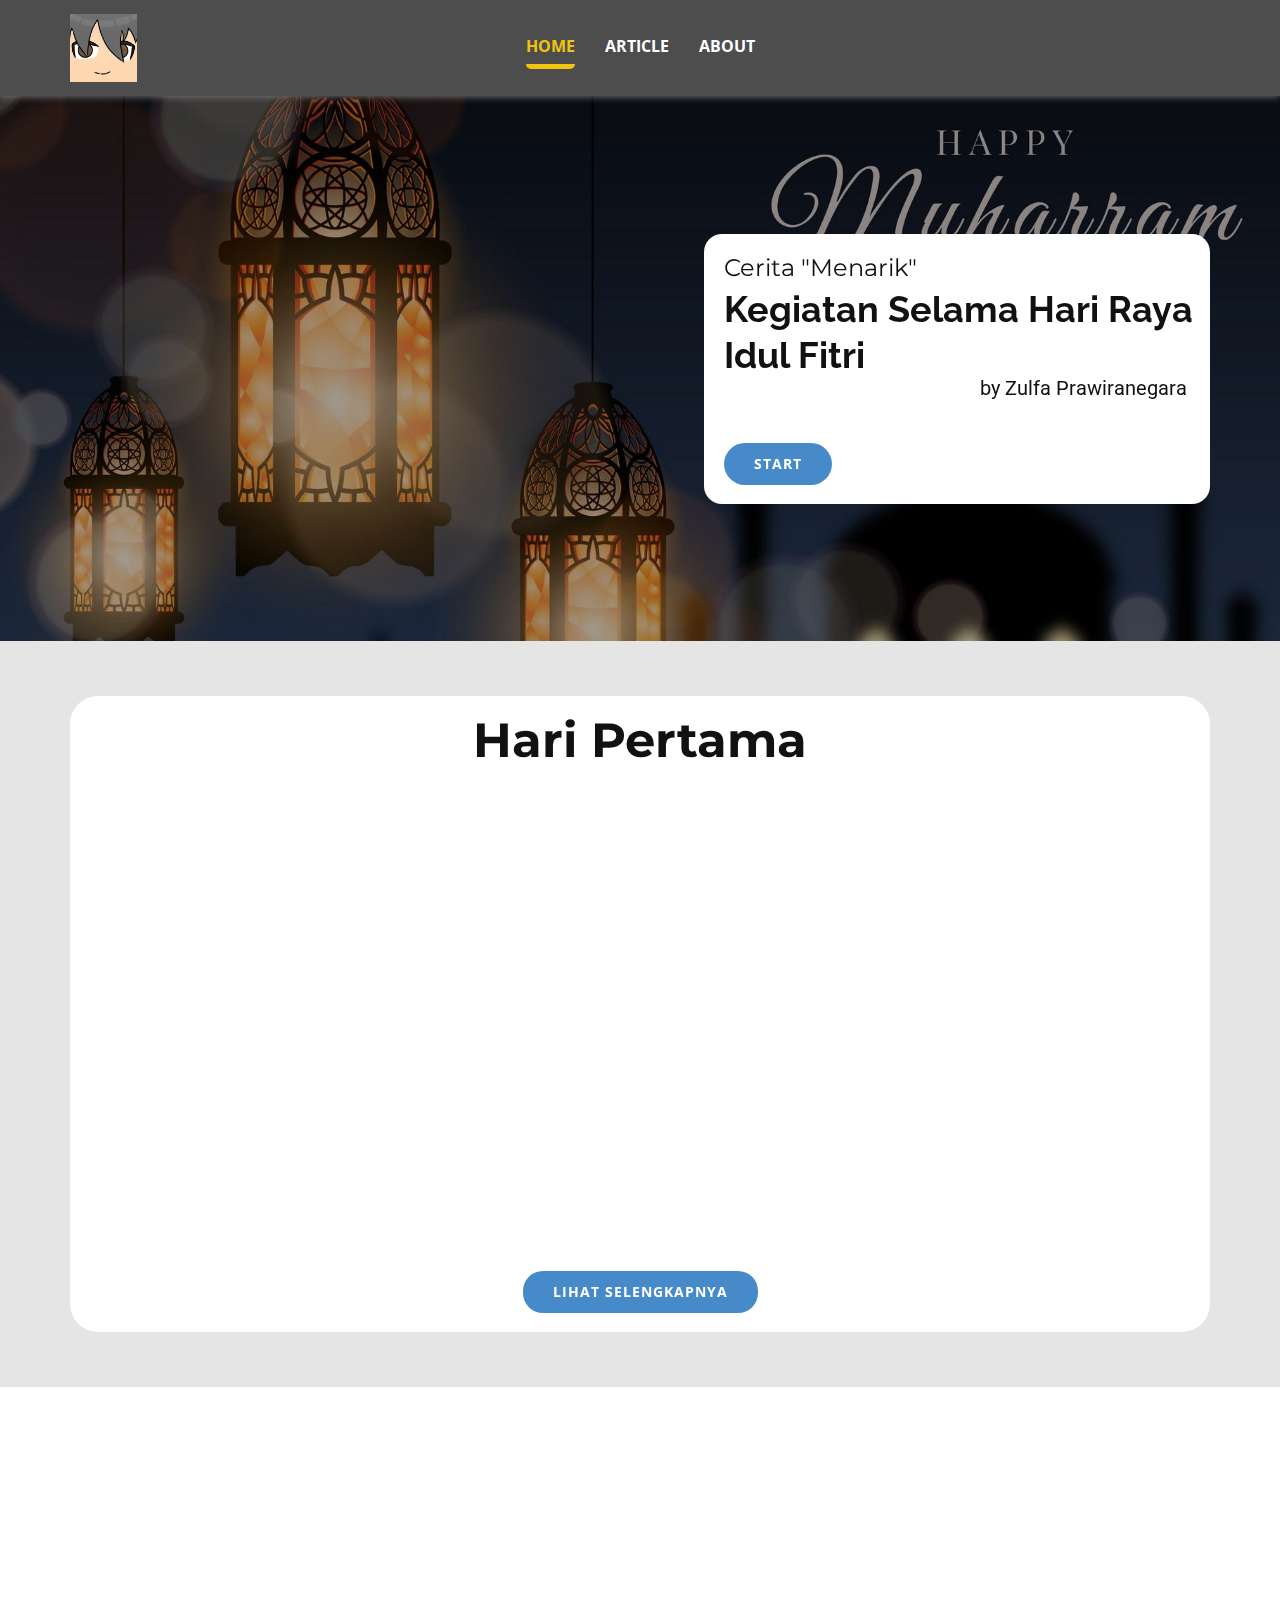
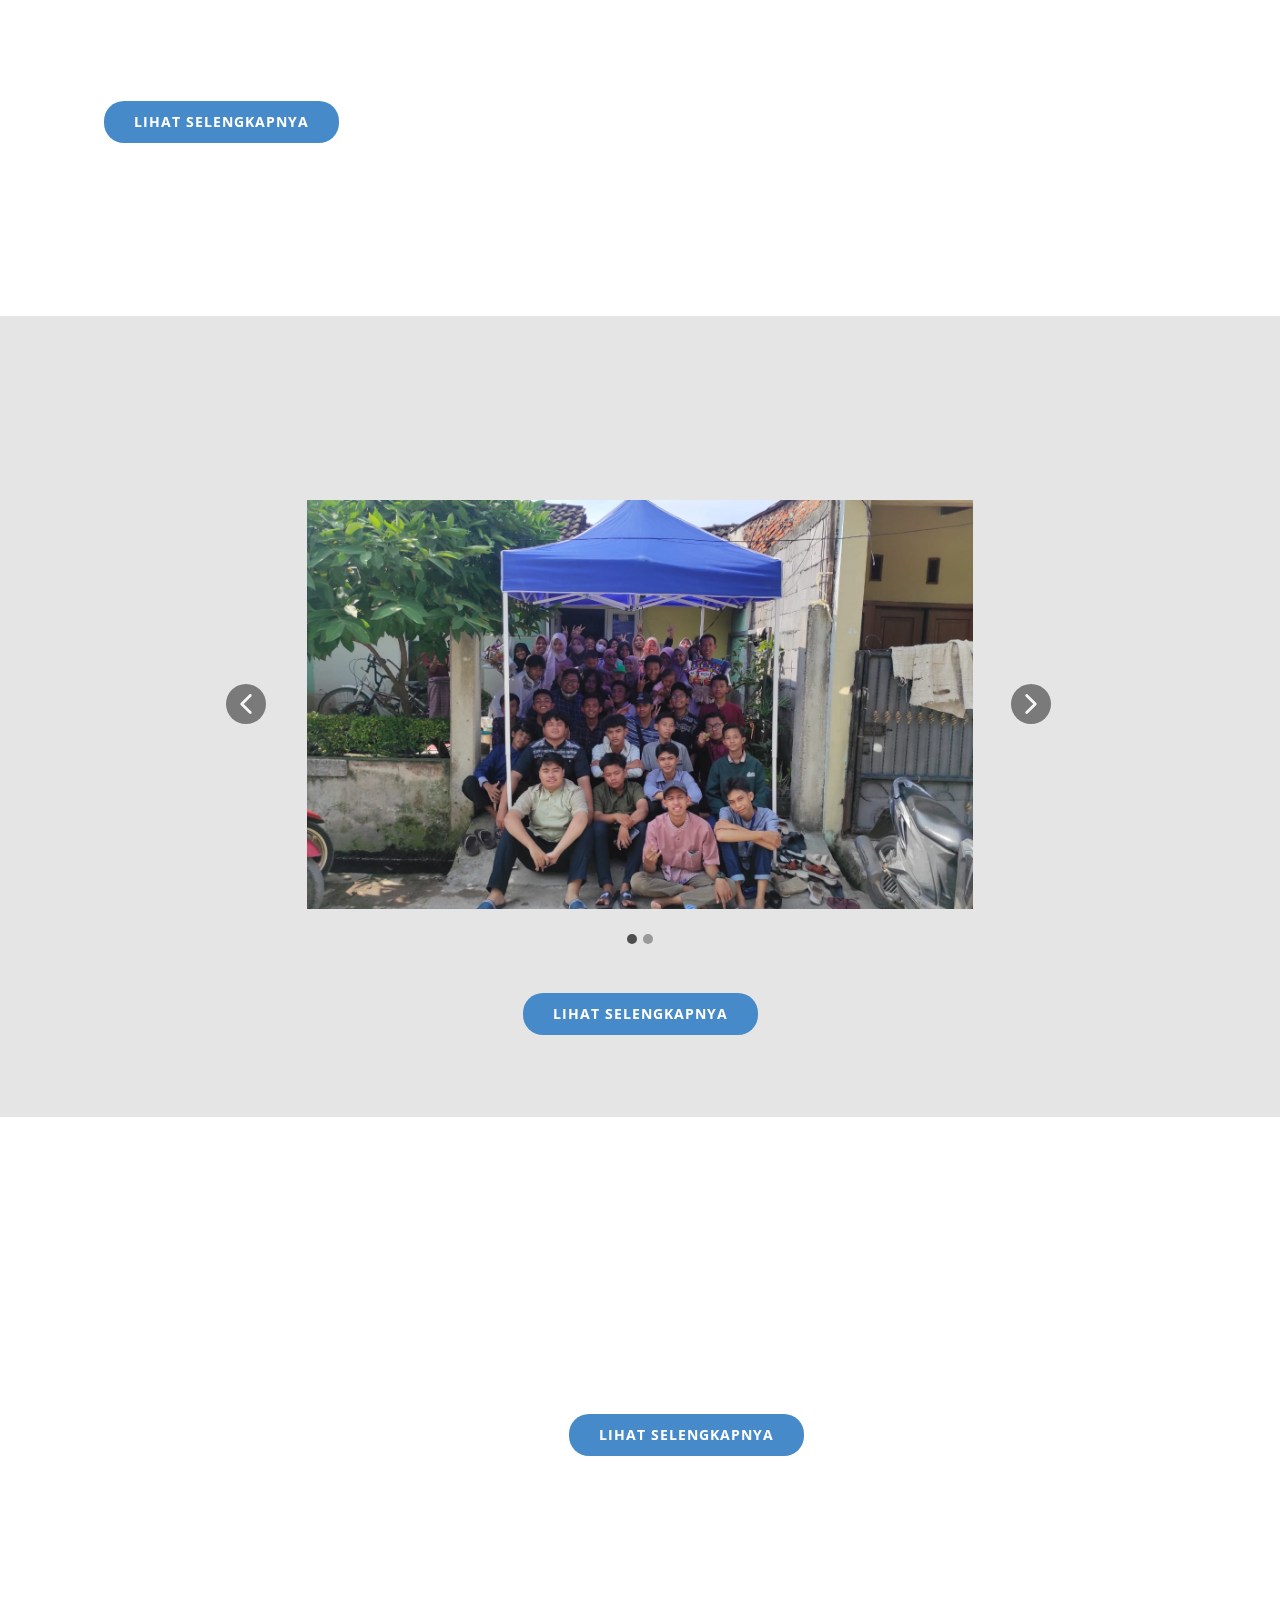
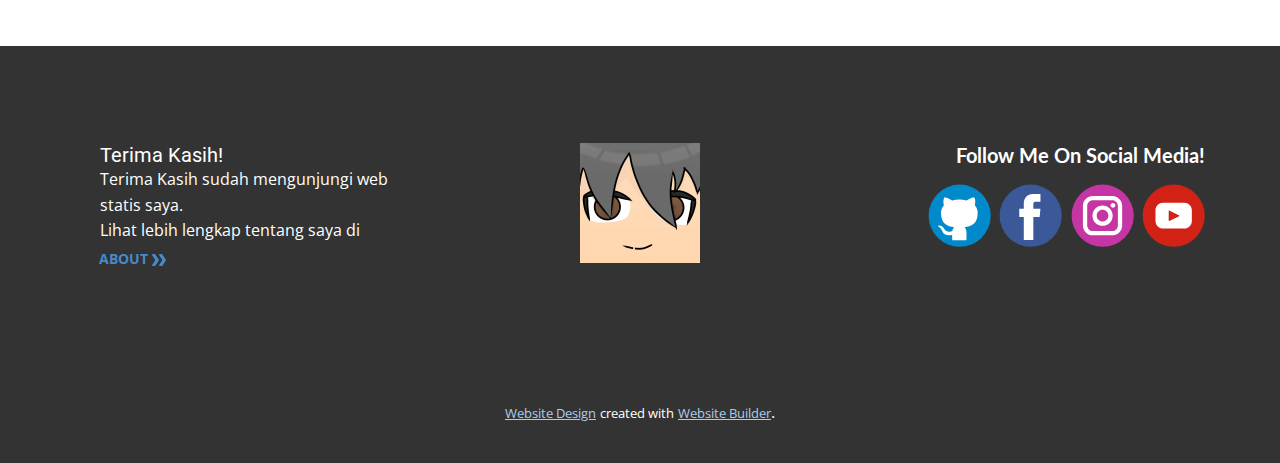
<file: index.html>
<!DOCTYPE html>
<html style="font-size: 16px;" lang="en"><head>
    <meta name="viewport" content="width=device-width, initial-scale=1.0">
    <meta charset="utf-8">
    <meta name="keywords" content="Kegiatan Selama Lebaran​​​">
    <meta name="description" content="">
    <title>Home</title>
    <link rel="stylesheet" href="nicepage.css" media="screen">
<link rel="stylesheet" href="Home.css" media="screen">
    <script class="u-script" type="text/javascript" src="jquery.js" defer=""></script>
    <script class="u-script" type="text/javascript" src="nicepage.js" defer=""></script>
    <meta name="generator" content="Nicepage 5.5.0, nicepage.com">
    <link id="u-theme-google-font" rel="stylesheet" href="https://fonts.googleapis.com/css?family=Roboto:100,100i,300,300i,400,400i,500,500i,700,700i,900,900i|Open+Sans:300,300i,400,400i,500,500i,600,600i,700,700i,800,800i">
    <link id="u-page-google-font" rel="stylesheet" href="https://fonts.googleapis.com/css?family=Montserrat:100,100i,200,200i,300,300i,400,400i,500,500i,600,600i,700,700i,800,800i,900,900i|Raleway:100,100i,200,200i,300,300i,400,400i,500,500i,600,600i,700,700i,800,800i,900,900i|Open+Sans:300,300i,400,400i,500,500i,600,600i,700,700i,800,800i|Lato:100,100i,300,300i,400,400i,700,700i,900,900i">
    
    
    
    
    
    
    <script type="application/ld+json">{
		"@context": "http://schema.org",
		"@type": "Organization",
		"name": "KegiatanLebaran",
		"logo": "images/JuLD.jpg",
		"sameAs": [
				"https://github.com/ItisJuL",
				"https://m.facebook.com/zulfa.prawiranegara7",
				"https://www.instagram.com/_jull18",
				"https://youtube.com/@ZulfaPrawiranegara"
		]
}</script>
    <meta name="theme-color" content="#478ac9">
    <meta property="og:title" content="Home">
    <meta property="og:type" content="website">
  <meta data-intl-tel-input-cdn-path="intlTelInput/"></head>
  <body data-home-page="Home.html" data-home-page-title="Home" class="u-body u-xl-mode" data-lang="en"><header class="u-box-shadow u-clearfix u-grey-70 u-header u-header" id="sec-aa8e"><div class="u-clearfix u-sheet u-sheet-1">
        <a href="https://nicepage.com" class="u-image u-logo u-image-1" data-image-width="960" data-image-height="960">
          <img src="images/JuLD.jpg" class="u-logo-image u-logo-image-1">
        </a>
        <nav class="u-menu u-menu-one-level u-offcanvas u-menu-1">
          <div class="menu-collapse" style="font-size: 1rem; letter-spacing: 0px; font-weight: 700; text-transform: uppercase;">
            <a class="u-button-style u-custom-active-border-color u-custom-active-color u-custom-border u-custom-border-color u-custom-border-radius u-custom-borders u-custom-hover-border-color u-custom-hover-color u-custom-left-right-menu-spacing u-custom-padding-bottom u-custom-text-active-color u-custom-text-color u-custom-text-hover-color u-custom-top-bottom-menu-spacing u-nav-link u-text-active-palette-1-base u-text-hover-palette-2-base" href="#">
              <svg class="u-svg-link" viewBox="0 0 24 24"><use xmlns:xlink="http://www.w3.org/1999/xlink" xlink:href="#menu-hamburger"></use></svg>
              <svg class="u-svg-content" version="1.1" id="menu-hamburger" viewBox="0 0 16 16" x="0px" y="0px" xmlns:xlink="http://www.w3.org/1999/xlink" xmlns="http://www.w3.org/2000/svg"><g><rect y="1" width="16" height="2"></rect><rect y="7" width="16" height="2"></rect><rect y="13" width="16" height="2"></rect>
</g></svg>
            </a>
          </div>
          <div class="u-custom-menu u-nav-container">
            <ul class="u-nav u-spacing-30 u-unstyled u-nav-1"><li class="u-nav-item"><a class="u-border-5 u-border-active-palette-3-base u-border-hover-palette-3-light-1 u-border-no-left u-border-no-right u-border-no-top u-button-style u-nav-link u-radius-5 u-text-active-palette-3-base u-text-hover-palette-3-light-1" href="Home.html" style="padding: 10px 0px;">Home</a>
</li><li class="u-nav-item"><a class="u-border-5 u-border-active-palette-3-base u-border-hover-palette-3-light-1 u-border-no-left u-border-no-right u-border-no-top u-button-style u-nav-link u-radius-5 u-text-active-palette-3-base u-text-hover-palette-3-light-1" href="Article.html" style="padding: 10px 0px;">Article</a>
</li><li class="u-nav-item"><a class="u-border-5 u-border-active-palette-3-base u-border-hover-palette-3-light-1 u-border-no-left u-border-no-right u-border-no-top u-button-style u-nav-link u-radius-5 u-text-active-palette-3-base u-text-hover-palette-3-light-1" href="About.html" style="padding: 10px 0px;">About</a>
</li></ul>
          </div>
          <div class="u-custom-menu u-nav-container-collapse">
            <div class="u-black u-container-style u-inner-container-layout u-opacity u-opacity-95 u-sidenav">
              <div class="u-inner-container-layout u-sidenav-overflow">
                <div class="u-menu-close"></div>
                <ul class="u-align-center u-nav u-popupmenu-items u-unstyled u-nav-2"><li class="u-nav-item"><a class="u-button-style u-nav-link" href="Home.html">Home</a>
</li><li class="u-nav-item"><a class="u-button-style u-nav-link" href="Article.html">Article</a>
</li><li class="u-nav-item"><a class="u-button-style u-nav-link" href="About.html">About</a>
</li></ul>
              </div>
            </div>
            <div class="u-black u-menu-overlay u-opacity u-opacity-70"></div>
          </div>
        </nav>
      </div></header>
    <section class="skrollable u-clearfix u-image u-parallax u-shading u-section-1" id="sec-40d2" data-image-width="3000" data-image-height="2000">
      <div class="u-clearfix u-sheet u-valign-middle u-sheet-1">
        <div class="u-container-style u-group u-radius-18 u-shape-round u-white u-group-1" data-animation-name="flipIn" data-animation-duration="1000" data-animation-direction="X">
          <div class="u-container-layout u-container-layout-1">
            <h4 class="u-custom-font u-font-montserrat u-text u-text-default u-text-1">Cerita "Menarik<span style="font-weight: 700;"></span>"
            </h4>
            <h2 class="u-text u-text-default u-text-2">Kegiatan Selama Hari Raya<span style="font-weight: 700;">
                <span style="font-weight: 400;">
                  <span style="font-weight: 700;"></span>
                </span>
              </span>
            </h2>
            <h2 class="u-text u-text-default u-text-3">Idul Fitri</h2>
            <h5 class="u-text u-text-default u-text-4">by Zulfa Prawiranegara</h5>
            <a href="Article.html" class="u-btn u-btn-round u-button-style u-hover-palette-1-light-1 u-palette-1-base u-radius-50 u-btn-1">START</a>
          </div>
        </div>
      </div>
    </section>
    <section class="u-clearfix u-grey-10 u-section-2" id="sec-6279">
      <div class="u-clearfix u-sheet u-sheet-1">
        <div class="u-align-center u-container-style u-grey-10 u-group u-group-1">
          <div class="u-container-layout">
            <div class="u-container-style u-expanded-width u-grey-10 u-group u-group-2">
              <div class="u-container-layout"></div>
            </div>
          </div>
        </div>
        <div class="u-container-style u-expanded-width u-group u-radius-28 u-shape-round u-white u-group-3">
          <div class="u-container-layout u-container-layout-3">
            <h1 class="u-text u-text-default u-text-1" data-animation-name="pulse" data-animation-direction="">Hari Pertama</h1>
            <h4 class="u-custom-font u-font-raleway u-text u-text-default u-text-2" data-animation-name="customAnimationIn" data-animation-duration="1000">Kegiatan Lebaran Orang Normal<span style="font-weight: 400;">
                <span style="font-weight: 700;"></span>
              </span>
            </h4>
            <div class="u-expanded-width u-list u-list-1">
              <div class="u-repeater u-repeater-1">
                <div class="u-container-style u-list-item u-radius-18 u-repeater-item u-shape-round u-white u-list-item-1">
                  <div class="u-container-layout u-similar-container u-container-layout-4">
                    <img alt="" class="u-expanded-width u-hover-feature u-image u-image-round u-radius-25 u-image-1" data-image-width="640" data-image-height="427" src="images/sholatied.jpg" data-animation-name="bounceIn" data-animation-duration="1000" data-animation-direction="">
                    <h3 class="u-text u-text-default u-text-3" data-animation-name="customAnimationIn" data-animation-direction="" data-animation-duration="1000">Sholat Ied</h3>
                    <p class="u-text u-text-4" data-animation-name="customAnimationIn" data-animation-duration="1000" data-animation-direction="">Sholat yang dilaksanakan seluruh umat muslim di hari raya Idul FItri.</p>
                  </div>
                </div>
                <div class="u-container-style u-list-item u-radius-18 u-repeater-item u-shape-round u-white u-list-item-2">
                  <div class="u-container-layout u-similar-container u-container-layout-5">
                    <img alt="" class="u-expanded-width u-hover-feature u-image u-image-round u-radius-25 u-image-2" data-image-width="700" data-image-height="393" src="images/maafibu.jpg" data-animation-name="bounceIn" data-animation-duration="1000" data-animation-direction="">
                    <h3 class="u-text u-text-default u-text-5" data-animation-name="customAnimationIn" data-animation-direction="" data-animation-duration="1000">Maaf-maafan</h3>
                    <p class="u-text u-text-6" data-animation-name="customAnimationIn" data-animation-duration="1000" data-animation-direction="">Saling minta maaf dan memaafkan orang lain.</p>
                  </div>
                </div>
                <div class="u-container-style u-list-item u-radius-18 u-repeater-item u-shape-round u-white u-list-item-3">
                  <div class="u-container-layout u-similar-container u-container-layout-6">
                    <img alt="" class="u-expanded-width u-hover-feature u-image u-image-round u-radius-25 u-image-3" data-image-width="563" data-image-height="540" src="images/turu.jpg" data-animation-name="bounceIn" data-animation-duration="1000" data-animation-direction="">
                    <h3 class="u-text u-text-default u-text-7" data-animation-name="customAnimationIn" data-animation-direction="" data-animation-duration="1000">Tidur</h3>
                    <p class="u-text u-text-8" data-animation-name="customAnimationIn" data-animation-duration="1000" data-animation-direction="">Setelah menghadapi pagi Idul Fitri yang panjang, istirahat dulu gak sih.</p>
                  </div>
                </div>
              </div>
            </div>
            <a href="Article.html" class="u-btn u-btn-round u-button-style u-hover-palette-1-light-1 u-palette-1-base u-radius-20 u-btn-1" data-animation-name="pulse" data-animation-duration="0" data-animation-direction="">Lihat Selengkapnya</a>
          </div>
        </div>
      </div>
      
      
      
    </section>
    <section class="u-align-center u-clearfix u-section-3" id="sec-646f">
      <div class="u-clearfix u-sheet u-sheet-1">
        <div class="u-clearfix u-group-elements u-hover-feature u-group-elements-1" data-animation-name="customAnimationIn" data-animation-duration="1000" data-animation-direction="">
          <div class="u-palette-3-base u-preserve-proportions u-shape u-shape-circle u-shape-1"></div>
          <div class="u-palette-3-base u-preserve-proportions u-shape u-shape-rectangle u-shape-2"></div>
          <div class="u-palette-3-base u-radius-50 u-shape u-shape-round u-shape-3"></div>
          <div class="u-palette-3-base u-preserve-proportions u-shape u-shape-circle u-shape-4"></div>
          <img class="u-image u-image-circle u-preserve-proportions u-image-1" src="images/2_Jam_Nggak_Ngapa-ngapain.jpg" alt="" data-image-width="1280" data-image-height="720">
          <img class="u-image u-image-round u-radius-36 u-image-2" src="images/WhatsAppImage2023-05-05at09.05.11.jpeg" alt="" data-image-width="1280" data-image-height="739">
          <img class="u-image u-image-default u-preserve-proportions u-image-3" src="images/image.png" alt="" data-image-width="227" data-image-height="222">
          <img class="u-image u-image-circle u-image-4" src="images/moon.png" alt="" data-image-width="182" data-image-height="276">
        </div>
        <div class="u-clearfix u-group-elements u-group-elements-2">
          <h1 class="u-text u-text-default u-text-1" data-animation-name="customAnimationIn" data-animation-duration="1000">Hari Kedua - Kedelapan</h1>
          <h4 class="u-custom-font u-font-raleway u-text u-text-default u-text-2" data-animation-name="customAnimationIn" data-animation-duration="1000">Ngenolep di rumah</h4>
          <p class="u-align-left u-text u-text-3" data-animation-name="flipIn" data-animation-direction="X">Ngenolep dirumah bukan berarti tidak mengalami hal-hal seru seperti yang akan didapat ketika jalan-jalan, berikut ini yang saya lakukan saat dirumah!</p>
          <a href="Article.html" class="u-btn u-btn-round u-button-style u-hover-palette-1-light-1 u-palette-1-base u-radius-20 u-btn-1" data-animation-name="pulse" data-animation-duration="0" data-animation-direction="">Lihat Selengkapnya</a>
        </div>
      </div>
      
    </section>
    <section class="u-clearfix u-grey-10 u-section-4" id="sec-aa2b">
      <div class="u-clearfix u-sheet u-sheet-1">
        <h1 class="u-text u-text-default u-text-1" data-animation-name="customAnimationIn" data-animation-duration="1000" data-animation-direction="">Hari ​Kesembilan- Kesepuluh</h1>
        <h4 class="u-custom-font u-font-raleway u-text u-text-default u-text-2" data-animation-name="customAnimationIn" data-animation-duration="1000">Keluar Rumah untuk Halal Bihalal</h4>
        <div class="u-carousel u-gallery u-gallery-slider u-layout-carousel u-lightbox u-no-transition u-show-text-none u-gallery-1" id="carousel-f035" data-interval="5000" data-u-ride="carousel">
          <ol class="u-absolute-hcenter u-carousel-indicators u-carousel-indicators-1">
            <li data-u-target="#carousel-f035" data-u-slide-to="0" class="u-active u-grey-70 u-shape-circle" style="width: 10px; height: 10px;"></li>
            <li data-u-target="#carousel-f035" data-u-slide-to="1" class="u-grey-70 u-shape-circle" style="width: 10px; height: 10px;"></li>
          </ol>
          <div class="u-carousel-inner u-gallery-inner" role="listbox">
            <div class="u-active u-carousel-item u-gallery-item u-carousel-item-1">
              <div class="u-back-slide" data-image-width="1600" data-image-height="900">
                <img class="u-back-image u-expanded" src="images/WhatsAppImage2023-05-12at22.33.331.jpeg">
              </div>
              <div class="u-align-center u-over-slide u-shading u-valign-bottom u-over-slide-1">
                <h3 class="u-gallery-heading">Sample Title</h3>
                <p class="u-gallery-text">Sample Text</p>
              </div>
            </div>
            <div class="u-carousel-item u-gallery-item u-carousel-item-2">
              <div class="u-back-slide" data-image-width="1599" data-image-height="1200">
                <img class="u-back-image u-expanded" src="images/WhatsAppImage2023-05-12at22.32.58.jpeg" alt="">
              </div>
              <div class="u-align-center u-over-slide u-shading u-valign-bottom u-over-slide-2">
                <h3 class="u-gallery-heading"></h3>
                <p class="u-gallery-text">Sample Text</p>
              </div>
            </div>
          </div>
          <a class="u-absolute-vcenter u-carousel-control u-carousel-control-prev u-grey-70 u-icon-circle u-opacity u-opacity-70 u-spacing-10 u-text-white u-carousel-control-1" href="#carousel-f035" role="button" data-u-slide="prev">
            <span aria-hidden="true">
              <svg viewBox="0 0 451.847 451.847"><path d="M97.141,225.92c0-8.095,3.091-16.192,9.259-22.366L300.689,9.27c12.359-12.359,32.397-12.359,44.751,0
c12.354,12.354,12.354,32.388,0,44.748L173.525,225.92l171.903,171.909c12.354,12.354,12.354,32.391,0,44.744
c-12.354,12.365-32.386,12.365-44.745,0l-194.29-194.281C100.226,242.115,97.141,234.018,97.141,225.92z"></path></svg>
            </span>
            <span class="sr-only">
              <svg viewBox="0 0 451.847 451.847"><path d="M97.141,225.92c0-8.095,3.091-16.192,9.259-22.366L300.689,9.27c12.359-12.359,32.397-12.359,44.751,0
c12.354,12.354,12.354,32.388,0,44.748L173.525,225.92l171.903,171.909c12.354,12.354,12.354,32.391,0,44.744
c-12.354,12.365-32.386,12.365-44.745,0l-194.29-194.281C100.226,242.115,97.141,234.018,97.141,225.92z"></path></svg>
            </span>
          </a>
          <a class="u-absolute-vcenter u-carousel-control u-carousel-control-next u-grey-70 u-icon-circle u-opacity u-opacity-70 u-spacing-10 u-text-white u-carousel-control-2" href="#carousel-f035" role="button" data-u-slide="next">
            <span aria-hidden="true">
              <svg viewBox="0 0 451.846 451.847"><path d="M345.441,248.292L151.154,442.573c-12.359,12.365-32.397,12.365-44.75,0c-12.354-12.354-12.354-32.391,0-44.744
L278.318,225.92L106.409,54.017c-12.354-12.359-12.354-32.394,0-44.748c12.354-12.359,32.391-12.359,44.75,0l194.287,194.284
c6.177,6.18,9.262,14.271,9.262,22.366C354.708,234.018,351.617,242.115,345.441,248.292z"></path></svg>
            </span>
            <span class="sr-only">
              <svg viewBox="0 0 451.846 451.847"><path d="M345.441,248.292L151.154,442.573c-12.359,12.365-32.397,12.365-44.75,0c-12.354-12.354-12.354-32.391,0-44.744
L278.318,225.92L106.409,54.017c-12.354-12.359-12.354-32.394,0-44.748c12.354-12.359,32.391-12.359,44.75,0l194.287,194.284
c6.177,6.18,9.262,14.271,9.262,22.366C354.708,234.018,351.617,242.115,345.441,248.292z"></path></svg>
            </span>
          </a>
        </div>
        <a href="Article.html" class="u-btn u-btn-round u-button-style u-hover-palette-1-light-1 u-palette-1-base u-radius-20 u-btn-1" data-animation-name="pulse" data-animation-duration="0" data-animation-direction="">Lihat Selengkapnya</a>
      </div>
    </section>
    <section class="u-align-center u-clearfix u-section-5" id="sec-4135">
      <div class="u-clearfix u-sheet u-sheet-1">
        <div class="u-clearfix u-group-elements u-group-elements-1">
          <h1 class="u-text u-text-default u-text-1" data-animation-name="customAnimationIn" data-animation-duration="1000">Hari Kesebelas</h1>
          <h4 class="u-custom-font u-font-raleway u-text u-text-default u-text-2" data-animation-name="customAnimationIn" data-animation-duration="1000">Ngenolep di rumah lagi</h4>
          <p class="u-align-left u-text u-text-3" data-animation-name="flipIn" data-animation-direction="X">Hari terakhir liburan telah tiba dan besok akan kembali melaksanakan aktivitas seperti biasa&nbsp;</p>
          <a href="Article.html" class="u-btn u-btn-round u-button-style u-hover-palette-1-light-1 u-palette-1-base u-radius-20 u-btn-1" data-animation-name="pulse" data-animation-duration="0" data-animation-direction="">Lihat Selengkapnya</a>
        </div>
        <img class="u-image u-image-default u-image-1" src="images/WhatsAppImage2023-05-12at22.38.18.jpeg" alt="" data-image-width="276" data-image-height="272" data-animation-name="customAnimationIn" data-animation-duration="1000">
      </div>
    </section>
    
    
    <footer class="u-clearfix u-footer u-grey-80" id="sec-52f9"><div class="u-clearfix u-sheet u-sheet-1">
        <div class="u-clearfix u-expanded-width u-gutter-30 u-layout-wrap u-layout-wrap-1">
          <div class="u-gutter-0 u-layout">
            <div class="u-layout-row">
              <div class="u-align-left u-container-style u-layout-cell u-left-cell u-size-20 u-layout-cell-1">
                <div class="u-container-layout u-container-layout-1"><!--position-->
                  <div data-position="" class="u-position u-position-1"><!--block-->
                    <div class="u-block">
                      <div class="u-block-container u-clearfix"><!--block_header-->
                        <h5 class="u-block-header u-text"><!--block_header_content-->Terima Kasih!<br><!--/block_header_content-->
                        </h5><!--/block_header--><!--block_content-->
                        <div class="u-block-content u-text"><!--block_content_content-->Terima Kasih sudah mengunjungi web statis saya.<br>Lihat lebih lengkap tentang saya di<!--/block_content_content-->
                        </div><!--/block_content-->
                      </div>
                    </div><!--/block-->
                  </div><!--/position-->
                  <a href="About.html" class="u-btn u-button-style u-none u-text-hover-palette-3-base u-text-palette-1-base u-btn-1">About&nbsp;<span class="u-icon u-text-palette-1-base"><svg class="u-svg-content" viewBox="0 -32 426.66667 426" style="width: 1em; height: 1em;"><path d="m213.332031 181.667969c0 4.265625-1.277343 8.53125-3.625 11.730469l-106.667969 160c-3.839843 5.761718-10.238281 9.601562-17.707031 9.601562h-64c-11.730469 0-21.332031-9.601562-21.332031-21.332031 0-4.269531 1.28125-8.535157 3.625-11.734375l98.773438-148.265625-98.773438-148.269531c-2.34375-3.199219-3.625-7.464844-3.625-11.730469 0-11.734375 9.601562-21.335938 21.332031-21.335938h64c7.46875 0 13.867188 3.839844 17.707031 9.601563l106.667969 160c2.347657 3.199218 3.625 7.464844 3.625 11.734375zm0 0"></path><path d="m426.667969 181.667969c0 4.265625-1.28125 8.53125-3.628907 11.730469l-106.664062 160c-3.839844 5.761718-10.242188 9.601562-17.707031 9.601562h-64c-11.734375 0-21.335938-9.601562-21.335938-21.332031 0-4.269531 1.28125-8.535157 3.628907-11.734375l98.773437-148.265625-98.773437-148.269531c-2.347657-3.199219-3.628907-7.464844-3.628907-11.730469 0-11.734375 9.601563-21.335938 21.335938-21.335938h64c7.464843 0 13.867187 3.839844 17.707031 9.601563l106.664062 160c2.347657 3.199218 3.628907 7.464844 3.628907 11.734375zm0 0"></path></svg><img></span>
                  </a>
                </div>
              </div>
              <div class="u-container-style u-layout-cell u-size-20 u-layout-cell-2">
                <div class="u-container-layout u-valign-middle u-container-layout-2">
                  <a href="https://nicepage.com" class="u-image u-logo u-image-1" data-image-width="960" data-image-height="960">
                    <img src="images/JuLD.jpg" class="u-logo-image u-logo-image-1">
                  </a>
                </div>
              </div>
              <div class="u-align-right u-container-style u-layout-cell u-right-cell u-size-20 u-layout-cell-3">
                <div class="u-container-layout u-container-layout-3">
                  <h5 class="u-custom-font u-font-lato u-text u-text-default u-text-3">Follow Me On Social Media!</h5>
                  <div class="u-social-icons u-spacing-8 u-social-icons-1">
                    <a class="u-social-url" target="_blank" data-type="Github" title="Github" href="https://github.com/ItisJuL"><span class="u-icon u-social-github u-social-icon u-icon-2"><svg class="u-svg-link" preserveAspectRatio="xMidYMin slice" viewBox="0 0 112 112" style=""><use xmlns:xlink="http://www.w3.org/1999/xlink" xlink:href="#svg-8fb8"></use></svg><svg class="u-svg-content" viewBox="0 0 112 112" x="0" y="0" id="svg-8fb8"><circle fill="currentColor" cx="56.1" cy="56.1" r="55"></circle><path fill="#FFFFFF" d="M88,51.3c0-5.5-1.9-10.2-5.3-13.7c0.6-1.3,2.3-6.5-0.5-13.5c0,0-4.2-1.4-14,5.3c-4.1-1.1-8.4-1.7-12.7-1.8
	c-4.3,0-8.7,0.6-12.7,1.8c-9.7-6.6-14-5.3-14-5.3c-2.8,7-1,12.2-0.5,13.5C25,41.2,23,45.7,23,51.3c0,19.6,11.9,23.9,23.3,25.2
	c-1.5,1.3-2.8,3.5-3.2,6.8c-3,1.3-10.2,3.6-14.9-4.3c0,0-2.7-4.9-7.8-5.3c0,0-5-0.1-0.4,3.1c0,0,3.3,1.6,5.6,7.5c0,0,3,9.1,17.2,6
	c0,4.3,0.1,8.3,0.1,9.5h25.2c0-1.7,0.1-7.2,0.1-14c0-4.7-1.7-7.9-3.4-9.4C76,75.2,88,70.9,88,51.3z"></path></svg></span>
                    </a>
                    <a class="u-social-url" title="facebook" target="_blank" href="https://m.facebook.com/zulfa.prawiranegara7"><span class="u-icon u-social-facebook u-social-icon u-icon-3"><svg class="u-svg-link" preserveAspectRatio="xMidYMin slice" viewBox="0 0 112 112" style=""><use xmlns:xlink="http://www.w3.org/1999/xlink" xlink:href="#svg-d271"></use></svg><svg class="u-svg-content" viewBox="0 0 112 112" x="0" y="0" id="svg-d271"><circle fill="currentColor" cx="56.1" cy="56.1" r="55"></circle><path fill="#FFFFFF" d="M73.5,31.6h-9.1c-1.4,0-3.6,0.8-3.6,3.9v8.5h12.6L72,58.3H60.8v40.8H43.9V58.3h-8V43.9h8v-9.2
      c0-6.7,3.1-17,17-17h12.5v13.9H73.5z"></path></svg></span>
                    </a>
                    <a class="u-social-url" title="instagram" target="_blank" href="https://www.instagram.com/_jull18"><span class="u-icon u-social-icon u-social-instagram u-icon-4"><svg class="u-svg-link" preserveAspectRatio="xMidYMin slice" viewBox="0 0 112 112" style=""><use xmlns:xlink="http://www.w3.org/1999/xlink" xlink:href="#svg-2108"></use></svg><svg class="u-svg-content" viewBox="0 0 112 112" x="0" y="0" id="svg-2108"><circle fill="currentColor" cx="56.1" cy="56.1" r="55"></circle><path fill="#FFFFFF" d="M55.9,38.2c-9.9,0-17.9,8-17.9,17.9C38,66,46,74,55.9,74c9.9,0,17.9-8,17.9-17.9C73.8,46.2,65.8,38.2,55.9,38.2
      z M55.9,66.4c-5.7,0-10.3-4.6-10.3-10.3c-0.1-5.7,4.6-10.3,10.3-10.3c5.7,0,10.3,4.6,10.3,10.3C66.2,61.8,61.6,66.4,55.9,66.4z"></path><path fill="#FFFFFF" d="M74.3,33.5c-2.3,0-4.2,1.9-4.2,4.2s1.9,4.2,4.2,4.2s4.2-1.9,4.2-4.2S76.6,33.5,74.3,33.5z"></path><path fill="#FFFFFF" d="M73.1,21.3H38.6c-9.7,0-17.5,7.9-17.5,17.5v34.5c0,9.7,7.9,17.6,17.5,17.6h34.5c9.7,0,17.5-7.9,17.5-17.5V38.8
      C90.6,29.1,82.7,21.3,73.1,21.3z M83,73.3c0,5.5-4.5,9.9-9.9,9.9H38.6c-5.5,0-9.9-4.5-9.9-9.9V38.8c0-5.5,4.5-9.9,9.9-9.9h34.5
      c5.5,0,9.9,4.5,9.9,9.9V73.3z"></path></svg></span>
                    </a>
                    <a class="u-social-url" target="_blank" data-type="YouTube" title="YouTube" href="https://youtube.com/@ZulfaPrawiranegara"><span class="u-icon u-social-icon u-social-youtube u-icon-5"><svg class="u-svg-link" preserveAspectRatio="xMidYMin slice" viewBox="0 0 112 112" style=""><use xmlns:xlink="http://www.w3.org/1999/xlink" xlink:href="#svg-083c"></use></svg><svg class="u-svg-content" viewBox="0 0 112 112" x="0" y="0" id="svg-083c"><circle fill="currentColor" cx="56.1" cy="56.1" r="55"></circle><path fill="#FFFFFF" d="M74.9,33.3H37.3c-7.4,0-13.4,6-13.4,13.4v18.8c0,7.4,6,13.4,13.4,13.4h37.6c7.4,0,13.4-6,13.4-13.4V46.7 C88.3,39.3,82.3,33.3,74.9,33.3L74.9,33.3z M65.9,57l-17.6,8.4c-0.5,0.2-1-0.1-1-0.6V47.5c0-0.5,0.6-0.9,1-0.6l17.6,8.9 C66.4,56,66.4,56.8,65.9,57L65.9,57z"></path></svg></span>
                    </a>
                  </div>
                </div>
              </div>
            </div>
          </div>
        </div>
      </div></footer>
    <section class="u-backlink u-clearfix u-grey-80">
      <a class="u-link" href="https://nicepage.com/website-design" target="_blank">
        <span>Website Design</span>
      </a>
      <p class="u-text">
        <span>created with</span>
      </p>
      <a class="u-link" href="https://nicepage.best" target="_blank">
        <span>Website Builder</span>
      </a>. 
    </section>
  
</body></html>
</file>
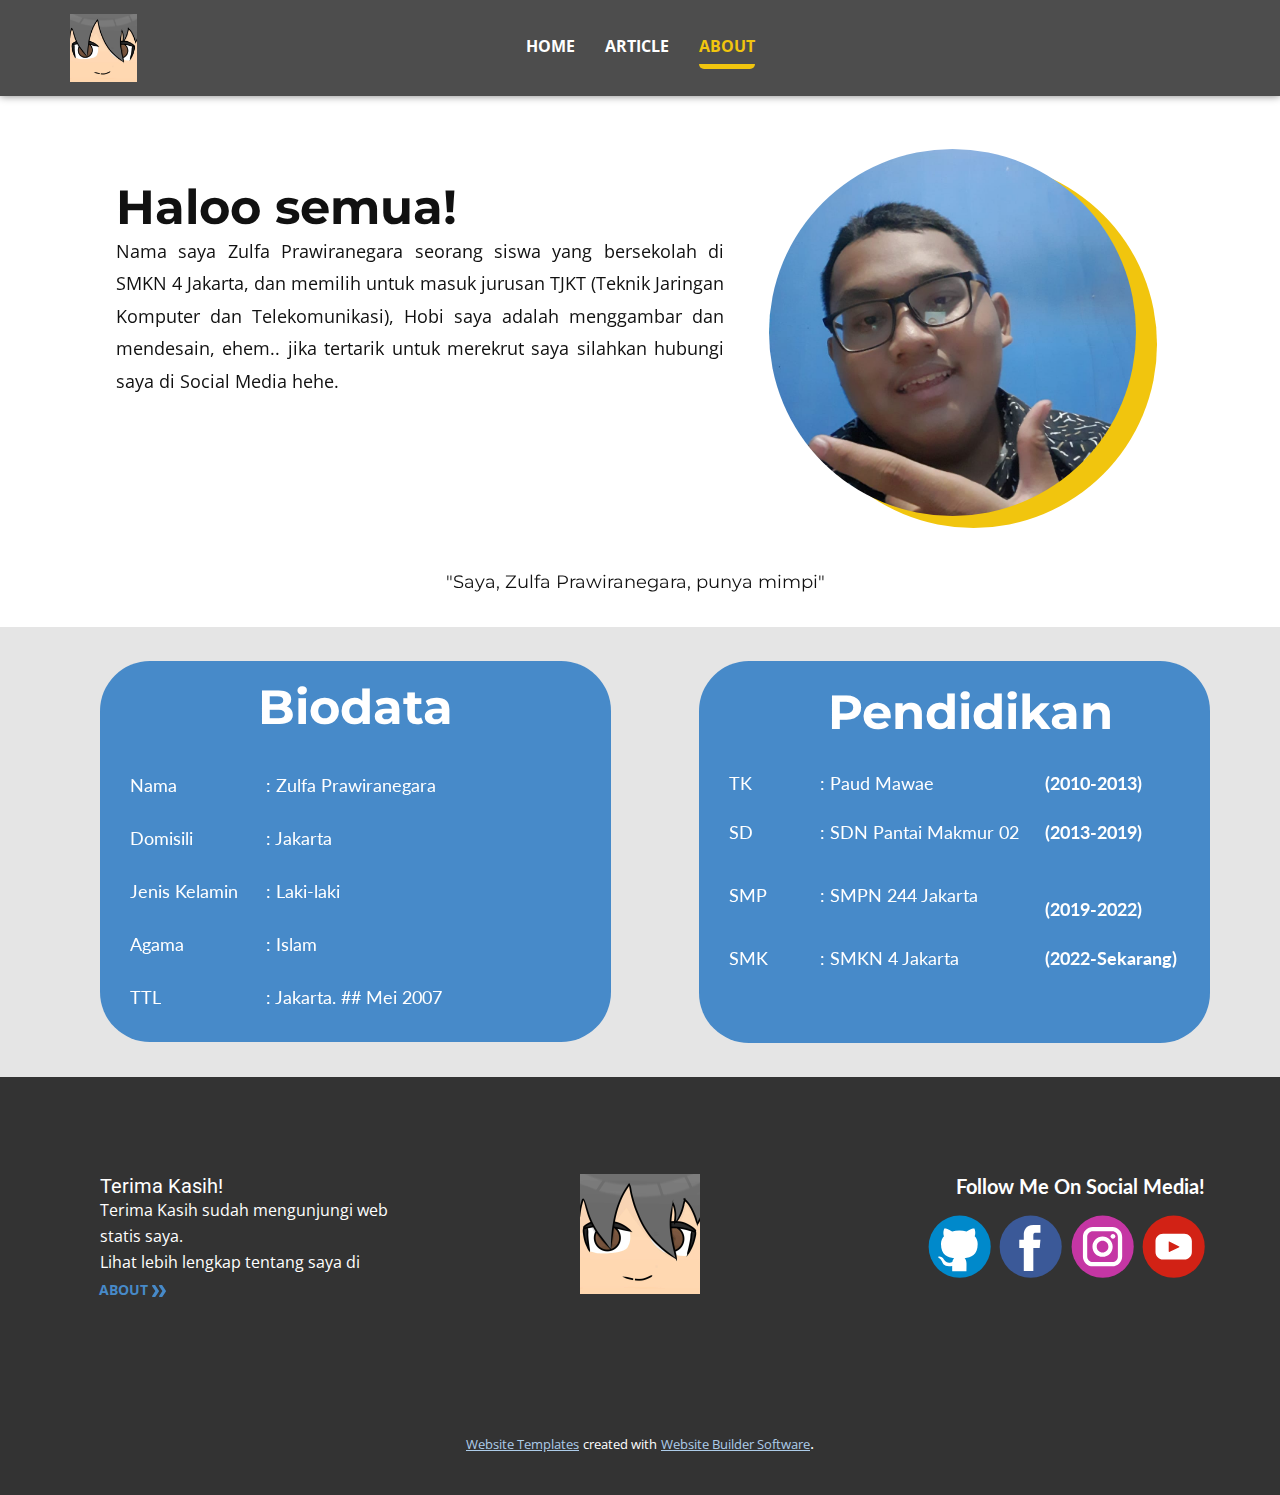
<file: About.html>
<!DOCTYPE html>
<html style="font-size: 16px;" lang="en"><head>
    <meta name="viewport" content="width=device-width, initial-scale=1.0">
    <meta charset="utf-8">
    <meta name="keywords" content="Haloo semua!, Biodata, Pendidikan">
    <meta name="description" content="">
    <title>About</title>
    <link rel="stylesheet" href="nicepage.css" media="screen">
<link rel="stylesheet" href="About.css" media="screen">
    <script class="u-script" type="text/javascript" src="jquery.js" defer=""></script>
    <script class="u-script" type="text/javascript" src="nicepage.js" defer=""></script>
    <meta name="generator" content="Nicepage 5.5.0, nicepage.com">
    <link id="u-theme-google-font" rel="stylesheet" href="https://fonts.googleapis.com/css?family=Roboto:100,100i,300,300i,400,400i,500,500i,700,700i,900,900i|Open+Sans:300,300i,400,400i,500,500i,600,600i,700,700i,800,800i">
    <link id="u-page-google-font" rel="stylesheet" href="https://fonts.googleapis.com/css?family=Montserrat:100,100i,200,200i,300,300i,400,400i,500,500i,600,600i,700,700i,800,800i,900,900i|Open+Sans:300,300i,400,400i,500,500i,600,600i,700,700i,800,800i|Lato:100,100i,300,300i,400,400i,700,700i,900,900i">
    
    
    
    <script type="application/ld+json">{
		"@context": "http://schema.org",
		"@type": "Organization",
		"name": "KegiatanLebaran",
		"logo": "images/JuLD.jpg",
		"sameAs": [
				"https://github.com/ItisJuL",
				"https://m.facebook.com/zulfa.prawiranegara7",
				"https://www.instagram.com/_jull18",
				"https://youtube.com/@ZulfaPrawiranegara"
		]
}</script>
    <meta name="theme-color" content="#478ac9">
    <meta property="og:title" content="About">
    <meta property="og:type" content="website">
  <meta data-intl-tel-input-cdn-path="intlTelInput/"></head>
  <body class="u-body u-xl-mode" data-lang="en"><header class="u-box-shadow u-clearfix u-grey-70 u-header u-header" id="sec-aa8e"><div class="u-clearfix u-sheet u-sheet-1">
        <a href="https://nicepage.com" class="u-image u-logo u-image-1" data-image-width="960" data-image-height="960">
          <img src="images/JuLD.jpg" class="u-logo-image u-logo-image-1">
        </a>
        <nav class="u-menu u-menu-one-level u-offcanvas u-menu-1">
          <div class="menu-collapse" style="font-size: 1rem; letter-spacing: 0px; font-weight: 700; text-transform: uppercase;">
            <a class="u-button-style u-custom-active-border-color u-custom-active-color u-custom-border u-custom-border-color u-custom-border-radius u-custom-borders u-custom-hover-border-color u-custom-hover-color u-custom-left-right-menu-spacing u-custom-padding-bottom u-custom-text-active-color u-custom-text-color u-custom-text-hover-color u-custom-top-bottom-menu-spacing u-nav-link u-text-active-palette-1-base u-text-hover-palette-2-base" href="#">
              <svg class="u-svg-link" viewBox="0 0 24 24"><use xmlns:xlink="http://www.w3.org/1999/xlink" xlink:href="#menu-hamburger"></use></svg>
              <svg class="u-svg-content" version="1.1" id="menu-hamburger" viewBox="0 0 16 16" x="0px" y="0px" xmlns:xlink="http://www.w3.org/1999/xlink" xmlns="http://www.w3.org/2000/svg"><g><rect y="1" width="16" height="2"></rect><rect y="7" width="16" height="2"></rect><rect y="13" width="16" height="2"></rect>
</g></svg>
            </a>
          </div>
          <div class="u-custom-menu u-nav-container">
            <ul class="u-nav u-spacing-30 u-unstyled u-nav-1"><li class="u-nav-item"><a class="u-border-5 u-border-active-palette-3-base u-border-hover-palette-3-light-1 u-border-no-left u-border-no-right u-border-no-top u-button-style u-nav-link u-radius-5 u-text-active-palette-3-base u-text-hover-palette-3-light-1" href="Home.html" style="padding: 10px 0px;">Home</a>
</li><li class="u-nav-item"><a class="u-border-5 u-border-active-palette-3-base u-border-hover-palette-3-light-1 u-border-no-left u-border-no-right u-border-no-top u-button-style u-nav-link u-radius-5 u-text-active-palette-3-base u-text-hover-palette-3-light-1" href="Article.html" style="padding: 10px 0px;">Article</a>
</li><li class="u-nav-item"><a class="u-border-5 u-border-active-palette-3-base u-border-hover-palette-3-light-1 u-border-no-left u-border-no-right u-border-no-top u-button-style u-nav-link u-radius-5 u-text-active-palette-3-base u-text-hover-palette-3-light-1" href="About.html" style="padding: 10px 0px;">About</a>
</li></ul>
          </div>
          <div class="u-custom-menu u-nav-container-collapse">
            <div class="u-black u-container-style u-inner-container-layout u-opacity u-opacity-95 u-sidenav">
              <div class="u-inner-container-layout u-sidenav-overflow">
                <div class="u-menu-close"></div>
                <ul class="u-align-center u-nav u-popupmenu-items u-unstyled u-nav-2"><li class="u-nav-item"><a class="u-button-style u-nav-link" href="Home.html">Home</a>
</li><li class="u-nav-item"><a class="u-button-style u-nav-link" href="Article.html">Article</a>
</li><li class="u-nav-item"><a class="u-button-style u-nav-link" href="About.html">About</a>
</li></ul>
              </div>
            </div>
            <div class="u-black u-menu-overlay u-opacity u-opacity-70"></div>
          </div>
        </nav>
      </div></header>
    <section class="u-clearfix u-section-1" id="sec-5e75">
      <div class="u-clearfix u-sheet u-sheet-1">
        <div class="u-palette-3-base u-preserve-proportions u-shape u-shape-circle u-shape-1" data-animation-name="customAnimationIn" data-animation-duration="1000" data-animation-direction=""></div>
        <img class="u-hover-feature u-image u-image-circle u-image-1" src="images/WhatsAppImage2023-05-12at22.42.32.jpeg" alt="" data-image-width="990" data-image-height="1320" data-animation-name="pulse" data-animation-duration="1000" data-animation-direction="">
        <h1 class="u-text u-text-default u-text-1" data-animation-name="customAnimationIn" data-animation-duration="1000" data-animation-direction="">Haloo semua!</h1>
        <p class="u-align-justify u-custom-font u-font-open-sans u-text u-text-2" data-animation-name="flipIn" data-animation-duration="0" data-animation-direction="X">Nama saya Zulfa Prawiranegara seorang siswa yang bersekolah di SMKN 4 Jakarta, dan memilih untuk masuk jurusan TJKT (Teknik Jaringan Komputer dan Telekomunikasi), Hobi saya adalah menggambar dan mendesain, ehem.. jika tertarik untuk merekrut saya silahkan hubungi saya di Social Media hehe. </p>
        <h6 class="u-custom-font u-font-montserrat u-text u-text-default u-text-3" data-animation-name="customAnimationIn" data-animation-duration="1000">"Saya, Zulfa Prawiranegara, punya mimpi"</h6>
      </div>
      
    </section>
    <section class="u-clearfix u-grey-10 u-section-2" id="sec-cc09">
      <div class="u-clearfix u-sheet u-valign-middle u-sheet-1">
        <div class="u-container-style u-group u-palette-1-base u-radius-50 u-shape-round u-group-1" data-animation-name="flipIn" data-animation-duration="1000" data-animation-direction="X">
          <div class="u-container-layout">
            <h1 class="u-text u-text-default u-text-1">Biodata</h1>
            <div class="u-table u-table-responsive u-table-1">
              <table class="u-table-entity">
                <colgroup>
                  <col width="28.9%">
                  <col width="71.1%">
                </colgroup>
                <tbody class="u-custom-font u-font-lato u-table-body u-table-body-1">
                  <tr style="height: 53px;">
                    <td class="u-table-cell">Nama</td>
                    <td class="u-table-cell">: Zulfa Prawiranegara</td>
                  </tr>
                  <tr style="height: 53px;">
                    <td class="u-table-cell">Domisili</td>
                    <td class="u-table-cell">: Jakarta</td>
                  </tr>
                  <tr style="height: 53px;">
                    <td class="u-table-cell">Jenis Kelamin</td>
                    <td class="u-table-cell">: Laki-laki</td>
                  </tr>
                  <tr style="height: 53px;">
                    <td class="u-table-cell">Agama</td>
                    <td class="u-table-cell">: Islam</td>
                  </tr>
                  <tr style="height: 53px;">
                    <td class="u-table-cell">TTL</td>
                    <td class="u-table-cell">: Jakarta. ## Mei 2007</td>
                  </tr>
                </tbody>
              </table>
            </div>
          </div>
        </div>
        <div class="u-container-style u-group u-palette-1-base u-radius-50 u-shape-round u-group-2" data-animation-name="flipIn" data-animation-duration="1000" data-animation-direction="X">
          <div class="u-container-layout">
            <h1 class="u-text u-text-default u-text-2">Pendidikan</h1>
            <div class="u-table u-table-responsive u-table-2">
              <table class="u-table-entity">
                <colgroup>
                  <col width="19.4%">
                  <col width="47.6%">
                  <col width="33%">
                </colgroup>
                <tbody class="u-custom-font u-font-lato u-table-body u-table-body-2">
                  <tr style="height: 40px;">
                    <td class="u-table-cell">TK</td>
                    <td class="u-table-cell">: Paud Mawae</td>
                    <td class="u-table-cell"><b>(2010-2013)</b>
                    </td>
                  </tr>
                  <tr style="height: 40px;">
                    <td class="u-table-cell">SD</td>
                    <td class="u-table-cell">: SDN Pantai Makmur 02</td>
                    <td class="u-table-cell"><b>(2013-2019)</b>
                    </td>
                  </tr>
                  <tr style="height: 64px;">
                    <td class="u-table-cell">SMP</td>
                    <td class="u-table-cell">: SMPN 244 Jakarta</td>
                    <td class="u-table-cell"><b>
                        <br>(2019-2022)</b>
                    </td>
                  </tr>
                  <tr style="height: 40px;">
                    <td class="u-table-cell">SMK</td>
                    <td class="u-table-cell">: SMKN 4 Jakarta</td>
                    <td class="u-table-cell"><b>(2022-Sekarang)</b>
                    </td>
                  </tr>
                </tbody>
              </table>
            </div>
          </div>
        </div>
      </div>
    </section>
    
    
    <footer class="u-clearfix u-footer u-grey-80" id="sec-52f9"><div class="u-clearfix u-sheet u-sheet-1">
        <div class="u-clearfix u-expanded-width u-gutter-30 u-layout-wrap u-layout-wrap-1">
          <div class="u-gutter-0 u-layout">
            <div class="u-layout-row">
              <div class="u-align-left u-container-style u-layout-cell u-left-cell u-size-20 u-layout-cell-1">
                <div class="u-container-layout u-container-layout-1"><!--position-->
                  <div data-position="" class="u-position u-position-1"><!--block-->
                    <div class="u-block">
                      <div class="u-block-container u-clearfix"><!--block_header-->
                        <h5 class="u-block-header u-text"><!--block_header_content-->Terima Kasih!<br><!--/block_header_content-->
                        </h5><!--/block_header--><!--block_content-->
                        <div class="u-block-content u-text"><!--block_content_content-->Terima Kasih sudah mengunjungi web statis saya.<br>Lihat lebih lengkap tentang saya di<!--/block_content_content-->
                        </div><!--/block_content-->
                      </div>
                    </div><!--/block-->
                  </div><!--/position-->
                  <a href="About.html" class="u-btn u-button-style u-none u-text-hover-palette-3-base u-text-palette-1-base u-btn-1">About&nbsp;<span class="u-icon u-text-palette-1-base"><svg class="u-svg-content" viewBox="0 -32 426.66667 426" style="width: 1em; height: 1em;"><path d="m213.332031 181.667969c0 4.265625-1.277343 8.53125-3.625 11.730469l-106.667969 160c-3.839843 5.761718-10.238281 9.601562-17.707031 9.601562h-64c-11.730469 0-21.332031-9.601562-21.332031-21.332031 0-4.269531 1.28125-8.535157 3.625-11.734375l98.773438-148.265625-98.773438-148.269531c-2.34375-3.199219-3.625-7.464844-3.625-11.730469 0-11.734375 9.601562-21.335938 21.332031-21.335938h64c7.46875 0 13.867188 3.839844 17.707031 9.601563l106.667969 160c2.347657 3.199218 3.625 7.464844 3.625 11.734375zm0 0"></path><path d="m426.667969 181.667969c0 4.265625-1.28125 8.53125-3.628907 11.730469l-106.664062 160c-3.839844 5.761718-10.242188 9.601562-17.707031 9.601562h-64c-11.734375 0-21.335938-9.601562-21.335938-21.332031 0-4.269531 1.28125-8.535157 3.628907-11.734375l98.773437-148.265625-98.773437-148.269531c-2.347657-3.199219-3.628907-7.464844-3.628907-11.730469 0-11.734375 9.601563-21.335938 21.335938-21.335938h64c7.464843 0 13.867187 3.839844 17.707031 9.601563l106.664062 160c2.347657 3.199218 3.628907 7.464844 3.628907 11.734375zm0 0"></path></svg><img></span>
                  </a>
                </div>
              </div>
              <div class="u-container-style u-layout-cell u-size-20 u-layout-cell-2">
                <div class="u-container-layout u-valign-middle u-container-layout-2">
                  <a href="https://nicepage.com" class="u-image u-logo u-image-1" data-image-width="960" data-image-height="960">
                    <img src="images/JuLD.jpg" class="u-logo-image u-logo-image-1">
                  </a>
                </div>
              </div>
              <div class="u-align-right u-container-style u-layout-cell u-right-cell u-size-20 u-layout-cell-3">
                <div class="u-container-layout u-container-layout-3">
                  <h5 class="u-custom-font u-font-lato u-text u-text-default u-text-3">Follow Me On Social Media!</h5>
                  <div class="u-social-icons u-spacing-8 u-social-icons-1">
                    <a class="u-social-url" target="_blank" data-type="Github" title="Github" href="https://github.com/ItisJuL"><span class="u-icon u-social-github u-social-icon u-icon-2"><svg class="u-svg-link" preserveAspectRatio="xMidYMin slice" viewBox="0 0 112 112" style=""><use xmlns:xlink="http://www.w3.org/1999/xlink" xlink:href="#svg-8fb8"></use></svg><svg class="u-svg-content" viewBox="0 0 112 112" x="0" y="0" id="svg-8fb8"><circle fill="currentColor" cx="56.1" cy="56.1" r="55"></circle><path fill="#FFFFFF" d="M88,51.3c0-5.5-1.9-10.2-5.3-13.7c0.6-1.3,2.3-6.5-0.5-13.5c0,0-4.2-1.4-14,5.3c-4.1-1.1-8.4-1.7-12.7-1.8
	c-4.3,0-8.7,0.6-12.7,1.8c-9.7-6.6-14-5.3-14-5.3c-2.8,7-1,12.2-0.5,13.5C25,41.2,23,45.7,23,51.3c0,19.6,11.9,23.9,23.3,25.2
	c-1.5,1.3-2.8,3.5-3.2,6.8c-3,1.3-10.2,3.6-14.9-4.3c0,0-2.7-4.9-7.8-5.3c0,0-5-0.1-0.4,3.1c0,0,3.3,1.6,5.6,7.5c0,0,3,9.1,17.2,6
	c0,4.3,0.1,8.3,0.1,9.5h25.2c0-1.7,0.1-7.2,0.1-14c0-4.7-1.7-7.9-3.4-9.4C76,75.2,88,70.9,88,51.3z"></path></svg></span>
                    </a>
                    <a class="u-social-url" title="facebook" target="_blank" href="https://m.facebook.com/zulfa.prawiranegara7"><span class="u-icon u-social-facebook u-social-icon u-icon-3"><svg class="u-svg-link" preserveAspectRatio="xMidYMin slice" viewBox="0 0 112 112" style=""><use xmlns:xlink="http://www.w3.org/1999/xlink" xlink:href="#svg-d271"></use></svg><svg class="u-svg-content" viewBox="0 0 112 112" x="0" y="0" id="svg-d271"><circle fill="currentColor" cx="56.1" cy="56.1" r="55"></circle><path fill="#FFFFFF" d="M73.5,31.6h-9.1c-1.4,0-3.6,0.8-3.6,3.9v8.5h12.6L72,58.3H60.8v40.8H43.9V58.3h-8V43.9h8v-9.2
      c0-6.7,3.1-17,17-17h12.5v13.9H73.5z"></path></svg></span>
                    </a>
                    <a class="u-social-url" title="instagram" target="_blank" href="https://www.instagram.com/_jull18"><span class="u-icon u-social-icon u-social-instagram u-icon-4"><svg class="u-svg-link" preserveAspectRatio="xMidYMin slice" viewBox="0 0 112 112" style=""><use xmlns:xlink="http://www.w3.org/1999/xlink" xlink:href="#svg-2108"></use></svg><svg class="u-svg-content" viewBox="0 0 112 112" x="0" y="0" id="svg-2108"><circle fill="currentColor" cx="56.1" cy="56.1" r="55"></circle><path fill="#FFFFFF" d="M55.9,38.2c-9.9,0-17.9,8-17.9,17.9C38,66,46,74,55.9,74c9.9,0,17.9-8,17.9-17.9C73.8,46.2,65.8,38.2,55.9,38.2
      z M55.9,66.4c-5.7,0-10.3-4.6-10.3-10.3c-0.1-5.7,4.6-10.3,10.3-10.3c5.7,0,10.3,4.6,10.3,10.3C66.2,61.8,61.6,66.4,55.9,66.4z"></path><path fill="#FFFFFF" d="M74.3,33.5c-2.3,0-4.2,1.9-4.2,4.2s1.9,4.2,4.2,4.2s4.2-1.9,4.2-4.2S76.6,33.5,74.3,33.5z"></path><path fill="#FFFFFF" d="M73.1,21.3H38.6c-9.7,0-17.5,7.9-17.5,17.5v34.5c0,9.7,7.9,17.6,17.5,17.6h34.5c9.7,0,17.5-7.9,17.5-17.5V38.8
      C90.6,29.1,82.7,21.3,73.1,21.3z M83,73.3c0,5.5-4.5,9.9-9.9,9.9H38.6c-5.5,0-9.9-4.5-9.9-9.9V38.8c0-5.5,4.5-9.9,9.9-9.9h34.5
      c5.5,0,9.9,4.5,9.9,9.9V73.3z"></path></svg></span>
                    </a>
                    <a class="u-social-url" target="_blank" data-type="YouTube" title="YouTube" href="https://youtube.com/@ZulfaPrawiranegara"><span class="u-icon u-social-icon u-social-youtube u-icon-5"><svg class="u-svg-link" preserveAspectRatio="xMidYMin slice" viewBox="0 0 112 112" style=""><use xmlns:xlink="http://www.w3.org/1999/xlink" xlink:href="#svg-083c"></use></svg><svg class="u-svg-content" viewBox="0 0 112 112" x="0" y="0" id="svg-083c"><circle fill="currentColor" cx="56.1" cy="56.1" r="55"></circle><path fill="#FFFFFF" d="M74.9,33.3H37.3c-7.4,0-13.4,6-13.4,13.4v18.8c0,7.4,6,13.4,13.4,13.4h37.6c7.4,0,13.4-6,13.4-13.4V46.7 C88.3,39.3,82.3,33.3,74.9,33.3L74.9,33.3z M65.9,57l-17.6,8.4c-0.5,0.2-1-0.1-1-0.6V47.5c0-0.5,0.6-0.9,1-0.6l17.6,8.9 C66.4,56,66.4,56.8,65.9,57L65.9,57z"></path></svg></span>
                    </a>
                  </div>
                </div>
              </div>
            </div>
          </div>
        </div>
      </div></footer>
    <section class="u-backlink u-clearfix u-grey-80">
      <a class="u-link" href="https://nicepage.com/website-templates" target="_blank">
        <span>Website Templates</span>
      </a>
      <p class="u-text">
        <span>created with</span>
      </p>
      <a class="u-link" href="" target="_blank">
        <span>Website Builder Software</span>
      </a>. 
    </section>
  
</body></html>
</file>
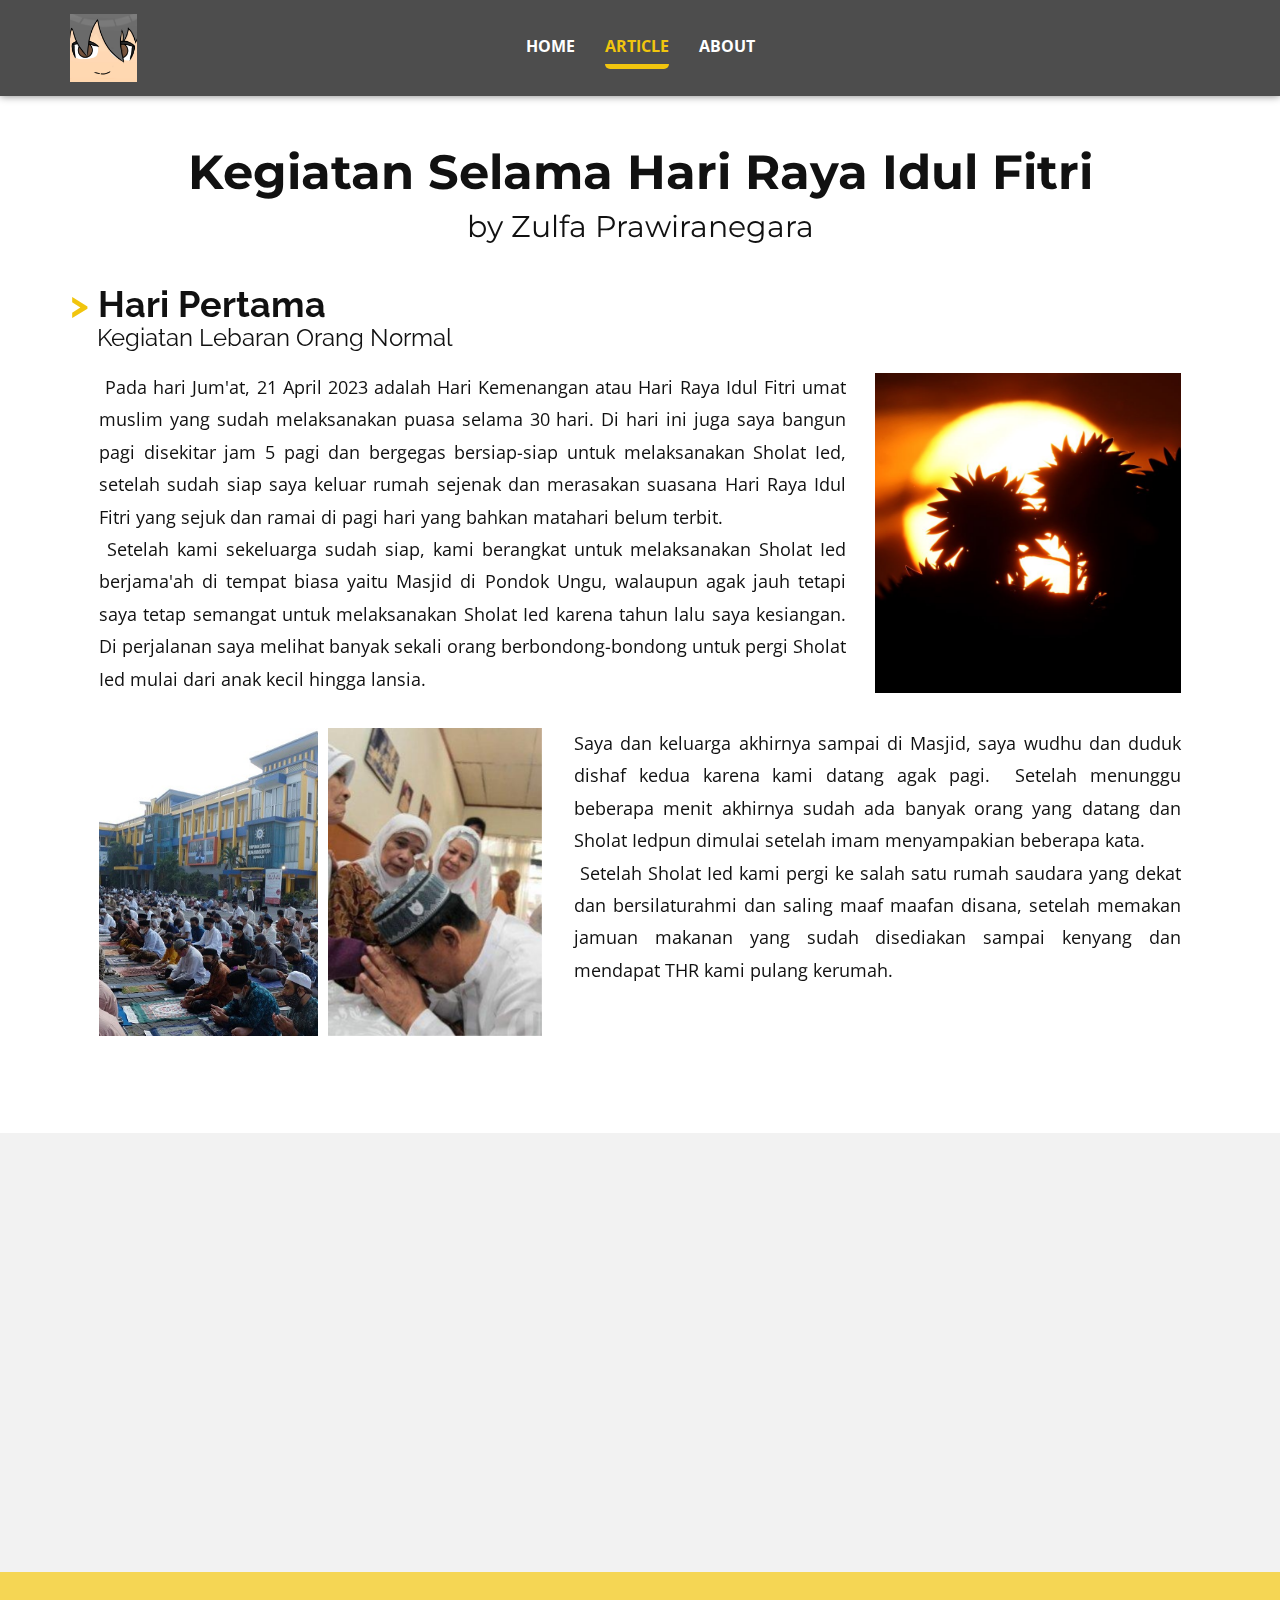
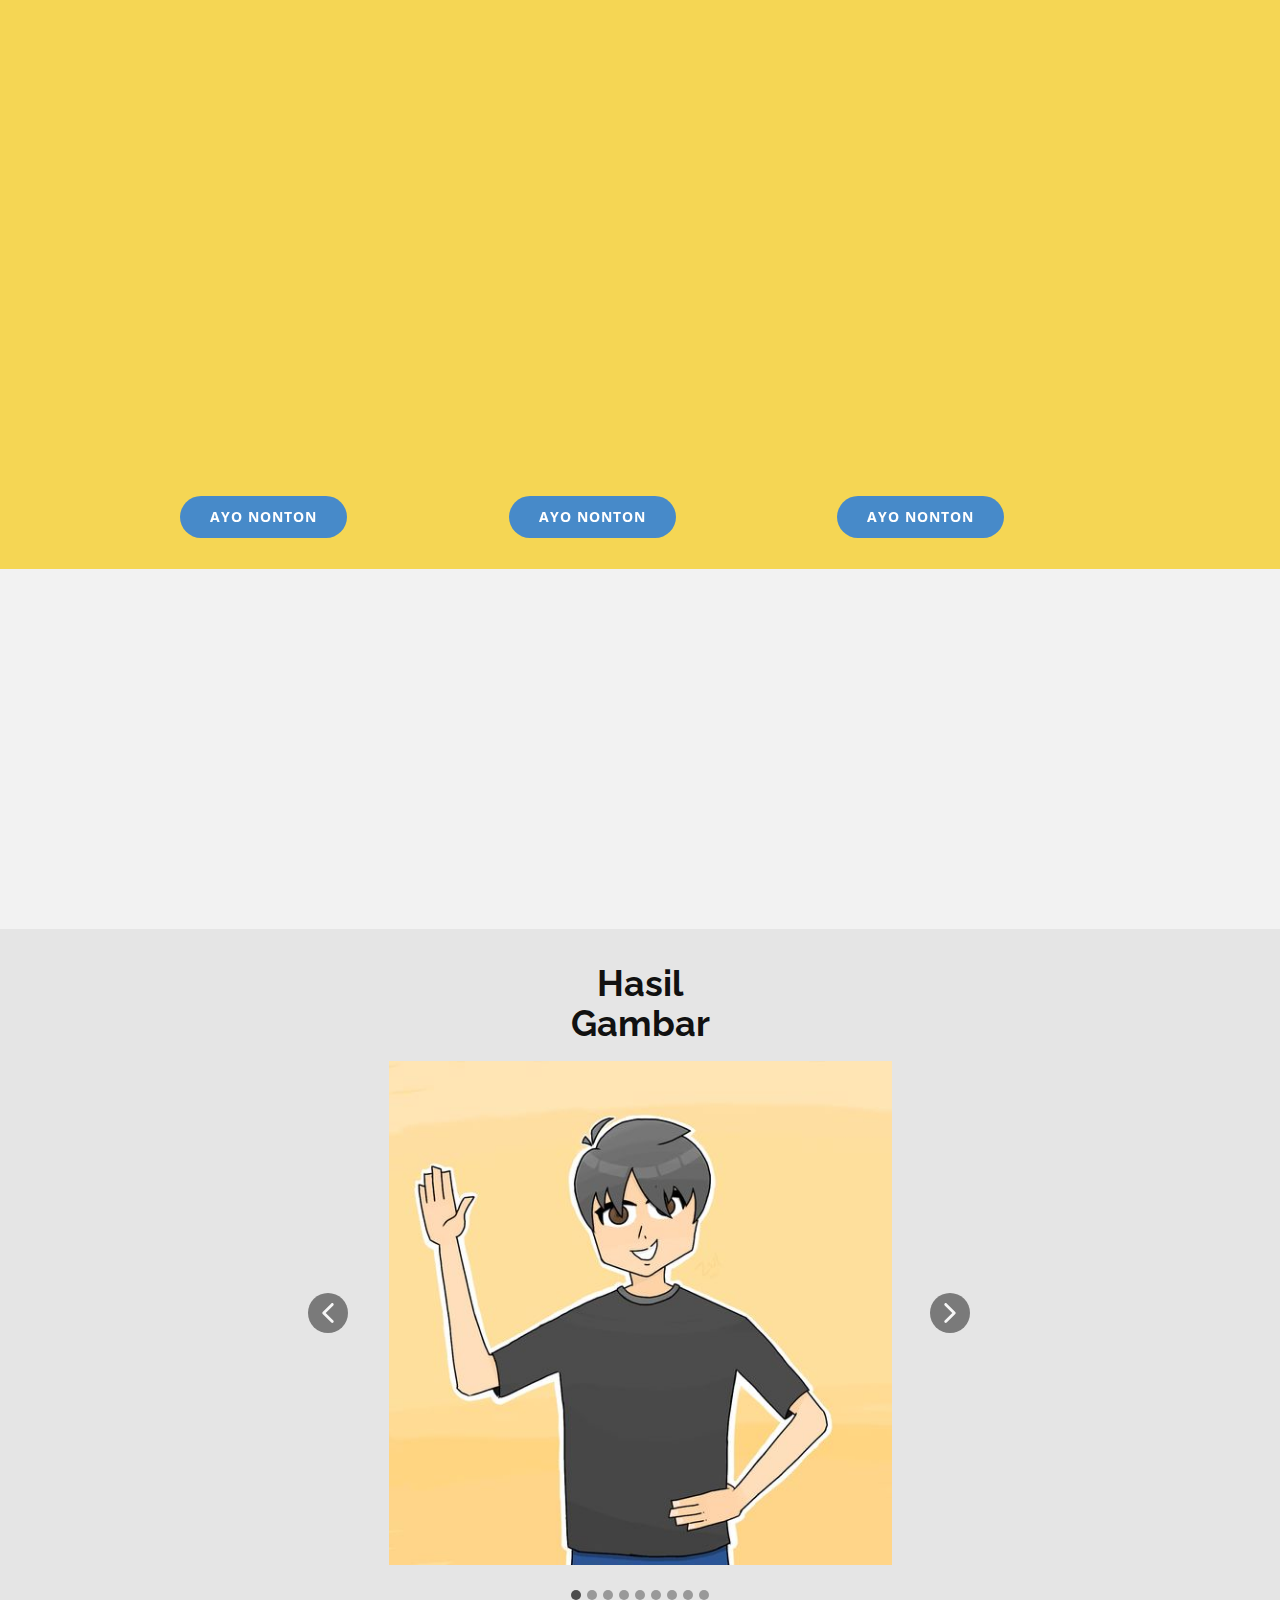
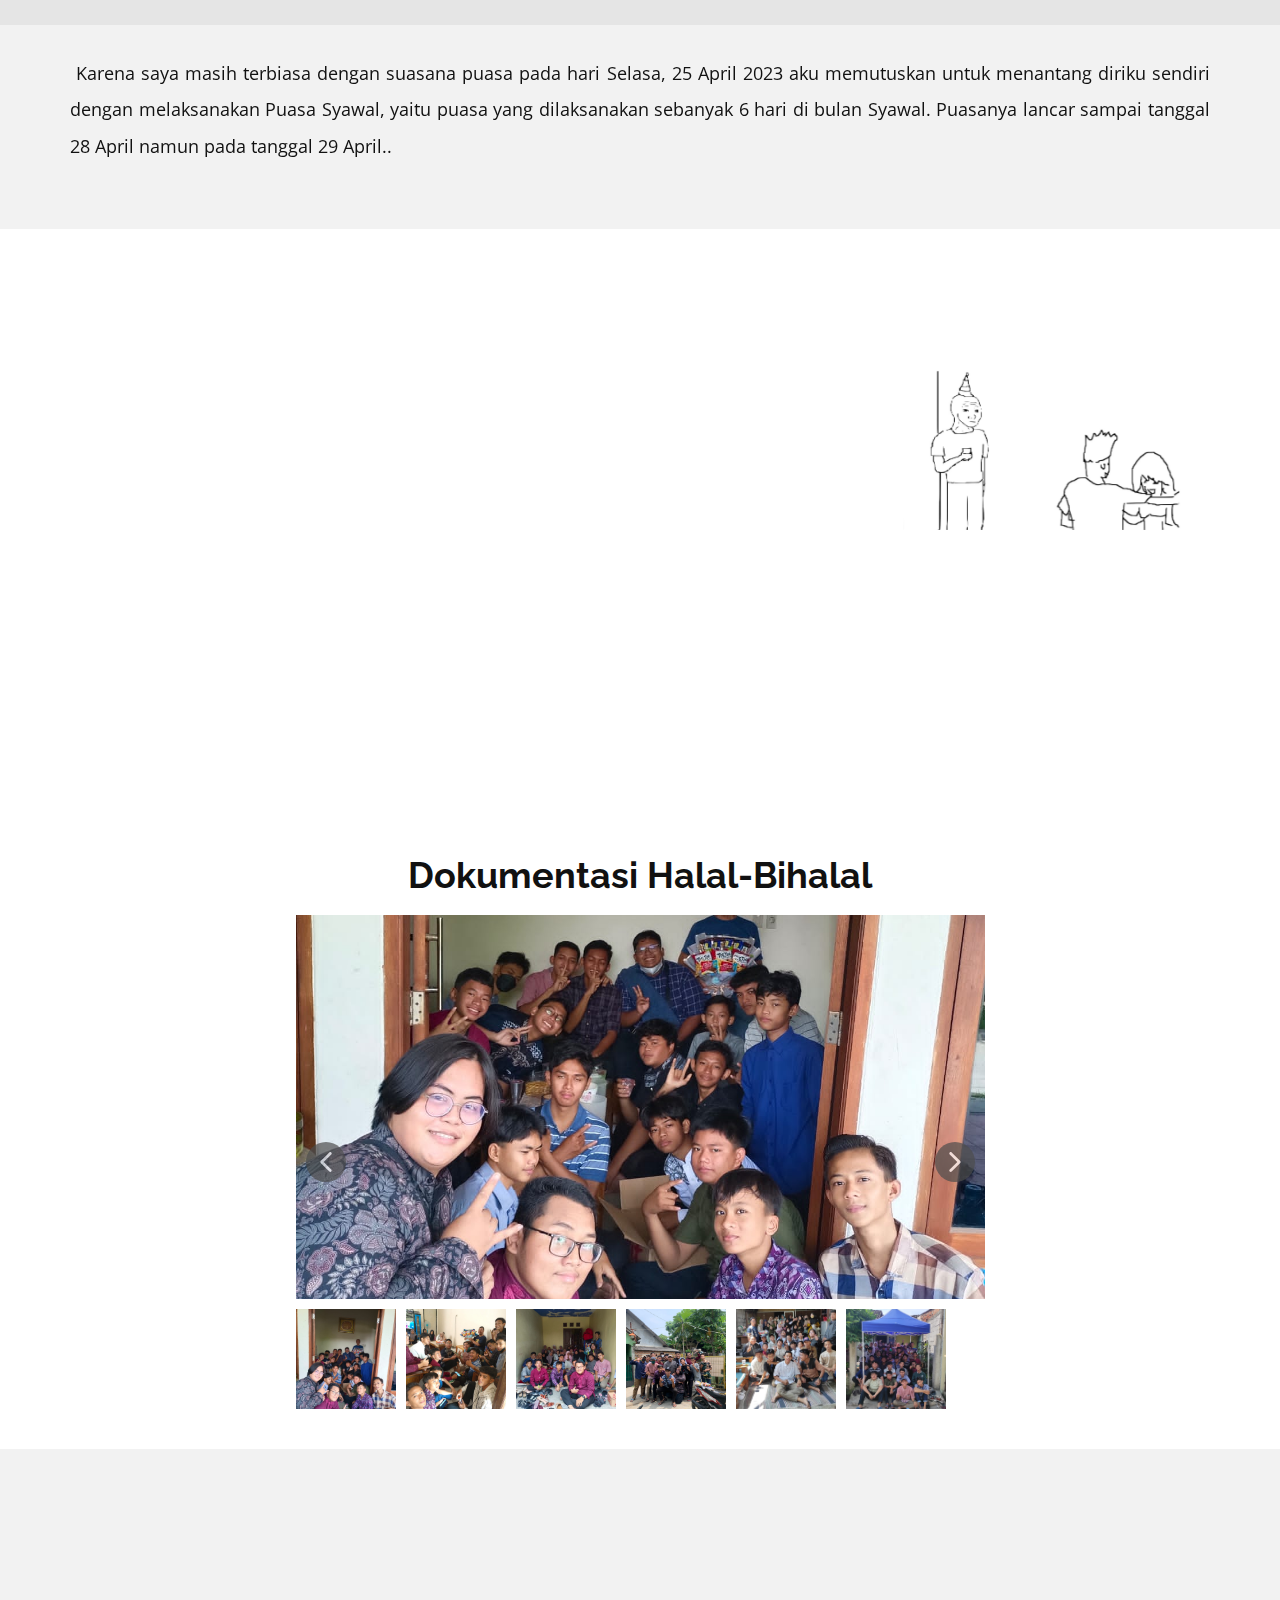
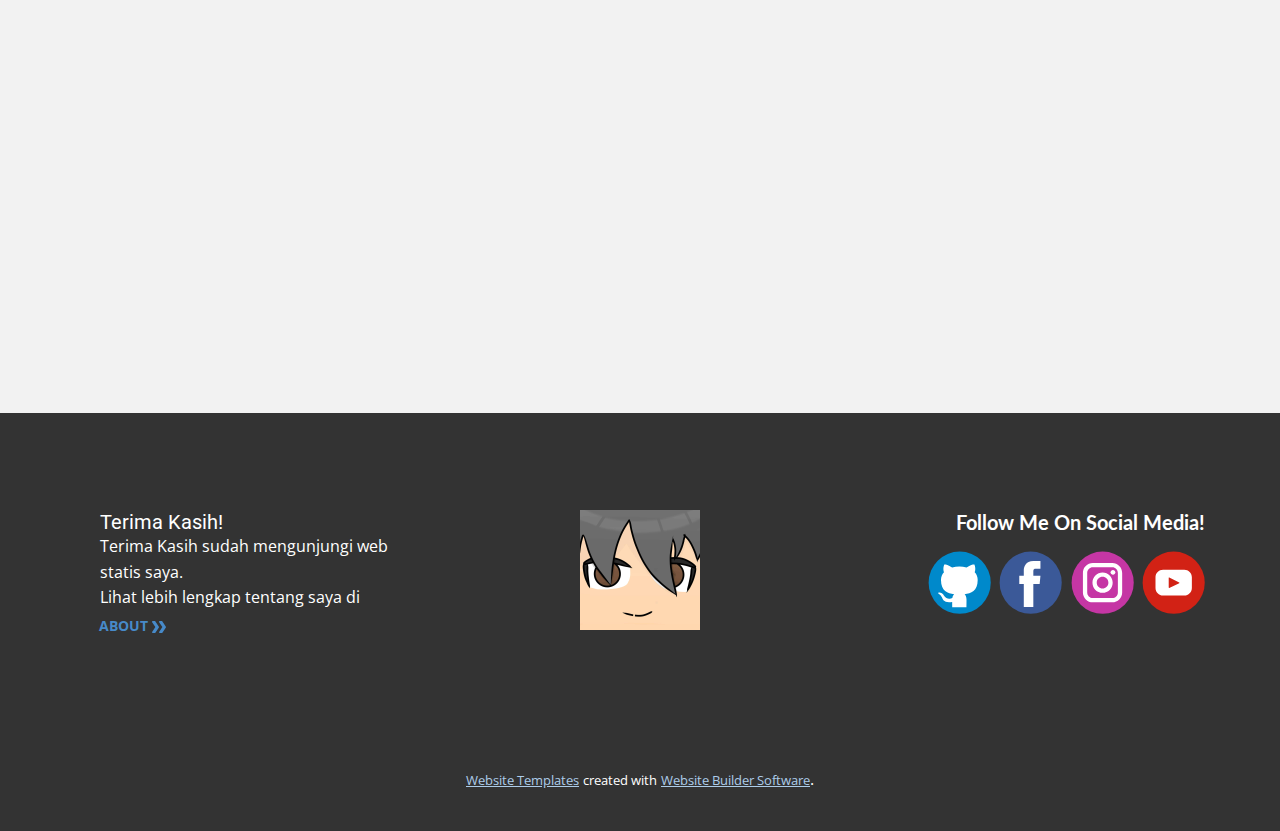
<file: Article.html>
<!DOCTYPE html>
<html style="font-size: 16px;" lang="en"><head>
    <meta name="viewport" content="width=device-width, initial-scale=1.0">
    <meta charset="utf-8">
    <meta name="keywords" content="Kegiatan Lebaran">
    <meta name="description" content="">
    <title>Article</title>
    <link rel="stylesheet" href="nicepage.css" media="screen">
<link rel="stylesheet" href="Article.css" media="screen">
    <script class="u-script" type="text/javascript" src="jquery.js" defer=""></script>
    <script class="u-script" type="text/javascript" src="nicepage.js" defer=""></script>
    <meta name="generator" content="Nicepage 5.5.0, nicepage.com">
    <link id="u-theme-google-font" rel="stylesheet" href="https://fonts.googleapis.com/css?family=Roboto:100,100i,300,300i,400,400i,500,500i,700,700i,900,900i|Open+Sans:300,300i,400,400i,500,500i,600,600i,700,700i,800,800i">
    <link id="u-page-google-font" rel="stylesheet" href="https://fonts.googleapis.com/css?family=Montserrat:100,100i,200,200i,300,300i,400,400i,500,500i,600,600i,700,700i,800,800i,900,900i|Raleway:100,100i,200,200i,300,300i,400,400i,500,500i,600,600i,700,700i,800,800i,900,900i|Open+Sans:300,300i,400,400i,500,500i,600,600i,700,700i,800,800i|Lato:100,100i,300,300i,400,400i,700,700i,900,900i">
    
    
    
    
    
    
    
    
    
    
    <script type="application/ld+json">{
		"@context": "http://schema.org",
		"@type": "Organization",
		"name": "KegiatanLebaran",
		"logo": "images/JuLD.jpg",
		"sameAs": [
				"https://github.com/ItisJuL",
				"https://m.facebook.com/zulfa.prawiranegara7",
				"https://www.instagram.com/_jull18",
				"https://youtube.com/@ZulfaPrawiranegara"
		]
}</script>
    <meta name="theme-color" content="#478ac9">
    <meta property="og:title" content="Article">
    <meta property="og:type" content="website">
  <meta data-intl-tel-input-cdn-path="intlTelInput/"></head>
  <body class="u-body u-xl-mode" data-lang="en"><header class="u-box-shadow u-clearfix u-grey-70 u-header u-header" id="sec-aa8e"><div class="u-clearfix u-sheet u-sheet-1">
        <a href="https://nicepage.com" class="u-image u-logo u-image-1" data-image-width="960" data-image-height="960">
          <img src="images/JuLD.jpg" class="u-logo-image u-logo-image-1">
        </a>
        <nav class="u-menu u-menu-one-level u-offcanvas u-menu-1">
          <div class="menu-collapse" style="font-size: 1rem; letter-spacing: 0px; font-weight: 700; text-transform: uppercase;">
            <a class="u-button-style u-custom-active-border-color u-custom-active-color u-custom-border u-custom-border-color u-custom-border-radius u-custom-borders u-custom-hover-border-color u-custom-hover-color u-custom-left-right-menu-spacing u-custom-padding-bottom u-custom-text-active-color u-custom-text-color u-custom-text-hover-color u-custom-top-bottom-menu-spacing u-nav-link u-text-active-palette-1-base u-text-hover-palette-2-base" href="#">
              <svg class="u-svg-link" viewBox="0 0 24 24"><use xmlns:xlink="http://www.w3.org/1999/xlink" xlink:href="#menu-hamburger"></use></svg>
              <svg class="u-svg-content" version="1.1" id="menu-hamburger" viewBox="0 0 16 16" x="0px" y="0px" xmlns:xlink="http://www.w3.org/1999/xlink" xmlns="http://www.w3.org/2000/svg"><g><rect y="1" width="16" height="2"></rect><rect y="7" width="16" height="2"></rect><rect y="13" width="16" height="2"></rect>
</g></svg>
            </a>
          </div>
          <div class="u-custom-menu u-nav-container">
            <ul class="u-nav u-spacing-30 u-unstyled u-nav-1"><li class="u-nav-item"><a class="u-border-5 u-border-active-palette-3-base u-border-hover-palette-3-light-1 u-border-no-left u-border-no-right u-border-no-top u-button-style u-nav-link u-radius-5 u-text-active-palette-3-base u-text-hover-palette-3-light-1" href="Home.html" style="padding: 10px 0px;">Home</a>
</li><li class="u-nav-item"><a class="u-border-5 u-border-active-palette-3-base u-border-hover-palette-3-light-1 u-border-no-left u-border-no-right u-border-no-top u-button-style u-nav-link u-radius-5 u-text-active-palette-3-base u-text-hover-palette-3-light-1" href="Article.html" style="padding: 10px 0px;">Article</a>
</li><li class="u-nav-item"><a class="u-border-5 u-border-active-palette-3-base u-border-hover-palette-3-light-1 u-border-no-left u-border-no-right u-border-no-top u-button-style u-nav-link u-radius-5 u-text-active-palette-3-base u-text-hover-palette-3-light-1" href="About.html" style="padding: 10px 0px;">About</a>
</li></ul>
          </div>
          <div class="u-custom-menu u-nav-container-collapse">
            <div class="u-black u-container-style u-inner-container-layout u-opacity u-opacity-95 u-sidenav">
              <div class="u-inner-container-layout u-sidenav-overflow">
                <div class="u-menu-close"></div>
                <ul class="u-align-center u-nav u-popupmenu-items u-unstyled u-nav-2"><li class="u-nav-item"><a class="u-button-style u-nav-link" href="Home.html">Home</a>
</li><li class="u-nav-item"><a class="u-button-style u-nav-link" href="Article.html">Article</a>
</li><li class="u-nav-item"><a class="u-button-style u-nav-link" href="About.html">About</a>
</li></ul>
              </div>
            </div>
            <div class="u-black u-menu-overlay u-opacity u-opacity-70"></div>
          </div>
        </nav>
      </div></header>
    <section class="u-clearfix u-section-1" id="sec-4b5c">
      <div class="u-clearfix u-sheet u-sheet-1">
        <h1 class="u-text u-text-default u-text-1" data-animation-name="customAnimationIn" data-animation-direction="X" data-animation-duration="1000">Kegiatan Selama Hari Raya Idul Fitri</h1>
        <h3 class="u-text u-text-default u-text-2" data-animation-name="customAnimationIn" data-animation-duration="1000">by Zulfa Prawiranegara</h3>
        <h2 class="u-text u-text-default u-text-3" data-animation-name="customAnimationIn" data-animation-duration="1000">
          <span class="u-text-palette-3-base">&gt; </span>Hari Pertama
        </h2>
        <h4 class="u-custom-font u-font-raleway u-text u-text-default u-text-4" data-animation-name="customAnimationIn" data-animation-duration="1000">Kegiatan Lebaran Orang Normal</h4>
        <div class="u-align-center u-container-style u-group u-shape-rectangle u-group-1">
          <div class="u-container-layout u-valign-middle">
            <img class="u-hover-feature u-image u-image-round u-image-1" src="images/image1.png" alt="" data-image-width="1200" data-image-height="800" data-animation-name="customAnimationIn" data-animation-duration="1000">
            <p class="u-align-justify u-custom-font u-font-open-sans u-text u-text-5" data-animation-name="customAnimationIn" data-animation-duration="1000">&nbsp;Pada hari Jum'at, 21 April 2023 adalah Hari Kemenangan atau Hari Raya Idul Fitri ​umat muslim yang sudah melaksanakan puasa selama 30 hari. Di hari ini juga saya bangun pagi disekitar jam 5 pagi dan bergegas bersiap-siap untuk melaksanakan Sholat Ied, setelah sudah siap saya keluar rumah sejenak dan merasakan suasana Hari Raya Idul Fitri yang sejuk dan ramai di pagi hari yang bahkan matahari belum terbit.<br>&nbsp;Setelah kami sekeluarga sudah siap, kami berangkat untuk melaksanakan Sholat Ied berjama'ah di tempat biasa yaitu Masjid di Pondok Ungu, walaupun agak jauh tetapi saya tetap semangat untuk melaksanakan Sholat Ied karena tahun lalu saya kesiangan. Di perjalanan saya melihat banyak sekali orang berbondong-bondong untuk pergi Sholat Ied mulai dari anak kecil hingga lansia.<br>
            </p>
            <p class="u-align-justify u-custom-font u-font-open-sans u-text u-text-6" data-animation-name="customAnimationIn" data-animation-duration="1000"> Saya dan keluarga akhirnya sampai di Masjid, saya wudhu dan duduk dishaf kedua karena kami datang agak pagi.&nbsp; Setelah menunggu beberapa menit akhirnya sudah ada banyak orang yang datang dan Sholat Iedpun dimulai setelah imam menyampakian beberapa kata.<br>&nbsp;Setelah Sholat Ied kami pergi ke salah satu rumah saudara yang dekat dan bersilaturahmi dan saling maaf maafan disana, setelah memakan jamuan makanan yang sudah disediakan sampai kenyang dan mendapat THR kami pulang kerumah.<br>
            </p>
            <img class="u-hover-feature u-image u-image-round u-image-2" src="images/sholatied.jpg" alt="" data-image-width="640" data-image-height="427" data-animation-name="customAnimationIn" data-animation-duration="1000">
            <img class="u-hover-feature u-image u-image-round u-image-3" src="images/maafibu.jpg" alt="" data-image-width="700" data-image-height="393" data-animation-name="customAnimationIn" data-animation-duration="1000">
          </div>
        </div>
      </div>
      
      
      
    </section>
    <section class="u-clearfix u-grey-5 u-section-2" id="sec-b3bc">
      <div class="u-clearfix u-sheet u-sheet-1">
        <h2 class="u-text u-text-default u-text-1" data-animation-name="customAnimationIn" data-animation-duration="1000">Hari Kedua-Kedelapan&nbsp;<span class="u-text-palette-3-base">&lt;</span>
        </h2>
        <h4 class="u-custom-font u-font-raleway u-text u-text-default u-text-2" data-animation-name="customAnimationIn" data-animation-duration="1000">Pengalaman ngenolep dirumah</h4>
        <img class="u-hover-feature u-image u-image-round u-image-1" src="images/DaftarPeringatanHaridiBulanMei2022Ada2TanggalMerah.jpg" alt="" data-image-width="700" data-image-height="393" data-animation-name="flipIn" data-animation-duration="1000" data-animation-direction="X">
        <p class="u-align-justify u-text u-text-3" data-animation-name="customAnimationIn" data-animation-duration="1000" data-animation-delay="0" data-animation-direction="">&nbsp;Hari Raya Idul Fitri sudah selesai tetapi liburannya akan tetap berlanjut ingga tanggal 2 Mei 2023, selama rentang waktu liburan itu aku tetap berada dirumah karena kondisi keuangan ayah tidak mendukung untuk pulang kampung dan juga tidak ada satupun saudara yang rumahnya jauh datang untuk berkunjung karena mereka memiliki kampung sendiri.<br>&nbsp; Dimasa liburan itu yang aku lakukan sehari-hari adalah main hp, scroll media sosial, nonton youtube, bermain game dan nonton Anime. Ini adalah Top 3 anime yang aku tonton selama liburan,
        </p>
      </div>
      
    </section>
    <section class="u-align-center u-clearfix u-palette-3-light-1 u-section-3" id="sec-48e2">
      <div class="u-clearfix u-sheet u-valign-middle u-sheet-1">
        <div class="u-layout-grid u-list u-list-1">
          <div class="u-repeater u-repeater-1">
            <div class="u-align-left u-container-style u-list-item u-repeater-item">
              <div class="u-container-layout u-similar-container u-valign-bottom u-container-layout-1">
                <img class="u-expanded-width u-hover-feature u-image u-image-round u-image-1" alt="" data-image-width="266" data-image-height="375" src="images/JoJo_Part_3_Stardust_Crusaders.jpg" data-animation-name="bounceIn" data-animation-duration="1000" data-animation-direction="">
                <h4 class="u-text u-text-1" data-animation-name="customAnimationIn" data-animation-direction="" data-animation-duration="1000">JoJo Bizzare Adventure</h4>
                <p class="u-text u-text-2" data-animation-name="customAnimationIn" data-animation-duration="1000">Orang berotot melawan vampir berusia 1 abad<br>
                </p>
                <a href="https://youtube.com/playlist?list=PLPanbgyToztaKC395MVep-AIhWThoTlNe" class="u-btn u-btn-round u-button-style u-hover-palette-1-light-1 u-palette-1-base u-radius-50 u-btn-1" data-animation-name="pulse" data-animation-duration="0" data-animation-direction="">Ayo NOnton</a>
              </div>
            </div>
            <div class="u-align-left u-container-style u-list-item u-repeater-item">
              <div class="u-container-layout u-similar-container u-valign-bottom u-container-layout-2">
                <img class="u-expanded-width u-hover-feature u-image u-image-round u-image-2" alt="" data-image-width="225" data-image-height="315" src="images/bluelock.jpg" data-animation-name="bounceIn" data-animation-duration="1000" data-animation-direction="">
                <h4 class="u-text u-text-3" data-animation-name="customAnimationIn" data-animation-direction="" data-animation-duration="1000">BlueLock</h4>
                <p class="u-text u-text-4" data-animation-name="customAnimationIn" data-animation-duration="1000">Squid game tapi bermain sepak bola</p>
                <a href="https://www.bilibili.tv/id/media/2069747" class="u-btn u-btn-round u-button-style u-hover-palette-1-light-1 u-palette-1-base u-radius-50 u-btn-2" data-animation-name="pulse" data-animation-duration="0" data-animation-direction="">Ayo NOnton</a>
              </div>
            </div>
            <div class="u-align-left u-container-style u-list-item u-repeater-item">
              <div class="u-container-layout u-similar-container u-valign-bottom u-container-layout-3">
                <img class="u-expanded-width u-hover-feature u-image u-image-round u-image-3" alt="" data-image-width="1000" data-image-height="1429" src="images/silverspoon.jpg" data-animation-name="bounceIn" data-animation-duration="1000" data-animation-direction="">
                <h4 class="u-text u-text-5" data-animation-name="customAnimationIn" data-animation-direction="" data-animation-duration="1000">Silver Spoon</h4>
                <p class="u-text u-text-6" data-animation-name="customAnimationIn" data-animation-duration="1000">Orang Kota sekolah di SMK Pertanian&nbsp;</p>
                <a href="https://www.bilibili.tv/id/media/37003" class="u-btn u-btn-round u-button-style u-hover-palette-1-light-1 u-palette-1-base u-radius-50 u-btn-3" data-animation-name="pulse" data-animation-duration="0" data-animation-direction="">Ayo NOnton</a>
              </div>
            </div>
          </div>
        </div>
      </div>
      
      
      
    </section>
    <section class="u-clearfix u-grey-5 u-section-4" id="sec-ee38">
      <div class="u-clearfix u-sheet u-valign-middle u-sheet-1">
        <img class="u-hover-feature u-image u-image-round u-image-1" src="images/WhatsAppImage2023-05-12at21.11.00.jpeg" alt="" data-image-width="1080" data-image-height="1111" data-animation-name="flipIn" data-animation-duration="1000" data-animation-direction="X">
        <p class="u-align-justify u-text u-text-1" data-animation-name="customAnimationIn" data-animation-duration="1000" data-animation-delay="0" data-animation-direction="">&nbsp;Saat liburan saya juga mencoba untuk menggambar digital menggunakan aplikasi IbisPaint di Android untuk bersenang-senang, semua gambar yang saya buat sudah saya upload ke Facebook saya. Ini adalah beberapa hasil gambaran saya,</p>
        <a href="https://www.facebook.com/zulfa.prawiranegara" class="u-btn u-btn-round u-button-style u-hover-palette-1-light-1 u-palette-1-base u-radius-50 u-btn-1" data-animation-name="customAnimationIn" data-animation-duration="1000" data-animation-delay="0" data-animation-direction="">Kunjungi</a>
        <div class="u-social-icons u-spacing-10 u-social-icons-1" data-animation-name="customAnimationIn" data-animation-duration="1000">
          <a class="u-social-url" title="facebook" target="_blank" href="https://www.facebook.com/zulfa.prawiranegara"><span class="u-icon u-social-facebook u-social-icon u-icon-1"><svg class="u-svg-link" preserveAspectRatio="xMidYMin slice" viewBox="0 0 112 112" style=""><use xmlns:xlink="http://www.w3.org/1999/xlink" xlink:href="#svg-ed72"></use></svg><svg class="u-svg-content" viewBox="0 0 112 112" x="0" y="0" id="svg-ed72"><circle fill="currentColor" cx="56.1" cy="56.1" r="55"></circle><path fill="#FFFFFF" d="M73.5,31.6h-9.1c-1.4,0-3.6,0.8-3.6,3.9v8.5h12.6L72,58.3H60.8v40.8H43.9V58.3h-8V43.9h8v-9.2
c0-6.7,3.1-17,17-17h12.5v13.9H73.5z"></path></svg></span>
          </a>
        </div>
      </div>
      
    </section>
    <section class="u-align-center u-clearfix u-grey-10 u-section-5" id="sec-31d6">
      <div class="u-clearfix u-sheet u-valign-middle-xs u-sheet-1">
        <h2 class="u-text u-text-1">Hasil Gambar</h2>
        <div class="u-carousel u-expanded-width-xs u-gallery u-gallery-slider u-layout-carousel u-lightbox u-no-transition u-show-text-on-hover u-gallery-1" id="carousel-f035" data-interval="5000" data-u-ride="carousel">
          <ol class="u-absolute-hcenter u-carousel-indicators u-carousel-indicators-1">
            <li data-u-target="#carousel-f035" data-u-slide-to="0" class="u-active u-grey-70 u-shape-circle" style="width: 10px; height: 10px;"></li>
            <li data-u-target="#carousel-f035" data-u-slide-to="1" class="u-grey-70 u-shape-circle" style="width: 10px; height: 10px;"></li>
            <li data-u-target="#carousel-f035" data-u-slide-to="2" class="u-grey-70 u-shape-circle" style="width: 10px; height: 10px;"></li>
            <li data-u-target="#carousel-f035" data-u-slide-to="3" class="u-grey-70 u-shape-circle" style="width: 10px; height: 10px;"></li>
            <li data-u-target="#carousel-f035" data-u-slide-to="4" class="u-grey-70 u-shape-circle" style="width: 10px; height: 10px;"></li>
            <li data-u-target="#carousel-f035" data-u-slide-to="5" class="u-grey-70 u-shape-circle" style="width: 10px; height: 10px;"></li>
            <li data-u-target="#carousel-f035" data-u-slide-to="6" class="u-grey-70 u-shape-circle" style="width: 10px; height: 10px;"></li>
            <li data-u-target="#carousel-f035" data-u-slide-to="7" class="u-grey-70 u-shape-circle" style="width: 10px; height: 10px;"></li>
            <li data-u-target="#carousel-f035" data-u-slide-to="8" class="u-grey-70 u-shape-circle" style="width: 10px; height: 10px;"></li>
          </ol>
          <div class="u-carousel-inner u-gallery-inner" role="listbox">
            <div class="u-active u-carousel-item u-effect-fade u-gallery-item u-carousel-item-1">
              <div class="u-back-slide" data-image-width="526" data-image-height="526">
                <img class="u-back-image u-expanded" src="images/adi.jpg">
              </div>
              <div class="u-align-center u-over-slide u-shading u-valign-bottom u-over-slide-1">
                <h3 class="u-custom-font u-font-montserrat u-gallery-heading">Haloo!</h3>
                <p class="u-gallery-text">OC yang belum punya nama</p>
              </div>
            </div>
            <div class="u-carousel-item u-effect-fade u-gallery-item u-carousel-item-2">
              <div class="u-back-slide" data-image-width="526" data-image-height="526">
                <img class="u-back-image u-expanded" src="images/yukimkoto.jpg">
              </div>
              <div class="u-align-center u-over-slide u-shading u-valign-bottom u-over-slide-2">
                <h3 class="u-custom-font u-font-montserrat u-gallery-heading">Makoto Yuki</h3>
                <p class="u-gallery-text">Main protagonist dari game Persona 3</p>
              </div>
            </div>
            <div class="u-carousel-item u-effect-fade u-gallery-item u-carousel-item-3" data-image-width="704" data-image-height="540">
              <div class="u-back-slide">
                <img class="u-back-image u-expanded" src="images/koishi.jpg" alt="Koishi Komeiji">
              </div>
              <div class="u-align-center u-over-slide u-shading u-valign-bottom u-over-slide-3">
                <h3 class="u-custom-font u-font-montserrat u-gallery-heading">Koishi Komeiji</h3>
                <p class="u-gallery-text">Gambar ini dibuat di Microsoft Paint</p>
              </div>
              <style data-mode="XL" data-visited="true"></style>
              <style data-mode="LG"></style>
              <style data-mode="MD"></style>
              <style data-mode="SM"></style>
              <style data-mode="XS"></style>
            </div>
            <div class="u-carousel-item u-effect-fade u-gallery-item u-carousel-item-4" data-image-width="526" data-image-height="526">
              <div class="u-back-slide">
                <img class="u-back-image u-expanded" src="images/tumblernoooo.jpg" alt="Tumbler hilang 😭">
              </div>
              <div class="u-align-center u-over-slide u-shading u-valign-bottom u-over-slide-4">
                <h3 class="u-custom-font u-font-montserrat u-gallery-heading">Tumbler hilang 😭</h3>
                <p class="u-gallery-text">Sedih memikirkan tumbler yang hilang dan namanya yang akan dicoret dari Kartu Keluarga</p>
              </div>
              <style data-mode="XL"></style>
              <style data-mode="LG"></style>
              <style data-mode="MD"></style>
              <style data-mode="SM"></style>
              <style data-mode="XS"></style>
            </div>
            <div class="u-carousel-item u-effect-fade u-gallery-item u-carousel-item-5" data-image-width="526" data-image-height="526">
              <div class="u-back-slide">
                <img class="u-back-image u-expanded" src="images/sakuya.jpg" alt="Sakuya Izayoi">
              </div>
              <div class="u-align-center u-over-slide u-shading u-valign-bottom u-over-slide-5">
                <h3 class="u-custom-font u-font-montserrat u-gallery-heading">Sakuya Izayoi</h3>
                <p class="u-gallery-text">Karakter dari game Touhou EoSD</p>
              </div>
              <style data-mode="XL"></style>
              <style data-mode="LG"></style>
              <style data-mode="MD"></style>
              <style data-mode="SM"></style>
              <style data-mode="XS"></style>
            </div>
            <div class="u-carousel-item u-effect-fade u-gallery-item u-carousel-item-6" data-image-width="526" data-image-height="526">
              <div class="u-back-slide">
                <img class="u-back-image u-expanded" src="images/emotbatu.jpg" alt="🗿">
              </div>
              <div class="u-align-center u-over-slide u-shading u-valign-bottom u-over-slide-6">
                <h3 class="u-custom-font u-font-montserrat u-gallery-heading">🗿</h3>
                <p class="u-gallery-text"> 😲</p>
              </div>
              <style data-mode="XL"></style>
              <style data-mode="LG"></style>
              <style data-mode="MD"></style>
              <style data-mode="SM"></style>
              <style data-mode="XS"></style>
            </div>
            <div class="u-carousel-item u-effect-fade u-gallery-item u-carousel-item-7" data-image-width="600" data-image-height="600">
              <div class="u-back-slide">
                <img class="u-back-image u-expanded" src="images/zzz.jpg" alt="Ketiduran">
              </div>
              <div class="u-align-center u-over-slide u-shading u-valign-bottom u-over-slide-7">
                <h3 class="u-custom-font u-font-montserrat u-gallery-heading">Ketiduran</h3>
                <p class="u-gallery-text">Apa yang dia lakukan di malam hari?</p>
              </div>
              <style data-mode="XL"></style>
              <style data-mode="LG"></style>
              <style data-mode="MD"></style>
              <style data-mode="SM"></style>
              <style data-mode="XS"></style>
            </div>
            <div class="u-carousel-item u-effect-fade u-gallery-item u-carousel-item-8" data-image-width="600" data-image-height="600">
              <div class="u-back-slide">
                <img class="u-back-image u-expanded" src="images/ngaji.jpg" alt="Ngaji">
              </div>
              <div class="u-align-center u-over-slide u-shading u-valign-bottom u-over-slide-8">
                <h3 class="u-custom-font u-font-montserrat u-gallery-heading">Ngaji</h3>
                <p class="u-gallery-text">Tadarus Al-Qur'an di malam Lailatul Qadar sampai kelupaan waktu</p>
              </div>
              <style data-mode="XL"></style>
              <style data-mode="LG"></style>
              <style data-mode="MD"></style>
              <style data-mode="SM"></style>
              <style data-mode="XS"></style>
            </div>
            <div class="u-carousel-item u-effect-fade u-gallery-item u-carousel-item-9" data-image-width="526" data-image-height="526">
              <div class="u-back-slide">
                <img class="u-back-image u-expanded" src="images/tempe.jpg" alt="Tempe">
              </div>
              <div class="u-align-center u-over-slide u-shading u-valign-bottom u-over-slide-9">
                <h3 class="u-custom-font u-font-montserrat u-gallery-heading">Tempe</h3>
                <p class="u-gallery-text">enak</p>
              </div>
              <style data-mode="XL"></style>
              <style data-mode="LG"></style>
              <style data-mode="MD"></style>
              <style data-mode="SM"></style>
              <style data-mode="XS"></style>
            </div>
          </div>
          <a class="u-absolute-vcenter u-carousel-control u-carousel-control-prev u-grey-70 u-hidden-sm u-hidden-xs u-icon-circle u-opacity u-opacity-70 u-spacing-10 u-text-white u-carousel-control-1" href="#carousel-f035" role="button" data-u-slide="prev">
            <span aria-hidden="true">
              <svg viewBox="0 0 451.847 451.847"><path d="M97.141,225.92c0-8.095,3.091-16.192,9.259-22.366L300.689,9.27c12.359-12.359,32.397-12.359,44.751,0
c12.354,12.354,12.354,32.388,0,44.748L173.525,225.92l171.903,171.909c12.354,12.354,12.354,32.391,0,44.744
c-12.354,12.365-32.386,12.365-44.745,0l-194.29-194.281C100.226,242.115,97.141,234.018,97.141,225.92z"></path></svg>
            </span>
            <span class="sr-only">
              <svg viewBox="0 0 451.847 451.847"><path d="M97.141,225.92c0-8.095,3.091-16.192,9.259-22.366L300.689,9.27c12.359-12.359,32.397-12.359,44.751,0
c12.354,12.354,12.354,32.388,0,44.748L173.525,225.92l171.903,171.909c12.354,12.354,12.354,32.391,0,44.744
c-12.354,12.365-32.386,12.365-44.745,0l-194.29-194.281C100.226,242.115,97.141,234.018,97.141,225.92z"></path></svg>
            </span>
          </a>
          <a class="u-absolute-vcenter u-carousel-control u-carousel-control-next u-grey-70 u-hidden-sm u-hidden-xs u-icon-circle u-opacity u-opacity-70 u-spacing-10 u-text-white u-carousel-control-2" href="#carousel-f035" role="button" data-u-slide="next">
            <span aria-hidden="true">
              <svg viewBox="0 0 451.846 451.847"><path d="M345.441,248.292L151.154,442.573c-12.359,12.365-32.397,12.365-44.75,0c-12.354-12.354-12.354-32.391,0-44.744
L278.318,225.92L106.409,54.017c-12.354-12.359-12.354-32.394,0-44.748c12.354-12.359,32.391-12.359,44.75,0l194.287,194.284
c6.177,6.18,9.262,14.271,9.262,22.366C354.708,234.018,351.617,242.115,345.441,248.292z"></path></svg>
            </span>
            <span class="sr-only">
              <svg viewBox="0 0 451.846 451.847"><path d="M345.441,248.292L151.154,442.573c-12.359,12.365-32.397,12.365-44.75,0c-12.354-12.354-12.354-32.391,0-44.744
L278.318,225.92L106.409,54.017c-12.354-12.359-12.354-32.394,0-44.748c12.354-12.359,32.391-12.359,44.75,0l194.287,194.284
c6.177,6.18,9.262,14.271,9.262,22.366C354.708,234.018,351.617,242.115,345.441,248.292z"></path></svg>
            </span>
          </a>
        </div>
      </div>
    </section>
    <section class="u-clearfix u-grey-5 u-section-6" id="sec-ea57">
      <div class="u-clearfix u-sheet u-sheet-1">
        <p class="u-align-justify u-text u-text-1" data-animation-name="pulse" data-animation-duration="0" data-animation-delay="0" data-animation-direction="">&nbsp;Karena saya masih terbiasa dengan suasana puasa pada hari Selasa, 25 April 2023 aku memutuskan untuk menantang diriku sendiri dengan melaksanakan Puasa Syawal, yaitu puasa yang dilaksanakan sebanyak 6 hari di bulan Syawal. Puasanya lancar sampai tanggal 28 April namun pada tanggal 29 April..<br>
        </p>
      </div>
    </section>
    <section class="u-clearfix u-section-7" id="sec-0b7c">
      <div class="u-clearfix u-sheet u-sheet-1">
        <h2 class="u-text u-text-default u-text-1" data-animation-name="customAnimationIn" data-animation-duration="1000">
          <span class="u-text-palette-3-base">&gt; </span>Hari Kesembilan-Kesepuluh
        </h2>
        <h4 class="u-custom-font u-font-raleway u-text u-text-default u-text-2" data-animation-name="customAnimationIn" data-animation-duration="1000">Suka dan Duka Halal Bihalal</h4>
        <div class="u-align-center u-container-style u-group u-shape-rectangle u-group-1">
          <div class="u-container-layout u-container-layout-1">
            <p class="u-align-justify u-custom-font u-font-open-sans u-text u-text-3" data-animation-name="customAnimationIn" data-animation-duration="1000">&nbsp;Pada tanggal 29-30 April teman-teman ngajiku punya rencana untuk mengadakan Halal-Bihalal. Jadi pada tanggal 29 April aku ikut Halal-Bihalal bersama mereka, aku kira Halal-Bihalalnya hanya maaf-maafan tetapi malah dari setiap rumah yang kami kunjungi kami disediakan jamuan makanan, padahal aku sedang melakukan Puasa Syawal. Jadi yang aku lakukan hanyalah duduk diam dan main hp di setiap rumah sampai Halal-Bihalalnya selesai.<br>
            </p>
            <img class="u-hover-feature u-image u-image-round u-image-1" src="images/they-dont-know.jpg" alt="" data-image-width="1285" data-image-height="1280" data-animation-name="pulse" data-animation-duration="1000" data-animation-direction="">
            <p class="u-align-justify u-custom-font u-font-open-sans u-text u-text-4" data-animation-name="customAnimationIn" data-animation-duration="1000">&nbsp;Keesokan harinya pada aku memutuskan untuk tidak puasa dulu dan menggantinya besok, kami mengunjungi beberapa rumah untuk Halal-Bihalal. Di setiap rumah disediakan jamuan makanan yang lezat. Akhirnya di rumah terakhir Halal-Bihalal jamuan makanannya adalah Pizza! Ini adalah kesempatan langka, aku mengambil bagianku yaitu satu potongan Pizza, aku senang sekali.</p>
            <img class="u-hover-feature u-image u-image-round u-image-2" src="images/image2.png" alt="" data-image-width="474" data-image-height="377" data-animation-name="customAnimationIn" data-animation-duration="1000">
          </div>
        </div>
      </div>
      
      
    </section>
    <section class="u-align-center u-clearfix u-section-8" id="sec-b62e">
      <div class="u-clearfix u-sheet u-sheet-1">
        <h2 class="u-text u-text-default u-text-1">Dokumentasi Halal-Bihalal</h2>
        <div class="u-carousel u-expanded-width-xs u-gallery u-layout-thumbnails u-lightbox u-no-transition u-show-text-always u-gallery-1" id="carousel-e131" data-interval="5000" data-u-ride="carousel">
          <div class="u-carousel-inner u-gallery-inner" role="listbox">
            <div class="u-active u-carousel-item u-gallery-item u-carousel-item-1">
              <div class="u-back-slide" data-image-width="1200" data-image-height="1599">
                <img class="u-back-image u-expanded u-back-image-1" src="images/WhatsAppImage2023-05-12at22.33.07.jpeg">
              </div>
              <div class="u-over-slide u-over-slide-1">
                <h3 class="u-gallery-heading">Sample Title</h3>
                <p class="u-gallery-text">Sample Text</p>
              </div>
            </div>
            <div class="u-carousel-item u-gallery-item u-carousel-item-2">
              <div class="u-back-slide" data-image-width="1599" data-image-height="1200">
                <img class="u-back-image u-expanded" src="images/WhatsAppImage2023-05-12at22.33.072.jpeg">
              </div>
              <div class="u-over-slide u-over-slide-2">
                <h3 class="u-gallery-heading">Sample Title</h3>
                <p class="u-gallery-text">Sample Text</p>
              </div>
            </div>
            <div class="u-carousel-item u-gallery-item u-carousel-item-3" data-image-width="2836" data-image-height="1875">
              <div class="u-back-slide" data-image-width="1599" data-image-height="1200">
                <img class="u-back-image u-expanded" src="images/WhatsAppImage2023-05-12at22.32.58.jpeg">
              </div>
              <div class="u-over-slide u-over-slide-3">
                <h3 class="u-gallery-heading">Sample Title</h3>
                <p class="u-gallery-text">Sample Text</p>
              </div>
            </div>
            <div class="u-carousel-item u-gallery-item u-carousel-item-4" data-image-width="1200" data-image-height="1600">
              <div class="u-back-slide">
                <img class="u-back-image u-expanded u-back-image-4" src="images/WhatsAppImage2023-05-12at22.32.55.jpeg">
              </div>
              <div class="u-over-slide u-over-slide-4">
                <h3 class="u-gallery-heading"></h3>
                <p class="u-gallery-text"></p>
              </div>
              <style data-mode="XL" data-visited="true"></style>
              <style data-mode="LG"></style>
              <style data-mode="MD"></style>
              <style data-mode="SM"></style>
              <style data-mode="XS"></style>
            </div>
            <div class="u-carousel-item u-gallery-item u-carousel-item-5" data-image-width="900" data-image-height="895">
              <div class="u-back-slide">
                <img class="u-back-image u-expanded u-back-image-5" src="images/WhatsAppImage2023-05-05at10.03.381.jpeg">
              </div>
              <div class="u-over-slide u-over-slide-5">
                <h3 class="u-gallery-heading"></h3>
                <p class="u-gallery-text"></p>
              </div>
              <style data-mode="XL"></style>
              <style data-mode="LG"></style>
              <style data-mode="MD"></style>
              <style data-mode="SM"></style>
              <style data-mode="XS"></style>
            </div>
            <div class="u-carousel-item u-gallery-item u-carousel-item-6" data-image-width="1600" data-image-height="900">
              <div class="u-back-slide">
                <img class="u-back-image u-expanded u-back-image-6" src="images/WhatsAppImage2023-05-12at22.33.331.jpeg">
              </div>
              <div class="u-over-slide u-over-slide-6">
                <h3 class="u-gallery-heading"></h3>
                <p class="u-gallery-text"></p>
              </div>
              <style data-mode="XL"></style>
              <style data-mode="LG"></style>
              <style data-mode="MD"></style>
              <style data-mode="SM"></style>
              <style data-mode="XS"></style>
            </div>
          </div>
          <a class="u-absolute-vcenter u-carousel-control u-carousel-control-prev u-grey-70 u-icon-circle u-opacity u-opacity-70 u-spacing-10 u-text-white u-carousel-control-1" href="#carousel-e131" role="button" data-u-slide="prev">
            <span aria-hidden="true">
              <svg viewBox="0 0 451.847 451.847"><path d="M97.141,225.92c0-8.095,3.091-16.192,9.259-22.366L300.689,9.27c12.359-12.359,32.397-12.359,44.751,0
c12.354,12.354,12.354,32.388,0,44.748L173.525,225.92l171.903,171.909c12.354,12.354,12.354,32.391,0,44.744
c-12.354,12.365-32.386,12.365-44.745,0l-194.29-194.281C100.226,242.115,97.141,234.018,97.141,225.92z"></path></svg>
            </span>
            <span class="sr-only">
              <svg viewBox="0 0 451.847 451.847"><path d="M97.141,225.92c0-8.095,3.091-16.192,9.259-22.366L300.689,9.27c12.359-12.359,32.397-12.359,44.751,0
c12.354,12.354,12.354,32.388,0,44.748L173.525,225.92l171.903,171.909c12.354,12.354,12.354,32.391,0,44.744
c-12.354,12.365-32.386,12.365-44.745,0l-194.29-194.281C100.226,242.115,97.141,234.018,97.141,225.92z"></path></svg>
            </span>
          </a>
          <a class="u-absolute-vcenter u-carousel-control u-carousel-control-next u-grey-70 u-icon-circle u-opacity u-opacity-70 u-spacing-10 u-text-white u-carousel-control-2" href="#carousel-e131" role="button" data-u-slide="next">
            <span aria-hidden="true">
              <svg viewBox="0 0 451.846 451.847"><path d="M345.441,248.292L151.154,442.573c-12.359,12.365-32.397,12.365-44.75,0c-12.354-12.354-12.354-32.391,0-44.744
L278.318,225.92L106.409,54.017c-12.354-12.359-12.354-32.394,0-44.748c12.354-12.359,32.391-12.359,44.75,0l194.287,194.284
c6.177,6.18,9.262,14.271,9.262,22.366C354.708,234.018,351.617,242.115,345.441,248.292z"></path></svg>
            </span>
            <span class="sr-only">
              <svg viewBox="0 0 451.846 451.847"><path d="M345.441,248.292L151.154,442.573c-12.359,12.365-32.397,12.365-44.75,0c-12.354-12.354-12.354-32.391,0-44.744
L278.318,225.92L106.409,54.017c-12.354-12.359-12.354-32.394,0-44.748c12.354-12.359,32.391-12.359,44.75,0l194.287,194.284
c6.177,6.18,9.262,14.271,9.262,22.366C354.708,234.018,351.617,242.115,345.441,248.292z"></path></svg>
            </span>
          </a>
          <ol class="u-carousel-thumbnails u-spacing-10 u-carousel-thumbnails-1">
            <li class="u-active u-carousel-thumbnail u-carousel-thumbnail-1" data-u-target="#carousel-e131" data-u-slide-to="0">
              <img class="u-carousel-thumbnail-image u-image" src="images/WhatsAppImage2023-05-12at22.33.07.jpeg">
            </li>
            <li class="u-carousel-thumbnail u-carousel-thumbnail-2" data-u-target="#carousel-e131" data-u-slide-to="1">
              <img class="u-carousel-thumbnail-image u-image" src="images/WhatsAppImage2023-05-12at22.33.072.jpeg">
            </li>
            <li class="u-carousel-thumbnail u-carousel-thumbnail-3" data-u-target="#carousel-e131" data-u-slide-to="2">
              <img class="u-carousel-thumbnail-image u-image" src="images/WhatsAppImage2023-05-12at22.32.58.jpeg">
            </li>
            <li class="u-carousel-thumbnail u-carousel-thumbnail-4" data-u-target="#carousel-e131" data-u-slide-to="3">
              <img class="u-carousel-thumbnail-image u-image" src="images/WhatsAppImage2023-05-12at22.32.55.jpeg">
            </li>
            <li class="u-carousel-thumbnail u-carousel-thumbnail-5" data-u-target="#carousel-e131" data-u-slide-to="4">
              <img class="u-carousel-thumbnail-image u-image" src="images/WhatsAppImage2023-05-05at10.03.381.jpeg">
            </li>
            <li class="u-carousel-thumbnail u-carousel-thumbnail-6" data-u-target="#carousel-e131" data-u-slide-to="5">
              <img class="u-carousel-thumbnail-image u-image" src="images/WhatsAppImage2023-05-12at22.33.331.jpeg">
            </li>
          </ol>
        </div>
      </div>
    </section>
    <section class="u-clearfix u-grey-5 u-section-9" id="sec-815c">
      <div class="u-clearfix u-sheet u-sheet-1">
        <h2 class="u-text u-text-default u-text-1" data-animation-name="customAnimationIn" data-animation-duration="1000">Hari Kesebelas&nbsp;<span class="u-text-palette-3-base">&lt;</span>
        </h2>
        <h4 class="u-custom-font u-font-raleway u-text u-text-default u-text-2" data-animation-name="customAnimationIn" data-animation-duration="1000">Liburan Terakhir</h4>
        <p class="u-align-justify u-text u-text-3" data-animation-name="customAnimationIn" data-animation-duration="1000" data-animation-delay="0" data-animation-direction="">&nbsp;Senin, 1 Maret 2023. Hari ini adalah hari terakhir liburan sekolah karena Hari Raya Idul Fitri, di hari aku berhasil menamatkan Puasa Syawal. Kegiatan yang aku lakukan dari sahur hingga berbuka puasa adalah menjadi satu dengan kamar yaitu menghabiskan waktu di kamar dengan main hp, scroll media sosial, nonton youtube, bermain game dan nonton Anime.</p>
        <img class="u-hover-feature u-image u-image-round u-image-1" src="images/WhatsAppImage2023-05-12at22.38.18.jpeg" alt="" data-image-width="276" data-image-height="272" data-animation-name="customAnimationIn" data-animation-duration="1000" data-animation-direction="">
      </div>
      
    </section>
    
    
    <footer class="u-clearfix u-footer u-grey-80" id="sec-52f9"><div class="u-clearfix u-sheet u-sheet-1">
        <div class="u-clearfix u-expanded-width u-gutter-30 u-layout-wrap u-layout-wrap-1">
          <div class="u-gutter-0 u-layout">
            <div class="u-layout-row">
              <div class="u-align-left u-container-style u-layout-cell u-left-cell u-size-20 u-layout-cell-1">
                <div class="u-container-layout u-container-layout-1"><!--position-->
                  <div data-position="" class="u-position u-position-1"><!--block-->
                    <div class="u-block">
                      <div class="u-block-container u-clearfix"><!--block_header-->
                        <h5 class="u-block-header u-text"><!--block_header_content-->Terima Kasih!<br><!--/block_header_content-->
                        </h5><!--/block_header--><!--block_content-->
                        <div class="u-block-content u-text"><!--block_content_content-->Terima Kasih sudah mengunjungi web statis saya.<br>Lihat lebih lengkap tentang saya di<!--/block_content_content-->
                        </div><!--/block_content-->
                      </div>
                    </div><!--/block-->
                  </div><!--/position-->
                  <a href="About.html" class="u-btn u-button-style u-none u-text-hover-palette-3-base u-text-palette-1-base u-btn-1">About&nbsp;<span class="u-icon u-text-palette-1-base"><svg class="u-svg-content" viewBox="0 -32 426.66667 426" style="width: 1em; height: 1em;"><path d="m213.332031 181.667969c0 4.265625-1.277343 8.53125-3.625 11.730469l-106.667969 160c-3.839843 5.761718-10.238281 9.601562-17.707031 9.601562h-64c-11.730469 0-21.332031-9.601562-21.332031-21.332031 0-4.269531 1.28125-8.535157 3.625-11.734375l98.773438-148.265625-98.773438-148.269531c-2.34375-3.199219-3.625-7.464844-3.625-11.730469 0-11.734375 9.601562-21.335938 21.332031-21.335938h64c7.46875 0 13.867188 3.839844 17.707031 9.601563l106.667969 160c2.347657 3.199218 3.625 7.464844 3.625 11.734375zm0 0"></path><path d="m426.667969 181.667969c0 4.265625-1.28125 8.53125-3.628907 11.730469l-106.664062 160c-3.839844 5.761718-10.242188 9.601562-17.707031 9.601562h-64c-11.734375 0-21.335938-9.601562-21.335938-21.332031 0-4.269531 1.28125-8.535157 3.628907-11.734375l98.773437-148.265625-98.773437-148.269531c-2.347657-3.199219-3.628907-7.464844-3.628907-11.730469 0-11.734375 9.601563-21.335938 21.335938-21.335938h64c7.464843 0 13.867187 3.839844 17.707031 9.601563l106.664062 160c2.347657 3.199218 3.628907 7.464844 3.628907 11.734375zm0 0"></path></svg><img></span>
                  </a>
                </div>
              </div>
              <div class="u-container-style u-layout-cell u-size-20 u-layout-cell-2">
                <div class="u-container-layout u-valign-middle u-container-layout-2">
                  <a href="https://nicepage.com" class="u-image u-logo u-image-1" data-image-width="960" data-image-height="960">
                    <img src="images/JuLD.jpg" class="u-logo-image u-logo-image-1">
                  </a>
                </div>
              </div>
              <div class="u-align-right u-container-style u-layout-cell u-right-cell u-size-20 u-layout-cell-3">
                <div class="u-container-layout u-container-layout-3">
                  <h5 class="u-custom-font u-font-lato u-text u-text-default u-text-3">Follow Me On Social Media!</h5>
                  <div class="u-social-icons u-spacing-8 u-social-icons-1">
                    <a class="u-social-url" target="_blank" data-type="Github" title="Github" href="https://github.com/ItisJuL"><span class="u-icon u-social-github u-social-icon u-icon-2"><svg class="u-svg-link" preserveAspectRatio="xMidYMin slice" viewBox="0 0 112 112" style=""><use xmlns:xlink="http://www.w3.org/1999/xlink" xlink:href="#svg-8fb8"></use></svg><svg class="u-svg-content" viewBox="0 0 112 112" x="0" y="0" id="svg-8fb8"><circle fill="currentColor" cx="56.1" cy="56.1" r="55"></circle><path fill="#FFFFFF" d="M88,51.3c0-5.5-1.9-10.2-5.3-13.7c0.6-1.3,2.3-6.5-0.5-13.5c0,0-4.2-1.4-14,5.3c-4.1-1.1-8.4-1.7-12.7-1.8
	c-4.3,0-8.7,0.6-12.7,1.8c-9.7-6.6-14-5.3-14-5.3c-2.8,7-1,12.2-0.5,13.5C25,41.2,23,45.7,23,51.3c0,19.6,11.9,23.9,23.3,25.2
	c-1.5,1.3-2.8,3.5-3.2,6.8c-3,1.3-10.2,3.6-14.9-4.3c0,0-2.7-4.9-7.8-5.3c0,0-5-0.1-0.4,3.1c0,0,3.3,1.6,5.6,7.5c0,0,3,9.1,17.2,6
	c0,4.3,0.1,8.3,0.1,9.5h25.2c0-1.7,0.1-7.2,0.1-14c0-4.7-1.7-7.9-3.4-9.4C76,75.2,88,70.9,88,51.3z"></path></svg></span>
                    </a>
                    <a class="u-social-url" title="facebook" target="_blank" href="https://m.facebook.com/zulfa.prawiranegara7"><span class="u-icon u-social-facebook u-social-icon u-icon-3"><svg class="u-svg-link" preserveAspectRatio="xMidYMin slice" viewBox="0 0 112 112" style=""><use xmlns:xlink="http://www.w3.org/1999/xlink" xlink:href="#svg-d271"></use></svg><svg class="u-svg-content" viewBox="0 0 112 112" x="0" y="0" id="svg-d271"><circle fill="currentColor" cx="56.1" cy="56.1" r="55"></circle><path fill="#FFFFFF" d="M73.5,31.6h-9.1c-1.4,0-3.6,0.8-3.6,3.9v8.5h12.6L72,58.3H60.8v40.8H43.9V58.3h-8V43.9h8v-9.2
      c0-6.7,3.1-17,17-17h12.5v13.9H73.5z"></path></svg></span>
                    </a>
                    <a class="u-social-url" title="instagram" target="_blank" href="https://www.instagram.com/_jull18"><span class="u-icon u-social-icon u-social-instagram u-icon-4"><svg class="u-svg-link" preserveAspectRatio="xMidYMin slice" viewBox="0 0 112 112" style=""><use xmlns:xlink="http://www.w3.org/1999/xlink" xlink:href="#svg-2108"></use></svg><svg class="u-svg-content" viewBox="0 0 112 112" x="0" y="0" id="svg-2108"><circle fill="currentColor" cx="56.1" cy="56.1" r="55"></circle><path fill="#FFFFFF" d="M55.9,38.2c-9.9,0-17.9,8-17.9,17.9C38,66,46,74,55.9,74c9.9,0,17.9-8,17.9-17.9C73.8,46.2,65.8,38.2,55.9,38.2
      z M55.9,66.4c-5.7,0-10.3-4.6-10.3-10.3c-0.1-5.7,4.6-10.3,10.3-10.3c5.7,0,10.3,4.6,10.3,10.3C66.2,61.8,61.6,66.4,55.9,66.4z"></path><path fill="#FFFFFF" d="M74.3,33.5c-2.3,0-4.2,1.9-4.2,4.2s1.9,4.2,4.2,4.2s4.2-1.9,4.2-4.2S76.6,33.5,74.3,33.5z"></path><path fill="#FFFFFF" d="M73.1,21.3H38.6c-9.7,0-17.5,7.9-17.5,17.5v34.5c0,9.7,7.9,17.6,17.5,17.6h34.5c9.7,0,17.5-7.9,17.5-17.5V38.8
      C90.6,29.1,82.7,21.3,73.1,21.3z M83,73.3c0,5.5-4.5,9.9-9.9,9.9H38.6c-5.5,0-9.9-4.5-9.9-9.9V38.8c0-5.5,4.5-9.9,9.9-9.9h34.5
      c5.5,0,9.9,4.5,9.9,9.9V73.3z"></path></svg></span>
                    </a>
                    <a class="u-social-url" target="_blank" data-type="YouTube" title="YouTube" href="https://youtube.com/@ZulfaPrawiranegara"><span class="u-icon u-social-icon u-social-youtube u-icon-5"><svg class="u-svg-link" preserveAspectRatio="xMidYMin slice" viewBox="0 0 112 112" style=""><use xmlns:xlink="http://www.w3.org/1999/xlink" xlink:href="#svg-083c"></use></svg><svg class="u-svg-content" viewBox="0 0 112 112" x="0" y="0" id="svg-083c"><circle fill="currentColor" cx="56.1" cy="56.1" r="55"></circle><path fill="#FFFFFF" d="M74.9,33.3H37.3c-7.4,0-13.4,6-13.4,13.4v18.8c0,7.4,6,13.4,13.4,13.4h37.6c7.4,0,13.4-6,13.4-13.4V46.7 C88.3,39.3,82.3,33.3,74.9,33.3L74.9,33.3z M65.9,57l-17.6,8.4c-0.5,0.2-1-0.1-1-0.6V47.5c0-0.5,0.6-0.9,1-0.6l17.6,8.9 C66.4,56,66.4,56.8,65.9,57L65.9,57z"></path></svg></span>
                    </a>
                  </div>
                </div>
              </div>
            </div>
          </div>
        </div>
      </div></footer>
    <section class="u-backlink u-clearfix u-grey-80">
      <a class="u-link" href="https://nicepage.com/website-templates" target="_blank">
        <span>Website Templates</span>
      </a>
      <p class="u-text">
        <span>created with</span>
      </p>
      <a class="u-link" href="" target="_blank">
        <span>Website Builder Software</span>
      </a>. 
    </section>
  
</body></html>
</file>
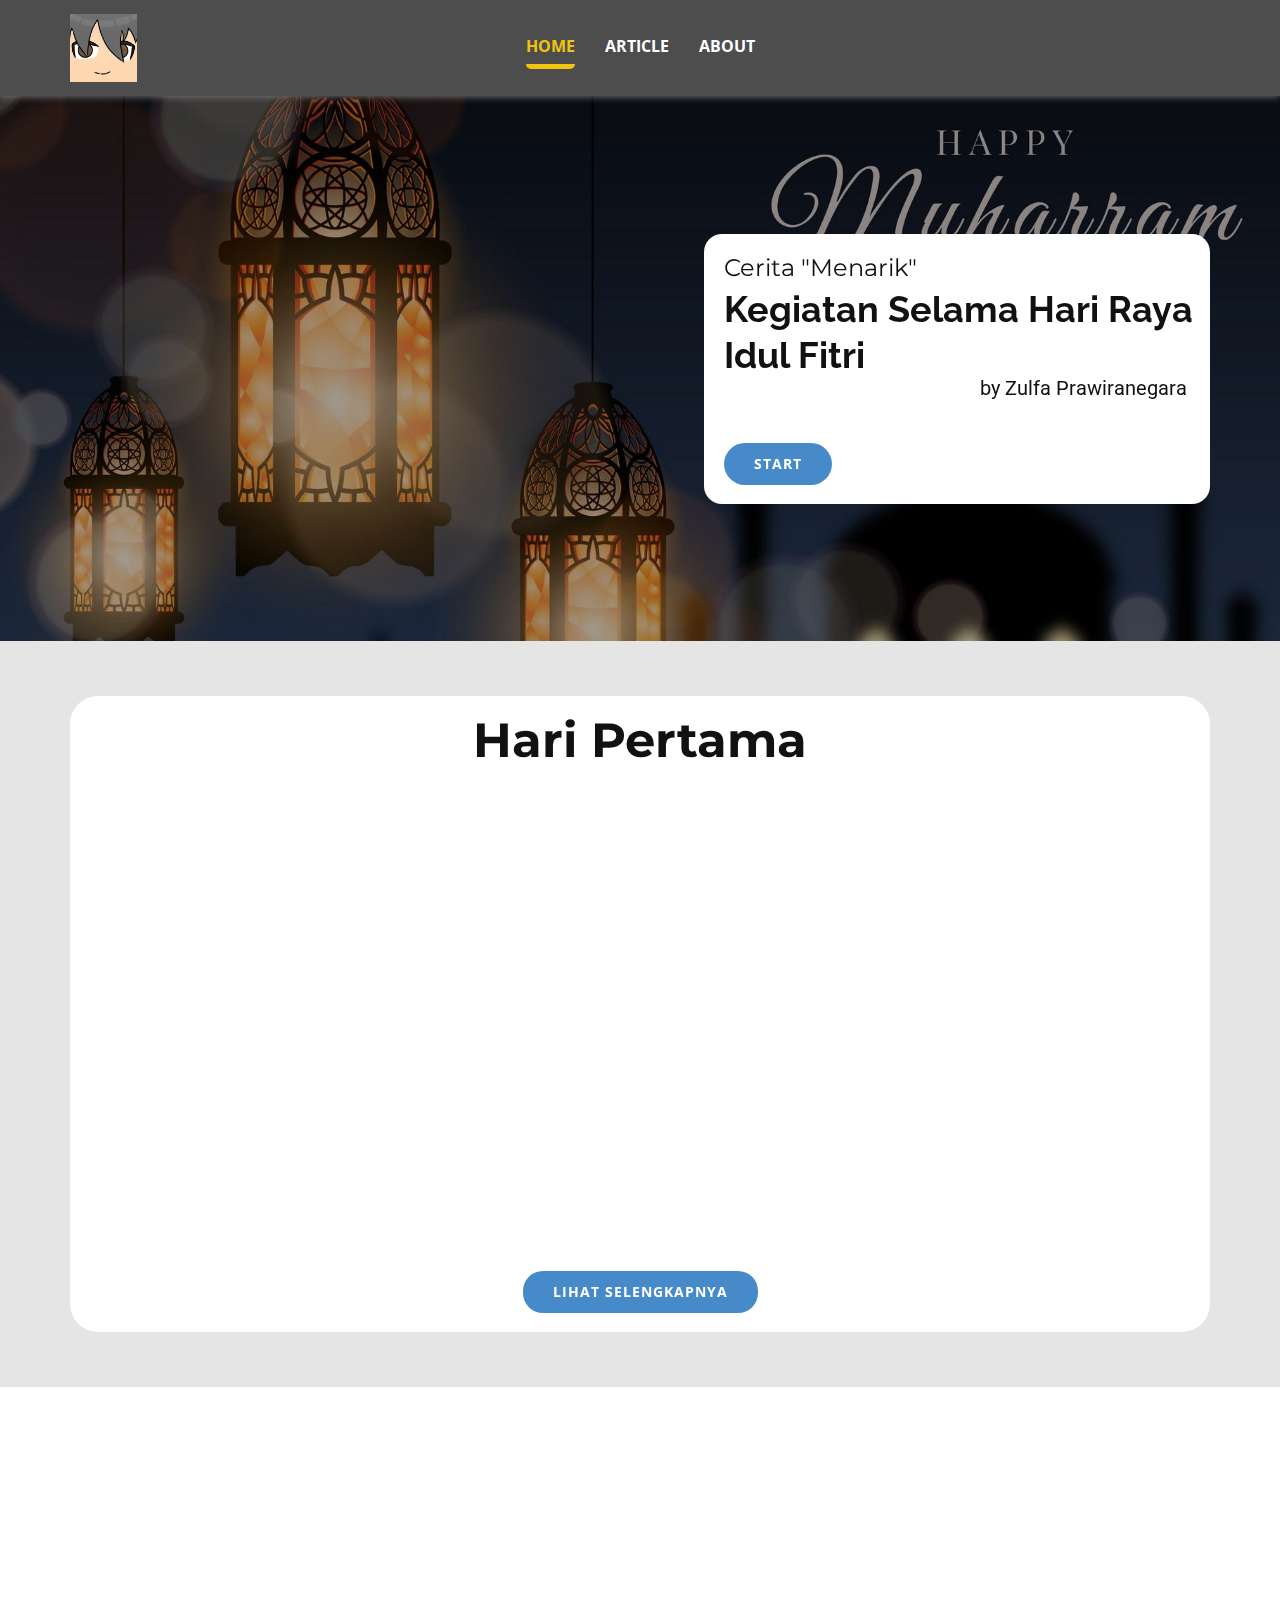
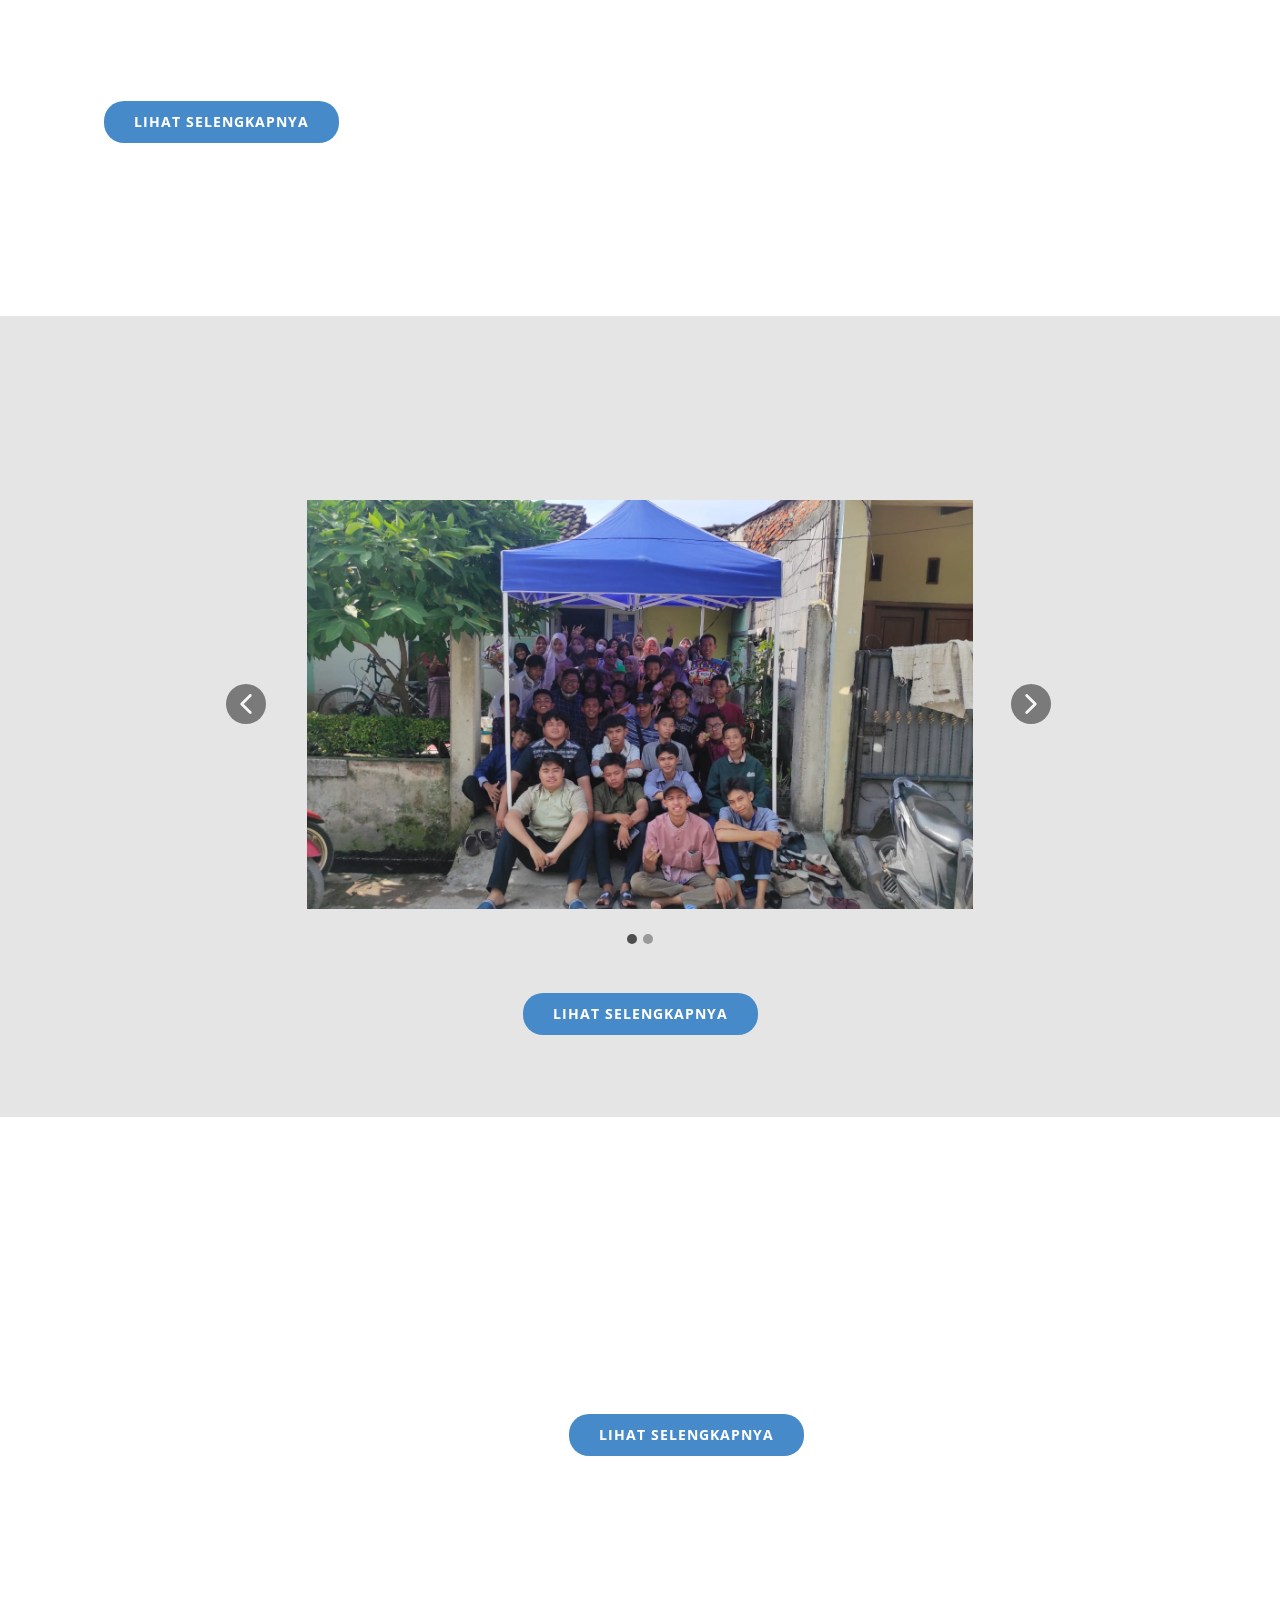
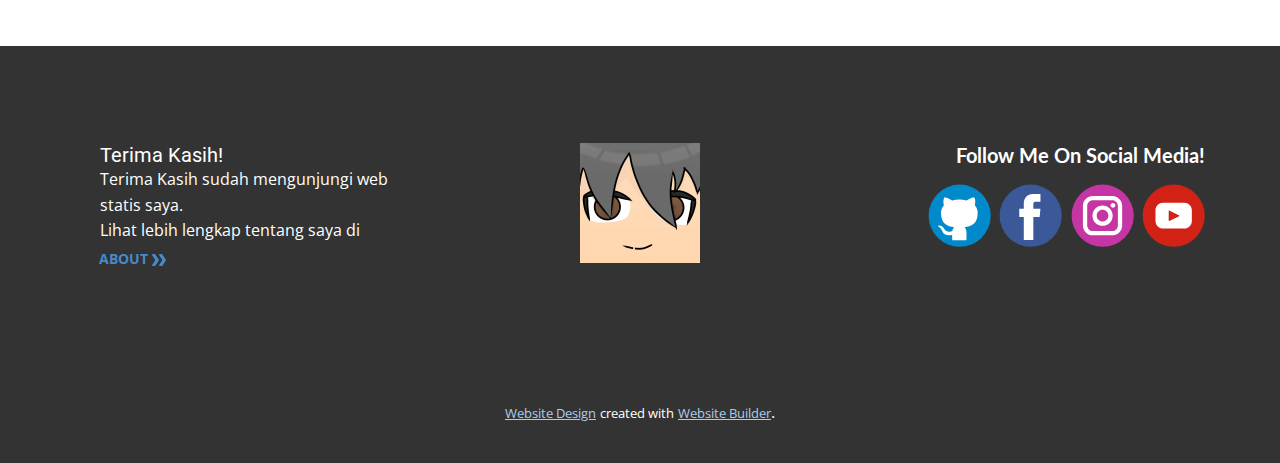
<file: Home.html>
<!DOCTYPE html>
<html style="font-size: 16px;" lang="en"><head>
    <meta name="viewport" content="width=device-width, initial-scale=1.0">
    <meta charset="utf-8">
    <meta name="keywords" content="Kegiatan Selama Lebaran​​​">
    <meta name="description" content="">
    <title>Home</title>
    <link rel="stylesheet" href="nicepage.css" media="screen">
<link rel="stylesheet" href="Home.css" media="screen">
    <script class="u-script" type="text/javascript" src="jquery.js" defer=""></script>
    <script class="u-script" type="text/javascript" src="nicepage.js" defer=""></script>
    <meta name="generator" content="Nicepage 5.5.0, nicepage.com">
    <link id="u-theme-google-font" rel="stylesheet" href="https://fonts.googleapis.com/css?family=Roboto:100,100i,300,300i,400,400i,500,500i,700,700i,900,900i|Open+Sans:300,300i,400,400i,500,500i,600,600i,700,700i,800,800i">
    <link id="u-page-google-font" rel="stylesheet" href="https://fonts.googleapis.com/css?family=Montserrat:100,100i,200,200i,300,300i,400,400i,500,500i,600,600i,700,700i,800,800i,900,900i|Raleway:100,100i,200,200i,300,300i,400,400i,500,500i,600,600i,700,700i,800,800i,900,900i|Open+Sans:300,300i,400,400i,500,500i,600,600i,700,700i,800,800i|Lato:100,100i,300,300i,400,400i,700,700i,900,900i">
    
    
    
    
    
    
    <script type="application/ld+json">{
		"@context": "http://schema.org",
		"@type": "Organization",
		"name": "KegiatanLebaran",
		"logo": "images/JuLD.jpg",
		"sameAs": [
				"https://github.com/ItisJuL",
				"https://m.facebook.com/zulfa.prawiranegara7",
				"https://www.instagram.com/_jull18",
				"https://youtube.com/@ZulfaPrawiranegara"
		]
}</script>
    <meta name="theme-color" content="#478ac9">
    <meta property="og:title" content="Home">
    <meta property="og:type" content="website">
  <meta data-intl-tel-input-cdn-path="intlTelInput/"></head>
  <body class="u-body u-xl-mode" data-lang="en"><header class="u-box-shadow u-clearfix u-grey-70 u-header u-header" id="sec-aa8e"><div class="u-clearfix u-sheet u-sheet-1">
        <a href="https://nicepage.com" class="u-image u-logo u-image-1" data-image-width="960" data-image-height="960">
          <img src="images/JuLD.jpg" class="u-logo-image u-logo-image-1">
        </a>
        <nav class="u-menu u-menu-one-level u-offcanvas u-menu-1">
          <div class="menu-collapse" style="font-size: 1rem; letter-spacing: 0px; font-weight: 700; text-transform: uppercase;">
            <a class="u-button-style u-custom-active-border-color u-custom-active-color u-custom-border u-custom-border-color u-custom-border-radius u-custom-borders u-custom-hover-border-color u-custom-hover-color u-custom-left-right-menu-spacing u-custom-padding-bottom u-custom-text-active-color u-custom-text-color u-custom-text-hover-color u-custom-top-bottom-menu-spacing u-nav-link u-text-active-palette-1-base u-text-hover-palette-2-base" href="#">
              <svg class="u-svg-link" viewBox="0 0 24 24"><use xmlns:xlink="http://www.w3.org/1999/xlink" xlink:href="#menu-hamburger"></use></svg>
              <svg class="u-svg-content" version="1.1" id="menu-hamburger" viewBox="0 0 16 16" x="0px" y="0px" xmlns:xlink="http://www.w3.org/1999/xlink" xmlns="http://www.w3.org/2000/svg"><g><rect y="1" width="16" height="2"></rect><rect y="7" width="16" height="2"></rect><rect y="13" width="16" height="2"></rect>
</g></svg>
            </a>
          </div>
          <div class="u-custom-menu u-nav-container">
            <ul class="u-nav u-spacing-30 u-unstyled u-nav-1"><li class="u-nav-item"><a class="u-border-5 u-border-active-palette-3-base u-border-hover-palette-3-light-1 u-border-no-left u-border-no-right u-border-no-top u-button-style u-nav-link u-radius-5 u-text-active-palette-3-base u-text-hover-palette-3-light-1" href="Home.html" style="padding: 10px 0px;">Home</a>
</li><li class="u-nav-item"><a class="u-border-5 u-border-active-palette-3-base u-border-hover-palette-3-light-1 u-border-no-left u-border-no-right u-border-no-top u-button-style u-nav-link u-radius-5 u-text-active-palette-3-base u-text-hover-palette-3-light-1" href="Article.html" style="padding: 10px 0px;">Article</a>
</li><li class="u-nav-item"><a class="u-border-5 u-border-active-palette-3-base u-border-hover-palette-3-light-1 u-border-no-left u-border-no-right u-border-no-top u-button-style u-nav-link u-radius-5 u-text-active-palette-3-base u-text-hover-palette-3-light-1" href="About.html" style="padding: 10px 0px;">About</a>
</li></ul>
          </div>
          <div class="u-custom-menu u-nav-container-collapse">
            <div class="u-black u-container-style u-inner-container-layout u-opacity u-opacity-95 u-sidenav">
              <div class="u-inner-container-layout u-sidenav-overflow">
                <div class="u-menu-close"></div>
                <ul class="u-align-center u-nav u-popupmenu-items u-unstyled u-nav-2"><li class="u-nav-item"><a class="u-button-style u-nav-link" href="Home.html">Home</a>
</li><li class="u-nav-item"><a class="u-button-style u-nav-link" href="Article.html">Article</a>
</li><li class="u-nav-item"><a class="u-button-style u-nav-link" href="About.html">About</a>
</li></ul>
              </div>
            </div>
            <div class="u-black u-menu-overlay u-opacity u-opacity-70"></div>
          </div>
        </nav>
      </div></header>
    <section class="skrollable u-clearfix u-image u-parallax u-shading u-section-1" id="sec-40d2" data-image-width="3000" data-image-height="2000">
      <div class="u-clearfix u-sheet u-valign-middle u-sheet-1">
        <div class="u-container-style u-group u-radius-18 u-shape-round u-white u-group-1" data-animation-name="flipIn" data-animation-duration="1000" data-animation-direction="X">
          <div class="u-container-layout u-container-layout-1">
            <h4 class="u-custom-font u-font-montserrat u-text u-text-default u-text-1">Cerita "Menarik<span style="font-weight: 700;"></span>"
            </h4>
            <h2 class="u-text u-text-default u-text-2">Kegiatan Selama Hari Raya<span style="font-weight: 700;">
                <span style="font-weight: 400;">
                  <span style="font-weight: 700;"></span>
                </span>
              </span>
            </h2>
            <h2 class="u-text u-text-default u-text-3">Idul Fitri</h2>
            <h5 class="u-text u-text-default u-text-4">by Zulfa Prawiranegara</h5>
            <a href="Article.html" class="u-btn u-btn-round u-button-style u-hover-palette-1-light-1 u-palette-1-base u-radius-50 u-btn-1">START</a>
          </div>
        </div>
      </div>
    </section>
    <section class="u-clearfix u-grey-10 u-section-2" id="sec-6279">
      <div class="u-clearfix u-sheet u-sheet-1">
        <div class="u-align-center u-container-style u-grey-10 u-group u-group-1">
          <div class="u-container-layout">
            <div class="u-container-style u-expanded-width u-grey-10 u-group u-group-2">
              <div class="u-container-layout"></div>
            </div>
          </div>
        </div>
        <div class="u-container-style u-expanded-width u-group u-radius-28 u-shape-round u-white u-group-3">
          <div class="u-container-layout u-container-layout-3">
            <h1 class="u-text u-text-default u-text-1" data-animation-name="pulse" data-animation-direction="">Hari Pertama</h1>
            <h4 class="u-custom-font u-font-raleway u-text u-text-default u-text-2" data-animation-name="customAnimationIn" data-animation-duration="1000">Kegiatan Lebaran Orang Normal<span style="font-weight: 400;">
                <span style="font-weight: 700;"></span>
              </span>
            </h4>
            <div class="u-expanded-width u-list u-list-1">
              <div class="u-repeater u-repeater-1">
                <div class="u-container-style u-list-item u-radius-18 u-repeater-item u-shape-round u-white u-list-item-1">
                  <div class="u-container-layout u-similar-container u-container-layout-4">
                    <img alt="" class="u-expanded-width u-hover-feature u-image u-image-round u-radius-25 u-image-1" data-image-width="640" data-image-height="427" src="images/sholatied.jpg" data-animation-name="bounceIn" data-animation-duration="1000" data-animation-direction="">
                    <h3 class="u-text u-text-default u-text-3" data-animation-name="customAnimationIn" data-animation-direction="" data-animation-duration="1000">Sholat Ied</h3>
                    <p class="u-text u-text-4" data-animation-name="customAnimationIn" data-animation-duration="1000" data-animation-direction="">Sholat yang dilaksanakan seluruh umat muslim di hari raya Idul FItri.</p>
                  </div>
                </div>
                <div class="u-container-style u-list-item u-radius-18 u-repeater-item u-shape-round u-white u-list-item-2">
                  <div class="u-container-layout u-similar-container u-container-layout-5">
                    <img alt="" class="u-expanded-width u-hover-feature u-image u-image-round u-radius-25 u-image-2" data-image-width="700" data-image-height="393" src="images/maafibu.jpg" data-animation-name="bounceIn" data-animation-duration="1000" data-animation-direction="">
                    <h3 class="u-text u-text-default u-text-5" data-animation-name="customAnimationIn" data-animation-direction="" data-animation-duration="1000">Maaf-maafan</h3>
                    <p class="u-text u-text-6" data-animation-name="customAnimationIn" data-animation-duration="1000" data-animation-direction="">Saling minta maaf dan memaafkan orang lain.</p>
                  </div>
                </div>
                <div class="u-container-style u-list-item u-radius-18 u-repeater-item u-shape-round u-white u-list-item-3">
                  <div class="u-container-layout u-similar-container u-container-layout-6">
                    <img alt="" class="u-expanded-width u-hover-feature u-image u-image-round u-radius-25 u-image-3" data-image-width="563" data-image-height="540" src="images/turu.jpg" data-animation-name="bounceIn" data-animation-duration="1000" data-animation-direction="">
                    <h3 class="u-text u-text-default u-text-7" data-animation-name="customAnimationIn" data-animation-direction="" data-animation-duration="1000">Tidur</h3>
                    <p class="u-text u-text-8" data-animation-name="customAnimationIn" data-animation-duration="1000" data-animation-direction="">Setelah menghadapi pagi Idul Fitri yang panjang, istirahat dulu gak sih.</p>
                  </div>
                </div>
              </div>
            </div>
            <a href="Article.html" class="u-btn u-btn-round u-button-style u-hover-palette-1-light-1 u-palette-1-base u-radius-20 u-btn-1" data-animation-name="pulse" data-animation-duration="0" data-animation-direction="">Lihat Selengkapnya</a>
          </div>
        </div>
      </div>
      
      
      
    </section>
    <section class="u-align-center u-clearfix u-section-3" id="sec-646f">
      <div class="u-clearfix u-sheet u-sheet-1">
        <div class="u-clearfix u-group-elements u-hover-feature u-group-elements-1" data-animation-name="customAnimationIn" data-animation-duration="1000" data-animation-direction="">
          <div class="u-palette-3-base u-preserve-proportions u-shape u-shape-circle u-shape-1"></div>
          <div class="u-palette-3-base u-preserve-proportions u-shape u-shape-rectangle u-shape-2"></div>
          <div class="u-palette-3-base u-radius-50 u-shape u-shape-round u-shape-3"></div>
          <div class="u-palette-3-base u-preserve-proportions u-shape u-shape-circle u-shape-4"></div>
          <img class="u-image u-image-circle u-preserve-proportions u-image-1" src="images/2_Jam_Nggak_Ngapa-ngapain.jpg" alt="" data-image-width="1280" data-image-height="720">
          <img class="u-image u-image-round u-radius-36 u-image-2" src="images/WhatsAppImage2023-05-05at09.05.11.jpeg" alt="" data-image-width="1280" data-image-height="739">
          <img class="u-image u-image-default u-preserve-proportions u-image-3" src="images/image.png" alt="" data-image-width="227" data-image-height="222">
          <img class="u-image u-image-circle u-image-4" src="images/moon.png" alt="" data-image-width="182" data-image-height="276">
        </div>
        <div class="u-clearfix u-group-elements u-group-elements-2">
          <h1 class="u-text u-text-default u-text-1" data-animation-name="customAnimationIn" data-animation-duration="1000">Hari Kedua - Kedelapan</h1>
          <h4 class="u-custom-font u-font-raleway u-text u-text-default u-text-2" data-animation-name="customAnimationIn" data-animation-duration="1000">Ngenolep di rumah</h4>
          <p class="u-align-left u-text u-text-3" data-animation-name="flipIn" data-animation-direction="X">Ngenolep dirumah bukan berarti tidak mengalami hal-hal seru seperti yang akan didapat ketika jalan-jalan, berikut ini yang saya lakukan saat dirumah!</p>
          <a href="Article.html" class="u-btn u-btn-round u-button-style u-hover-palette-1-light-1 u-palette-1-base u-radius-20 u-btn-1" data-animation-name="pulse" data-animation-duration="0" data-animation-direction="">Lihat Selengkapnya</a>
        </div>
      </div>
      
    </section>
    <section class="u-clearfix u-grey-10 u-section-4" id="sec-aa2b">
      <div class="u-clearfix u-sheet u-sheet-1">
        <h1 class="u-text u-text-default u-text-1" data-animation-name="customAnimationIn" data-animation-duration="1000" data-animation-direction="">Hari ​Kesembilan- Kesepuluh</h1>
        <h4 class="u-custom-font u-font-raleway u-text u-text-default u-text-2" data-animation-name="customAnimationIn" data-animation-duration="1000">Keluar Rumah untuk Halal Bihalal</h4>
        <div class="u-carousel u-gallery u-gallery-slider u-layout-carousel u-lightbox u-no-transition u-show-text-none u-gallery-1" id="carousel-f035" data-interval="5000" data-u-ride="carousel">
          <ol class="u-absolute-hcenter u-carousel-indicators u-carousel-indicators-1">
            <li data-u-target="#carousel-f035" data-u-slide-to="0" class="u-active u-grey-70 u-shape-circle" style="width: 10px; height: 10px;"></li>
            <li data-u-target="#carousel-f035" data-u-slide-to="1" class="u-grey-70 u-shape-circle" style="width: 10px; height: 10px;"></li>
          </ol>
          <div class="u-carousel-inner u-gallery-inner" role="listbox">
            <div class="u-active u-carousel-item u-gallery-item u-carousel-item-1">
              <div class="u-back-slide" data-image-width="1600" data-image-height="900">
                <img class="u-back-image u-expanded" src="images/WhatsAppImage2023-05-12at22.33.331.jpeg">
              </div>
              <div class="u-align-center u-over-slide u-shading u-valign-bottom u-over-slide-1">
                <h3 class="u-gallery-heading">Sample Title</h3>
                <p class="u-gallery-text">Sample Text</p>
              </div>
            </div>
            <div class="u-carousel-item u-gallery-item u-carousel-item-2">
              <div class="u-back-slide" data-image-width="1599" data-image-height="1200">
                <img class="u-back-image u-expanded" src="images/WhatsAppImage2023-05-12at22.32.58.jpeg" alt="">
              </div>
              <div class="u-align-center u-over-slide u-shading u-valign-bottom u-over-slide-2">
                <h3 class="u-gallery-heading"></h3>
                <p class="u-gallery-text">Sample Text</p>
              </div>
            </div>
          </div>
          <a class="u-absolute-vcenter u-carousel-control u-carousel-control-prev u-grey-70 u-icon-circle u-opacity u-opacity-70 u-spacing-10 u-text-white u-carousel-control-1" href="#carousel-f035" role="button" data-u-slide="prev">
            <span aria-hidden="true">
              <svg viewBox="0 0 451.847 451.847"><path d="M97.141,225.92c0-8.095,3.091-16.192,9.259-22.366L300.689,9.27c12.359-12.359,32.397-12.359,44.751,0
c12.354,12.354,12.354,32.388,0,44.748L173.525,225.92l171.903,171.909c12.354,12.354,12.354,32.391,0,44.744
c-12.354,12.365-32.386,12.365-44.745,0l-194.29-194.281C100.226,242.115,97.141,234.018,97.141,225.92z"></path></svg>
            </span>
            <span class="sr-only">
              <svg viewBox="0 0 451.847 451.847"><path d="M97.141,225.92c0-8.095,3.091-16.192,9.259-22.366L300.689,9.27c12.359-12.359,32.397-12.359,44.751,0
c12.354,12.354,12.354,32.388,0,44.748L173.525,225.92l171.903,171.909c12.354,12.354,12.354,32.391,0,44.744
c-12.354,12.365-32.386,12.365-44.745,0l-194.29-194.281C100.226,242.115,97.141,234.018,97.141,225.92z"></path></svg>
            </span>
          </a>
          <a class="u-absolute-vcenter u-carousel-control u-carousel-control-next u-grey-70 u-icon-circle u-opacity u-opacity-70 u-spacing-10 u-text-white u-carousel-control-2" href="#carousel-f035" role="button" data-u-slide="next">
            <span aria-hidden="true">
              <svg viewBox="0 0 451.846 451.847"><path d="M345.441,248.292L151.154,442.573c-12.359,12.365-32.397,12.365-44.75,0c-12.354-12.354-12.354-32.391,0-44.744
L278.318,225.92L106.409,54.017c-12.354-12.359-12.354-32.394,0-44.748c12.354-12.359,32.391-12.359,44.75,0l194.287,194.284
c6.177,6.18,9.262,14.271,9.262,22.366C354.708,234.018,351.617,242.115,345.441,248.292z"></path></svg>
            </span>
            <span class="sr-only">
              <svg viewBox="0 0 451.846 451.847"><path d="M345.441,248.292L151.154,442.573c-12.359,12.365-32.397,12.365-44.75,0c-12.354-12.354-12.354-32.391,0-44.744
L278.318,225.92L106.409,54.017c-12.354-12.359-12.354-32.394,0-44.748c12.354-12.359,32.391-12.359,44.75,0l194.287,194.284
c6.177,6.18,9.262,14.271,9.262,22.366C354.708,234.018,351.617,242.115,345.441,248.292z"></path></svg>
            </span>
          </a>
        </div>
        <a href="Article.html" class="u-btn u-btn-round u-button-style u-hover-palette-1-light-1 u-palette-1-base u-radius-20 u-btn-1" data-animation-name="pulse" data-animation-duration="0" data-animation-direction="">Lihat Selengkapnya</a>
      </div>
    </section>
    <section class="u-align-center u-clearfix u-section-5" id="sec-4135">
      <div class="u-clearfix u-sheet u-sheet-1">
        <div class="u-clearfix u-group-elements u-group-elements-1">
          <h1 class="u-text u-text-default u-text-1" data-animation-name="customAnimationIn" data-animation-duration="1000">Hari Kesebelas</h1>
          <h4 class="u-custom-font u-font-raleway u-text u-text-default u-text-2" data-animation-name="customAnimationIn" data-animation-duration="1000">Ngenolep di rumah lagi</h4>
          <p class="u-align-left u-text u-text-3" data-animation-name="flipIn" data-animation-direction="X">Hari terakhir liburan telah tiba dan besok akan kembali melaksanakan aktivitas seperti biasa&nbsp;</p>
          <a href="Article.html" class="u-btn u-btn-round u-button-style u-hover-palette-1-light-1 u-palette-1-base u-radius-20 u-btn-1" data-animation-name="pulse" data-animation-duration="0" data-animation-direction="">Lihat Selengkapnya</a>
        </div>
        <img class="u-image u-image-default u-image-1" src="images/WhatsAppImage2023-05-12at22.38.18.jpeg" alt="" data-image-width="276" data-image-height="272" data-animation-name="customAnimationIn" data-animation-duration="1000">
      </div>
    </section>
    
    
    <footer class="u-clearfix u-footer u-grey-80" id="sec-52f9"><div class="u-clearfix u-sheet u-sheet-1">
        <div class="u-clearfix u-expanded-width u-gutter-30 u-layout-wrap u-layout-wrap-1">
          <div class="u-gutter-0 u-layout">
            <div class="u-layout-row">
              <div class="u-align-left u-container-style u-layout-cell u-left-cell u-size-20 u-layout-cell-1">
                <div class="u-container-layout u-container-layout-1"><!--position-->
                  <div data-position="" class="u-position u-position-1"><!--block-->
                    <div class="u-block">
                      <div class="u-block-container u-clearfix"><!--block_header-->
                        <h5 class="u-block-header u-text"><!--block_header_content-->Terima Kasih!<br><!--/block_header_content-->
                        </h5><!--/block_header--><!--block_content-->
                        <div class="u-block-content u-text"><!--block_content_content-->Terima Kasih sudah mengunjungi web statis saya.<br>Lihat lebih lengkap tentang saya di<!--/block_content_content-->
                        </div><!--/block_content-->
                      </div>
                    </div><!--/block-->
                  </div><!--/position-->
                  <a href="About.html" class="u-btn u-button-style u-none u-text-hover-palette-3-base u-text-palette-1-base u-btn-1">About&nbsp;<span class="u-icon u-text-palette-1-base"><svg class="u-svg-content" viewBox="0 -32 426.66667 426" style="width: 1em; height: 1em;"><path d="m213.332031 181.667969c0 4.265625-1.277343 8.53125-3.625 11.730469l-106.667969 160c-3.839843 5.761718-10.238281 9.601562-17.707031 9.601562h-64c-11.730469 0-21.332031-9.601562-21.332031-21.332031 0-4.269531 1.28125-8.535157 3.625-11.734375l98.773438-148.265625-98.773438-148.269531c-2.34375-3.199219-3.625-7.464844-3.625-11.730469 0-11.734375 9.601562-21.335938 21.332031-21.335938h64c7.46875 0 13.867188 3.839844 17.707031 9.601563l106.667969 160c2.347657 3.199218 3.625 7.464844 3.625 11.734375zm0 0"></path><path d="m426.667969 181.667969c0 4.265625-1.28125 8.53125-3.628907 11.730469l-106.664062 160c-3.839844 5.761718-10.242188 9.601562-17.707031 9.601562h-64c-11.734375 0-21.335938-9.601562-21.335938-21.332031 0-4.269531 1.28125-8.535157 3.628907-11.734375l98.773437-148.265625-98.773437-148.269531c-2.347657-3.199219-3.628907-7.464844-3.628907-11.730469 0-11.734375 9.601563-21.335938 21.335938-21.335938h64c7.464843 0 13.867187 3.839844 17.707031 9.601563l106.664062 160c2.347657 3.199218 3.628907 7.464844 3.628907 11.734375zm0 0"></path></svg><img></span>
                  </a>
                </div>
              </div>
              <div class="u-container-style u-layout-cell u-size-20 u-layout-cell-2">
                <div class="u-container-layout u-valign-middle u-container-layout-2">
                  <a href="https://nicepage.com" class="u-image u-logo u-image-1" data-image-width="960" data-image-height="960">
                    <img src="images/JuLD.jpg" class="u-logo-image u-logo-image-1">
                  </a>
                </div>
              </div>
              <div class="u-align-right u-container-style u-layout-cell u-right-cell u-size-20 u-layout-cell-3">
                <div class="u-container-layout u-container-layout-3">
                  <h5 class="u-custom-font u-font-lato u-text u-text-default u-text-3">Follow Me On Social Media!</h5>
                  <div class="u-social-icons u-spacing-8 u-social-icons-1">
                    <a class="u-social-url" target="_blank" data-type="Github" title="Github" href="https://github.com/ItisJuL"><span class="u-icon u-social-github u-social-icon u-icon-2"><svg class="u-svg-link" preserveAspectRatio="xMidYMin slice" viewBox="0 0 112 112" style=""><use xmlns:xlink="http://www.w3.org/1999/xlink" xlink:href="#svg-8fb8"></use></svg><svg class="u-svg-content" viewBox="0 0 112 112" x="0" y="0" id="svg-8fb8"><circle fill="currentColor" cx="56.1" cy="56.1" r="55"></circle><path fill="#FFFFFF" d="M88,51.3c0-5.5-1.9-10.2-5.3-13.7c0.6-1.3,2.3-6.5-0.5-13.5c0,0-4.2-1.4-14,5.3c-4.1-1.1-8.4-1.7-12.7-1.8
	c-4.3,0-8.7,0.6-12.7,1.8c-9.7-6.6-14-5.3-14-5.3c-2.8,7-1,12.2-0.5,13.5C25,41.2,23,45.7,23,51.3c0,19.6,11.9,23.9,23.3,25.2
	c-1.5,1.3-2.8,3.5-3.2,6.8c-3,1.3-10.2,3.6-14.9-4.3c0,0-2.7-4.9-7.8-5.3c0,0-5-0.1-0.4,3.1c0,0,3.3,1.6,5.6,7.5c0,0,3,9.1,17.2,6
	c0,4.3,0.1,8.3,0.1,9.5h25.2c0-1.7,0.1-7.2,0.1-14c0-4.7-1.7-7.9-3.4-9.4C76,75.2,88,70.9,88,51.3z"></path></svg></span>
                    </a>
                    <a class="u-social-url" title="facebook" target="_blank" href="https://m.facebook.com/zulfa.prawiranegara7"><span class="u-icon u-social-facebook u-social-icon u-icon-3"><svg class="u-svg-link" preserveAspectRatio="xMidYMin slice" viewBox="0 0 112 112" style=""><use xmlns:xlink="http://www.w3.org/1999/xlink" xlink:href="#svg-d271"></use></svg><svg class="u-svg-content" viewBox="0 0 112 112" x="0" y="0" id="svg-d271"><circle fill="currentColor" cx="56.1" cy="56.1" r="55"></circle><path fill="#FFFFFF" d="M73.5,31.6h-9.1c-1.4,0-3.6,0.8-3.6,3.9v8.5h12.6L72,58.3H60.8v40.8H43.9V58.3h-8V43.9h8v-9.2
      c0-6.7,3.1-17,17-17h12.5v13.9H73.5z"></path></svg></span>
                    </a>
                    <a class="u-social-url" title="instagram" target="_blank" href="https://www.instagram.com/_jull18"><span class="u-icon u-social-icon u-social-instagram u-icon-4"><svg class="u-svg-link" preserveAspectRatio="xMidYMin slice" viewBox="0 0 112 112" style=""><use xmlns:xlink="http://www.w3.org/1999/xlink" xlink:href="#svg-2108"></use></svg><svg class="u-svg-content" viewBox="0 0 112 112" x="0" y="0" id="svg-2108"><circle fill="currentColor" cx="56.1" cy="56.1" r="55"></circle><path fill="#FFFFFF" d="M55.9,38.2c-9.9,0-17.9,8-17.9,17.9C38,66,46,74,55.9,74c9.9,0,17.9-8,17.9-17.9C73.8,46.2,65.8,38.2,55.9,38.2
      z M55.9,66.4c-5.7,0-10.3-4.6-10.3-10.3c-0.1-5.7,4.6-10.3,10.3-10.3c5.7,0,10.3,4.6,10.3,10.3C66.2,61.8,61.6,66.4,55.9,66.4z"></path><path fill="#FFFFFF" d="M74.3,33.5c-2.3,0-4.2,1.9-4.2,4.2s1.9,4.2,4.2,4.2s4.2-1.9,4.2-4.2S76.6,33.5,74.3,33.5z"></path><path fill="#FFFFFF" d="M73.1,21.3H38.6c-9.7,0-17.5,7.9-17.5,17.5v34.5c0,9.7,7.9,17.6,17.5,17.6h34.5c9.7,0,17.5-7.9,17.5-17.5V38.8
      C90.6,29.1,82.7,21.3,73.1,21.3z M83,73.3c0,5.5-4.5,9.9-9.9,9.9H38.6c-5.5,0-9.9-4.5-9.9-9.9V38.8c0-5.5,4.5-9.9,9.9-9.9h34.5
      c5.5,0,9.9,4.5,9.9,9.9V73.3z"></path></svg></span>
                    </a>
                    <a class="u-social-url" target="_blank" data-type="YouTube" title="YouTube" href="https://youtube.com/@ZulfaPrawiranegara"><span class="u-icon u-social-icon u-social-youtube u-icon-5"><svg class="u-svg-link" preserveAspectRatio="xMidYMin slice" viewBox="0 0 112 112" style=""><use xmlns:xlink="http://www.w3.org/1999/xlink" xlink:href="#svg-083c"></use></svg><svg class="u-svg-content" viewBox="0 0 112 112" x="0" y="0" id="svg-083c"><circle fill="currentColor" cx="56.1" cy="56.1" r="55"></circle><path fill="#FFFFFF" d="M74.9,33.3H37.3c-7.4,0-13.4,6-13.4,13.4v18.8c0,7.4,6,13.4,13.4,13.4h37.6c7.4,0,13.4-6,13.4-13.4V46.7 C88.3,39.3,82.3,33.3,74.9,33.3L74.9,33.3z M65.9,57l-17.6,8.4c-0.5,0.2-1-0.1-1-0.6V47.5c0-0.5,0.6-0.9,1-0.6l17.6,8.9 C66.4,56,66.4,56.8,65.9,57L65.9,57z"></path></svg></span>
                    </a>
                  </div>
                </div>
              </div>
            </div>
          </div>
        </div>
      </div></footer>
    <section class="u-backlink u-clearfix u-grey-80">
      <a class="u-link" href="https://nicepage.com/website-design" target="_blank">
        <span>Website Design</span>
      </a>
      <p class="u-text">
        <span>created with</span>
      </p>
      <a class="u-link" href="https://nicepage.best" target="_blank">
        <span>Website Builder</span>
      </a>. 
    </section>
  
</body></html>
</file>
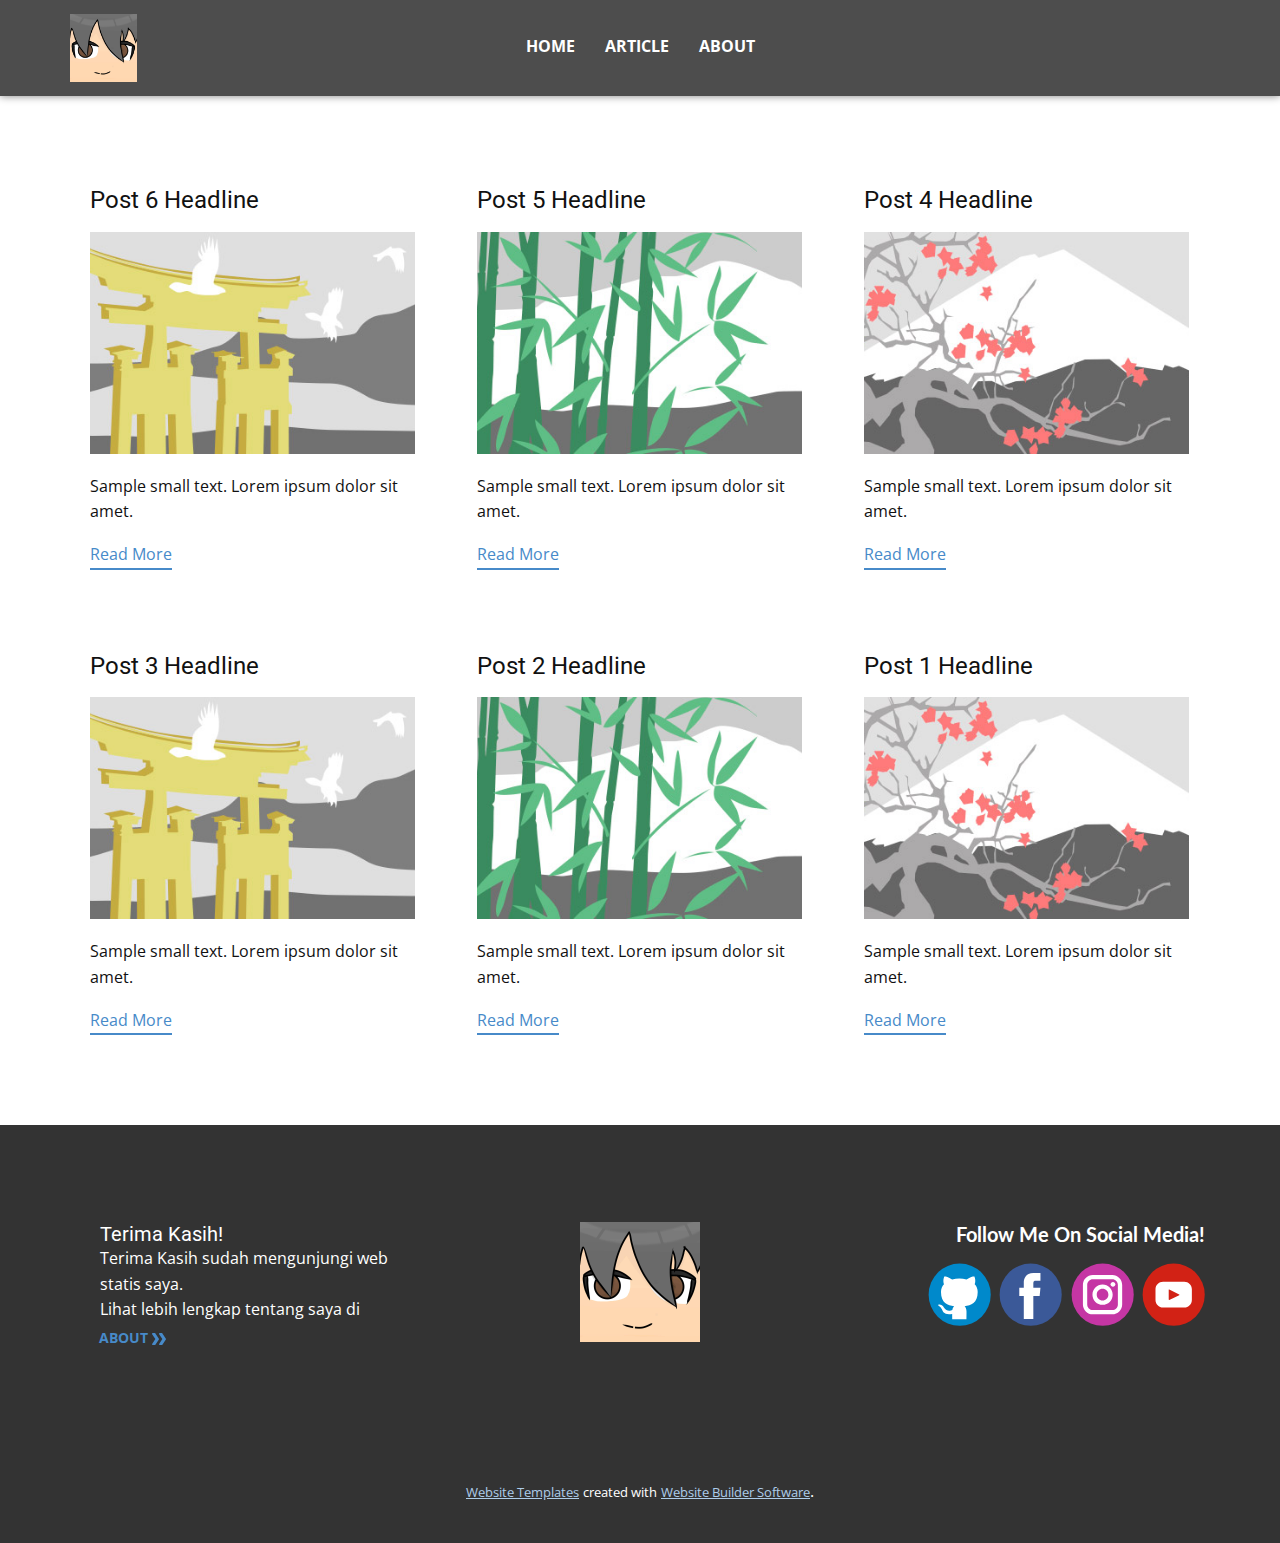
<file: blog/blog.html>
<!DOCTYPE html>
<html style="font-size: 16px;" lang="en"><head>
    <meta name="viewport" content="width=device-width, initial-scale=1.0">
    <meta charset="utf-8">
    <meta name="keywords" content="">
    <meta name="description" content="">
    <title>Blog Template</title>
    <link rel="stylesheet" href="../nicepage.css" media="screen">
<link rel="stylesheet" href="../Blog-Template.css" media="screen">
    <script class="u-script" type="text/javascript" src="../jquery.js" defer=""></script>
    <script class="u-script" type="text/javascript" src="../nicepage.js" defer=""></script>
    <meta name="generator" content="Nicepage 5.5.0, nicepage.com">
    <link id="u-theme-google-font" rel="stylesheet" href="https://fonts.googleapis.com/css?family=Roboto:100,100i,300,300i,400,400i,500,500i,700,700i,900,900i|Open+Sans:300,300i,400,400i,500,500i,600,600i,700,700i,800,800i">
    <link id="u-page-google-font" rel="stylesheet" href="https://fonts.googleapis.com/css?family=Lato:100,100i,300,300i,400,400i,700,700i,900,900i">
    
    
    <script type="application/ld+json">{
		"@context": "http://schema.org",
		"@type": "Organization",
		"name": "KegiatanLebaran",
		"logo": "images/JuLD.jpg",
		"sameAs": [
				"https://github.com/ItisJuL",
				"https://m.facebook.com/zulfa.prawiranegara7",
				"https://www.instagram.com/_jull18",
				"https://youtube.com/@ZulfaPrawiranegara"
		]
}</script>
    <meta name="theme-color" content="#478ac9">
  <meta data-intl-tel-input-cdn-path="intlTelInput/"></head>
  <body class="u-body u-xl-mode" data-lang="en"><header class="u-box-shadow u-clearfix u-grey-70 u-header u-header" id="sec-aa8e"><div class="u-clearfix u-sheet u-sheet-1">
        <a href="https://nicepage.com" class="u-image u-logo u-image-1" data-image-width="960" data-image-height="960">
          <img src="../images/JuLD.jpg" class="u-logo-image u-logo-image-1">
        </a>
        <nav class="u-menu u-menu-one-level u-offcanvas u-menu-1">
          <div class="menu-collapse" style="font-size: 1rem; letter-spacing: 0px; font-weight: 700; text-transform: uppercase;">
            <a class="u-button-style u-custom-active-border-color u-custom-active-color u-custom-border u-custom-border-color u-custom-border-radius u-custom-borders u-custom-hover-border-color u-custom-hover-color u-custom-left-right-menu-spacing u-custom-padding-bottom u-custom-text-active-color u-custom-text-color u-custom-text-hover-color u-custom-top-bottom-menu-spacing u-nav-link u-text-active-palette-1-base u-text-hover-palette-2-base" href="#">
              <svg class="u-svg-link" viewBox="0 0 24 24"><use xmlns:xlink="http://www.w3.org/1999/xlink" xlink:href="#menu-hamburger"></use></svg>
              <svg class="u-svg-content" version="1.1" id="menu-hamburger" viewBox="0 0 16 16" x="0px" y="0px" xmlns:xlink="http://www.w3.org/1999/xlink" xmlns="http://www.w3.org/2000/svg"><g><rect y="1" width="16" height="2"></rect><rect y="7" width="16" height="2"></rect><rect y="13" width="16" height="2"></rect>
</g></svg>
            </a>
          </div>
          <div class="u-custom-menu u-nav-container">
            <ul class="u-nav u-spacing-30 u-unstyled u-nav-1"><li class="u-nav-item"><a class="u-border-5 u-border-active-palette-3-base u-border-hover-palette-3-light-1 u-border-no-left u-border-no-right u-border-no-top u-button-style u-nav-link u-radius-5 u-text-active-palette-3-base u-text-hover-palette-3-light-1" href="../Home.html" style="padding: 10px 0px;">Home</a>
</li><li class="u-nav-item"><a class="u-border-5 u-border-active-palette-3-base u-border-hover-palette-3-light-1 u-border-no-left u-border-no-right u-border-no-top u-button-style u-nav-link u-radius-5 u-text-active-palette-3-base u-text-hover-palette-3-light-1" href="../Article.html" style="padding: 10px 0px;">Article</a>
</li><li class="u-nav-item"><a class="u-border-5 u-border-active-palette-3-base u-border-hover-palette-3-light-1 u-border-no-left u-border-no-right u-border-no-top u-button-style u-nav-link u-radius-5 u-text-active-palette-3-base u-text-hover-palette-3-light-1" href="../About.html" style="padding: 10px 0px;">About</a>
</li></ul>
          </div>
          <div class="u-custom-menu u-nav-container-collapse">
            <div class="u-black u-container-style u-inner-container-layout u-opacity u-opacity-95 u-sidenav">
              <div class="u-inner-container-layout u-sidenav-overflow">
                <div class="u-menu-close"></div>
                <ul class="u-align-center u-nav u-popupmenu-items u-unstyled u-nav-2"><li class="u-nav-item"><a class="u-button-style u-nav-link" href="../Home.html">Home</a>
</li><li class="u-nav-item"><a class="u-button-style u-nav-link" href="../Article.html">Article</a>
</li><li class="u-nav-item"><a class="u-button-style u-nav-link" href="../About.html">About</a>
</li></ul>
              </div>
            </div>
            <div class="u-black u-menu-overlay u-opacity u-opacity-70"></div>
          </div>
        </nav>
      </div></header>
    <section class="u-clearfix u-section-1" id="sec-e9a5">
      <div class="u-clearfix u-sheet u-valign-middle u-sheet-1"><!--blog--><!--blog_options_json--><!--{"type":"Recent","source":"","tags":"","count":""}--><!--/blog_options_json-->
        <div class="u-blog u-expanded-width u-repeater u-repeater-1"><!--blog_post-->
          <div class="u-blog-post u-container-style u-repeater-item u-white u-repeater-item-1">
            <div class="u-container-layout u-similar-container u-valign-top u-container-layout-1"><!--blog_post_header-->
              <h4 class="u-blog-control u-text u-text-1">
                <a class="u-post-header-link" href="../blog/post-5.html">Post 6 Headline</a>
              </h4><!--/blog_post_header--><!--blog_post_image-->
              <a class="u-post-header-link" href="../blog/post-5.html"><img alt="" class="u-blog-control u-expanded-width u-image u-image-default u-image-1" src="../images/8ad73f3c.jpeg"></a><!--/blog_post_image--><!--blog_post_content-->
              <div class="u-blog-control u-post-content u-text u-text-2 fr-view">Sample small text. Lorem ipsum dolor sit amet.</div><!--/blog_post_content--><!--blog_post_readmore-->
              <a href="../blog/post-5.html" class="u-blog-control u-border-2 u-border-palette-1-base u-btn u-btn-rectangle u-button-style u-none u-btn-1"><!--blog_post_readmore_content--><!--options_json--><!--{"content":"","defaultValue":"Read More"}--><!--/options_json-->Read More<!--/blog_post_readmore_content--></a><!--/blog_post_readmore-->
            </div>
          </div><div class="u-blog-post u-container-style u-repeater-item u-video-cover u-white">
            <div class="u-container-layout u-similar-container u-valign-top u-container-layout-2"><!--blog_post_header-->
              <h4 class="u-blog-control u-text u-text-3">
                <a class="u-post-header-link" href="../blog/post-4.html">Post 5 Headline</a>
              </h4><!--/blog_post_header--><!--blog_post_image-->
              <a class="u-post-header-link" href="../blog/post-4.html"><img alt="" class="u-blog-control u-expanded-width u-image u-image-default u-image-2" src="../images/68f64b9d.jpeg"></a><!--/blog_post_image--><!--blog_post_content-->
              <div class="u-blog-control u-post-content u-text u-text-4 fr-view">Sample small text. Lorem ipsum dolor sit amet.</div><!--/blog_post_content--><!--blog_post_readmore-->
              <a href="../blog/post-4.html" class="u-blog-control u-border-2 u-border-palette-1-base u-btn u-btn-rectangle u-button-style u-none u-btn-2"><!--blog_post_readmore_content--><!--options_json--><!--{"content":"","defaultValue":"Read More"}--><!--/options_json-->Read More<!--/blog_post_readmore_content--></a><!--/blog_post_readmore-->
            </div>
          </div><div class="u-blog-post u-container-style u-repeater-item u-video-cover u-white">
            <div class="u-container-layout u-similar-container u-valign-top u-container-layout-3"><!--blog_post_header-->
              <h4 class="u-blog-control u-text u-text-5">
                <a class="u-post-header-link" href="../blog/post-3.html">Post 4 Headline</a>
              </h4><!--/blog_post_header--><!--blog_post_image-->
              <a class="u-post-header-link" href="../blog/post-3.html"><img alt="" class="u-blog-control u-expanded-width u-image u-image-default u-image-3" src="../images/0fd3416c.jpeg"></a><!--/blog_post_image--><!--blog_post_content-->
              <div class="u-blog-control u-post-content u-text u-text-6 fr-view">Sample small text. Lorem ipsum dolor sit amet.</div><!--/blog_post_content--><!--blog_post_readmore-->
              <a href="../blog/post-3.html" class="u-blog-control u-border-2 u-border-palette-1-base u-btn u-btn-rectangle u-button-style u-none u-btn-3"><!--blog_post_readmore_content--><!--options_json--><!--{"content":"","defaultValue":"Read More"}--><!--/options_json-->Read More<!--/blog_post_readmore_content--></a><!--/blog_post_readmore-->
            </div>
          </div><div class="u-blog-post u-container-style u-repeater-item u-white u-repeater-item-1">
            <div class="u-container-layout u-similar-container u-valign-top u-container-layout-1"><!--blog_post_header-->
              <h4 class="u-blog-control u-text u-text-1">
                <a class="u-post-header-link" href="../blog/post-2.html">Post 3 Headline</a>
              </h4><!--/blog_post_header--><!--blog_post_image-->
              <a class="u-post-header-link" href="../blog/post-2.html"><img alt="" class="u-blog-control u-expanded-width u-image u-image-default u-image-1" src="../images/8ad73f3c.jpeg"></a><!--/blog_post_image--><!--blog_post_content-->
              <div class="u-blog-control u-post-content u-text u-text-2 fr-view">Sample small text. Lorem ipsum dolor sit amet.</div><!--/blog_post_content--><!--blog_post_readmore-->
              <a href="../blog/post-2.html" class="u-blog-control u-border-2 u-border-palette-1-base u-btn u-btn-rectangle u-button-style u-none u-btn-1"><!--blog_post_readmore_content--><!--options_json--><!--{"content":"","defaultValue":"Read More"}--><!--/options_json-->Read More<!--/blog_post_readmore_content--></a><!--/blog_post_readmore-->
            </div>
          </div><div class="u-blog-post u-container-style u-repeater-item u-video-cover u-white">
            <div class="u-container-layout u-similar-container u-valign-top u-container-layout-2"><!--blog_post_header-->
              <h4 class="u-blog-control u-text u-text-3">
                <a class="u-post-header-link" href="../blog/post-1.html">Post 2 Headline</a>
              </h4><!--/blog_post_header--><!--blog_post_image-->
              <a class="u-post-header-link" href="../blog/post-1.html"><img alt="" class="u-blog-control u-expanded-width u-image u-image-default u-image-2" src="../images/68f64b9d.jpeg"></a><!--/blog_post_image--><!--blog_post_content-->
              <div class="u-blog-control u-post-content u-text u-text-4 fr-view">Sample small text. Lorem ipsum dolor sit amet.</div><!--/blog_post_content--><!--blog_post_readmore-->
              <a href="../blog/post-1.html" class="u-blog-control u-border-2 u-border-palette-1-base u-btn u-btn-rectangle u-button-style u-none u-btn-2"><!--blog_post_readmore_content--><!--options_json--><!--{"content":"","defaultValue":"Read More"}--><!--/options_json-->Read More<!--/blog_post_readmore_content--></a><!--/blog_post_readmore-->
            </div>
          </div><div class="u-blog-post u-container-style u-repeater-item u-video-cover u-white">
            <div class="u-container-layout u-similar-container u-valign-top u-container-layout-3"><!--blog_post_header-->
              <h4 class="u-blog-control u-text u-text-5">
                <a class="u-post-header-link" href="../blog/post.html">Post 1 Headline</a>
              </h4><!--/blog_post_header--><!--blog_post_image-->
              <a class="u-post-header-link" href="../blog/post.html"><img alt="" class="u-blog-control u-expanded-width u-image u-image-default u-image-3" src="../images/0fd3416c.jpeg"></a><!--/blog_post_image--><!--blog_post_content-->
              <div class="u-blog-control u-post-content u-text u-text-6 fr-view">Sample small text. Lorem ipsum dolor sit amet.</div><!--/blog_post_content--><!--blog_post_readmore-->
              <a href="../blog/post.html" class="u-blog-control u-border-2 u-border-palette-1-base u-btn u-btn-rectangle u-button-style u-none u-btn-3"><!--blog_post_readmore_content--><!--options_json--><!--{"content":"","defaultValue":"Read More"}--><!--/options_json-->Read More<!--/blog_post_readmore_content--></a><!--/blog_post_readmore-->
            </div>
          </div><!--/blog_post--><!--blog_post-->
          <!--/blog_post--><!--blog_post-->
          <!--/blog_post-->
        </div><!--/blog-->
      </div>
    </section>
    
    
    <footer class="u-clearfix u-footer u-grey-80" id="sec-52f9"><div class="u-clearfix u-sheet u-sheet-1">
        <div class="u-clearfix u-expanded-width u-gutter-30 u-layout-wrap u-layout-wrap-1">
          <div class="u-gutter-0 u-layout">
            <div class="u-layout-row">
              <div class="u-align-left u-container-style u-layout-cell u-left-cell u-size-20 u-layout-cell-1">
                <div class="u-container-layout u-container-layout-1"><!--position-->
                  <div data-position="" class="u-position u-position-1"><!--block-->
                    <div class="u-block">
                      <div class="u-block-container u-clearfix"><!--block_header-->
                        <h5 class="u-block-header u-text"><!--block_header_content-->Terima Kasih!<br><!--/block_header_content-->
                        </h5><!--/block_header--><!--block_content-->
                        <div class="u-block-content u-text"><!--block_content_content-->Terima Kasih sudah mengunjungi web statis saya.<br>Lihat lebih lengkap tentang saya di<!--/block_content_content-->
                        </div><!--/block_content-->
                      </div>
                    </div><!--/block-->
                  </div><!--/position-->
                  <a href="../About.html" class="u-btn u-button-style u-none u-text-hover-palette-3-base u-text-palette-1-base u-btn-1">About&nbsp;<span class="u-icon u-text-palette-1-base"><svg class="u-svg-content" viewBox="0 -32 426.66667 426" style="width: 1em; height: 1em;"><path d="m213.332031 181.667969c0 4.265625-1.277343 8.53125-3.625 11.730469l-106.667969 160c-3.839843 5.761718-10.238281 9.601562-17.707031 9.601562h-64c-11.730469 0-21.332031-9.601562-21.332031-21.332031 0-4.269531 1.28125-8.535157 3.625-11.734375l98.773438-148.265625-98.773438-148.269531c-2.34375-3.199219-3.625-7.464844-3.625-11.730469 0-11.734375 9.601562-21.335938 21.332031-21.335938h64c7.46875 0 13.867188 3.839844 17.707031 9.601563l106.667969 160c2.347657 3.199218 3.625 7.464844 3.625 11.734375zm0 0"></path><path d="m426.667969 181.667969c0 4.265625-1.28125 8.53125-3.628907 11.730469l-106.664062 160c-3.839844 5.761718-10.242188 9.601562-17.707031 9.601562h-64c-11.734375 0-21.335938-9.601562-21.335938-21.332031 0-4.269531 1.28125-8.535157 3.628907-11.734375l98.773437-148.265625-98.773437-148.269531c-2.347657-3.199219-3.628907-7.464844-3.628907-11.730469 0-11.734375 9.601563-21.335938 21.335938-21.335938h64c7.464843 0 13.867187 3.839844 17.707031 9.601563l106.664062 160c2.347657 3.199218 3.628907 7.464844 3.628907 11.734375zm0 0"></path></svg><img></span>
                  </a>
                </div>
              </div>
              <div class="u-container-style u-layout-cell u-size-20 u-layout-cell-2">
                <div class="u-container-layout u-valign-middle u-container-layout-2">
                  <a href="https://nicepage.com" class="u-image u-logo u-image-1" data-image-width="960" data-image-height="960">
                    <img src="../images/JuLD.jpg" class="u-logo-image u-logo-image-1">
                  </a>
                </div>
              </div>
              <div class="u-align-right u-container-style u-layout-cell u-right-cell u-size-20 u-layout-cell-3">
                <div class="u-container-layout u-container-layout-3">
                  <h5 class="u-custom-font u-font-lato u-text u-text-default u-text-3">Follow Me On Social Media!</h5>
                  <div class="u-social-icons u-spacing-8 u-social-icons-1">
                    <a class="u-social-url" target="_blank" data-type="Github" title="Github" href="https://github.com/ItisJuL"><span class="u-icon u-social-github u-social-icon u-icon-2"><svg class="u-svg-link" preserveAspectRatio="xMidYMin slice" viewBox="0 0 112 112" style=""><use xmlns:xlink="http://www.w3.org/1999/xlink" xlink:href="#svg-8fb8"></use></svg><svg class="u-svg-content" viewBox="0 0 112 112" x="0" y="0" id="svg-8fb8"><circle fill="currentColor" cx="56.1" cy="56.1" r="55"></circle><path fill="#FFFFFF" d="M88,51.3c0-5.5-1.9-10.2-5.3-13.7c0.6-1.3,2.3-6.5-0.5-13.5c0,0-4.2-1.4-14,5.3c-4.1-1.1-8.4-1.7-12.7-1.8
	c-4.3,0-8.7,0.6-12.7,1.8c-9.7-6.6-14-5.3-14-5.3c-2.8,7-1,12.2-0.5,13.5C25,41.2,23,45.7,23,51.3c0,19.6,11.9,23.9,23.3,25.2
	c-1.5,1.3-2.8,3.5-3.2,6.8c-3,1.3-10.2,3.6-14.9-4.3c0,0-2.7-4.9-7.8-5.3c0,0-5-0.1-0.4,3.1c0,0,3.3,1.6,5.6,7.5c0,0,3,9.1,17.2,6
	c0,4.3,0.1,8.3,0.1,9.5h25.2c0-1.7,0.1-7.2,0.1-14c0-4.7-1.7-7.9-3.4-9.4C76,75.2,88,70.9,88,51.3z"></path></svg></span>
                    </a>
                    <a class="u-social-url" title="facebook" target="_blank" href="https://m.facebook.com/zulfa.prawiranegara7"><span class="u-icon u-social-facebook u-social-icon u-icon-3"><svg class="u-svg-link" preserveAspectRatio="xMidYMin slice" viewBox="0 0 112 112" style=""><use xmlns:xlink="http://www.w3.org/1999/xlink" xlink:href="#svg-d271"></use></svg><svg class="u-svg-content" viewBox="0 0 112 112" x="0" y="0" id="svg-d271"><circle fill="currentColor" cx="56.1" cy="56.1" r="55"></circle><path fill="#FFFFFF" d="M73.5,31.6h-9.1c-1.4,0-3.6,0.8-3.6,3.9v8.5h12.6L72,58.3H60.8v40.8H43.9V58.3h-8V43.9h8v-9.2
      c0-6.7,3.1-17,17-17h12.5v13.9H73.5z"></path></svg></span>
                    </a>
                    <a class="u-social-url" title="instagram" target="_blank" href="https://www.instagram.com/_jull18"><span class="u-icon u-social-icon u-social-instagram u-icon-4"><svg class="u-svg-link" preserveAspectRatio="xMidYMin slice" viewBox="0 0 112 112" style=""><use xmlns:xlink="http://www.w3.org/1999/xlink" xlink:href="#svg-2108"></use></svg><svg class="u-svg-content" viewBox="0 0 112 112" x="0" y="0" id="svg-2108"><circle fill="currentColor" cx="56.1" cy="56.1" r="55"></circle><path fill="#FFFFFF" d="M55.9,38.2c-9.9,0-17.9,8-17.9,17.9C38,66,46,74,55.9,74c9.9,0,17.9-8,17.9-17.9C73.8,46.2,65.8,38.2,55.9,38.2
      z M55.9,66.4c-5.7,0-10.3-4.6-10.3-10.3c-0.1-5.7,4.6-10.3,10.3-10.3c5.7,0,10.3,4.6,10.3,10.3C66.2,61.8,61.6,66.4,55.9,66.4z"></path><path fill="#FFFFFF" d="M74.3,33.5c-2.3,0-4.2,1.9-4.2,4.2s1.9,4.2,4.2,4.2s4.2-1.9,4.2-4.2S76.6,33.5,74.3,33.5z"></path><path fill="#FFFFFF" d="M73.1,21.3H38.6c-9.7,0-17.5,7.9-17.5,17.5v34.5c0,9.7,7.9,17.6,17.5,17.6h34.5c9.7,0,17.5-7.9,17.5-17.5V38.8
      C90.6,29.1,82.7,21.3,73.1,21.3z M83,73.3c0,5.5-4.5,9.9-9.9,9.9H38.6c-5.5,0-9.9-4.5-9.9-9.9V38.8c0-5.5,4.5-9.9,9.9-9.9h34.5
      c5.5,0,9.9,4.5,9.9,9.9V73.3z"></path></svg></span>
                    </a>
                    <a class="u-social-url" target="_blank" data-type="YouTube" title="YouTube" href="https://youtube.com/@ZulfaPrawiranegara"><span class="u-icon u-social-icon u-social-youtube u-icon-5"><svg class="u-svg-link" preserveAspectRatio="xMidYMin slice" viewBox="0 0 112 112" style=""><use xmlns:xlink="http://www.w3.org/1999/xlink" xlink:href="#svg-083c"></use></svg><svg class="u-svg-content" viewBox="0 0 112 112" x="0" y="0" id="svg-083c"><circle fill="currentColor" cx="56.1" cy="56.1" r="55"></circle><path fill="#FFFFFF" d="M74.9,33.3H37.3c-7.4,0-13.4,6-13.4,13.4v18.8c0,7.4,6,13.4,13.4,13.4h37.6c7.4,0,13.4-6,13.4-13.4V46.7 C88.3,39.3,82.3,33.3,74.9,33.3L74.9,33.3z M65.9,57l-17.6,8.4c-0.5,0.2-1-0.1-1-0.6V47.5c0-0.5,0.6-0.9,1-0.6l17.6,8.9 C66.4,56,66.4,56.8,65.9,57L65.9,57z"></path></svg></span>
                    </a>
                  </div>
                </div>
              </div>
            </div>
          </div>
        </div>
      </div></footer>
    <section class="u-backlink u-clearfix u-grey-80">
      <a class="u-link" href="https://nicepage.com/website-templates" target="_blank">
        <span>Website Templates</span>
      </a>
      <p class="u-text">
        <span>created with</span>
      </p>
      <a class="u-link" href="" target="_blank">
        <span>Website Builder Software</span>
      </a>. 
    </section>
  
</body></html>
</file>
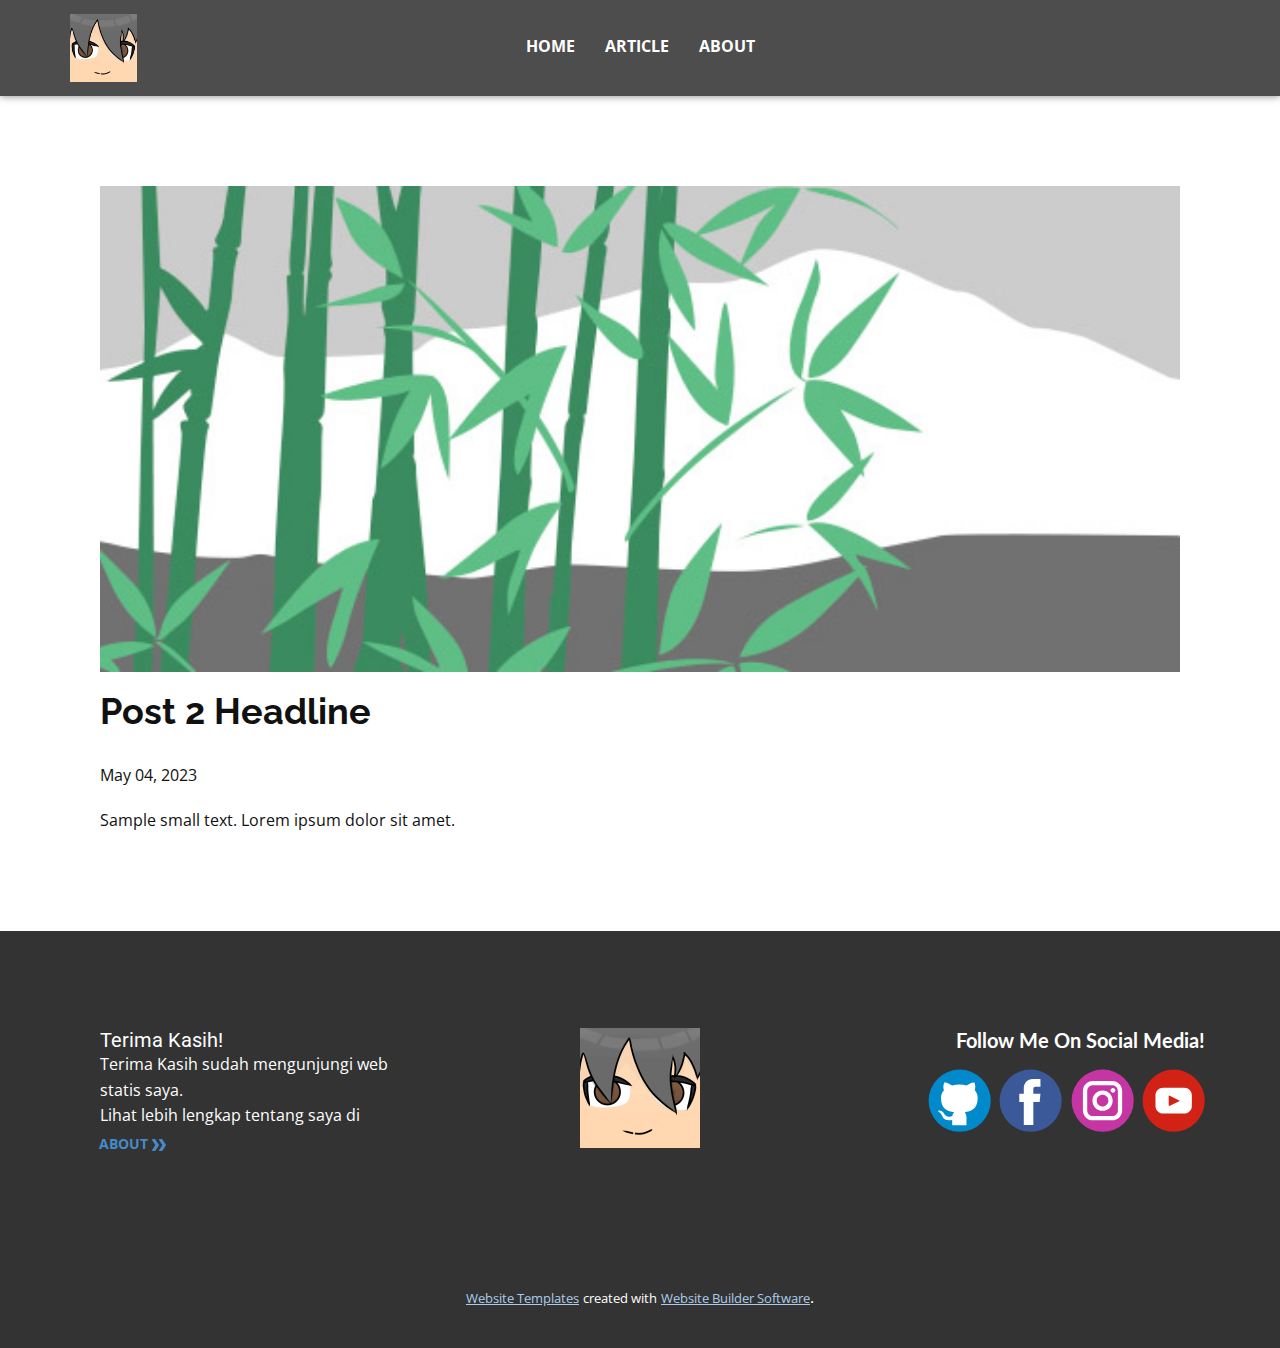
<file: blog/post-1.html>
<!DOCTYPE html>
<html style="font-size: 16px;" lang="en"><head>
    <meta name="viewport" content="width=device-width, initial-scale=1.0">
    <meta charset="utf-8">
    <meta name="keywords" content="Post 1 Headline">
    <meta name="description" content="">
    <title>Post 2 Headline</title>
    <link rel="stylesheet" href="../nicepage.css" media="screen">
<link rel="stylesheet" href="../Post-Template.css" media="screen">
    <script class="u-script" type="text/javascript" src="../jquery.js" defer=""></script>
    <script class="u-script" type="text/javascript" src="../nicepage.js" defer=""></script>
    <meta name="generator" content="Nicepage 5.5.0, nicepage.com">
    <link id="u-theme-google-font" rel="stylesheet" href="https://fonts.googleapis.com/css?family=Roboto:100,100i,300,300i,400,400i,500,500i,700,700i,900,900i|Open+Sans:300,300i,400,400i,500,500i,600,600i,700,700i,800,800i">
    <link id="u-page-google-font" rel="stylesheet" href="https://fonts.googleapis.com/css?family=Raleway:100,100i,200,200i,300,300i,400,400i,500,500i,600,600i,700,700i,800,800i,900,900i|Lato:100,100i,300,300i,400,400i,700,700i,900,900i">
    
    
    <script type="application/ld+json">{
		"@context": "http://schema.org",
		"@type": "Organization",
		"name": "KegiatanLebaran",
		"logo": "images/JuLD.jpg",
		"sameAs": [
				"https://github.com/ItisJuL",
				"https://m.facebook.com/zulfa.prawiranegara7",
				"https://www.instagram.com/_jull18",
				"https://youtube.com/@ZulfaPrawiranegara"
		]
}</script>
    <meta name="theme-color" content="#478ac9">
  <meta data-intl-tel-input-cdn-path="intlTelInput/"></head>
  <body class="u-body u-xl-mode" data-lang="en"><header class="u-box-shadow u-clearfix u-grey-70 u-header u-header" id="sec-aa8e"><div class="u-clearfix u-sheet u-sheet-1">
        <a href="https://nicepage.com" class="u-image u-logo u-image-1" data-image-width="960" data-image-height="960">
          <img src="../images/JuLD.jpg" class="u-logo-image u-logo-image-1">
        </a>
        <nav class="u-menu u-menu-one-level u-offcanvas u-menu-1">
          <div class="menu-collapse" style="font-size: 1rem; letter-spacing: 0px; font-weight: 700; text-transform: uppercase;">
            <a class="u-button-style u-custom-active-border-color u-custom-active-color u-custom-border u-custom-border-color u-custom-border-radius u-custom-borders u-custom-hover-border-color u-custom-hover-color u-custom-left-right-menu-spacing u-custom-padding-bottom u-custom-text-active-color u-custom-text-color u-custom-text-hover-color u-custom-top-bottom-menu-spacing u-nav-link u-text-active-palette-1-base u-text-hover-palette-2-base" href="#">
              <svg class="u-svg-link" viewBox="0 0 24 24"><use xmlns:xlink="http://www.w3.org/1999/xlink" xlink:href="#menu-hamburger"></use></svg>
              <svg class="u-svg-content" version="1.1" id="menu-hamburger" viewBox="0 0 16 16" x="0px" y="0px" xmlns:xlink="http://www.w3.org/1999/xlink" xmlns="http://www.w3.org/2000/svg"><g><rect y="1" width="16" height="2"></rect><rect y="7" width="16" height="2"></rect><rect y="13" width="16" height="2"></rect>
</g></svg>
            </a>
          </div>
          <div class="u-custom-menu u-nav-container">
            <ul class="u-nav u-spacing-30 u-unstyled u-nav-1"><li class="u-nav-item"><a class="u-border-5 u-border-active-palette-3-base u-border-hover-palette-3-light-1 u-border-no-left u-border-no-right u-border-no-top u-button-style u-nav-link u-radius-5 u-text-active-palette-3-base u-text-hover-palette-3-light-1" href="../Home.html" style="padding: 10px 0px;">Home</a>
</li><li class="u-nav-item"><a class="u-border-5 u-border-active-palette-3-base u-border-hover-palette-3-light-1 u-border-no-left u-border-no-right u-border-no-top u-button-style u-nav-link u-radius-5 u-text-active-palette-3-base u-text-hover-palette-3-light-1" href="../Article.html" style="padding: 10px 0px;">Article</a>
</li><li class="u-nav-item"><a class="u-border-5 u-border-active-palette-3-base u-border-hover-palette-3-light-1 u-border-no-left u-border-no-right u-border-no-top u-button-style u-nav-link u-radius-5 u-text-active-palette-3-base u-text-hover-palette-3-light-1" href="../About.html" style="padding: 10px 0px;">About</a>
</li></ul>
          </div>
          <div class="u-custom-menu u-nav-container-collapse">
            <div class="u-black u-container-style u-inner-container-layout u-opacity u-opacity-95 u-sidenav">
              <div class="u-inner-container-layout u-sidenav-overflow">
                <div class="u-menu-close"></div>
                <ul class="u-align-center u-nav u-popupmenu-items u-unstyled u-nav-2"><li class="u-nav-item"><a class="u-button-style u-nav-link" href="../Home.html">Home</a>
</li><li class="u-nav-item"><a class="u-button-style u-nav-link" href="../Article.html">Article</a>
</li><li class="u-nav-item"><a class="u-button-style u-nav-link" href="../About.html">About</a>
</li></ul>
              </div>
            </div>
            <div class="u-black u-menu-overlay u-opacity u-opacity-70"></div>
          </div>
        </nav>
      </div></header>
    <section class="u-align-center u-clearfix u-section-1" id="sec-6c7c">
      <div class="u-clearfix u-sheet u-valign-middle-md u-valign-middle-sm u-valign-middle-xs u-sheet-1"><!--post_details--><!--post_details_options_json--><!--{"source":""}--><!--/post_details_options_json--><!--blog_post-->
        <div class="u-container-style u-expanded-width u-post-details u-post-details-1">
          <div class="u-container-layout u-valign-middle u-container-layout-1"><!--blog_post_image-->
            <img alt="" class="u-blog-control u-expanded-width u-image u-image-default u-image-1" src="../images/68f64b9d.jpeg"><!--/blog_post_image--><!--blog_post_header-->
            <h2 class="u-blog-control u-text u-text-1">Post 2 Headline</h2><!--/blog_post_header--><!--blog_post_metadata-->
            <div class="u-blog-control u-metadata u-metadata-1"><!--blog_post_metadata_date-->
              <span class="u-meta-date u-meta-icon">May 04, 2023</span><!--/blog_post_metadata_date--><!--blog_post_metadata_category-->
              <!--/blog_post_metadata_category--><!--blog_post_metadata_comments-->
              <!--/blog_post_metadata_comments-->
            </div><!--/blog_post_metadata--><!--blog_post_content-->
            <div class="u-align-justify u-blog-control u-post-content u-text u-text-2 fr-view">
  Sample small text. Lorem ipsum dolor sit amet.
  </div><!--/blog_post_content-->
          </div>
        </div><!--/blog_post--><!--/post_details-->
      </div>
    </section>
    
    
    <footer class="u-clearfix u-footer u-grey-80" id="sec-52f9"><div class="u-clearfix u-sheet u-sheet-1">
        <div class="u-clearfix u-expanded-width u-gutter-30 u-layout-wrap u-layout-wrap-1">
          <div class="u-gutter-0 u-layout">
            <div class="u-layout-row">
              <div class="u-align-left u-container-style u-layout-cell u-left-cell u-size-20 u-layout-cell-1">
                <div class="u-container-layout u-container-layout-1"><!--position-->
                  <div data-position="" class="u-position u-position-1"><!--block-->
                    <div class="u-block">
                      <div class="u-block-container u-clearfix"><!--block_header-->
                        <h5 class="u-block-header u-text"><!--block_header_content-->Terima Kasih!<br><!--/block_header_content-->
                        </h5><!--/block_header--><!--block_content-->
                        <div class="u-block-content u-text"><!--block_content_content-->Terima Kasih sudah mengunjungi web statis saya.<br>Lihat lebih lengkap tentang saya di<!--/block_content_content-->
                        </div><!--/block_content-->
                      </div>
                    </div><!--/block-->
                  </div><!--/position-->
                  <a href="../About.html" class="u-btn u-button-style u-none u-text-hover-palette-3-base u-text-palette-1-base u-btn-1">About&nbsp;<span class="u-icon u-text-palette-1-base"><svg class="u-svg-content" viewBox="0 -32 426.66667 426" style="width: 1em; height: 1em;"><path d="m213.332031 181.667969c0 4.265625-1.277343 8.53125-3.625 11.730469l-106.667969 160c-3.839843 5.761718-10.238281 9.601562-17.707031 9.601562h-64c-11.730469 0-21.332031-9.601562-21.332031-21.332031 0-4.269531 1.28125-8.535157 3.625-11.734375l98.773438-148.265625-98.773438-148.269531c-2.34375-3.199219-3.625-7.464844-3.625-11.730469 0-11.734375 9.601562-21.335938 21.332031-21.335938h64c7.46875 0 13.867188 3.839844 17.707031 9.601563l106.667969 160c2.347657 3.199218 3.625 7.464844 3.625 11.734375zm0 0"></path><path d="m426.667969 181.667969c0 4.265625-1.28125 8.53125-3.628907 11.730469l-106.664062 160c-3.839844 5.761718-10.242188 9.601562-17.707031 9.601562h-64c-11.734375 0-21.335938-9.601562-21.335938-21.332031 0-4.269531 1.28125-8.535157 3.628907-11.734375l98.773437-148.265625-98.773437-148.269531c-2.347657-3.199219-3.628907-7.464844-3.628907-11.730469 0-11.734375 9.601563-21.335938 21.335938-21.335938h64c7.464843 0 13.867187 3.839844 17.707031 9.601563l106.664062 160c2.347657 3.199218 3.628907 7.464844 3.628907 11.734375zm0 0"></path></svg><img></span>
                  </a>
                </div>
              </div>
              <div class="u-container-style u-layout-cell u-size-20 u-layout-cell-2">
                <div class="u-container-layout u-valign-middle u-container-layout-2">
                  <a href="https://nicepage.com" class="u-image u-logo u-image-1" data-image-width="960" data-image-height="960">
                    <img src="../images/JuLD.jpg" class="u-logo-image u-logo-image-1">
                  </a>
                </div>
              </div>
              <div class="u-align-right u-container-style u-layout-cell u-right-cell u-size-20 u-layout-cell-3">
                <div class="u-container-layout u-container-layout-3">
                  <h5 class="u-custom-font u-font-lato u-text u-text-default u-text-3">Follow Me On Social Media!</h5>
                  <div class="u-social-icons u-spacing-8 u-social-icons-1">
                    <a class="u-social-url" target="_blank" data-type="Github" title="Github" href="https://github.com/ItisJuL"><span class="u-icon u-social-github u-social-icon u-icon-2"><svg class="u-svg-link" preserveAspectRatio="xMidYMin slice" viewBox="0 0 112 112" style=""><use xmlns:xlink="http://www.w3.org/1999/xlink" xlink:href="#svg-8fb8"></use></svg><svg class="u-svg-content" viewBox="0 0 112 112" x="0" y="0" id="svg-8fb8"><circle fill="currentColor" cx="56.1" cy="56.1" r="55"></circle><path fill="#FFFFFF" d="M88,51.3c0-5.5-1.9-10.2-5.3-13.7c0.6-1.3,2.3-6.5-0.5-13.5c0,0-4.2-1.4-14,5.3c-4.1-1.1-8.4-1.7-12.7-1.8
	c-4.3,0-8.7,0.6-12.7,1.8c-9.7-6.6-14-5.3-14-5.3c-2.8,7-1,12.2-0.5,13.5C25,41.2,23,45.7,23,51.3c0,19.6,11.9,23.9,23.3,25.2
	c-1.5,1.3-2.8,3.5-3.2,6.8c-3,1.3-10.2,3.6-14.9-4.3c0,0-2.7-4.9-7.8-5.3c0,0-5-0.1-0.4,3.1c0,0,3.3,1.6,5.6,7.5c0,0,3,9.1,17.2,6
	c0,4.3,0.1,8.3,0.1,9.5h25.2c0-1.7,0.1-7.2,0.1-14c0-4.7-1.7-7.9-3.4-9.4C76,75.2,88,70.9,88,51.3z"></path></svg></span>
                    </a>
                    <a class="u-social-url" title="facebook" target="_blank" href="https://m.facebook.com/zulfa.prawiranegara7"><span class="u-icon u-social-facebook u-social-icon u-icon-3"><svg class="u-svg-link" preserveAspectRatio="xMidYMin slice" viewBox="0 0 112 112" style=""><use xmlns:xlink="http://www.w3.org/1999/xlink" xlink:href="#svg-d271"></use></svg><svg class="u-svg-content" viewBox="0 0 112 112" x="0" y="0" id="svg-d271"><circle fill="currentColor" cx="56.1" cy="56.1" r="55"></circle><path fill="#FFFFFF" d="M73.5,31.6h-9.1c-1.4,0-3.6,0.8-3.6,3.9v8.5h12.6L72,58.3H60.8v40.8H43.9V58.3h-8V43.9h8v-9.2
      c0-6.7,3.1-17,17-17h12.5v13.9H73.5z"></path></svg></span>
                    </a>
                    <a class="u-social-url" title="instagram" target="_blank" href="https://www.instagram.com/_jull18"><span class="u-icon u-social-icon u-social-instagram u-icon-4"><svg class="u-svg-link" preserveAspectRatio="xMidYMin slice" viewBox="0 0 112 112" style=""><use xmlns:xlink="http://www.w3.org/1999/xlink" xlink:href="#svg-2108"></use></svg><svg class="u-svg-content" viewBox="0 0 112 112" x="0" y="0" id="svg-2108"><circle fill="currentColor" cx="56.1" cy="56.1" r="55"></circle><path fill="#FFFFFF" d="M55.9,38.2c-9.9,0-17.9,8-17.9,17.9C38,66,46,74,55.9,74c9.9,0,17.9-8,17.9-17.9C73.8,46.2,65.8,38.2,55.9,38.2
      z M55.9,66.4c-5.7,0-10.3-4.6-10.3-10.3c-0.1-5.7,4.6-10.3,10.3-10.3c5.7,0,10.3,4.6,10.3,10.3C66.2,61.8,61.6,66.4,55.9,66.4z"></path><path fill="#FFFFFF" d="M74.3,33.5c-2.3,0-4.2,1.9-4.2,4.2s1.9,4.2,4.2,4.2s4.2-1.9,4.2-4.2S76.6,33.5,74.3,33.5z"></path><path fill="#FFFFFF" d="M73.1,21.3H38.6c-9.7,0-17.5,7.9-17.5,17.5v34.5c0,9.7,7.9,17.6,17.5,17.6h34.5c9.7,0,17.5-7.9,17.5-17.5V38.8
      C90.6,29.1,82.7,21.3,73.1,21.3z M83,73.3c0,5.5-4.5,9.9-9.9,9.9H38.6c-5.5,0-9.9-4.5-9.9-9.9V38.8c0-5.5,4.5-9.9,9.9-9.9h34.5
      c5.5,0,9.9,4.5,9.9,9.9V73.3z"></path></svg></span>
                    </a>
                    <a class="u-social-url" target="_blank" data-type="YouTube" title="YouTube" href="https://youtube.com/@ZulfaPrawiranegara"><span class="u-icon u-social-icon u-social-youtube u-icon-5"><svg class="u-svg-link" preserveAspectRatio="xMidYMin slice" viewBox="0 0 112 112" style=""><use xmlns:xlink="http://www.w3.org/1999/xlink" xlink:href="#svg-083c"></use></svg><svg class="u-svg-content" viewBox="0 0 112 112" x="0" y="0" id="svg-083c"><circle fill="currentColor" cx="56.1" cy="56.1" r="55"></circle><path fill="#FFFFFF" d="M74.9,33.3H37.3c-7.4,0-13.4,6-13.4,13.4v18.8c0,7.4,6,13.4,13.4,13.4h37.6c7.4,0,13.4-6,13.4-13.4V46.7 C88.3,39.3,82.3,33.3,74.9,33.3L74.9,33.3z M65.9,57l-17.6,8.4c-0.5,0.2-1-0.1-1-0.6V47.5c0-0.5,0.6-0.9,1-0.6l17.6,8.9 C66.4,56,66.4,56.8,65.9,57L65.9,57z"></path></svg></span>
                    </a>
                  </div>
                </div>
              </div>
            </div>
          </div>
        </div>
      </div></footer>
    <section class="u-backlink u-clearfix u-grey-80">
      <a class="u-link" href="https://nicepage.com/website-templates" target="_blank">
        <span>Website Templates</span>
      </a>
      <p class="u-text">
        <span>created with</span>
      </p>
      <a class="u-link" href="" target="_blank">
        <span>Website Builder Software</span>
      </a>. 
    </section>
  
</body></html>
</file>
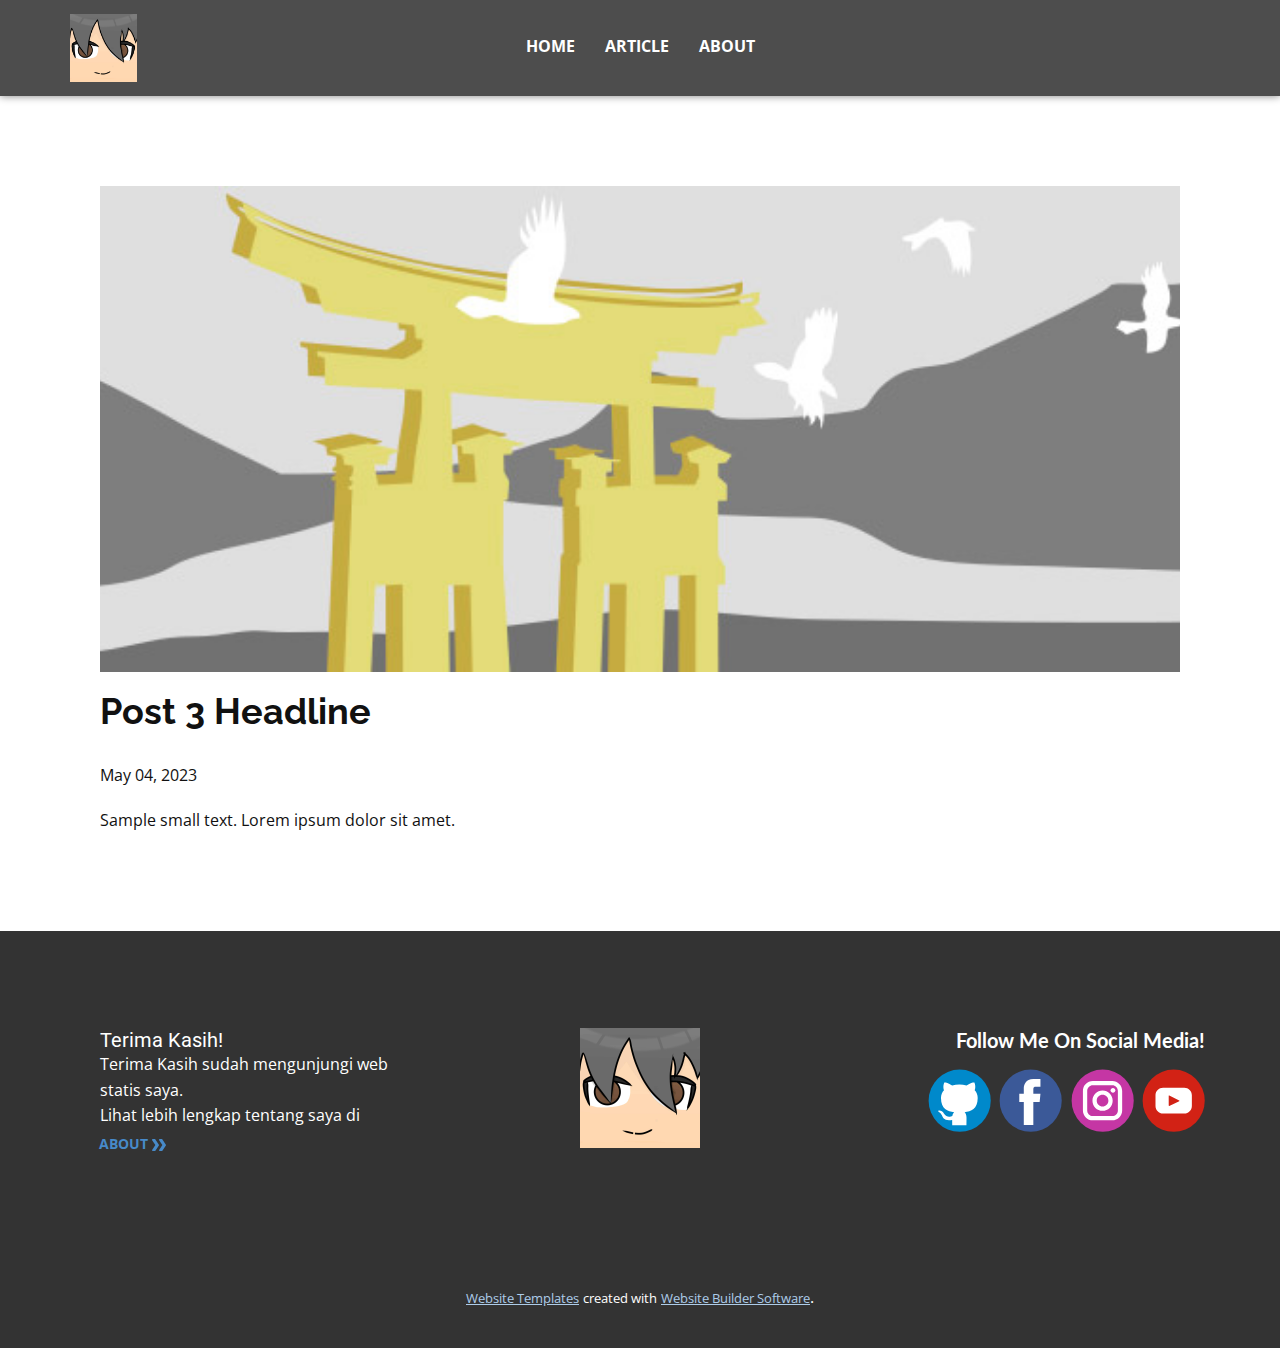
<file: blog/post-2.html>
<!DOCTYPE html>
<html style="font-size: 16px;" lang="en"><head>
    <meta name="viewport" content="width=device-width, initial-scale=1.0">
    <meta charset="utf-8">
    <meta name="keywords" content="Post 1 Headline">
    <meta name="description" content="">
    <title>Post 3 Headline</title>
    <link rel="stylesheet" href="../nicepage.css" media="screen">
<link rel="stylesheet" href="../Post-Template.css" media="screen">
    <script class="u-script" type="text/javascript" src="../jquery.js" defer=""></script>
    <script class="u-script" type="text/javascript" src="../nicepage.js" defer=""></script>
    <meta name="generator" content="Nicepage 5.5.0, nicepage.com">
    <link id="u-theme-google-font" rel="stylesheet" href="https://fonts.googleapis.com/css?family=Roboto:100,100i,300,300i,400,400i,500,500i,700,700i,900,900i|Open+Sans:300,300i,400,400i,500,500i,600,600i,700,700i,800,800i">
    <link id="u-page-google-font" rel="stylesheet" href="https://fonts.googleapis.com/css?family=Raleway:100,100i,200,200i,300,300i,400,400i,500,500i,600,600i,700,700i,800,800i,900,900i|Lato:100,100i,300,300i,400,400i,700,700i,900,900i">
    
    
    <script type="application/ld+json">{
		"@context": "http://schema.org",
		"@type": "Organization",
		"name": "KegiatanLebaran",
		"logo": "images/JuLD.jpg",
		"sameAs": [
				"https://github.com/ItisJuL",
				"https://m.facebook.com/zulfa.prawiranegara7",
				"https://www.instagram.com/_jull18",
				"https://youtube.com/@ZulfaPrawiranegara"
		]
}</script>
    <meta name="theme-color" content="#478ac9">
  <meta data-intl-tel-input-cdn-path="intlTelInput/"></head>
  <body class="u-body u-xl-mode" data-lang="en"><header class="u-box-shadow u-clearfix u-grey-70 u-header u-header" id="sec-aa8e"><div class="u-clearfix u-sheet u-sheet-1">
        <a href="https://nicepage.com" class="u-image u-logo u-image-1" data-image-width="960" data-image-height="960">
          <img src="../images/JuLD.jpg" class="u-logo-image u-logo-image-1">
        </a>
        <nav class="u-menu u-menu-one-level u-offcanvas u-menu-1">
          <div class="menu-collapse" style="font-size: 1rem; letter-spacing: 0px; font-weight: 700; text-transform: uppercase;">
            <a class="u-button-style u-custom-active-border-color u-custom-active-color u-custom-border u-custom-border-color u-custom-border-radius u-custom-borders u-custom-hover-border-color u-custom-hover-color u-custom-left-right-menu-spacing u-custom-padding-bottom u-custom-text-active-color u-custom-text-color u-custom-text-hover-color u-custom-top-bottom-menu-spacing u-nav-link u-text-active-palette-1-base u-text-hover-palette-2-base" href="#">
              <svg class="u-svg-link" viewBox="0 0 24 24"><use xmlns:xlink="http://www.w3.org/1999/xlink" xlink:href="#menu-hamburger"></use></svg>
              <svg class="u-svg-content" version="1.1" id="menu-hamburger" viewBox="0 0 16 16" x="0px" y="0px" xmlns:xlink="http://www.w3.org/1999/xlink" xmlns="http://www.w3.org/2000/svg"><g><rect y="1" width="16" height="2"></rect><rect y="7" width="16" height="2"></rect><rect y="13" width="16" height="2"></rect>
</g></svg>
            </a>
          </div>
          <div class="u-custom-menu u-nav-container">
            <ul class="u-nav u-spacing-30 u-unstyled u-nav-1"><li class="u-nav-item"><a class="u-border-5 u-border-active-palette-3-base u-border-hover-palette-3-light-1 u-border-no-left u-border-no-right u-border-no-top u-button-style u-nav-link u-radius-5 u-text-active-palette-3-base u-text-hover-palette-3-light-1" href="../Home.html" style="padding: 10px 0px;">Home</a>
</li><li class="u-nav-item"><a class="u-border-5 u-border-active-palette-3-base u-border-hover-palette-3-light-1 u-border-no-left u-border-no-right u-border-no-top u-button-style u-nav-link u-radius-5 u-text-active-palette-3-base u-text-hover-palette-3-light-1" href="../Article.html" style="padding: 10px 0px;">Article</a>
</li><li class="u-nav-item"><a class="u-border-5 u-border-active-palette-3-base u-border-hover-palette-3-light-1 u-border-no-left u-border-no-right u-border-no-top u-button-style u-nav-link u-radius-5 u-text-active-palette-3-base u-text-hover-palette-3-light-1" href="../About.html" style="padding: 10px 0px;">About</a>
</li></ul>
          </div>
          <div class="u-custom-menu u-nav-container-collapse">
            <div class="u-black u-container-style u-inner-container-layout u-opacity u-opacity-95 u-sidenav">
              <div class="u-inner-container-layout u-sidenav-overflow">
                <div class="u-menu-close"></div>
                <ul class="u-align-center u-nav u-popupmenu-items u-unstyled u-nav-2"><li class="u-nav-item"><a class="u-button-style u-nav-link" href="../Home.html">Home</a>
</li><li class="u-nav-item"><a class="u-button-style u-nav-link" href="../Article.html">Article</a>
</li><li class="u-nav-item"><a class="u-button-style u-nav-link" href="../About.html">About</a>
</li></ul>
              </div>
            </div>
            <div class="u-black u-menu-overlay u-opacity u-opacity-70"></div>
          </div>
        </nav>
      </div></header>
    <section class="u-align-center u-clearfix u-section-1" id="sec-6c7c">
      <div class="u-clearfix u-sheet u-valign-middle-md u-valign-middle-sm u-valign-middle-xs u-sheet-1"><!--post_details--><!--post_details_options_json--><!--{"source":""}--><!--/post_details_options_json--><!--blog_post-->
        <div class="u-container-style u-expanded-width u-post-details u-post-details-1">
          <div class="u-container-layout u-valign-middle u-container-layout-1"><!--blog_post_image-->
            <img alt="" class="u-blog-control u-expanded-width u-image u-image-default u-image-1" src="../images/8ad73f3c.jpeg"><!--/blog_post_image--><!--blog_post_header-->
            <h2 class="u-blog-control u-text u-text-1">Post 3 Headline</h2><!--/blog_post_header--><!--blog_post_metadata-->
            <div class="u-blog-control u-metadata u-metadata-1"><!--blog_post_metadata_date-->
              <span class="u-meta-date u-meta-icon">May 04, 2023</span><!--/blog_post_metadata_date--><!--blog_post_metadata_category-->
              <!--/blog_post_metadata_category--><!--blog_post_metadata_comments-->
              <!--/blog_post_metadata_comments-->
            </div><!--/blog_post_metadata--><!--blog_post_content-->
            <div class="u-align-justify u-blog-control u-post-content u-text u-text-2 fr-view">
  Sample small text. Lorem ipsum dolor sit amet.
  </div><!--/blog_post_content-->
          </div>
        </div><!--/blog_post--><!--/post_details-->
      </div>
    </section>
    
    
    <footer class="u-clearfix u-footer u-grey-80" id="sec-52f9"><div class="u-clearfix u-sheet u-sheet-1">
        <div class="u-clearfix u-expanded-width u-gutter-30 u-layout-wrap u-layout-wrap-1">
          <div class="u-gutter-0 u-layout">
            <div class="u-layout-row">
              <div class="u-align-left u-container-style u-layout-cell u-left-cell u-size-20 u-layout-cell-1">
                <div class="u-container-layout u-container-layout-1"><!--position-->
                  <div data-position="" class="u-position u-position-1"><!--block-->
                    <div class="u-block">
                      <div class="u-block-container u-clearfix"><!--block_header-->
                        <h5 class="u-block-header u-text"><!--block_header_content-->Terima Kasih!<br><!--/block_header_content-->
                        </h5><!--/block_header--><!--block_content-->
                        <div class="u-block-content u-text"><!--block_content_content-->Terima Kasih sudah mengunjungi web statis saya.<br>Lihat lebih lengkap tentang saya di<!--/block_content_content-->
                        </div><!--/block_content-->
                      </div>
                    </div><!--/block-->
                  </div><!--/position-->
                  <a href="../About.html" class="u-btn u-button-style u-none u-text-hover-palette-3-base u-text-palette-1-base u-btn-1">About&nbsp;<span class="u-icon u-text-palette-1-base"><svg class="u-svg-content" viewBox="0 -32 426.66667 426" style="width: 1em; height: 1em;"><path d="m213.332031 181.667969c0 4.265625-1.277343 8.53125-3.625 11.730469l-106.667969 160c-3.839843 5.761718-10.238281 9.601562-17.707031 9.601562h-64c-11.730469 0-21.332031-9.601562-21.332031-21.332031 0-4.269531 1.28125-8.535157 3.625-11.734375l98.773438-148.265625-98.773438-148.269531c-2.34375-3.199219-3.625-7.464844-3.625-11.730469 0-11.734375 9.601562-21.335938 21.332031-21.335938h64c7.46875 0 13.867188 3.839844 17.707031 9.601563l106.667969 160c2.347657 3.199218 3.625 7.464844 3.625 11.734375zm0 0"></path><path d="m426.667969 181.667969c0 4.265625-1.28125 8.53125-3.628907 11.730469l-106.664062 160c-3.839844 5.761718-10.242188 9.601562-17.707031 9.601562h-64c-11.734375 0-21.335938-9.601562-21.335938-21.332031 0-4.269531 1.28125-8.535157 3.628907-11.734375l98.773437-148.265625-98.773437-148.269531c-2.347657-3.199219-3.628907-7.464844-3.628907-11.730469 0-11.734375 9.601563-21.335938 21.335938-21.335938h64c7.464843 0 13.867187 3.839844 17.707031 9.601563l106.664062 160c2.347657 3.199218 3.628907 7.464844 3.628907 11.734375zm0 0"></path></svg><img></span>
                  </a>
                </div>
              </div>
              <div class="u-container-style u-layout-cell u-size-20 u-layout-cell-2">
                <div class="u-container-layout u-valign-middle u-container-layout-2">
                  <a href="https://nicepage.com" class="u-image u-logo u-image-1" data-image-width="960" data-image-height="960">
                    <img src="../images/JuLD.jpg" class="u-logo-image u-logo-image-1">
                  </a>
                </div>
              </div>
              <div class="u-align-right u-container-style u-layout-cell u-right-cell u-size-20 u-layout-cell-3">
                <div class="u-container-layout u-container-layout-3">
                  <h5 class="u-custom-font u-font-lato u-text u-text-default u-text-3">Follow Me On Social Media!</h5>
                  <div class="u-social-icons u-spacing-8 u-social-icons-1">
                    <a class="u-social-url" target="_blank" data-type="Github" title="Github" href="https://github.com/ItisJuL"><span class="u-icon u-social-github u-social-icon u-icon-2"><svg class="u-svg-link" preserveAspectRatio="xMidYMin slice" viewBox="0 0 112 112" style=""><use xmlns:xlink="http://www.w3.org/1999/xlink" xlink:href="#svg-8fb8"></use></svg><svg class="u-svg-content" viewBox="0 0 112 112" x="0" y="0" id="svg-8fb8"><circle fill="currentColor" cx="56.1" cy="56.1" r="55"></circle><path fill="#FFFFFF" d="M88,51.3c0-5.5-1.9-10.2-5.3-13.7c0.6-1.3,2.3-6.5-0.5-13.5c0,0-4.2-1.4-14,5.3c-4.1-1.1-8.4-1.7-12.7-1.8
	c-4.3,0-8.7,0.6-12.7,1.8c-9.7-6.6-14-5.3-14-5.3c-2.8,7-1,12.2-0.5,13.5C25,41.2,23,45.7,23,51.3c0,19.6,11.9,23.9,23.3,25.2
	c-1.5,1.3-2.8,3.5-3.2,6.8c-3,1.3-10.2,3.6-14.9-4.3c0,0-2.7-4.9-7.8-5.3c0,0-5-0.1-0.4,3.1c0,0,3.3,1.6,5.6,7.5c0,0,3,9.1,17.2,6
	c0,4.3,0.1,8.3,0.1,9.5h25.2c0-1.7,0.1-7.2,0.1-14c0-4.7-1.7-7.9-3.4-9.4C76,75.2,88,70.9,88,51.3z"></path></svg></span>
                    </a>
                    <a class="u-social-url" title="facebook" target="_blank" href="https://m.facebook.com/zulfa.prawiranegara7"><span class="u-icon u-social-facebook u-social-icon u-icon-3"><svg class="u-svg-link" preserveAspectRatio="xMidYMin slice" viewBox="0 0 112 112" style=""><use xmlns:xlink="http://www.w3.org/1999/xlink" xlink:href="#svg-d271"></use></svg><svg class="u-svg-content" viewBox="0 0 112 112" x="0" y="0" id="svg-d271"><circle fill="currentColor" cx="56.1" cy="56.1" r="55"></circle><path fill="#FFFFFF" d="M73.5,31.6h-9.1c-1.4,0-3.6,0.8-3.6,3.9v8.5h12.6L72,58.3H60.8v40.8H43.9V58.3h-8V43.9h8v-9.2
      c0-6.7,3.1-17,17-17h12.5v13.9H73.5z"></path></svg></span>
                    </a>
                    <a class="u-social-url" title="instagram" target="_blank" href="https://www.instagram.com/_jull18"><span class="u-icon u-social-icon u-social-instagram u-icon-4"><svg class="u-svg-link" preserveAspectRatio="xMidYMin slice" viewBox="0 0 112 112" style=""><use xmlns:xlink="http://www.w3.org/1999/xlink" xlink:href="#svg-2108"></use></svg><svg class="u-svg-content" viewBox="0 0 112 112" x="0" y="0" id="svg-2108"><circle fill="currentColor" cx="56.1" cy="56.1" r="55"></circle><path fill="#FFFFFF" d="M55.9,38.2c-9.9,0-17.9,8-17.9,17.9C38,66,46,74,55.9,74c9.9,0,17.9-8,17.9-17.9C73.8,46.2,65.8,38.2,55.9,38.2
      z M55.9,66.4c-5.7,0-10.3-4.6-10.3-10.3c-0.1-5.7,4.6-10.3,10.3-10.3c5.7,0,10.3,4.6,10.3,10.3C66.2,61.8,61.6,66.4,55.9,66.4z"></path><path fill="#FFFFFF" d="M74.3,33.5c-2.3,0-4.2,1.9-4.2,4.2s1.9,4.2,4.2,4.2s4.2-1.9,4.2-4.2S76.6,33.5,74.3,33.5z"></path><path fill="#FFFFFF" d="M73.1,21.3H38.6c-9.7,0-17.5,7.9-17.5,17.5v34.5c0,9.7,7.9,17.6,17.5,17.6h34.5c9.7,0,17.5-7.9,17.5-17.5V38.8
      C90.6,29.1,82.7,21.3,73.1,21.3z M83,73.3c0,5.5-4.5,9.9-9.9,9.9H38.6c-5.5,0-9.9-4.5-9.9-9.9V38.8c0-5.5,4.5-9.9,9.9-9.9h34.5
      c5.5,0,9.9,4.5,9.9,9.9V73.3z"></path></svg></span>
                    </a>
                    <a class="u-social-url" target="_blank" data-type="YouTube" title="YouTube" href="https://youtube.com/@ZulfaPrawiranegara"><span class="u-icon u-social-icon u-social-youtube u-icon-5"><svg class="u-svg-link" preserveAspectRatio="xMidYMin slice" viewBox="0 0 112 112" style=""><use xmlns:xlink="http://www.w3.org/1999/xlink" xlink:href="#svg-083c"></use></svg><svg class="u-svg-content" viewBox="0 0 112 112" x="0" y="0" id="svg-083c"><circle fill="currentColor" cx="56.1" cy="56.1" r="55"></circle><path fill="#FFFFFF" d="M74.9,33.3H37.3c-7.4,0-13.4,6-13.4,13.4v18.8c0,7.4,6,13.4,13.4,13.4h37.6c7.4,0,13.4-6,13.4-13.4V46.7 C88.3,39.3,82.3,33.3,74.9,33.3L74.9,33.3z M65.9,57l-17.6,8.4c-0.5,0.2-1-0.1-1-0.6V47.5c0-0.5,0.6-0.9,1-0.6l17.6,8.9 C66.4,56,66.4,56.8,65.9,57L65.9,57z"></path></svg></span>
                    </a>
                  </div>
                </div>
              </div>
            </div>
          </div>
        </div>
      </div></footer>
    <section class="u-backlink u-clearfix u-grey-80">
      <a class="u-link" href="https://nicepage.com/website-templates" target="_blank">
        <span>Website Templates</span>
      </a>
      <p class="u-text">
        <span>created with</span>
      </p>
      <a class="u-link" href="" target="_blank">
        <span>Website Builder Software</span>
      </a>. 
    </section>
  
</body></html>
</file>
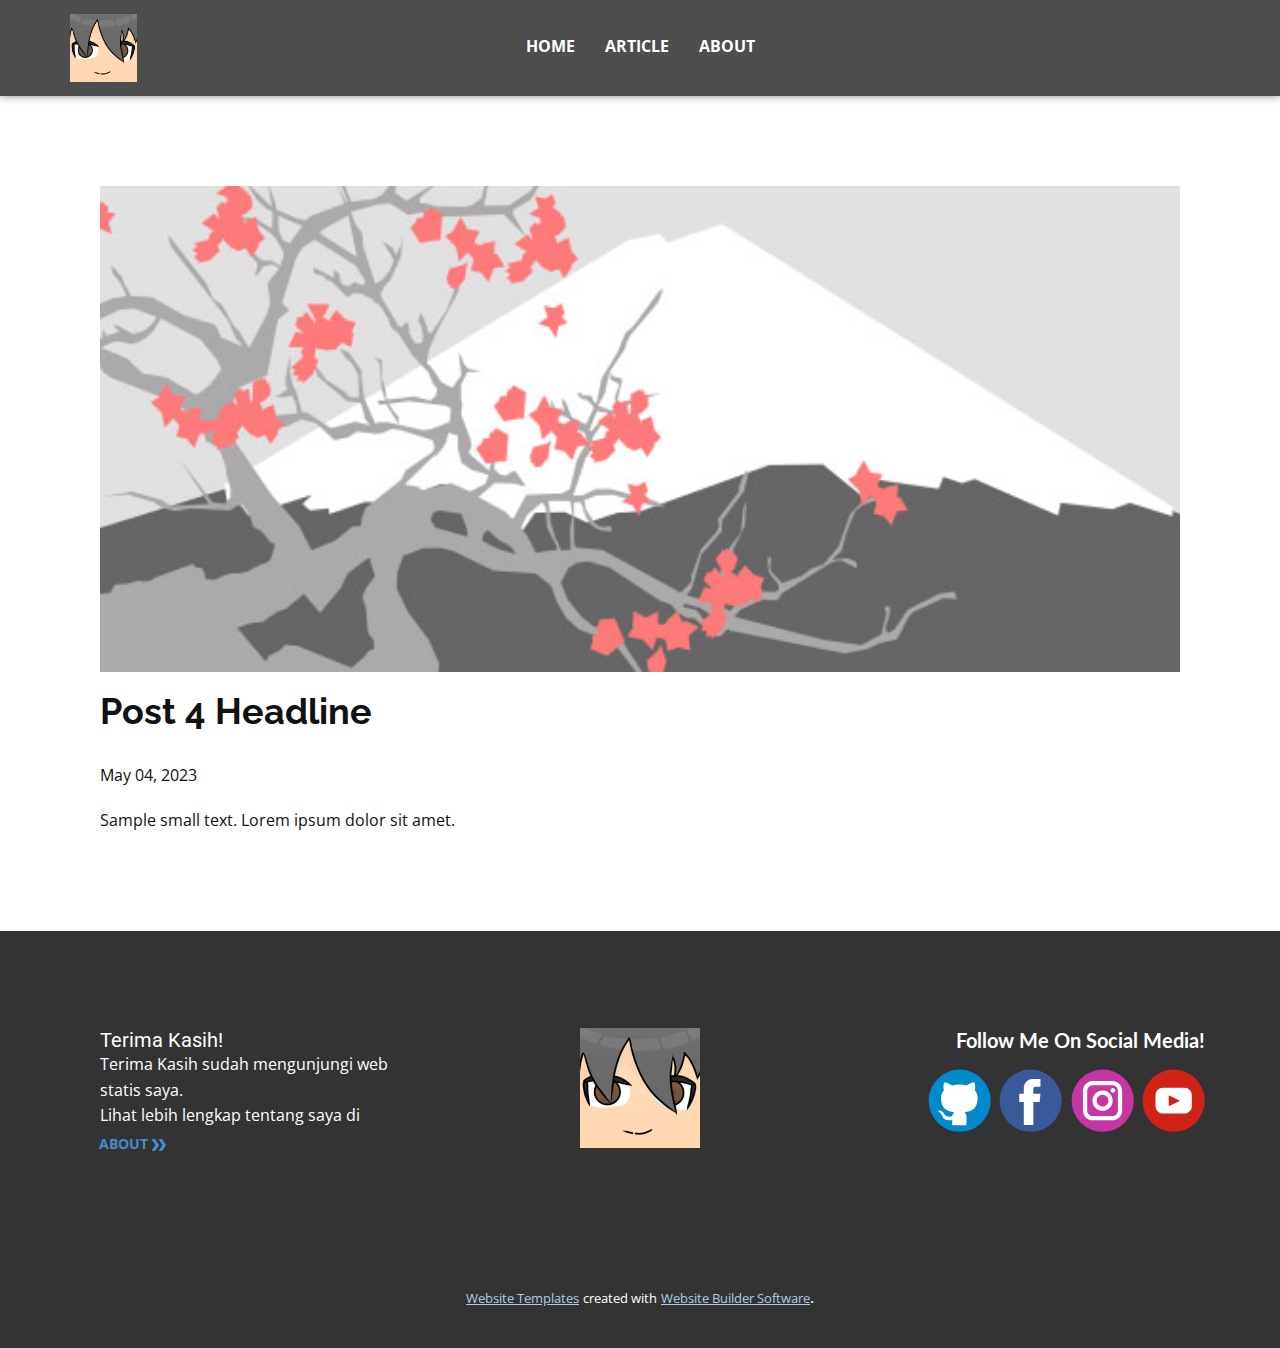
<file: blog/post-3.html>
<!DOCTYPE html>
<html style="font-size: 16px;" lang="en"><head>
    <meta name="viewport" content="width=device-width, initial-scale=1.0">
    <meta charset="utf-8">
    <meta name="keywords" content="Post 1 Headline">
    <meta name="description" content="">
    <title>Post 4 Headline</title>
    <link rel="stylesheet" href="../nicepage.css" media="screen">
<link rel="stylesheet" href="../Post-Template.css" media="screen">
    <script class="u-script" type="text/javascript" src="../jquery.js" defer=""></script>
    <script class="u-script" type="text/javascript" src="../nicepage.js" defer=""></script>
    <meta name="generator" content="Nicepage 5.5.0, nicepage.com">
    <link id="u-theme-google-font" rel="stylesheet" href="https://fonts.googleapis.com/css?family=Roboto:100,100i,300,300i,400,400i,500,500i,700,700i,900,900i|Open+Sans:300,300i,400,400i,500,500i,600,600i,700,700i,800,800i">
    <link id="u-page-google-font" rel="stylesheet" href="https://fonts.googleapis.com/css?family=Raleway:100,100i,200,200i,300,300i,400,400i,500,500i,600,600i,700,700i,800,800i,900,900i|Lato:100,100i,300,300i,400,400i,700,700i,900,900i">
    
    
    <script type="application/ld+json">{
		"@context": "http://schema.org",
		"@type": "Organization",
		"name": "KegiatanLebaran",
		"logo": "images/JuLD.jpg",
		"sameAs": [
				"https://github.com/ItisJuL",
				"https://m.facebook.com/zulfa.prawiranegara7",
				"https://www.instagram.com/_jull18",
				"https://youtube.com/@ZulfaPrawiranegara"
		]
}</script>
    <meta name="theme-color" content="#478ac9">
  <meta data-intl-tel-input-cdn-path="intlTelInput/"></head>
  <body class="u-body u-xl-mode" data-lang="en"><header class="u-box-shadow u-clearfix u-grey-70 u-header u-header" id="sec-aa8e"><div class="u-clearfix u-sheet u-sheet-1">
        <a href="https://nicepage.com" class="u-image u-logo u-image-1" data-image-width="960" data-image-height="960">
          <img src="../images/JuLD.jpg" class="u-logo-image u-logo-image-1">
        </a>
        <nav class="u-menu u-menu-one-level u-offcanvas u-menu-1">
          <div class="menu-collapse" style="font-size: 1rem; letter-spacing: 0px; font-weight: 700; text-transform: uppercase;">
            <a class="u-button-style u-custom-active-border-color u-custom-active-color u-custom-border u-custom-border-color u-custom-border-radius u-custom-borders u-custom-hover-border-color u-custom-hover-color u-custom-left-right-menu-spacing u-custom-padding-bottom u-custom-text-active-color u-custom-text-color u-custom-text-hover-color u-custom-top-bottom-menu-spacing u-nav-link u-text-active-palette-1-base u-text-hover-palette-2-base" href="#">
              <svg class="u-svg-link" viewBox="0 0 24 24"><use xmlns:xlink="http://www.w3.org/1999/xlink" xlink:href="#menu-hamburger"></use></svg>
              <svg class="u-svg-content" version="1.1" id="menu-hamburger" viewBox="0 0 16 16" x="0px" y="0px" xmlns:xlink="http://www.w3.org/1999/xlink" xmlns="http://www.w3.org/2000/svg"><g><rect y="1" width="16" height="2"></rect><rect y="7" width="16" height="2"></rect><rect y="13" width="16" height="2"></rect>
</g></svg>
            </a>
          </div>
          <div class="u-custom-menu u-nav-container">
            <ul class="u-nav u-spacing-30 u-unstyled u-nav-1"><li class="u-nav-item"><a class="u-border-5 u-border-active-palette-3-base u-border-hover-palette-3-light-1 u-border-no-left u-border-no-right u-border-no-top u-button-style u-nav-link u-radius-5 u-text-active-palette-3-base u-text-hover-palette-3-light-1" href="../Home.html" style="padding: 10px 0px;">Home</a>
</li><li class="u-nav-item"><a class="u-border-5 u-border-active-palette-3-base u-border-hover-palette-3-light-1 u-border-no-left u-border-no-right u-border-no-top u-button-style u-nav-link u-radius-5 u-text-active-palette-3-base u-text-hover-palette-3-light-1" href="../Article.html" style="padding: 10px 0px;">Article</a>
</li><li class="u-nav-item"><a class="u-border-5 u-border-active-palette-3-base u-border-hover-palette-3-light-1 u-border-no-left u-border-no-right u-border-no-top u-button-style u-nav-link u-radius-5 u-text-active-palette-3-base u-text-hover-palette-3-light-1" href="../About.html" style="padding: 10px 0px;">About</a>
</li></ul>
          </div>
          <div class="u-custom-menu u-nav-container-collapse">
            <div class="u-black u-container-style u-inner-container-layout u-opacity u-opacity-95 u-sidenav">
              <div class="u-inner-container-layout u-sidenav-overflow">
                <div class="u-menu-close"></div>
                <ul class="u-align-center u-nav u-popupmenu-items u-unstyled u-nav-2"><li class="u-nav-item"><a class="u-button-style u-nav-link" href="../Home.html">Home</a>
</li><li class="u-nav-item"><a class="u-button-style u-nav-link" href="../Article.html">Article</a>
</li><li class="u-nav-item"><a class="u-button-style u-nav-link" href="../About.html">About</a>
</li></ul>
              </div>
            </div>
            <div class="u-black u-menu-overlay u-opacity u-opacity-70"></div>
          </div>
        </nav>
      </div></header>
    <section class="u-align-center u-clearfix u-section-1" id="sec-6c7c">
      <div class="u-clearfix u-sheet u-valign-middle-md u-valign-middle-sm u-valign-middle-xs u-sheet-1"><!--post_details--><!--post_details_options_json--><!--{"source":""}--><!--/post_details_options_json--><!--blog_post-->
        <div class="u-container-style u-expanded-width u-post-details u-post-details-1">
          <div class="u-container-layout u-valign-middle u-container-layout-1"><!--blog_post_image-->
            <img alt="" class="u-blog-control u-expanded-width u-image u-image-default u-image-1" src="../images/0fd3416c.jpeg"><!--/blog_post_image--><!--blog_post_header-->
            <h2 class="u-blog-control u-text u-text-1">Post 4 Headline</h2><!--/blog_post_header--><!--blog_post_metadata-->
            <div class="u-blog-control u-metadata u-metadata-1"><!--blog_post_metadata_date-->
              <span class="u-meta-date u-meta-icon">May 04, 2023</span><!--/blog_post_metadata_date--><!--blog_post_metadata_category-->
              <!--/blog_post_metadata_category--><!--blog_post_metadata_comments-->
              <!--/blog_post_metadata_comments-->
            </div><!--/blog_post_metadata--><!--blog_post_content-->
            <div class="u-align-justify u-blog-control u-post-content u-text u-text-2 fr-view">
  Sample small text. Lorem ipsum dolor sit amet.
  </div><!--/blog_post_content-->
          </div>
        </div><!--/blog_post--><!--/post_details-->
      </div>
    </section>
    
    
    <footer class="u-clearfix u-footer u-grey-80" id="sec-52f9"><div class="u-clearfix u-sheet u-sheet-1">
        <div class="u-clearfix u-expanded-width u-gutter-30 u-layout-wrap u-layout-wrap-1">
          <div class="u-gutter-0 u-layout">
            <div class="u-layout-row">
              <div class="u-align-left u-container-style u-layout-cell u-left-cell u-size-20 u-layout-cell-1">
                <div class="u-container-layout u-container-layout-1"><!--position-->
                  <div data-position="" class="u-position u-position-1"><!--block-->
                    <div class="u-block">
                      <div class="u-block-container u-clearfix"><!--block_header-->
                        <h5 class="u-block-header u-text"><!--block_header_content-->Terima Kasih!<br><!--/block_header_content-->
                        </h5><!--/block_header--><!--block_content-->
                        <div class="u-block-content u-text"><!--block_content_content-->Terima Kasih sudah mengunjungi web statis saya.<br>Lihat lebih lengkap tentang saya di<!--/block_content_content-->
                        </div><!--/block_content-->
                      </div>
                    </div><!--/block-->
                  </div><!--/position-->
                  <a href="../About.html" class="u-btn u-button-style u-none u-text-hover-palette-3-base u-text-palette-1-base u-btn-1">About&nbsp;<span class="u-icon u-text-palette-1-base"><svg class="u-svg-content" viewBox="0 -32 426.66667 426" style="width: 1em; height: 1em;"><path d="m213.332031 181.667969c0 4.265625-1.277343 8.53125-3.625 11.730469l-106.667969 160c-3.839843 5.761718-10.238281 9.601562-17.707031 9.601562h-64c-11.730469 0-21.332031-9.601562-21.332031-21.332031 0-4.269531 1.28125-8.535157 3.625-11.734375l98.773438-148.265625-98.773438-148.269531c-2.34375-3.199219-3.625-7.464844-3.625-11.730469 0-11.734375 9.601562-21.335938 21.332031-21.335938h64c7.46875 0 13.867188 3.839844 17.707031 9.601563l106.667969 160c2.347657 3.199218 3.625 7.464844 3.625 11.734375zm0 0"></path><path d="m426.667969 181.667969c0 4.265625-1.28125 8.53125-3.628907 11.730469l-106.664062 160c-3.839844 5.761718-10.242188 9.601562-17.707031 9.601562h-64c-11.734375 0-21.335938-9.601562-21.335938-21.332031 0-4.269531 1.28125-8.535157 3.628907-11.734375l98.773437-148.265625-98.773437-148.269531c-2.347657-3.199219-3.628907-7.464844-3.628907-11.730469 0-11.734375 9.601563-21.335938 21.335938-21.335938h64c7.464843 0 13.867187 3.839844 17.707031 9.601563l106.664062 160c2.347657 3.199218 3.628907 7.464844 3.628907 11.734375zm0 0"></path></svg><img></span>
                  </a>
                </div>
              </div>
              <div class="u-container-style u-layout-cell u-size-20 u-layout-cell-2">
                <div class="u-container-layout u-valign-middle u-container-layout-2">
                  <a href="https://nicepage.com" class="u-image u-logo u-image-1" data-image-width="960" data-image-height="960">
                    <img src="../images/JuLD.jpg" class="u-logo-image u-logo-image-1">
                  </a>
                </div>
              </div>
              <div class="u-align-right u-container-style u-layout-cell u-right-cell u-size-20 u-layout-cell-3">
                <div class="u-container-layout u-container-layout-3">
                  <h5 class="u-custom-font u-font-lato u-text u-text-default u-text-3">Follow Me On Social Media!</h5>
                  <div class="u-social-icons u-spacing-8 u-social-icons-1">
                    <a class="u-social-url" target="_blank" data-type="Github" title="Github" href="https://github.com/ItisJuL"><span class="u-icon u-social-github u-social-icon u-icon-2"><svg class="u-svg-link" preserveAspectRatio="xMidYMin slice" viewBox="0 0 112 112" style=""><use xmlns:xlink="http://www.w3.org/1999/xlink" xlink:href="#svg-8fb8"></use></svg><svg class="u-svg-content" viewBox="0 0 112 112" x="0" y="0" id="svg-8fb8"><circle fill="currentColor" cx="56.1" cy="56.1" r="55"></circle><path fill="#FFFFFF" d="M88,51.3c0-5.5-1.9-10.2-5.3-13.7c0.6-1.3,2.3-6.5-0.5-13.5c0,0-4.2-1.4-14,5.3c-4.1-1.1-8.4-1.7-12.7-1.8
	c-4.3,0-8.7,0.6-12.7,1.8c-9.7-6.6-14-5.3-14-5.3c-2.8,7-1,12.2-0.5,13.5C25,41.2,23,45.7,23,51.3c0,19.6,11.9,23.9,23.3,25.2
	c-1.5,1.3-2.8,3.5-3.2,6.8c-3,1.3-10.2,3.6-14.9-4.3c0,0-2.7-4.9-7.8-5.3c0,0-5-0.1-0.4,3.1c0,0,3.3,1.6,5.6,7.5c0,0,3,9.1,17.2,6
	c0,4.3,0.1,8.3,0.1,9.5h25.2c0-1.7,0.1-7.2,0.1-14c0-4.7-1.7-7.9-3.4-9.4C76,75.2,88,70.9,88,51.3z"></path></svg></span>
                    </a>
                    <a class="u-social-url" title="facebook" target="_blank" href="https://m.facebook.com/zulfa.prawiranegara7"><span class="u-icon u-social-facebook u-social-icon u-icon-3"><svg class="u-svg-link" preserveAspectRatio="xMidYMin slice" viewBox="0 0 112 112" style=""><use xmlns:xlink="http://www.w3.org/1999/xlink" xlink:href="#svg-d271"></use></svg><svg class="u-svg-content" viewBox="0 0 112 112" x="0" y="0" id="svg-d271"><circle fill="currentColor" cx="56.1" cy="56.1" r="55"></circle><path fill="#FFFFFF" d="M73.5,31.6h-9.1c-1.4,0-3.6,0.8-3.6,3.9v8.5h12.6L72,58.3H60.8v40.8H43.9V58.3h-8V43.9h8v-9.2
      c0-6.7,3.1-17,17-17h12.5v13.9H73.5z"></path></svg></span>
                    </a>
                    <a class="u-social-url" title="instagram" target="_blank" href="https://www.instagram.com/_jull18"><span class="u-icon u-social-icon u-social-instagram u-icon-4"><svg class="u-svg-link" preserveAspectRatio="xMidYMin slice" viewBox="0 0 112 112" style=""><use xmlns:xlink="http://www.w3.org/1999/xlink" xlink:href="#svg-2108"></use></svg><svg class="u-svg-content" viewBox="0 0 112 112" x="0" y="0" id="svg-2108"><circle fill="currentColor" cx="56.1" cy="56.1" r="55"></circle><path fill="#FFFFFF" d="M55.9,38.2c-9.9,0-17.9,8-17.9,17.9C38,66,46,74,55.9,74c9.9,0,17.9-8,17.9-17.9C73.8,46.2,65.8,38.2,55.9,38.2
      z M55.9,66.4c-5.7,0-10.3-4.6-10.3-10.3c-0.1-5.7,4.6-10.3,10.3-10.3c5.7,0,10.3,4.6,10.3,10.3C66.2,61.8,61.6,66.4,55.9,66.4z"></path><path fill="#FFFFFF" d="M74.3,33.5c-2.3,0-4.2,1.9-4.2,4.2s1.9,4.2,4.2,4.2s4.2-1.9,4.2-4.2S76.6,33.5,74.3,33.5z"></path><path fill="#FFFFFF" d="M73.1,21.3H38.6c-9.7,0-17.5,7.9-17.5,17.5v34.5c0,9.7,7.9,17.6,17.5,17.6h34.5c9.7,0,17.5-7.9,17.5-17.5V38.8
      C90.6,29.1,82.7,21.3,73.1,21.3z M83,73.3c0,5.5-4.5,9.9-9.9,9.9H38.6c-5.5,0-9.9-4.5-9.9-9.9V38.8c0-5.5,4.5-9.9,9.9-9.9h34.5
      c5.5,0,9.9,4.5,9.9,9.9V73.3z"></path></svg></span>
                    </a>
                    <a class="u-social-url" target="_blank" data-type="YouTube" title="YouTube" href="https://youtube.com/@ZulfaPrawiranegara"><span class="u-icon u-social-icon u-social-youtube u-icon-5"><svg class="u-svg-link" preserveAspectRatio="xMidYMin slice" viewBox="0 0 112 112" style=""><use xmlns:xlink="http://www.w3.org/1999/xlink" xlink:href="#svg-083c"></use></svg><svg class="u-svg-content" viewBox="0 0 112 112" x="0" y="0" id="svg-083c"><circle fill="currentColor" cx="56.1" cy="56.1" r="55"></circle><path fill="#FFFFFF" d="M74.9,33.3H37.3c-7.4,0-13.4,6-13.4,13.4v18.8c0,7.4,6,13.4,13.4,13.4h37.6c7.4,0,13.4-6,13.4-13.4V46.7 C88.3,39.3,82.3,33.3,74.9,33.3L74.9,33.3z M65.9,57l-17.6,8.4c-0.5,0.2-1-0.1-1-0.6V47.5c0-0.5,0.6-0.9,1-0.6l17.6,8.9 C66.4,56,66.4,56.8,65.9,57L65.9,57z"></path></svg></span>
                    </a>
                  </div>
                </div>
              </div>
            </div>
          </div>
        </div>
      </div></footer>
    <section class="u-backlink u-clearfix u-grey-80">
      <a class="u-link" href="https://nicepage.com/website-templates" target="_blank">
        <span>Website Templates</span>
      </a>
      <p class="u-text">
        <span>created with</span>
      </p>
      <a class="u-link" href="" target="_blank">
        <span>Website Builder Software</span>
      </a>. 
    </section>
  
</body></html>
</file>
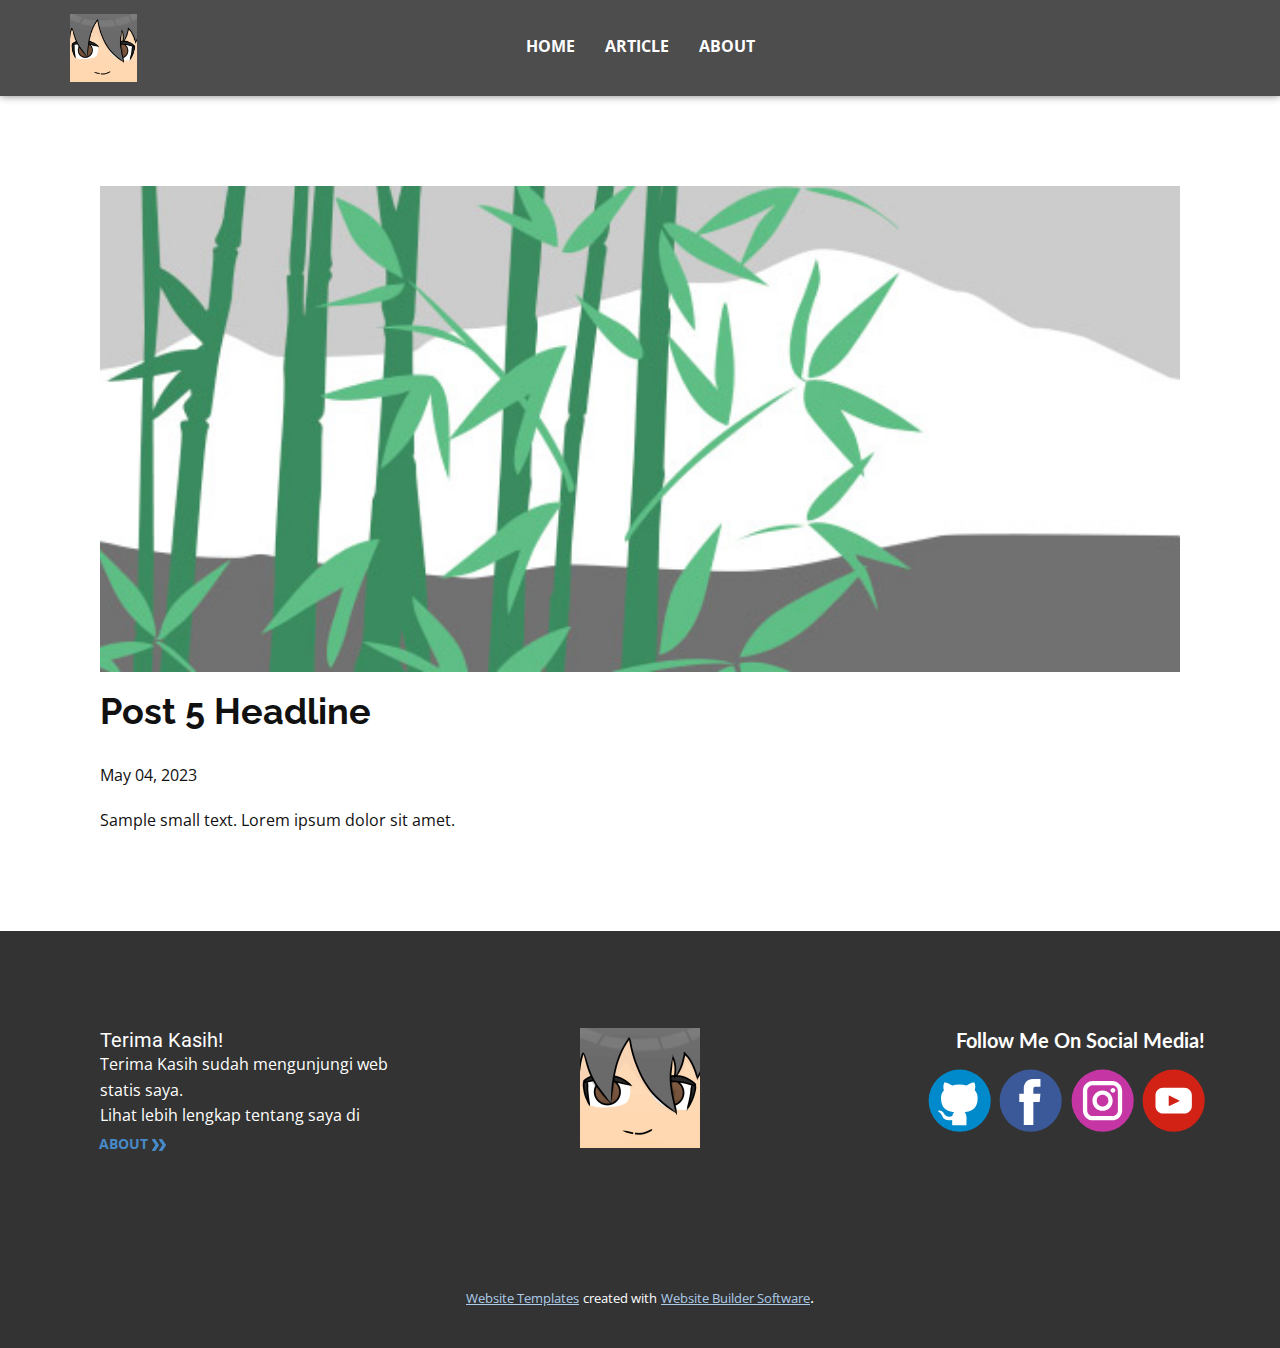
<file: blog/post-4.html>
<!DOCTYPE html>
<html style="font-size: 16px;" lang="en"><head>
    <meta name="viewport" content="width=device-width, initial-scale=1.0">
    <meta charset="utf-8">
    <meta name="keywords" content="Post 1 Headline">
    <meta name="description" content="">
    <title>Post 5 Headline</title>
    <link rel="stylesheet" href="../nicepage.css" media="screen">
<link rel="stylesheet" href="../Post-Template.css" media="screen">
    <script class="u-script" type="text/javascript" src="../jquery.js" defer=""></script>
    <script class="u-script" type="text/javascript" src="../nicepage.js" defer=""></script>
    <meta name="generator" content="Nicepage 5.5.0, nicepage.com">
    <link id="u-theme-google-font" rel="stylesheet" href="https://fonts.googleapis.com/css?family=Roboto:100,100i,300,300i,400,400i,500,500i,700,700i,900,900i|Open+Sans:300,300i,400,400i,500,500i,600,600i,700,700i,800,800i">
    <link id="u-page-google-font" rel="stylesheet" href="https://fonts.googleapis.com/css?family=Raleway:100,100i,200,200i,300,300i,400,400i,500,500i,600,600i,700,700i,800,800i,900,900i|Lato:100,100i,300,300i,400,400i,700,700i,900,900i">
    
    
    <script type="application/ld+json">{
		"@context": "http://schema.org",
		"@type": "Organization",
		"name": "KegiatanLebaran",
		"logo": "images/JuLD.jpg",
		"sameAs": [
				"https://github.com/ItisJuL",
				"https://m.facebook.com/zulfa.prawiranegara7",
				"https://www.instagram.com/_jull18",
				"https://youtube.com/@ZulfaPrawiranegara"
		]
}</script>
    <meta name="theme-color" content="#478ac9">
  <meta data-intl-tel-input-cdn-path="intlTelInput/"></head>
  <body class="u-body u-xl-mode" data-lang="en"><header class="u-box-shadow u-clearfix u-grey-70 u-header u-header" id="sec-aa8e"><div class="u-clearfix u-sheet u-sheet-1">
        <a href="https://nicepage.com" class="u-image u-logo u-image-1" data-image-width="960" data-image-height="960">
          <img src="../images/JuLD.jpg" class="u-logo-image u-logo-image-1">
        </a>
        <nav class="u-menu u-menu-one-level u-offcanvas u-menu-1">
          <div class="menu-collapse" style="font-size: 1rem; letter-spacing: 0px; font-weight: 700; text-transform: uppercase;">
            <a class="u-button-style u-custom-active-border-color u-custom-active-color u-custom-border u-custom-border-color u-custom-border-radius u-custom-borders u-custom-hover-border-color u-custom-hover-color u-custom-left-right-menu-spacing u-custom-padding-bottom u-custom-text-active-color u-custom-text-color u-custom-text-hover-color u-custom-top-bottom-menu-spacing u-nav-link u-text-active-palette-1-base u-text-hover-palette-2-base" href="#">
              <svg class="u-svg-link" viewBox="0 0 24 24"><use xmlns:xlink="http://www.w3.org/1999/xlink" xlink:href="#menu-hamburger"></use></svg>
              <svg class="u-svg-content" version="1.1" id="menu-hamburger" viewBox="0 0 16 16" x="0px" y="0px" xmlns:xlink="http://www.w3.org/1999/xlink" xmlns="http://www.w3.org/2000/svg"><g><rect y="1" width="16" height="2"></rect><rect y="7" width="16" height="2"></rect><rect y="13" width="16" height="2"></rect>
</g></svg>
            </a>
          </div>
          <div class="u-custom-menu u-nav-container">
            <ul class="u-nav u-spacing-30 u-unstyled u-nav-1"><li class="u-nav-item"><a class="u-border-5 u-border-active-palette-3-base u-border-hover-palette-3-light-1 u-border-no-left u-border-no-right u-border-no-top u-button-style u-nav-link u-radius-5 u-text-active-palette-3-base u-text-hover-palette-3-light-1" href="../Home.html" style="padding: 10px 0px;">Home</a>
</li><li class="u-nav-item"><a class="u-border-5 u-border-active-palette-3-base u-border-hover-palette-3-light-1 u-border-no-left u-border-no-right u-border-no-top u-button-style u-nav-link u-radius-5 u-text-active-palette-3-base u-text-hover-palette-3-light-1" href="../Article.html" style="padding: 10px 0px;">Article</a>
</li><li class="u-nav-item"><a class="u-border-5 u-border-active-palette-3-base u-border-hover-palette-3-light-1 u-border-no-left u-border-no-right u-border-no-top u-button-style u-nav-link u-radius-5 u-text-active-palette-3-base u-text-hover-palette-3-light-1" href="../About.html" style="padding: 10px 0px;">About</a>
</li></ul>
          </div>
          <div class="u-custom-menu u-nav-container-collapse">
            <div class="u-black u-container-style u-inner-container-layout u-opacity u-opacity-95 u-sidenav">
              <div class="u-inner-container-layout u-sidenav-overflow">
                <div class="u-menu-close"></div>
                <ul class="u-align-center u-nav u-popupmenu-items u-unstyled u-nav-2"><li class="u-nav-item"><a class="u-button-style u-nav-link" href="../Home.html">Home</a>
</li><li class="u-nav-item"><a class="u-button-style u-nav-link" href="../Article.html">Article</a>
</li><li class="u-nav-item"><a class="u-button-style u-nav-link" href="../About.html">About</a>
</li></ul>
              </div>
            </div>
            <div class="u-black u-menu-overlay u-opacity u-opacity-70"></div>
          </div>
        </nav>
      </div></header>
    <section class="u-align-center u-clearfix u-section-1" id="sec-6c7c">
      <div class="u-clearfix u-sheet u-valign-middle-md u-valign-middle-sm u-valign-middle-xs u-sheet-1"><!--post_details--><!--post_details_options_json--><!--{"source":""}--><!--/post_details_options_json--><!--blog_post-->
        <div class="u-container-style u-expanded-width u-post-details u-post-details-1">
          <div class="u-container-layout u-valign-middle u-container-layout-1"><!--blog_post_image-->
            <img alt="" class="u-blog-control u-expanded-width u-image u-image-default u-image-1" src="../images/68f64b9d.jpeg"><!--/blog_post_image--><!--blog_post_header-->
            <h2 class="u-blog-control u-text u-text-1">Post 5 Headline</h2><!--/blog_post_header--><!--blog_post_metadata-->
            <div class="u-blog-control u-metadata u-metadata-1"><!--blog_post_metadata_date-->
              <span class="u-meta-date u-meta-icon">May 04, 2023</span><!--/blog_post_metadata_date--><!--blog_post_metadata_category-->
              <!--/blog_post_metadata_category--><!--blog_post_metadata_comments-->
              <!--/blog_post_metadata_comments-->
            </div><!--/blog_post_metadata--><!--blog_post_content-->
            <div class="u-align-justify u-blog-control u-post-content u-text u-text-2 fr-view">
  Sample small text. Lorem ipsum dolor sit amet.
  </div><!--/blog_post_content-->
          </div>
        </div><!--/blog_post--><!--/post_details-->
      </div>
    </section>
    
    
    <footer class="u-clearfix u-footer u-grey-80" id="sec-52f9"><div class="u-clearfix u-sheet u-sheet-1">
        <div class="u-clearfix u-expanded-width u-gutter-30 u-layout-wrap u-layout-wrap-1">
          <div class="u-gutter-0 u-layout">
            <div class="u-layout-row">
              <div class="u-align-left u-container-style u-layout-cell u-left-cell u-size-20 u-layout-cell-1">
                <div class="u-container-layout u-container-layout-1"><!--position-->
                  <div data-position="" class="u-position u-position-1"><!--block-->
                    <div class="u-block">
                      <div class="u-block-container u-clearfix"><!--block_header-->
                        <h5 class="u-block-header u-text"><!--block_header_content-->Terima Kasih!<br><!--/block_header_content-->
                        </h5><!--/block_header--><!--block_content-->
                        <div class="u-block-content u-text"><!--block_content_content-->Terima Kasih sudah mengunjungi web statis saya.<br>Lihat lebih lengkap tentang saya di<!--/block_content_content-->
                        </div><!--/block_content-->
                      </div>
                    </div><!--/block-->
                  </div><!--/position-->
                  <a href="../About.html" class="u-btn u-button-style u-none u-text-hover-palette-3-base u-text-palette-1-base u-btn-1">About&nbsp;<span class="u-icon u-text-palette-1-base"><svg class="u-svg-content" viewBox="0 -32 426.66667 426" style="width: 1em; height: 1em;"><path d="m213.332031 181.667969c0 4.265625-1.277343 8.53125-3.625 11.730469l-106.667969 160c-3.839843 5.761718-10.238281 9.601562-17.707031 9.601562h-64c-11.730469 0-21.332031-9.601562-21.332031-21.332031 0-4.269531 1.28125-8.535157 3.625-11.734375l98.773438-148.265625-98.773438-148.269531c-2.34375-3.199219-3.625-7.464844-3.625-11.730469 0-11.734375 9.601562-21.335938 21.332031-21.335938h64c7.46875 0 13.867188 3.839844 17.707031 9.601563l106.667969 160c2.347657 3.199218 3.625 7.464844 3.625 11.734375zm0 0"></path><path d="m426.667969 181.667969c0 4.265625-1.28125 8.53125-3.628907 11.730469l-106.664062 160c-3.839844 5.761718-10.242188 9.601562-17.707031 9.601562h-64c-11.734375 0-21.335938-9.601562-21.335938-21.332031 0-4.269531 1.28125-8.535157 3.628907-11.734375l98.773437-148.265625-98.773437-148.269531c-2.347657-3.199219-3.628907-7.464844-3.628907-11.730469 0-11.734375 9.601563-21.335938 21.335938-21.335938h64c7.464843 0 13.867187 3.839844 17.707031 9.601563l106.664062 160c2.347657 3.199218 3.628907 7.464844 3.628907 11.734375zm0 0"></path></svg><img></span>
                  </a>
                </div>
              </div>
              <div class="u-container-style u-layout-cell u-size-20 u-layout-cell-2">
                <div class="u-container-layout u-valign-middle u-container-layout-2">
                  <a href="https://nicepage.com" class="u-image u-logo u-image-1" data-image-width="960" data-image-height="960">
                    <img src="../images/JuLD.jpg" class="u-logo-image u-logo-image-1">
                  </a>
                </div>
              </div>
              <div class="u-align-right u-container-style u-layout-cell u-right-cell u-size-20 u-layout-cell-3">
                <div class="u-container-layout u-container-layout-3">
                  <h5 class="u-custom-font u-font-lato u-text u-text-default u-text-3">Follow Me On Social Media!</h5>
                  <div class="u-social-icons u-spacing-8 u-social-icons-1">
                    <a class="u-social-url" target="_blank" data-type="Github" title="Github" href="https://github.com/ItisJuL"><span class="u-icon u-social-github u-social-icon u-icon-2"><svg class="u-svg-link" preserveAspectRatio="xMidYMin slice" viewBox="0 0 112 112" style=""><use xmlns:xlink="http://www.w3.org/1999/xlink" xlink:href="#svg-8fb8"></use></svg><svg class="u-svg-content" viewBox="0 0 112 112" x="0" y="0" id="svg-8fb8"><circle fill="currentColor" cx="56.1" cy="56.1" r="55"></circle><path fill="#FFFFFF" d="M88,51.3c0-5.5-1.9-10.2-5.3-13.7c0.6-1.3,2.3-6.5-0.5-13.5c0,0-4.2-1.4-14,5.3c-4.1-1.1-8.4-1.7-12.7-1.8
	c-4.3,0-8.7,0.6-12.7,1.8c-9.7-6.6-14-5.3-14-5.3c-2.8,7-1,12.2-0.5,13.5C25,41.2,23,45.7,23,51.3c0,19.6,11.9,23.9,23.3,25.2
	c-1.5,1.3-2.8,3.5-3.2,6.8c-3,1.3-10.2,3.6-14.9-4.3c0,0-2.7-4.9-7.8-5.3c0,0-5-0.1-0.4,3.1c0,0,3.3,1.6,5.6,7.5c0,0,3,9.1,17.2,6
	c0,4.3,0.1,8.3,0.1,9.5h25.2c0-1.7,0.1-7.2,0.1-14c0-4.7-1.7-7.9-3.4-9.4C76,75.2,88,70.9,88,51.3z"></path></svg></span>
                    </a>
                    <a class="u-social-url" title="facebook" target="_blank" href="https://m.facebook.com/zulfa.prawiranegara7"><span class="u-icon u-social-facebook u-social-icon u-icon-3"><svg class="u-svg-link" preserveAspectRatio="xMidYMin slice" viewBox="0 0 112 112" style=""><use xmlns:xlink="http://www.w3.org/1999/xlink" xlink:href="#svg-d271"></use></svg><svg class="u-svg-content" viewBox="0 0 112 112" x="0" y="0" id="svg-d271"><circle fill="currentColor" cx="56.1" cy="56.1" r="55"></circle><path fill="#FFFFFF" d="M73.5,31.6h-9.1c-1.4,0-3.6,0.8-3.6,3.9v8.5h12.6L72,58.3H60.8v40.8H43.9V58.3h-8V43.9h8v-9.2
      c0-6.7,3.1-17,17-17h12.5v13.9H73.5z"></path></svg></span>
                    </a>
                    <a class="u-social-url" title="instagram" target="_blank" href="https://www.instagram.com/_jull18"><span class="u-icon u-social-icon u-social-instagram u-icon-4"><svg class="u-svg-link" preserveAspectRatio="xMidYMin slice" viewBox="0 0 112 112" style=""><use xmlns:xlink="http://www.w3.org/1999/xlink" xlink:href="#svg-2108"></use></svg><svg class="u-svg-content" viewBox="0 0 112 112" x="0" y="0" id="svg-2108"><circle fill="currentColor" cx="56.1" cy="56.1" r="55"></circle><path fill="#FFFFFF" d="M55.9,38.2c-9.9,0-17.9,8-17.9,17.9C38,66,46,74,55.9,74c9.9,0,17.9-8,17.9-17.9C73.8,46.2,65.8,38.2,55.9,38.2
      z M55.9,66.4c-5.7,0-10.3-4.6-10.3-10.3c-0.1-5.7,4.6-10.3,10.3-10.3c5.7,0,10.3,4.6,10.3,10.3C66.2,61.8,61.6,66.4,55.9,66.4z"></path><path fill="#FFFFFF" d="M74.3,33.5c-2.3,0-4.2,1.9-4.2,4.2s1.9,4.2,4.2,4.2s4.2-1.9,4.2-4.2S76.6,33.5,74.3,33.5z"></path><path fill="#FFFFFF" d="M73.1,21.3H38.6c-9.7,0-17.5,7.9-17.5,17.5v34.5c0,9.7,7.9,17.6,17.5,17.6h34.5c9.7,0,17.5-7.9,17.5-17.5V38.8
      C90.6,29.1,82.7,21.3,73.1,21.3z M83,73.3c0,5.5-4.5,9.9-9.9,9.9H38.6c-5.5,0-9.9-4.5-9.9-9.9V38.8c0-5.5,4.5-9.9,9.9-9.9h34.5
      c5.5,0,9.9,4.5,9.9,9.9V73.3z"></path></svg></span>
                    </a>
                    <a class="u-social-url" target="_blank" data-type="YouTube" title="YouTube" href="https://youtube.com/@ZulfaPrawiranegara"><span class="u-icon u-social-icon u-social-youtube u-icon-5"><svg class="u-svg-link" preserveAspectRatio="xMidYMin slice" viewBox="0 0 112 112" style=""><use xmlns:xlink="http://www.w3.org/1999/xlink" xlink:href="#svg-083c"></use></svg><svg class="u-svg-content" viewBox="0 0 112 112" x="0" y="0" id="svg-083c"><circle fill="currentColor" cx="56.1" cy="56.1" r="55"></circle><path fill="#FFFFFF" d="M74.9,33.3H37.3c-7.4,0-13.4,6-13.4,13.4v18.8c0,7.4,6,13.4,13.4,13.4h37.6c7.4,0,13.4-6,13.4-13.4V46.7 C88.3,39.3,82.3,33.3,74.9,33.3L74.9,33.3z M65.9,57l-17.6,8.4c-0.5,0.2-1-0.1-1-0.6V47.5c0-0.5,0.6-0.9,1-0.6l17.6,8.9 C66.4,56,66.4,56.8,65.9,57L65.9,57z"></path></svg></span>
                    </a>
                  </div>
                </div>
              </div>
            </div>
          </div>
        </div>
      </div></footer>
    <section class="u-backlink u-clearfix u-grey-80">
      <a class="u-link" href="https://nicepage.com/website-templates" target="_blank">
        <span>Website Templates</span>
      </a>
      <p class="u-text">
        <span>created with</span>
      </p>
      <a class="u-link" href="" target="_blank">
        <span>Website Builder Software</span>
      </a>. 
    </section>
  
</body></html>
</file>
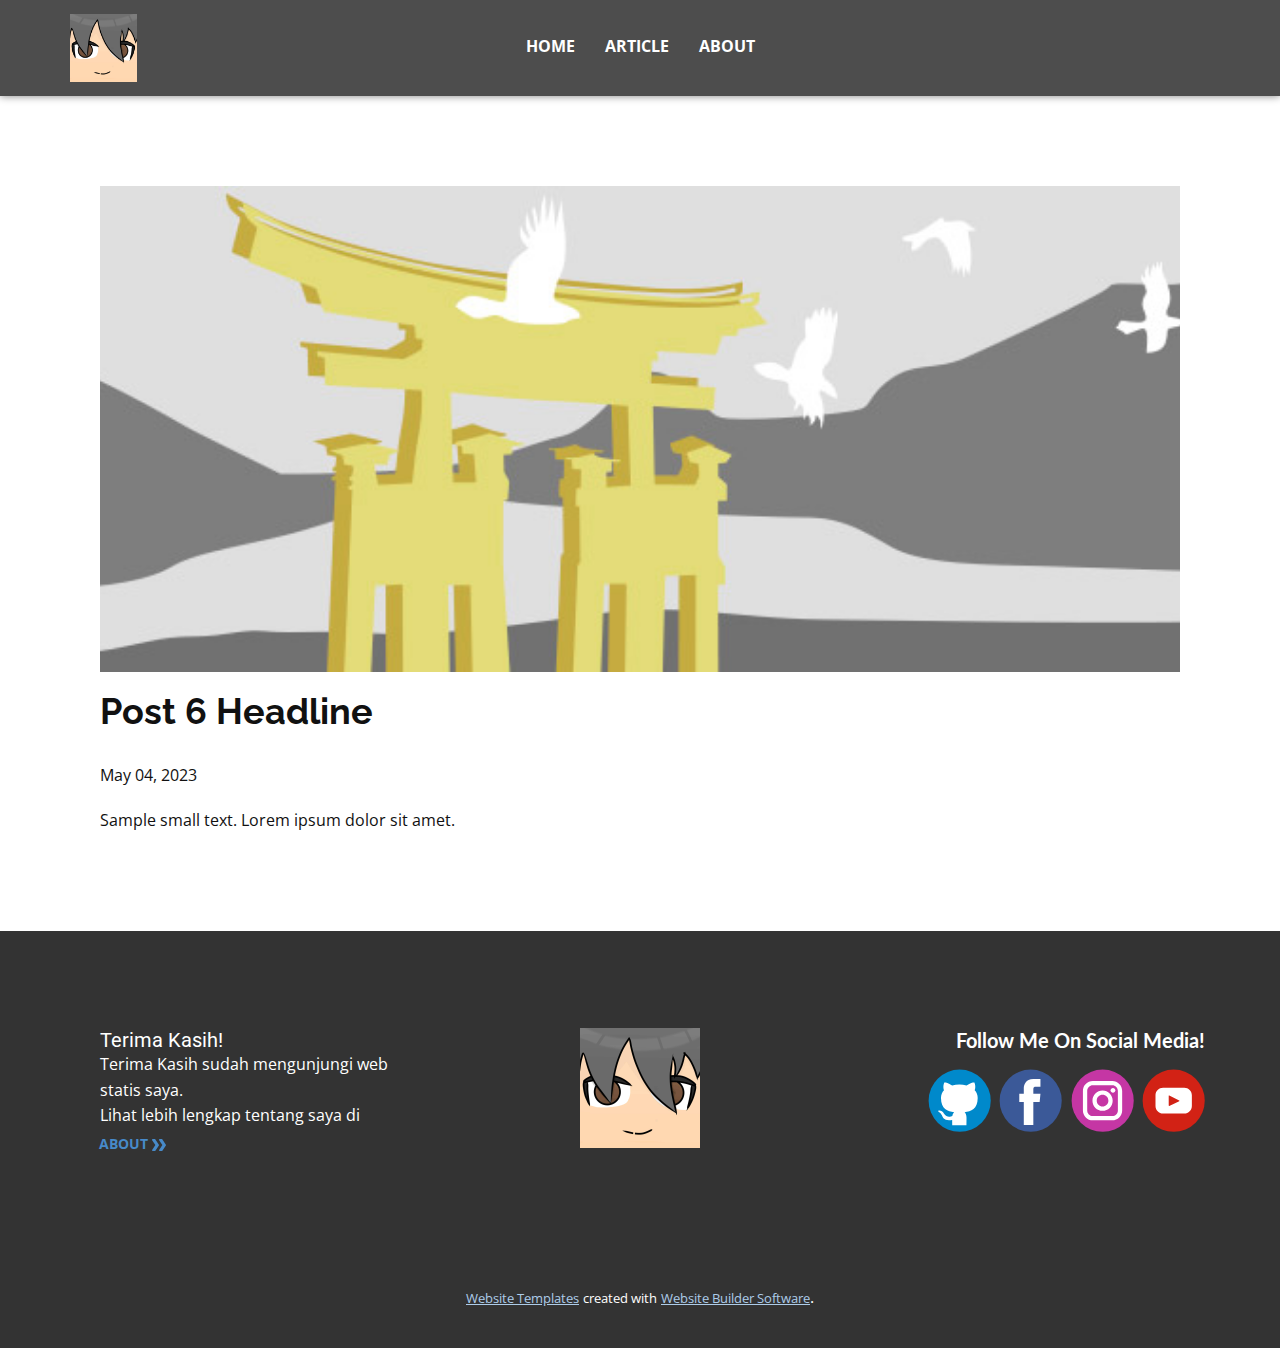
<file: blog/post-5.html>
<!DOCTYPE html>
<html style="font-size: 16px;" lang="en"><head>
    <meta name="viewport" content="width=device-width, initial-scale=1.0">
    <meta charset="utf-8">
    <meta name="keywords" content="Post 1 Headline">
    <meta name="description" content="">
    <title>Post 6 Headline</title>
    <link rel="stylesheet" href="../nicepage.css" media="screen">
<link rel="stylesheet" href="../Post-Template.css" media="screen">
    <script class="u-script" type="text/javascript" src="../jquery.js" defer=""></script>
    <script class="u-script" type="text/javascript" src="../nicepage.js" defer=""></script>
    <meta name="generator" content="Nicepage 5.5.0, nicepage.com">
    <link id="u-theme-google-font" rel="stylesheet" href="https://fonts.googleapis.com/css?family=Roboto:100,100i,300,300i,400,400i,500,500i,700,700i,900,900i|Open+Sans:300,300i,400,400i,500,500i,600,600i,700,700i,800,800i">
    <link id="u-page-google-font" rel="stylesheet" href="https://fonts.googleapis.com/css?family=Raleway:100,100i,200,200i,300,300i,400,400i,500,500i,600,600i,700,700i,800,800i,900,900i|Lato:100,100i,300,300i,400,400i,700,700i,900,900i">
    
    
    <script type="application/ld+json">{
		"@context": "http://schema.org",
		"@type": "Organization",
		"name": "KegiatanLebaran",
		"logo": "images/JuLD.jpg",
		"sameAs": [
				"https://github.com/ItisJuL",
				"https://m.facebook.com/zulfa.prawiranegara7",
				"https://www.instagram.com/_jull18",
				"https://youtube.com/@ZulfaPrawiranegara"
		]
}</script>
    <meta name="theme-color" content="#478ac9">
  <meta data-intl-tel-input-cdn-path="intlTelInput/"></head>
  <body class="u-body u-xl-mode" data-lang="en"><header class="u-box-shadow u-clearfix u-grey-70 u-header u-header" id="sec-aa8e"><div class="u-clearfix u-sheet u-sheet-1">
        <a href="https://nicepage.com" class="u-image u-logo u-image-1" data-image-width="960" data-image-height="960">
          <img src="../images/JuLD.jpg" class="u-logo-image u-logo-image-1">
        </a>
        <nav class="u-menu u-menu-one-level u-offcanvas u-menu-1">
          <div class="menu-collapse" style="font-size: 1rem; letter-spacing: 0px; font-weight: 700; text-transform: uppercase;">
            <a class="u-button-style u-custom-active-border-color u-custom-active-color u-custom-border u-custom-border-color u-custom-border-radius u-custom-borders u-custom-hover-border-color u-custom-hover-color u-custom-left-right-menu-spacing u-custom-padding-bottom u-custom-text-active-color u-custom-text-color u-custom-text-hover-color u-custom-top-bottom-menu-spacing u-nav-link u-text-active-palette-1-base u-text-hover-palette-2-base" href="#">
              <svg class="u-svg-link" viewBox="0 0 24 24"><use xmlns:xlink="http://www.w3.org/1999/xlink" xlink:href="#menu-hamburger"></use></svg>
              <svg class="u-svg-content" version="1.1" id="menu-hamburger" viewBox="0 0 16 16" x="0px" y="0px" xmlns:xlink="http://www.w3.org/1999/xlink" xmlns="http://www.w3.org/2000/svg"><g><rect y="1" width="16" height="2"></rect><rect y="7" width="16" height="2"></rect><rect y="13" width="16" height="2"></rect>
</g></svg>
            </a>
          </div>
          <div class="u-custom-menu u-nav-container">
            <ul class="u-nav u-spacing-30 u-unstyled u-nav-1"><li class="u-nav-item"><a class="u-border-5 u-border-active-palette-3-base u-border-hover-palette-3-light-1 u-border-no-left u-border-no-right u-border-no-top u-button-style u-nav-link u-radius-5 u-text-active-palette-3-base u-text-hover-palette-3-light-1" href="../Home.html" style="padding: 10px 0px;">Home</a>
</li><li class="u-nav-item"><a class="u-border-5 u-border-active-palette-3-base u-border-hover-palette-3-light-1 u-border-no-left u-border-no-right u-border-no-top u-button-style u-nav-link u-radius-5 u-text-active-palette-3-base u-text-hover-palette-3-light-1" href="../Article.html" style="padding: 10px 0px;">Article</a>
</li><li class="u-nav-item"><a class="u-border-5 u-border-active-palette-3-base u-border-hover-palette-3-light-1 u-border-no-left u-border-no-right u-border-no-top u-button-style u-nav-link u-radius-5 u-text-active-palette-3-base u-text-hover-palette-3-light-1" href="../About.html" style="padding: 10px 0px;">About</a>
</li></ul>
          </div>
          <div class="u-custom-menu u-nav-container-collapse">
            <div class="u-black u-container-style u-inner-container-layout u-opacity u-opacity-95 u-sidenav">
              <div class="u-inner-container-layout u-sidenav-overflow">
                <div class="u-menu-close"></div>
                <ul class="u-align-center u-nav u-popupmenu-items u-unstyled u-nav-2"><li class="u-nav-item"><a class="u-button-style u-nav-link" href="../Home.html">Home</a>
</li><li class="u-nav-item"><a class="u-button-style u-nav-link" href="../Article.html">Article</a>
</li><li class="u-nav-item"><a class="u-button-style u-nav-link" href="../About.html">About</a>
</li></ul>
              </div>
            </div>
            <div class="u-black u-menu-overlay u-opacity u-opacity-70"></div>
          </div>
        </nav>
      </div></header>
    <section class="u-align-center u-clearfix u-section-1" id="sec-6c7c">
      <div class="u-clearfix u-sheet u-valign-middle-md u-valign-middle-sm u-valign-middle-xs u-sheet-1"><!--post_details--><!--post_details_options_json--><!--{"source":""}--><!--/post_details_options_json--><!--blog_post-->
        <div class="u-container-style u-expanded-width u-post-details u-post-details-1">
          <div class="u-container-layout u-valign-middle u-container-layout-1"><!--blog_post_image-->
            <img alt="" class="u-blog-control u-expanded-width u-image u-image-default u-image-1" src="../images/8ad73f3c.jpeg"><!--/blog_post_image--><!--blog_post_header-->
            <h2 class="u-blog-control u-text u-text-1">Post 6 Headline</h2><!--/blog_post_header--><!--blog_post_metadata-->
            <div class="u-blog-control u-metadata u-metadata-1"><!--blog_post_metadata_date-->
              <span class="u-meta-date u-meta-icon">May 04, 2023</span><!--/blog_post_metadata_date--><!--blog_post_metadata_category-->
              <!--/blog_post_metadata_category--><!--blog_post_metadata_comments-->
              <!--/blog_post_metadata_comments-->
            </div><!--/blog_post_metadata--><!--blog_post_content-->
            <div class="u-align-justify u-blog-control u-post-content u-text u-text-2 fr-view">
  Sample small text. Lorem ipsum dolor sit amet.
  </div><!--/blog_post_content-->
          </div>
        </div><!--/blog_post--><!--/post_details-->
      </div>
    </section>
    
    
    <footer class="u-clearfix u-footer u-grey-80" id="sec-52f9"><div class="u-clearfix u-sheet u-sheet-1">
        <div class="u-clearfix u-expanded-width u-gutter-30 u-layout-wrap u-layout-wrap-1">
          <div class="u-gutter-0 u-layout">
            <div class="u-layout-row">
              <div class="u-align-left u-container-style u-layout-cell u-left-cell u-size-20 u-layout-cell-1">
                <div class="u-container-layout u-container-layout-1"><!--position-->
                  <div data-position="" class="u-position u-position-1"><!--block-->
                    <div class="u-block">
                      <div class="u-block-container u-clearfix"><!--block_header-->
                        <h5 class="u-block-header u-text"><!--block_header_content-->Terima Kasih!<br><!--/block_header_content-->
                        </h5><!--/block_header--><!--block_content-->
                        <div class="u-block-content u-text"><!--block_content_content-->Terima Kasih sudah mengunjungi web statis saya.<br>Lihat lebih lengkap tentang saya di<!--/block_content_content-->
                        </div><!--/block_content-->
                      </div>
                    </div><!--/block-->
                  </div><!--/position-->
                  <a href="../About.html" class="u-btn u-button-style u-none u-text-hover-palette-3-base u-text-palette-1-base u-btn-1">About&nbsp;<span class="u-icon u-text-palette-1-base"><svg class="u-svg-content" viewBox="0 -32 426.66667 426" style="width: 1em; height: 1em;"><path d="m213.332031 181.667969c0 4.265625-1.277343 8.53125-3.625 11.730469l-106.667969 160c-3.839843 5.761718-10.238281 9.601562-17.707031 9.601562h-64c-11.730469 0-21.332031-9.601562-21.332031-21.332031 0-4.269531 1.28125-8.535157 3.625-11.734375l98.773438-148.265625-98.773438-148.269531c-2.34375-3.199219-3.625-7.464844-3.625-11.730469 0-11.734375 9.601562-21.335938 21.332031-21.335938h64c7.46875 0 13.867188 3.839844 17.707031 9.601563l106.667969 160c2.347657 3.199218 3.625 7.464844 3.625 11.734375zm0 0"></path><path d="m426.667969 181.667969c0 4.265625-1.28125 8.53125-3.628907 11.730469l-106.664062 160c-3.839844 5.761718-10.242188 9.601562-17.707031 9.601562h-64c-11.734375 0-21.335938-9.601562-21.335938-21.332031 0-4.269531 1.28125-8.535157 3.628907-11.734375l98.773437-148.265625-98.773437-148.269531c-2.347657-3.199219-3.628907-7.464844-3.628907-11.730469 0-11.734375 9.601563-21.335938 21.335938-21.335938h64c7.464843 0 13.867187 3.839844 17.707031 9.601563l106.664062 160c2.347657 3.199218 3.628907 7.464844 3.628907 11.734375zm0 0"></path></svg><img></span>
                  </a>
                </div>
              </div>
              <div class="u-container-style u-layout-cell u-size-20 u-layout-cell-2">
                <div class="u-container-layout u-valign-middle u-container-layout-2">
                  <a href="https://nicepage.com" class="u-image u-logo u-image-1" data-image-width="960" data-image-height="960">
                    <img src="../images/JuLD.jpg" class="u-logo-image u-logo-image-1">
                  </a>
                </div>
              </div>
              <div class="u-align-right u-container-style u-layout-cell u-right-cell u-size-20 u-layout-cell-3">
                <div class="u-container-layout u-container-layout-3">
                  <h5 class="u-custom-font u-font-lato u-text u-text-default u-text-3">Follow Me On Social Media!</h5>
                  <div class="u-social-icons u-spacing-8 u-social-icons-1">
                    <a class="u-social-url" target="_blank" data-type="Github" title="Github" href="https://github.com/ItisJuL"><span class="u-icon u-social-github u-social-icon u-icon-2"><svg class="u-svg-link" preserveAspectRatio="xMidYMin slice" viewBox="0 0 112 112" style=""><use xmlns:xlink="http://www.w3.org/1999/xlink" xlink:href="#svg-8fb8"></use></svg><svg class="u-svg-content" viewBox="0 0 112 112" x="0" y="0" id="svg-8fb8"><circle fill="currentColor" cx="56.1" cy="56.1" r="55"></circle><path fill="#FFFFFF" d="M88,51.3c0-5.5-1.9-10.2-5.3-13.7c0.6-1.3,2.3-6.5-0.5-13.5c0,0-4.2-1.4-14,5.3c-4.1-1.1-8.4-1.7-12.7-1.8
	c-4.3,0-8.7,0.6-12.7,1.8c-9.7-6.6-14-5.3-14-5.3c-2.8,7-1,12.2-0.5,13.5C25,41.2,23,45.7,23,51.3c0,19.6,11.9,23.9,23.3,25.2
	c-1.5,1.3-2.8,3.5-3.2,6.8c-3,1.3-10.2,3.6-14.9-4.3c0,0-2.7-4.9-7.8-5.3c0,0-5-0.1-0.4,3.1c0,0,3.3,1.6,5.6,7.5c0,0,3,9.1,17.2,6
	c0,4.3,0.1,8.3,0.1,9.5h25.2c0-1.7,0.1-7.2,0.1-14c0-4.7-1.7-7.9-3.4-9.4C76,75.2,88,70.9,88,51.3z"></path></svg></span>
                    </a>
                    <a class="u-social-url" title="facebook" target="_blank" href="https://m.facebook.com/zulfa.prawiranegara7"><span class="u-icon u-social-facebook u-social-icon u-icon-3"><svg class="u-svg-link" preserveAspectRatio="xMidYMin slice" viewBox="0 0 112 112" style=""><use xmlns:xlink="http://www.w3.org/1999/xlink" xlink:href="#svg-d271"></use></svg><svg class="u-svg-content" viewBox="0 0 112 112" x="0" y="0" id="svg-d271"><circle fill="currentColor" cx="56.1" cy="56.1" r="55"></circle><path fill="#FFFFFF" d="M73.5,31.6h-9.1c-1.4,0-3.6,0.8-3.6,3.9v8.5h12.6L72,58.3H60.8v40.8H43.9V58.3h-8V43.9h8v-9.2
      c0-6.7,3.1-17,17-17h12.5v13.9H73.5z"></path></svg></span>
                    </a>
                    <a class="u-social-url" title="instagram" target="_blank" href="https://www.instagram.com/_jull18"><span class="u-icon u-social-icon u-social-instagram u-icon-4"><svg class="u-svg-link" preserveAspectRatio="xMidYMin slice" viewBox="0 0 112 112" style=""><use xmlns:xlink="http://www.w3.org/1999/xlink" xlink:href="#svg-2108"></use></svg><svg class="u-svg-content" viewBox="0 0 112 112" x="0" y="0" id="svg-2108"><circle fill="currentColor" cx="56.1" cy="56.1" r="55"></circle><path fill="#FFFFFF" d="M55.9,38.2c-9.9,0-17.9,8-17.9,17.9C38,66,46,74,55.9,74c9.9,0,17.9-8,17.9-17.9C73.8,46.2,65.8,38.2,55.9,38.2
      z M55.9,66.4c-5.7,0-10.3-4.6-10.3-10.3c-0.1-5.7,4.6-10.3,10.3-10.3c5.7,0,10.3,4.6,10.3,10.3C66.2,61.8,61.6,66.4,55.9,66.4z"></path><path fill="#FFFFFF" d="M74.3,33.5c-2.3,0-4.2,1.9-4.2,4.2s1.9,4.2,4.2,4.2s4.2-1.9,4.2-4.2S76.6,33.5,74.3,33.5z"></path><path fill="#FFFFFF" d="M73.1,21.3H38.6c-9.7,0-17.5,7.9-17.5,17.5v34.5c0,9.7,7.9,17.6,17.5,17.6h34.5c9.7,0,17.5-7.9,17.5-17.5V38.8
      C90.6,29.1,82.7,21.3,73.1,21.3z M83,73.3c0,5.5-4.5,9.9-9.9,9.9H38.6c-5.5,0-9.9-4.5-9.9-9.9V38.8c0-5.5,4.5-9.9,9.9-9.9h34.5
      c5.5,0,9.9,4.5,9.9,9.9V73.3z"></path></svg></span>
                    </a>
                    <a class="u-social-url" target="_blank" data-type="YouTube" title="YouTube" href="https://youtube.com/@ZulfaPrawiranegara"><span class="u-icon u-social-icon u-social-youtube u-icon-5"><svg class="u-svg-link" preserveAspectRatio="xMidYMin slice" viewBox="0 0 112 112" style=""><use xmlns:xlink="http://www.w3.org/1999/xlink" xlink:href="#svg-083c"></use></svg><svg class="u-svg-content" viewBox="0 0 112 112" x="0" y="0" id="svg-083c"><circle fill="currentColor" cx="56.1" cy="56.1" r="55"></circle><path fill="#FFFFFF" d="M74.9,33.3H37.3c-7.4,0-13.4,6-13.4,13.4v18.8c0,7.4,6,13.4,13.4,13.4h37.6c7.4,0,13.4-6,13.4-13.4V46.7 C88.3,39.3,82.3,33.3,74.9,33.3L74.9,33.3z M65.9,57l-17.6,8.4c-0.5,0.2-1-0.1-1-0.6V47.5c0-0.5,0.6-0.9,1-0.6l17.6,8.9 C66.4,56,66.4,56.8,65.9,57L65.9,57z"></path></svg></span>
                    </a>
                  </div>
                </div>
              </div>
            </div>
          </div>
        </div>
      </div></footer>
    <section class="u-backlink u-clearfix u-grey-80">
      <a class="u-link" href="https://nicepage.com/website-templates" target="_blank">
        <span>Website Templates</span>
      </a>
      <p class="u-text">
        <span>created with</span>
      </p>
      <a class="u-link" href="" target="_blank">
        <span>Website Builder Software</span>
      </a>. 
    </section>
  
</body></html>
</file>
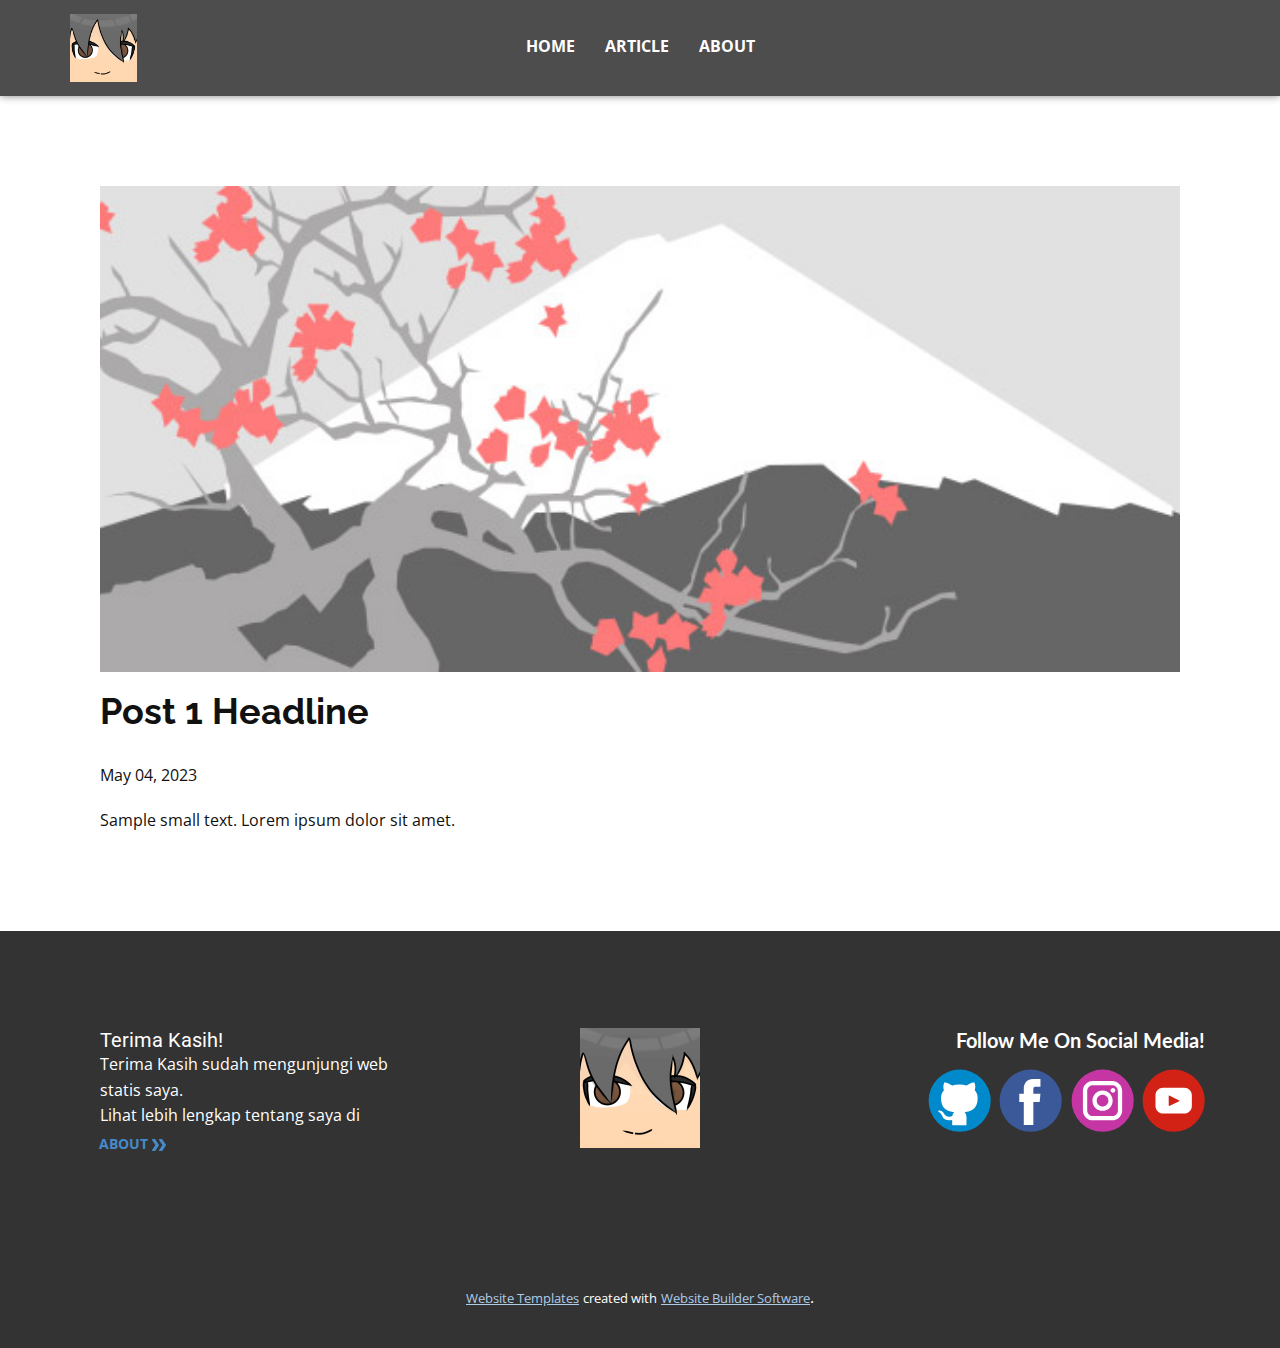
<file: blog/post.html>
<!DOCTYPE html>
<html style="font-size: 16px;" lang="en"><head>
    <meta name="viewport" content="width=device-width, initial-scale=1.0">
    <meta charset="utf-8">
    <meta name="keywords" content="Post 1 Headline">
    <meta name="description" content="">
    <title>Post 1 Headline</title>
    <link rel="stylesheet" href="../nicepage.css" media="screen">
<link rel="stylesheet" href="../Post-Template.css" media="screen">
    <script class="u-script" type="text/javascript" src="../jquery.js" defer=""></script>
    <script class="u-script" type="text/javascript" src="../nicepage.js" defer=""></script>
    <meta name="generator" content="Nicepage 5.5.0, nicepage.com">
    <link id="u-theme-google-font" rel="stylesheet" href="https://fonts.googleapis.com/css?family=Roboto:100,100i,300,300i,400,400i,500,500i,700,700i,900,900i|Open+Sans:300,300i,400,400i,500,500i,600,600i,700,700i,800,800i">
    <link id="u-page-google-font" rel="stylesheet" href="https://fonts.googleapis.com/css?family=Raleway:100,100i,200,200i,300,300i,400,400i,500,500i,600,600i,700,700i,800,800i,900,900i|Lato:100,100i,300,300i,400,400i,700,700i,900,900i">
    
    
    <script type="application/ld+json">{
		"@context": "http://schema.org",
		"@type": "Organization",
		"name": "KegiatanLebaran",
		"logo": "images/JuLD.jpg",
		"sameAs": [
				"https://github.com/ItisJuL",
				"https://m.facebook.com/zulfa.prawiranegara7",
				"https://www.instagram.com/_jull18",
				"https://youtube.com/@ZulfaPrawiranegara"
		]
}</script>
    <meta name="theme-color" content="#478ac9">
  <meta data-intl-tel-input-cdn-path="intlTelInput/"></head>
  <body class="u-body u-xl-mode" data-lang="en"><header class="u-box-shadow u-clearfix u-grey-70 u-header u-header" id="sec-aa8e"><div class="u-clearfix u-sheet u-sheet-1">
        <a href="https://nicepage.com" class="u-image u-logo u-image-1" data-image-width="960" data-image-height="960">
          <img src="../images/JuLD.jpg" class="u-logo-image u-logo-image-1">
        </a>
        <nav class="u-menu u-menu-one-level u-offcanvas u-menu-1">
          <div class="menu-collapse" style="font-size: 1rem; letter-spacing: 0px; font-weight: 700; text-transform: uppercase;">
            <a class="u-button-style u-custom-active-border-color u-custom-active-color u-custom-border u-custom-border-color u-custom-border-radius u-custom-borders u-custom-hover-border-color u-custom-hover-color u-custom-left-right-menu-spacing u-custom-padding-bottom u-custom-text-active-color u-custom-text-color u-custom-text-hover-color u-custom-top-bottom-menu-spacing u-nav-link u-text-active-palette-1-base u-text-hover-palette-2-base" href="#">
              <svg class="u-svg-link" viewBox="0 0 24 24"><use xmlns:xlink="http://www.w3.org/1999/xlink" xlink:href="#menu-hamburger"></use></svg>
              <svg class="u-svg-content" version="1.1" id="menu-hamburger" viewBox="0 0 16 16" x="0px" y="0px" xmlns:xlink="http://www.w3.org/1999/xlink" xmlns="http://www.w3.org/2000/svg"><g><rect y="1" width="16" height="2"></rect><rect y="7" width="16" height="2"></rect><rect y="13" width="16" height="2"></rect>
</g></svg>
            </a>
          </div>
          <div class="u-custom-menu u-nav-container">
            <ul class="u-nav u-spacing-30 u-unstyled u-nav-1"><li class="u-nav-item"><a class="u-border-5 u-border-active-palette-3-base u-border-hover-palette-3-light-1 u-border-no-left u-border-no-right u-border-no-top u-button-style u-nav-link u-radius-5 u-text-active-palette-3-base u-text-hover-palette-3-light-1" href="../Home.html" style="padding: 10px 0px;">Home</a>
</li><li class="u-nav-item"><a class="u-border-5 u-border-active-palette-3-base u-border-hover-palette-3-light-1 u-border-no-left u-border-no-right u-border-no-top u-button-style u-nav-link u-radius-5 u-text-active-palette-3-base u-text-hover-palette-3-light-1" href="../Article.html" style="padding: 10px 0px;">Article</a>
</li><li class="u-nav-item"><a class="u-border-5 u-border-active-palette-3-base u-border-hover-palette-3-light-1 u-border-no-left u-border-no-right u-border-no-top u-button-style u-nav-link u-radius-5 u-text-active-palette-3-base u-text-hover-palette-3-light-1" href="../About.html" style="padding: 10px 0px;">About</a>
</li></ul>
          </div>
          <div class="u-custom-menu u-nav-container-collapse">
            <div class="u-black u-container-style u-inner-container-layout u-opacity u-opacity-95 u-sidenav">
              <div class="u-inner-container-layout u-sidenav-overflow">
                <div class="u-menu-close"></div>
                <ul class="u-align-center u-nav u-popupmenu-items u-unstyled u-nav-2"><li class="u-nav-item"><a class="u-button-style u-nav-link" href="../Home.html">Home</a>
</li><li class="u-nav-item"><a class="u-button-style u-nav-link" href="../Article.html">Article</a>
</li><li class="u-nav-item"><a class="u-button-style u-nav-link" href="../About.html">About</a>
</li></ul>
              </div>
            </div>
            <div class="u-black u-menu-overlay u-opacity u-opacity-70"></div>
          </div>
        </nav>
      </div></header>
    <section class="u-align-center u-clearfix u-section-1" id="sec-6c7c">
      <div class="u-clearfix u-sheet u-valign-middle-md u-valign-middle-sm u-valign-middle-xs u-sheet-1"><!--post_details--><!--post_details_options_json--><!--{"source":""}--><!--/post_details_options_json--><!--blog_post-->
        <div class="u-container-style u-expanded-width u-post-details u-post-details-1">
          <div class="u-container-layout u-valign-middle u-container-layout-1"><!--blog_post_image-->
            <img alt="" class="u-blog-control u-expanded-width u-image u-image-default u-image-1" src="../images/0fd3416c.jpeg"><!--/blog_post_image--><!--blog_post_header-->
            <h2 class="u-blog-control u-text u-text-1">Post 1 Headline</h2><!--/blog_post_header--><!--blog_post_metadata-->
            <div class="u-blog-control u-metadata u-metadata-1"><!--blog_post_metadata_date-->
              <span class="u-meta-date u-meta-icon">May 04, 2023</span><!--/blog_post_metadata_date--><!--blog_post_metadata_category-->
              <!--/blog_post_metadata_category--><!--blog_post_metadata_comments-->
              <!--/blog_post_metadata_comments-->
            </div><!--/blog_post_metadata--><!--blog_post_content-->
            <div class="u-align-justify u-blog-control u-post-content u-text u-text-2 fr-view">
  Sample small text. Lorem ipsum dolor sit amet.
  </div><!--/blog_post_content-->
          </div>
        </div><!--/blog_post--><!--/post_details-->
      </div>
    </section>
    
    
    <footer class="u-clearfix u-footer u-grey-80" id="sec-52f9"><div class="u-clearfix u-sheet u-sheet-1">
        <div class="u-clearfix u-expanded-width u-gutter-30 u-layout-wrap u-layout-wrap-1">
          <div class="u-gutter-0 u-layout">
            <div class="u-layout-row">
              <div class="u-align-left u-container-style u-layout-cell u-left-cell u-size-20 u-layout-cell-1">
                <div class="u-container-layout u-container-layout-1"><!--position-->
                  <div data-position="" class="u-position u-position-1"><!--block-->
                    <div class="u-block">
                      <div class="u-block-container u-clearfix"><!--block_header-->
                        <h5 class="u-block-header u-text"><!--block_header_content-->Terima Kasih!<br><!--/block_header_content-->
                        </h5><!--/block_header--><!--block_content-->
                        <div class="u-block-content u-text"><!--block_content_content-->Terima Kasih sudah mengunjungi web statis saya.<br>Lihat lebih lengkap tentang saya di<!--/block_content_content-->
                        </div><!--/block_content-->
                      </div>
                    </div><!--/block-->
                  </div><!--/position-->
                  <a href="../About.html" class="u-btn u-button-style u-none u-text-hover-palette-3-base u-text-palette-1-base u-btn-1">About&nbsp;<span class="u-icon u-text-palette-1-base"><svg class="u-svg-content" viewBox="0 -32 426.66667 426" style="width: 1em; height: 1em;"><path d="m213.332031 181.667969c0 4.265625-1.277343 8.53125-3.625 11.730469l-106.667969 160c-3.839843 5.761718-10.238281 9.601562-17.707031 9.601562h-64c-11.730469 0-21.332031-9.601562-21.332031-21.332031 0-4.269531 1.28125-8.535157 3.625-11.734375l98.773438-148.265625-98.773438-148.269531c-2.34375-3.199219-3.625-7.464844-3.625-11.730469 0-11.734375 9.601562-21.335938 21.332031-21.335938h64c7.46875 0 13.867188 3.839844 17.707031 9.601563l106.667969 160c2.347657 3.199218 3.625 7.464844 3.625 11.734375zm0 0"></path><path d="m426.667969 181.667969c0 4.265625-1.28125 8.53125-3.628907 11.730469l-106.664062 160c-3.839844 5.761718-10.242188 9.601562-17.707031 9.601562h-64c-11.734375 0-21.335938-9.601562-21.335938-21.332031 0-4.269531 1.28125-8.535157 3.628907-11.734375l98.773437-148.265625-98.773437-148.269531c-2.347657-3.199219-3.628907-7.464844-3.628907-11.730469 0-11.734375 9.601563-21.335938 21.335938-21.335938h64c7.464843 0 13.867187 3.839844 17.707031 9.601563l106.664062 160c2.347657 3.199218 3.628907 7.464844 3.628907 11.734375zm0 0"></path></svg><img></span>
                  </a>
                </div>
              </div>
              <div class="u-container-style u-layout-cell u-size-20 u-layout-cell-2">
                <div class="u-container-layout u-valign-middle u-container-layout-2">
                  <a href="https://nicepage.com" class="u-image u-logo u-image-1" data-image-width="960" data-image-height="960">
                    <img src="../images/JuLD.jpg" class="u-logo-image u-logo-image-1">
                  </a>
                </div>
              </div>
              <div class="u-align-right u-container-style u-layout-cell u-right-cell u-size-20 u-layout-cell-3">
                <div class="u-container-layout u-container-layout-3">
                  <h5 class="u-custom-font u-font-lato u-text u-text-default u-text-3">Follow Me On Social Media!</h5>
                  <div class="u-social-icons u-spacing-8 u-social-icons-1">
                    <a class="u-social-url" target="_blank" data-type="Github" title="Github" href="https://github.com/ItisJuL"><span class="u-icon u-social-github u-social-icon u-icon-2"><svg class="u-svg-link" preserveAspectRatio="xMidYMin slice" viewBox="0 0 112 112" style=""><use xmlns:xlink="http://www.w3.org/1999/xlink" xlink:href="#svg-8fb8"></use></svg><svg class="u-svg-content" viewBox="0 0 112 112" x="0" y="0" id="svg-8fb8"><circle fill="currentColor" cx="56.1" cy="56.1" r="55"></circle><path fill="#FFFFFF" d="M88,51.3c0-5.5-1.9-10.2-5.3-13.7c0.6-1.3,2.3-6.5-0.5-13.5c0,0-4.2-1.4-14,5.3c-4.1-1.1-8.4-1.7-12.7-1.8
	c-4.3,0-8.7,0.6-12.7,1.8c-9.7-6.6-14-5.3-14-5.3c-2.8,7-1,12.2-0.5,13.5C25,41.2,23,45.7,23,51.3c0,19.6,11.9,23.9,23.3,25.2
	c-1.5,1.3-2.8,3.5-3.2,6.8c-3,1.3-10.2,3.6-14.9-4.3c0,0-2.7-4.9-7.8-5.3c0,0-5-0.1-0.4,3.1c0,0,3.3,1.6,5.6,7.5c0,0,3,9.1,17.2,6
	c0,4.3,0.1,8.3,0.1,9.5h25.2c0-1.7,0.1-7.2,0.1-14c0-4.7-1.7-7.9-3.4-9.4C76,75.2,88,70.9,88,51.3z"></path></svg></span>
                    </a>
                    <a class="u-social-url" title="facebook" target="_blank" href="https://m.facebook.com/zulfa.prawiranegara7"><span class="u-icon u-social-facebook u-social-icon u-icon-3"><svg class="u-svg-link" preserveAspectRatio="xMidYMin slice" viewBox="0 0 112 112" style=""><use xmlns:xlink="http://www.w3.org/1999/xlink" xlink:href="#svg-d271"></use></svg><svg class="u-svg-content" viewBox="0 0 112 112" x="0" y="0" id="svg-d271"><circle fill="currentColor" cx="56.1" cy="56.1" r="55"></circle><path fill="#FFFFFF" d="M73.5,31.6h-9.1c-1.4,0-3.6,0.8-3.6,3.9v8.5h12.6L72,58.3H60.8v40.8H43.9V58.3h-8V43.9h8v-9.2
      c0-6.7,3.1-17,17-17h12.5v13.9H73.5z"></path></svg></span>
                    </a>
                    <a class="u-social-url" title="instagram" target="_blank" href="https://www.instagram.com/_jull18"><span class="u-icon u-social-icon u-social-instagram u-icon-4"><svg class="u-svg-link" preserveAspectRatio="xMidYMin slice" viewBox="0 0 112 112" style=""><use xmlns:xlink="http://www.w3.org/1999/xlink" xlink:href="#svg-2108"></use></svg><svg class="u-svg-content" viewBox="0 0 112 112" x="0" y="0" id="svg-2108"><circle fill="currentColor" cx="56.1" cy="56.1" r="55"></circle><path fill="#FFFFFF" d="M55.9,38.2c-9.9,0-17.9,8-17.9,17.9C38,66,46,74,55.9,74c9.9,0,17.9-8,17.9-17.9C73.8,46.2,65.8,38.2,55.9,38.2
      z M55.9,66.4c-5.7,0-10.3-4.6-10.3-10.3c-0.1-5.7,4.6-10.3,10.3-10.3c5.7,0,10.3,4.6,10.3,10.3C66.2,61.8,61.6,66.4,55.9,66.4z"></path><path fill="#FFFFFF" d="M74.3,33.5c-2.3,0-4.2,1.9-4.2,4.2s1.9,4.2,4.2,4.2s4.2-1.9,4.2-4.2S76.6,33.5,74.3,33.5z"></path><path fill="#FFFFFF" d="M73.1,21.3H38.6c-9.7,0-17.5,7.9-17.5,17.5v34.5c0,9.7,7.9,17.6,17.5,17.6h34.5c9.7,0,17.5-7.9,17.5-17.5V38.8
      C90.6,29.1,82.7,21.3,73.1,21.3z M83,73.3c0,5.5-4.5,9.9-9.9,9.9H38.6c-5.5,0-9.9-4.5-9.9-9.9V38.8c0-5.5,4.5-9.9,9.9-9.9h34.5
      c5.5,0,9.9,4.5,9.9,9.9V73.3z"></path></svg></span>
                    </a>
                    <a class="u-social-url" target="_blank" data-type="YouTube" title="YouTube" href="https://youtube.com/@ZulfaPrawiranegara"><span class="u-icon u-social-icon u-social-youtube u-icon-5"><svg class="u-svg-link" preserveAspectRatio="xMidYMin slice" viewBox="0 0 112 112" style=""><use xmlns:xlink="http://www.w3.org/1999/xlink" xlink:href="#svg-083c"></use></svg><svg class="u-svg-content" viewBox="0 0 112 112" x="0" y="0" id="svg-083c"><circle fill="currentColor" cx="56.1" cy="56.1" r="55"></circle><path fill="#FFFFFF" d="M74.9,33.3H37.3c-7.4,0-13.4,6-13.4,13.4v18.8c0,7.4,6,13.4,13.4,13.4h37.6c7.4,0,13.4-6,13.4-13.4V46.7 C88.3,39.3,82.3,33.3,74.9,33.3L74.9,33.3z M65.9,57l-17.6,8.4c-0.5,0.2-1-0.1-1-0.6V47.5c0-0.5,0.6-0.9,1-0.6l17.6,8.9 C66.4,56,66.4,56.8,65.9,57L65.9,57z"></path></svg></span>
                    </a>
                  </div>
                </div>
              </div>
            </div>
          </div>
        </div>
      </div></footer>
    <section class="u-backlink u-clearfix u-grey-80">
      <a class="u-link" href="https://nicepage.com/website-templates" target="_blank">
        <span>Website Templates</span>
      </a>
      <p class="u-text">
        <span>created with</span>
      </p>
      <a class="u-link" href="" target="_blank">
        <span>Website Builder Software</span>
      </a>. 
    </section>
  
</body></html>
</file>
<file: Home.css>
.u-section-1 {
  background-image: linear-gradient(0deg, rgba(0,0,0,0.35), rgba(0,0,0,0.35)), url("images/5530719.jpg");
}

.u-section-1 .u-sheet-1 {
  min-height: 545px;
}

.u-section-1 .u-group-1 {
  width: 506px;
  min-height: 270px;
  height: auto;
  margin: 60px 0 60px auto;
}

.u-section-1 .u-container-layout-1 {
  padding-bottom: 0;
}

.u-section-1 .u-text-1 {
  margin: 20px auto 0 20px;
}

.u-section-1 .u-text-2 {
  margin: 7px auto 0 20px;
}

.u-section-1 .u-text-3 {
  margin: 7px auto 0 20px;
}

.u-section-1 .u-text-4 {
  margin: 0 23px 0 auto;
}

.u-section-1 .u-btn-1 {
  font-weight: 700;
  text-transform: uppercase;
  font-size: 0.875rem;
  letter-spacing: 1px;
  margin: 43px auto 0 20px;
}

@media (max-width: 1199px) {
   .u-section-1 {
    background-position: 50% 50%;
  }

  .u-section-1 .u-sheet-1 {
    min-height: 449px;
  }

  .u-section-1 .u-group-1 {
    height: auto;
  }
}

@media (max-width: 991px) {
  .u-section-1 .u-sheet-1 {
    min-height: 344px;
  }
}

@media (max-width: 767px) {
  .u-section-1 .u-sheet-1 {
    min-height: 258px;
  }
}

@media (max-width: 575px) {
  .u-section-1 .u-sheet-1 {
    min-height: 162px;
  }

  .u-section-1 .u-group-1 {
    width: 340px;
  }

  .u-section-1 .u-btn-1 {
    margin-left: 0;
  }
} .u-section-2 {
  background-image: none;
}

.u-section-2 .u-sheet-1 {
  min-height: 746px;
}

.u-section-2 .u-group-1 {
  width: 1140px;
  min-height: 531px;
  margin: 72px 0 0;
}

.u-section-2 .u-group-2 {
  min-height: 531px;
  margin: 0 auto;
}

.u-section-2 .u-group-3 {
  min-height: 636px;
  margin-top: -548px;
  margin-bottom: 55px;
  height: auto;
}

.u-section-2 .u-container-layout-3 {
  padding-top: 18px;
  padding-bottom: 0;
}

.u-section-2 .u-text-1 {
  margin: 0 auto;
}

.u-section-2 .u-text-2 {
  --animation-custom_in-translate_x: 0px;
  --animation-custom_in-translate_y: 0px;
  --animation-custom_in-opacity: 0;
  --animation-custom_in-rotate: 0deg;
  --animation-custom_in-scale: 1;
  margin: 7px auto 0;
}

.u-section-2 .u-list-1 {
  grid-template-rows: auto;
  margin-top: 20px;
  margin-bottom: 0;
}

.u-section-2 .u-repeater-1 {
  grid-template-columns: 33.3333% 33.3333% 33.3333%;
  min-height: 379px;
  grid-gap: 0px 0px;
}

.u-section-2 .u-list-item-1 {
  background-image: none;
}

.u-section-2 .u-container-layout-4 {
  padding: 20px 30px;
}

.u-section-2 .u-image-1 {
  height: 213px;
  margin-top: 0;
  margin-bottom: 0;
  transition-duration: 0.5s;
  transform: translateX(0px) translateY(0px) scale(1) rotate(0deg);
  text-shadow: 0px 0px 0px rgba(0,0,0,0);
  box-shadow: -2px 0 0 0 rgba(0,0,0,0);
}

.u-section-2 .u-text-3 {
  --animation-custom_in-translate_x: 0px;
  --animation-custom_in-translate_y: 0px;
  --animation-custom_in-opacity: 0;
  --animation-custom_in-rotate: 0deg;
  --animation-custom_in-scale: 1;
  margin: 20px auto 0 0;
}

.u-section-2 .u-text-4 {
  --animation-custom_in-translate_x: -200px;
  --animation-custom_in-translate_y: 0px;
  --animation-custom_in-opacity: 0;
  --animation-custom_in-rotate: 0deg;
  --animation-custom_in-scale: 1;
  margin: 20px 0 0;
}

.u-section-2 .u-list-item-2 {
  background-image: none;
}

.u-section-2 .u-container-layout-5 {
  padding: 20px 30px;
}

.u-section-2 .u-image-2 {
  height: 213px;
  margin-top: 0;
  margin-bottom: 0;
  transition-duration: 0.5s;
  transform: translateX(0px) translateY(0px) scale(1) rotate(0deg);
  text-shadow: 0px 0px 0px rgba(0,0,0,0);
  box-shadow: -2px 0 0 0 rgba(0,0,0,0);
}

.u-section-2 .u-text-5 {
  --animation-custom_in-translate_x: 0px;
  --animation-custom_in-translate_y: 0px;
  --animation-custom_in-opacity: 0;
  --animation-custom_in-rotate: 0deg;
  --animation-custom_in-scale: 1;
  margin: 20px auto 0 0;
}

.u-section-2 .u-text-6 {
  --animation-custom_in-translate_x: -200px;
  --animation-custom_in-translate_y: 0px;
  --animation-custom_in-opacity: 0;
  --animation-custom_in-rotate: 0deg;
  --animation-custom_in-scale: 1;
  margin: 20px 0 0;
}

.u-section-2 .u-list-item-3 {
  background-image: none;
}

.u-section-2 .u-container-layout-6 {
  padding: 20px 30px;
}

.u-section-2 .u-image-3 {
  height: 213px;
  margin-top: 0;
  margin-bottom: 0;
  transition-duration: 0.5s;
  transform: translateX(0px) translateY(0px) scale(1) rotate(0deg);
  text-shadow: 0px 0px 0px rgba(0,0,0,0);
  box-shadow: -2px 0 0 0 rgba(0,0,0,0);
}

.u-section-2 .u-text-7 {
  --animation-custom_in-translate_x: 0px;
  --animation-custom_in-translate_y: 0px;
  --animation-custom_in-opacity: 0;
  --animation-custom_in-rotate: 0deg;
  --animation-custom_in-scale: 1;
  margin: 20px auto 0 0;
}

.u-section-2 .u-text-8 {
  --animation-custom_in-translate_x: -200px;
  --animation-custom_in-translate_y: 0px;
  --animation-custom_in-opacity: 0;
  --animation-custom_in-rotate: 0deg;
  --animation-custom_in-scale: 1;
  margin: 20px 0 0;
}

.u-section-2 .u-btn-1 {
  font-weight: 700;
  text-transform: uppercase;
  font-size: 0.875rem;
  letter-spacing: 1px;
  margin: 55px auto 0;
}

@media (max-width: 1199px) {
  .u-section-2 .u-group-1 {
    width: 940px;
  }

  .u-section-2 .u-group-2 {
    margin-right: initial;
    margin-left: initial;
  }

  .u-section-2 .u-group-3 {
    height: auto;
  }

  .u-section-2 .u-repeater-1 {
    min-height: 313px;
  }

  .u-section-2 .u-image-1 {
    height: 169px;
  }

  .u-section-2 .u-image-2 {
    height: 169px;
  }

  .u-section-2 .u-image-3 {
    height: 169px;
  }
}

@media (max-width: 991px) {
  .u-section-2 .u-group-1 {
    width: 720px;
  }

  .u-section-2 .u-repeater-1 {
    grid-template-columns: 50% 50%;
    min-height: 719px;
  }

  .u-section-2 .u-image-1 {
    height: 200px;
  }

  .u-section-2 .u-image-2 {
    height: 200px;
  }

  .u-section-2 .u-image-3 {
    height: 200px;
  }
}

@media (max-width: 767px) {
  .u-section-2 .u-group-1 {
    width: 540px;
  }

  .u-section-2 .u-repeater-1 {
    grid-template-columns: 100%;
  }

  .u-section-2 .u-container-layout-4 {
    padding-left: 10px;
    padding-right: 10px;
  }

  .u-section-2 .u-image-1 {
    height: 347px;
  }

  .u-section-2 .u-container-layout-5 {
    padding-left: 10px;
    padding-right: 10px;
  }

  .u-section-2 .u-image-2 {
    height: 347px;
  }

  .u-section-2 .u-container-layout-6 {
    padding-left: 10px;
    padding-right: 10px;
  }

  .u-section-2 .u-image-3 {
    height: 347px;
  }
}

@media (max-width: 575px) {
  .u-section-2 .u-group-1 {
    width: 340px;
  }

  .u-section-2 .u-image-1 {
    height: 214px;
  }

  .u-section-2 .u-image-2 {
    height: 214px;
  }

  .u-section-2 .u-image-3 {
    height: 214px;
  }
}

.u-section-2 .u-image-3,
.u-section-2 .u-image-3:before,
.u-section-2 .u-image-3 > .u-container-layout:before {
  transition-property: fill, color, background-color, stroke-width, border-style, border-width, border-top-width, border-left-width, border-right-width, border-bottom-width, custom-border, borders, box-shadow, text-shadow, opacity, border-radius, stroke, border-color, font-size, font-style, font-weight, text-decoration, letter-spacing, transform, background-image, image-zoom, background-size, background-position;
}

.u-section-2 .u-image-3.u-image-3.u-image-3:hover {
  border-radius: 50px !important;
  box-shadow: 2px 2px 8px 0px rgba(128,128,128,1) !important;
  transform: scale(1) translateY(px) !important;
  text-shadow: 0px 0px 0px rgba(0,0,0,0) !important;
}

.u-section-2 .u-image-3 {
  border-color: transparent !important;
}

.u-section-2 .u-image-3.u-image-3.u-image-3.hover {
  border-radius: 50px !important;
  box-shadow: 2px 2px 8px 0px rgba(128,128,128,1) !important;
  transform: scale(1) translateY(px) !important;
  text-shadow: 0px 0px 0px rgba(0,0,0,0) !important;
}

.u-section-2 .u-image-3 {
  border-color: transparent !important;
}

.u-section-2 .u-container-layout:hover .u-image-3 {
  transform: rotate(0deg) scale(1) translateX(0px) translateY(0px) !important;
}

.u-container-layout.hover .u-section-2 .u-image-3 {
  transform: rotate(0deg) scale(1) translateX(0px) translateY(0px) !important;
}

.u-section-2 .u-image-1,
.u-section-2 .u-image-1:before,
.u-section-2 .u-image-1 > .u-container-layout:before {
  transition-property: fill, color, background-color, stroke-width, border-style, border-width, border-top-width, border-left-width, border-right-width, border-bottom-width, custom-border, borders, box-shadow, text-shadow, opacity, border-radius, stroke, border-color, font-size, font-style, font-weight, text-decoration, letter-spacing, transform, background-image, image-zoom, background-size, background-position;
}

.u-section-2 .u-image-1.u-image-1.u-image-1:hover {
  border-radius: 50px !important;
  box-shadow: 2px 2px 8px 0px rgba(128,128,128,1) !important;
  transform: scale(1) translateY(px) !important;
  text-shadow: 0px 0px 0px rgba(0,0,0,0) !important;
}

.u-section-2 .u-image-1 {
  border-color: transparent !important;
}

.u-section-2 .u-image-1.u-image-1.u-image-1.hover {
  border-radius: 50px !important;
  box-shadow: 2px 2px 8px 0px rgba(128,128,128,1) !important;
  transform: scale(1) translateY(px) !important;
  text-shadow: 0px 0px 0px rgba(0,0,0,0) !important;
}

.u-section-2 .u-image-1 {
  border-color: transparent !important;
}

.u-section-2 .u-container-layout:hover .u-image-1 {
  transform: rotate(0deg) scale(1) translateX(0px) translateY(0px) !important;
}

.u-container-layout.hover .u-section-2 .u-image-1 {
  transform: rotate(0deg) scale(1) translateX(0px) translateY(0px) !important;
}

.u-section-2 .u-image-2,
.u-section-2 .u-image-2:before,
.u-section-2 .u-image-2 > .u-container-layout:before {
  transition-property: fill, color, background-color, stroke-width, border-style, border-width, border-top-width, border-left-width, border-right-width, border-bottom-width, custom-border, borders, box-shadow, text-shadow, opacity, border-radius, stroke, border-color, font-size, font-style, font-weight, text-decoration, letter-spacing, transform, background-image, image-zoom, background-size, background-position;
}

.u-section-2 .u-image-2.u-image-2.u-image-2:hover {
  border-radius: 50px !important;
  box-shadow: 2px 2px 8px 0px rgba(128,128,128,1) !important;
  transform: scale(1) translateY(px) !important;
  text-shadow: 0px 0px 0px rgba(0,0,0,0) !important;
}

.u-section-2 .u-image-2 {
  border-color: transparent !important;
}

.u-section-2 .u-image-2.u-image-2.u-image-2.hover {
  border-radius: 50px !important;
  box-shadow: 2px 2px 8px 0px rgba(128,128,128,1) !important;
  transform: scale(1) translateY(px) !important;
  text-shadow: 0px 0px 0px rgba(0,0,0,0) !important;
}

.u-section-2 .u-image-2 {
  border-color: transparent !important;
}

.u-section-2 .u-container-layout:hover .u-image-2 {
  transform: rotate(0deg) scale(1) translateX(0px) translateY(0px) !important;
}

.u-container-layout.hover .u-section-2 .u-image-2 {
  transform: rotate(0deg) scale(1) translateX(0px) translateY(0px) !important;
}.u-section-3 .u-sheet-1 {
  min-height: 529px;
}

.u-section-3 .u-group-elements-1 {
  width: 403px;
  min-height: 427px;
  height: auto;
  --animation-custom_in-translate_x: 50px;
  --animation-custom_in-rotate: 180deg;
  --animation-custom_in-scale: 0.3;
  transition-duration: 0.5s;
  box-shadow: 2px 0 0 0 rgba(0,0,0,0);
  transform: translateX(0px) translateY(0px) scale(1) rotate(0deg);
  text-shadow: 0px 0px 0px rgba(0,0,0,0);
  margin: 51px 22px 0 auto;
}

.u-section-3 .u-shape-1 {
  width: 157px;
  height: 157px;
  background-image: none;
  margin: 250px auto 0 0;
}

.u-section-3 .u-shape-2 {
  width: 151px;
  height: 151px;
  background-image: none;
  margin: -407px auto 0 18px;
}

.u-section-3 .u-shape-3 {
  width: 223px;
  height: 140px;
  background-image: none;
  margin: 137px 0 0 auto;
}

.u-section-3 .u-shape-4 {
  width: 369px;
  height: 369px;
  background-image: none;
  margin: -399px 2px 0 auto;
}

.u-section-3 .u-image-1 {
  width: 361px;
  height: 361px;
  margin: -369px auto 0 6px;
}

.u-section-3 .u-image-2 {
  width: 217px;
  height: 125px;
  margin: -96px 9px 0 auto;
}

.u-section-3 .u-image-3 {
  width: 151px;
  height: 147px;
  margin: -407px auto 0 6px;
}

.u-section-3 .u-image-4 {
  width: 141px;
  height: 141px;
  margin: 100px auto 0 0;
}

.u-section-3 .u-group-elements-2 {
  width: 677px;
  min-height: 242px;
  height: auto;
  margin: -380px auto 60px 22px;
}

.u-section-3 .u-text-1 {
  --animation-custom_in-translate_x: -200px;
  --animation-custom_in-translate_y: 0px;
  --animation-custom_in-opacity: 0;
  --animation-custom_in-rotate: 0deg;
  --animation-custom_in-scale: 1;
  margin: 0 auto 0 0;
}

.u-section-3 .u-text-2 {
  --animation-custom_in-translate_x: 0px;
  --animation-custom_in-translate_y: 0px;
  --animation-custom_in-opacity: 0;
  --animation-custom_in-rotate: 0deg;
  --animation-custom_in-scale: 1;
  margin: 6px auto 0 0;
}

.u-section-3 .u-text-3 {
  margin: 16px auto 0 1px;
}

.u-section-3 .u-btn-1 {
  font-weight: 700;
  text-transform: uppercase;
  font-size: 0.875rem;
  letter-spacing: 1px;
  margin: 48px auto 0 12px;
}

@media (max-width: 767px) {
  .u-section-3 .u-group-elements-2 {
    width: 540px;
    margin-left: 0;
  }
}

@media (max-width: 575px) {
  .u-section-3 .u-group-elements-1 {
    width: 340px;
    margin-right: 0;
  }

  .u-section-3 .u-group-elements-2 {
    width: 340px;
  }
}

.u-section-3 .u-group-elements-1,
.u-section-3 .u-group-elements-1:before,
.u-section-3 .u-group-elements-1 > .u-container-layout:before {
  transition-property: fill, color, background-color, stroke-width, border-style, border-width, border-top-width, border-left-width, border-right-width, border-bottom-width, custom-border, borders, box-shadow, text-shadow, opacity, border-radius, stroke, border-color, font-size, font-style, font-weight, text-decoration, letter-spacing, transform, background-image, image-zoom, background-size, background-position;
}

.u-section-3 .u-container-layout:hover .u-group-elements-1 {
  transform: rotate(0deg) scale(1) translateX(0px) translateY(0px) !important;
}

.u-container-layout.hover .u-section-3 .u-group-elements-1 {
  transform: rotate(0deg) scale(1) translateX(0px) translateY(0px) !important;
} .u-section-4 {
  background-image: none;
}

.u-section-4 .u-sheet-1 {
  min-height: 801px;
}

.u-section-4 .u-text-1 {
  --animation-custom_in-translate_x: 0px;
  --animation-custom_in-translate_y: 0px;
  --animation-custom_in-opacity: 0;
  --animation-custom_in-rotate: 0deg;
  --animation-custom_in-scale: 0.3;
  margin: 44px auto 0;
}

.u-section-4 .u-text-2 {
  --animation-custom_in-translate_x: 0px;
  --animation-custom_in-translate_y: 0px;
  --animation-custom_in-opacity: 0;
  --animation-custom_in-rotate: 0deg;
  --animation-custom_in-scale: 1;
  margin: 17px auto 0;
}

.u-section-4 .u-gallery-1 {
  height: 409px;
  width: 666px;
  margin: 41px auto 0;
}

.u-section-4 .u-carousel-indicators-1 {
  position: absolute;
  width: auto;
  height: auto;
  top: auto;
  bottom: -35px;
}

.u-section-4 .u-carousel-item-1 {
  margin-right: 0;
}

.u-section-4 .u-over-slide-1 {
  background-image: linear-gradient(0deg, rgba(0,0,0,0.2), rgba(0,0,0,0.2));
  padding: 30px;
}

.u-section-4 .u-carousel-item-2 {
  margin-right: 0;
}

.u-section-4 .u-over-slide-2 {
  background-image: linear-gradient(0deg, rgba(0,0,0,0.2), rgba(0,0,0,0.2));
  padding: 30px;
}

.u-section-4 .u-carousel-control-1 {
  position: absolute;
  left: -81px;
  width: 40px;
  height: 40px;
  right: auto;
}

.u-section-4 .u-carousel-control-2 {
  position: absolute;
  width: 40px;
  height: 40px;
  left: auto;
  right: -78px;
}

.u-section-4 .u-btn-1 {
  font-weight: 700;
  text-transform: uppercase;
  font-size: 0.875rem;
  letter-spacing: 1px;
  margin: 84px auto 60px;
}

@media (max-width: 767px) {
  .u-section-4 .u-gallery-1 {
    width: 540px;
  }
}

@media (max-width: 575px) {
  .u-section-4 .u-gallery-1 {
    width: 340px;
  }
}.u-section-5 .u-sheet-1 {
  min-height: 529px;
}

.u-section-5 .u-group-elements-1 {
  width: 603px;
  min-height: 242px;
  height: auto;
  margin: 81px 50px 0 auto;
}

.u-section-5 .u-text-1 {
  --animation-custom_in-translate_x: 300px;
  --animation-custom_in-translate_y: 0px;
  --animation-custom_in-opacity: 0;
  --animation-custom_in-rotate: 0deg;
  --animation-custom_in-scale: 1;
  margin: 0 auto 0 0;
}

.u-section-5 .u-text-2 {
  --animation-custom_in-translate_x: 0px;
  --animation-custom_in-translate_y: 0px;
  --animation-custom_in-opacity: 0;
  --animation-custom_in-rotate: 0deg;
  --animation-custom_in-scale: 1;
  margin: 6px auto 0 0;
}

.u-section-5 .u-text-3 {
  margin: 16px 0 0 1px;
}

.u-section-5 .u-btn-1 {
  font-weight: 700;
  text-transform: uppercase;
  font-size: 0.875rem;
  letter-spacing: 1px;
  margin: 48px auto 0 12px;
}

.u-section-5 .u-image-1 {
  width: 387px;
  height: 356px;
  --animation-custom_in-translate_x: 50px;
  --animation-custom_in-translate_y: 0px;
  --animation-custom_in-opacity: 0;
  --animation-custom_in-rotate: 180deg;
  --animation-custom_in-scale: 0.3;
  margin: -264px auto 60px 50px;
}

@media (max-width: 767px) {
  .u-section-5 .u-group-elements-1 {
    width: 540px;
    margin-right: 0;
  }
}

@media (max-width: 575px) {
  .u-section-5 .u-sheet-1 {
    min-height: 486px;
  }

  .u-section-5 .u-group-elements-1 {
    width: 340px;
  }

  .u-section-5 .u-image-1 {
    width: 340px;
    height: 313px;
    margin-left: 0;
  }
}
</file>
<file: About.css>
.u-section-1 .u-sheet-1 {
  min-height: 528px;
}

.u-section-1 .u-shape-1 {
  width: 367px;
  height: 367px;
  background-image: none;
  --animation-custom_in-translate_x: 0px;
  --animation-custom_in-translate_y: 0px;
  --animation-custom_in-opacity: 0;
  --animation-custom_in-rotate: 180deg;
  --animation-custom_in-scale: 1;
  margin: 65px 53px 0 auto;
}

.u-section-1 .u-image-1 {
  width: 367px;
  height: 367px;
  transition-duration: 0.5s;
  box-shadow: 2px 0 0 0 rgba(0,0,0,0);
  transform: translateX(0px) translateY(0px) scale(1) rotate(0deg);
  text-shadow: 0px 0px 0px rgba(0,0,0,0);
  margin: -379px auto 0 699px;
}

.u-section-1 .u-text-1 {
  --animation-custom_in-translate_x: -200px;
  --animation-custom_in-translate_y: 0px;
  --animation-custom_in-opacity: 0;
  --animation-custom_in-rotate: 0deg;
  --animation-custom_in-scale: 1;
  margin: -335px auto 0 46px;
}

.u-section-1 .u-text-2 {
  font-size: 1.125rem;
  margin: 1px 486px 0 46px;
}

.u-section-1 .u-text-3 {
  --animation-custom_in-translate_x: 0px;
  --animation-custom_in-translate_y: 0px;
  --animation-custom_in-opacity: 0;
  --animation-custom_in-rotate: 0deg;
  --animation-custom_in-scale: 0.3;
  margin: 175px auto 34px 376px;
}

@media (max-width: 1199px) {
  .u-section-1 .u-shape-1 {
    margin-top: 216px;
  }

  .u-section-1 .u-image-1 {
    margin-left: 573px;
  }

  .u-section-1 .u-text-1 {
    margin-top: -364px;
    animation-duration: 1000ms;
  }

  .u-section-1 .u-text-2 {
    margin-top: -6px;
    margin-right: 332px;
    margin-left: 66px;
  }

  .u-section-1 .u-text-3 {
    margin-top: 211px;
    margin-left: 310px;
  }
}

@media (max-width: 991px) {
  .u-section-1 .u-image-1 {
    margin-left: 353px;
  }

  .u-section-1 .u-text-2 {
    margin-right: 112px;
  }

  .u-section-1 .u-text-3 {
    margin-left: 237px;
  }
}

@media (max-width: 767px) {
  .u-section-1 .u-shape-1 {
    margin-top: 248px;
  }

  .u-section-1 .u-image-1 {
    margin-left: 173px;
  }

  .u-section-1 .u-text-1 {
    margin-top: -392px;
  }

  .u-section-1 .u-text-2 {
    margin-top: -10px;
    margin-right: 0;
  }

  .u-section-1 .u-text-3 {
    margin-left: 178px;
  }
}

@media (max-width: 575px) {
  .u-section-1 .u-sheet-1 {
    min-height: 1004px;
  }

  .u-section-1 .u-shape-1 {
    width: 340px;
    height: 340px;
    margin-top: 468px;
    margin-right: 0;
  }

  .u-section-1 .u-image-1 {
    width: 340px;
    height: 340px;
    margin-top: -406px;
    margin-left: 0;
  }

  .u-section-1 .u-text-1 {
    margin-top: -499px;
  }

  .u-section-1 .u-text-2 {
    margin-top: -30px;
  }

  .u-section-1 .u-text-3 {
    margin-top: 316px;
    margin-bottom: 48px;
    margin-left: 112px;
  }
}

.u-section-1 .u-image-1,
.u-section-1 .u-image-1:before,
.u-section-1 .u-image-1 > .u-container-layout:before {
  transition-property: fill, color, background-color, stroke-width, border-style, border-width, border-top-width, border-left-width, border-right-width, border-bottom-width, custom-border, borders, box-shadow, text-shadow, opacity, border-radius, stroke, border-color, font-size, font-style, font-weight, text-decoration, letter-spacing, transform, background-image, image-zoom, background-size, background-position;
}

.u-section-1 .u-image-1.u-image-1.u-image-1:hover {
  box-shadow: 2px 2px 8px 0px rgba(128,128,128,1) !important;
  transform: scale(1) translateY(px) !important;
  text-shadow: 0px 0px 0px rgba(0,0,0,0) !important;
}

.u-section-1 .u-image-1 {
  border-color: transparent !important;
}

.u-section-1 .u-image-1.u-image-1.u-image-1.hover {
  box-shadow: 2px 2px 8px 0px rgba(128,128,128,1) !important;
  transform: scale(1) translateY(px) !important;
  text-shadow: 0px 0px 0px rgba(0,0,0,0) !important;
}

.u-section-1 .u-image-1 {
  border-color: transparent !important;
}

.u-section-1 .u-container-layout:hover .u-image-1 {
  transform: rotate(0deg) scale(1) translateX(0px) translateY(0px) !important;
}

.u-container-layout.hover .u-section-1 .u-image-1 {
  transform: rotate(0deg) scale(1) translateX(0px) translateY(0px) !important;
} .u-section-2 {
  background-image: none;
}

.u-section-2 .u-sheet-1 {
  min-height: 450px;
}

.u-section-2 .u-group-1 {
  width: 511px;
  min-height: 381px;
  margin: 34px auto 0 30px;
}

.u-section-2 .u-text-1 {
  margin: 20px auto 0 158px;
}

.u-section-2 .u-table-1 {
  width: 471px;
  height: 265px;
  margin: 25px auto 0 20px;
}

.u-block-b292-39 {
  height: 46px;
}

.u-section-2 .u-table-body-1 {
  font-weight: 400;
  font-size: 1.125rem;
}

.u-block-b292-54 {
  height: 46px;
}

.u-section-2 .u-group-2 {
  width: 511px;
  min-height: 382px;
  height: auto;
  margin: -381px 0 34px auto;
}

.u-section-2 .u-text-2 {
  margin: 25px 97px 0 auto;
}

.u-section-2 .u-table-2 {
  width: 471px;
  margin: 20px auto 0;
}

.u-block-b292-67 {
  height: 46px;
}

.u-section-2 .u-table-body-2 {
  font-weight: 400;
  font-size: 1.125rem;
}

.u-block-b292-82 {
  height: 46px;
}

@media (max-width: 1199px) {
  .u-section-2 .u-group-2 {
    height: auto;
  }

  .u-section-2 .u-table-2 {
    height: 265px;
  }
}

@media (max-width: 767px) {
  .u-section-2 .u-group-1 {
    margin-left: 29px;
  }
}

@media (max-width: 575px) {
  .u-section-2 .u-group-1 {
    width: 340px;
    margin-left: 0;
  }

  .u-section-2 .u-text-1 {
    margin-left: 105px;
  }

  .u-section-2 .u-table-1 {
    width: 340px;
    margin-left: 0;
  }

  .u-section-2 .u-group-2 {
    width: 340px;
  }

  .u-section-2 .u-table-2 {
    width: 340px;
  }
}
</file>
<file: Article.css>
.u-section-1 .u-sheet-1 {
  min-height: 1037px;
}

.u-section-1 .u-text-1 {
  --animation-custom_in-translate_x: 0px;
  --animation-custom_in-translate_y: 0px;
  --animation-custom_in-opacity: 0;
  --animation-custom_in-rotate: 0deg;
  --animation-custom_in-scale: 0.3;
  margin: 50px auto 0;
}

.u-section-1 .u-text-2 {
  font-weight: 400;
  background-image: none;
  --animation-custom_in-translate_x: 0px;
  --animation-custom_in-translate_y: 0px;
  --animation-custom_in-opacity: 0;
  --animation-custom_in-rotate: 0deg;
  --animation-custom_in-scale: 1;
  margin: 10px auto 0;
}

.u-section-1 .u-text-3 {
  --animation-custom_in-translate_x: -200px;
  --animation-custom_in-translate_y: 0px;
  --animation-custom_in-opacity: 0;
  --animation-custom_in-rotate: 0deg;
  --animation-custom_in-scale: 1;
  margin: 40px auto 0 0;
}

.u-section-1 .u-text-4 {
  --animation-custom_in-translate_x: 0px;
  --animation-custom_in-translate_y: 0px;
  --animation-custom_in-opacity: 0;
  --animation-custom_in-rotate: 0deg;
  --animation-custom_in-scale: 1;
  margin: 0 auto 0 27px;
}

.u-section-1 .u-group-1 {
  width: 1122px;
  min-height: 700px;
  height: auto;
  margin: 0 auto 60px;
}

.u-section-1 .u-image-1 {
  width: 306px;
  height: 320px;
  --animation-custom_in-scale: 1;
  transition-duration: 0.5s;
  transform: translateX(0px) translateY(0px) scale(1) rotate(0deg);
  text-shadow: 0px 0px 0px rgba(0,0,0,0);
  box-shadow: -2px 0 0 0 rgba(0,0,0,0);
  margin: 0 auto 0 796px;
}

.u-section-1 .u-text-5 {
  font-weight: 400;
  line-height: 1.8;
  font-size: 1.125rem;
  --animation-custom_in-translate_x: -200px;
  --animation-custom_in-translate_y: 0px;
  --animation-custom_in-opacity: 0;
  --animation-custom_in-rotate: 0deg;
  --animation-custom_in-scale: 1;
  margin: -322px 355px 0 20px;
}

.u-section-1 .u-text-6 {
  line-height: 1.8;
  font-size: 1.125rem;
  font-weight: normal;
  --animation-custom_in-translate_x: 300px;
  --animation-custom_in-scale: 1;
  --animation-custom_in-translate_y: 0px;
  margin: 32px 20px 0 495px;
}

.u-section-1 .u-image-2 {
  width: 219px;
  height: 308px;
  --animation-custom_in-translate_x: 0px;
  --animation-custom_in-translate_y: 0px;
  --animation-custom_in-opacity: 0;
  --animation-custom_in-rotate: 0deg;
  --animation-custom_in-scale: 1;
  transition-duration: 0.5s;
  transform: translateX(0px) translateY(0px) scale(1) rotate(0deg);
  text-shadow: 0px 0px 0px rgba(0,0,0,0);
  box-shadow: -2px 0 0 0 rgba(0,0,0,0);
  margin: -258px auto 0 20px;
}

.u-section-1 .u-image-3 {
  width: 214px;
  height: 308px;
  --animation-custom_in-translate_x: 0px;
  --animation-custom_in-translate_y: 0px;
  --animation-custom_in-opacity: 0;
  --animation-custom_in-rotate: 0deg;
  --animation-custom_in-scale: 1;
  transition-duration: 0.5s;
  transform: translateX(0px) translateY(0px) scale(1) rotate(0deg);
  text-shadow: 0px 0px 0px rgba(0,0,0,0);
  margin: -308px auto -2px 249px;
}

@media (max-width: 1199px) {
  .u-section-1 .u-group-1 {
    width: 940px;
    height: auto;
  }

  .u-section-1 .u-image-1 {
    margin-left: 624px;
    --animation-custom_in-translate_x: 0px;
    --animation-custom_in-translate_y: 0px;
    --animation-custom_in-opacity: 0;
    --animation-custom_in-rotate: 0deg;
  }

  .u-section-1 .u-text-5 {
    margin-right: 193px;
    margin-left: 0;
  }

  .u-section-1 .u-text-6 {
    margin-right: 0;
    margin-left: 333px;
  }

  .u-section-1 .u-image-2 {
    margin-left: 10px;
  }

  .u-section-1 .u-image-3 {
    margin-left: 239px;
  }
}

@media (max-width: 991px) {
  .u-section-1 .u-group-1 {
    width: 720px;
  }

  .u-section-1 .u-image-1 {
    margin-left: 404px;
  }

  .u-section-1 .u-text-5 {
    margin-right: 0;
  }

  .u-section-1 .u-text-6 {
    margin-left: 113px;
  }
}

@media (max-width: 767px) {
  .u-section-1 .u-group-1 {
    width: 540px;
  }

  .u-section-1 .u-image-1 {
    margin-left: 224px;
  }

  .u-section-1 .u-text-6 {
    margin-left: 0;
  }
}

@media (max-width: 575px) {
  .u-section-1 .u-group-1 {
    width: 340px;
  }

  .u-section-1 .u-image-1 {
    margin-left: 24px;
  }

  .u-section-1 .u-image-3 {
    margin-left: 116px;
  }
}

.u-section-1 .u-image-2,
.u-section-1 .u-image-2:before,
.u-section-1 .u-image-2 > .u-container-layout:before {
  transition-property: fill, color, background-color, stroke-width, border-style, border-width, border-top-width, border-left-width, border-right-width, border-bottom-width, custom-border, borders, box-shadow, text-shadow, opacity, border-radius, stroke, border-color, font-size, font-style, font-weight, text-decoration, letter-spacing, transform, background-image, image-zoom, background-size, background-position;
}

.u-section-1 .u-image-2.u-image-2.u-image-2:hover {
  border-radius: 50px !important;
  box-shadow: 2px 2px 8px 0px rgba(128,128,128,1) !important;
  transform: translateX(0px) translateY(0px) scale(1) rotate(0deg) !important;
  text-shadow: 0px 0px 0px rgba(0,0,0,0) !important;
}

.u-section-1 .u-image-2 {
  border-color: transparent !important;
}

.u-section-1 .u-image-2.u-image-2.u-image-2.hover {
  border-radius: 50px !important;
  box-shadow: 2px 2px 8px 0px rgba(128,128,128,1) !important;
  transform: translateX(0px) translateY(0px) scale(1) rotate(0deg) !important;
  text-shadow: 0px 0px 0px rgba(0,0,0,0) !important;
}

.u-section-1 .u-image-2 {
  border-color: transparent !important;
}

.u-section-1 .u-container-layout:hover .u-image-2 {
  transform: rotate(0deg) scale(1) translateX(0px) translateY(0px) !important;
}

.u-container-layout.hover .u-section-1 .u-image-2 {
  transform: rotate(0deg) scale(1) translateX(0px) translateY(0px) !important;
}

.u-section-1 .u-image-3,
.u-section-1 .u-image-3:before,
.u-section-1 .u-image-3 > .u-container-layout:before {
  transition-property: fill, color, background-color, stroke-width, border-style, border-width, border-top-width, border-left-width, border-right-width, border-bottom-width, custom-border, borders, box-shadow, text-shadow, opacity, border-radius, stroke, border-color, font-size, font-style, font-weight, text-decoration, letter-spacing, transform, background-image, image-zoom, background-size, background-position;
}

.u-section-1 .u-image-3.u-image-3.u-image-3:hover {
  border-radius: 50px !important;
  box-shadow: 2px 2px 8px 0px rgba(128,128,128,1) !important;
  transform: scale(1) translateY(px) !important;
  text-shadow: 0px 0px 0px rgba(0,0,0,0) !important;
}

.u-section-1 .u-image-3 {
  border-color: transparent !important;
}

.u-section-1 .u-image-3.u-image-3.u-image-3.hover {
  border-radius: 50px !important;
  box-shadow: 2px 2px 8px 0px rgba(128,128,128,1) !important;
  transform: scale(1) translateY(px) !important;
  text-shadow: 0px 0px 0px rgba(0,0,0,0) !important;
}

.u-section-1 .u-image-3 {
  border-color: transparent !important;
}

.u-section-1 .u-container-layout:hover .u-image-3 {
  transform: rotate(0deg) scale(1) translateX(0px) translateY(0px) !important;
}

.u-container-layout.hover .u-section-1 .u-image-3 {
  transform: rotate(0deg) scale(1) translateX(0px) translateY(0px) !important;
}

.u-section-1 .u-image-1,
.u-section-1 .u-image-1:before,
.u-section-1 .u-image-1 > .u-container-layout:before {
  transition-property: fill, color, background-color, stroke-width, border-style, border-width, border-top-width, border-left-width, border-right-width, border-bottom-width, custom-border, borders, box-shadow, text-shadow, opacity, border-radius, stroke, border-color, font-size, font-style, font-weight, text-decoration, letter-spacing, transform, background-image, image-zoom, background-size, background-position;
}

.u-section-1 .u-image-1.u-image-1.u-image-1:hover {
  border-radius: 50px !important;
  box-shadow: 2px 2px 8px 0px rgba(128,128,128,1) !important;
  transform: scale(1) translateY(px) !important;
  text-shadow: 0px 0px 0px rgba(0,0,0,0) !important;
}

.u-section-1 .u-image-1 {
  border-color: transparent !important;
}

.u-section-1 .u-image-1.u-image-1.u-image-1.hover {
  border-radius: 50px !important;
  box-shadow: 2px 2px 8px 0px rgba(128,128,128,1) !important;
  transform: scale(1) translateY(px) !important;
  text-shadow: 0px 0px 0px rgba(0,0,0,0) !important;
}

.u-section-1 .u-image-1 {
  border-color: transparent !important;
}

.u-section-1 .u-container-layout:hover .u-image-1 {
  transform: rotate(0deg) scale(1) translateX(0px) translateY(0px) !important;
}

.u-container-layout.hover .u-section-1 .u-image-1 {
  transform: rotate(0deg) scale(1) translateX(0px) translateY(0px) !important;
} .u-section-2 {
  background-image: none;
}

.u-section-2 .u-sheet-1 {
  min-height: 434px;
}

.u-section-2 .u-text-1 {
  --animation-custom_in-translate_x: 300px;
  --animation-custom_in-translate_y: 0px;
  --animation-custom_in-opacity: 0;
  --animation-custom_in-rotate: 0deg;
  --animation-custom_in-scale: 1;
  margin: 39px 0 0 auto;
}

.u-section-2 .u-text-2 {
  --animation-custom_in-translate_x: 0px;
  --animation-custom_in-translate_y: 0px;
  --animation-custom_in-opacity: 0;
  --animation-custom_in-rotate: 0deg;
  --animation-custom_in-scale: 1;
  margin: 0 31px 0 auto;
}

.u-section-2 .u-image-1 {
  width: 318px;
  height: 181px;
  transition-duration: 0.5s;
  transform: translateX(0px) translateY(0px) scale(1) rotate(0deg);
  text-shadow: 0px 0px 0px rgba(0,0,0,0);
  box-shadow: -2px 0 0 0 rgba(0,0,0,0);
  margin: 20px 39px 0 auto;
}

.u-section-2 .u-text-3 {
  line-height: 2.025;
  font-size: 1.125rem;
  font-weight: normal;
  --animation-custom_in-translate_x: -200px;
  --animation-custom_in-translate_y: 0px;
  --animation-custom_in-opacity: 0;
  --animation-custom_in-rotate: 0deg;
  --animation-custom_in-scale: 1;
  margin: -181px 376px 20px 0;
}

@media (max-width: 1199px) {
  .u-section-2 .u-text-3 {
    margin-right: 176px;
    margin-top: 20px;
  }
}

@media (max-width: 991px) {
  .u-section-2 .u-text-3 {
    margin-right: 0;
    margin-top: -181px;
  }
}

@media (max-width: 575px) {
  .u-section-2 .u-image-1 {
    margin-right: 22px;
  }
}

.u-section-2 .u-image-1,
.u-section-2 .u-image-1:before,
.u-section-2 .u-image-1 > .u-container-layout:before {
  transition-property: fill, color, background-color, stroke-width, border-style, border-width, border-top-width, border-left-width, border-right-width, border-bottom-width, custom-border, borders, box-shadow, text-shadow, opacity, border-radius, stroke, border-color, font-size, font-style, font-weight, text-decoration, letter-spacing, transform, background-image, image-zoom, background-size, background-position;
}

.u-section-2 .u-image-1.u-image-1.u-image-1:hover {
  border-radius: 50px !important;
  box-shadow: 2px 2px 8px 0px rgba(128,128,128,1) !important;
  transform: scale(1) translateY(px) !important;
  text-shadow: 0px 0px 0px rgba(0,0,0,0) !important;
}

.u-section-2 .u-image-1 {
  border-color: transparent !important;
}

.u-section-2 .u-image-1.u-image-1.u-image-1.hover {
  border-radius: 50px !important;
  box-shadow: 2px 2px 8px 0px rgba(128,128,128,1) !important;
  transform: scale(1) translateY(px) !important;
  text-shadow: 0px 0px 0px rgba(0,0,0,0) !important;
}

.u-section-2 .u-image-1 {
  border-color: transparent !important;
}

.u-section-2 .u-container-layout:hover .u-image-1 {
  transform: rotate(0deg) scale(1) translateX(0px) translateY(0px) !important;
}

.u-container-layout.hover .u-section-2 .u-image-1 {
  transform: rotate(0deg) scale(1) translateX(0px) translateY(0px) !important;
} .u-section-3 {
  background-image: none;
}

.u-section-3 .u-sheet-1 {
  min-height: 597px;
}

.u-section-3 .u-list-1 {
  width: 976px;
  margin: 1px auto;
}

.u-section-3 .u-repeater-1 {
  min-height: 595px;
  grid-template-columns: calc(33.3333% - 6.66667px) calc(33.3333% - 6.66667px) calc(33.3333% - 6.66667px);
  grid-gap: 10px 10px;
}

.u-section-3 .u-container-layout-1 {
  padding: 0 28px 30px;
}

.u-section-3 .u-image-1 {
  height: 364px;
  transition-duration: 0.5s;
  transform: translateX(0px) translateY(0px) scale(1) rotate(0deg);
  text-shadow: 0px 0px 0px rgba(0,0,0,0);
  box-shadow: -2px 0 0 0 rgba(0,0,0,0);
  margin: 0;
}

.u-section-3 .u-text-1 {
  font-weight: 700;
  --animation-custom_in-translate_x: 0px;
  --animation-custom_in-translate_y: 0px;
  --animation-custom_in-opacity: 0;
  --animation-custom_in-rotate: 0deg;
  --animation-custom_in-scale: 0.3;
  margin: 20px 2px 0;
}

.u-section-3 .u-text-2 {
  --animation-custom_in-translate_x: -200px;
  --animation-custom_in-translate_y: 0px;
  --animation-custom_in-opacity: 0;
  --animation-custom_in-rotate: 0deg;
  --animation-custom_in-scale: 1;
  margin: 20px 2px 0;
}

.u-section-3 .u-btn-1 {
  font-size: 0.875rem;
  letter-spacing: 1px;
  font-weight: 700;
  text-transform: uppercase;
  margin: 12px auto 0 0;
}

.u-section-3 .u-container-layout-2 {
  padding: 0 28px 30px;
}

.u-section-3 .u-image-2 {
  height: 364px;
  transition-duration: 0.5s;
  transform: translateX(0px) translateY(0px) scale(1) rotate(0deg);
  text-shadow: 0px 0px 0px rgba(0,0,0,0);
  box-shadow: -2px 0 0 0 rgba(0,0,0,0);
  margin: 0;
}

.u-section-3 .u-text-3 {
  font-weight: 700;
  --animation-custom_in-translate_x: 0px;
  --animation-custom_in-translate_y: 0px;
  --animation-custom_in-opacity: 0;
  --animation-custom_in-rotate: 0deg;
  --animation-custom_in-scale: 0.3;
  margin: 20px 2px 0;
}

.u-section-3 .u-text-4 {
  --animation-custom_in-translate_x: -200px;
  --animation-custom_in-translate_y: 0px;
  --animation-custom_in-opacity: 0;
  --animation-custom_in-rotate: 0deg;
  --animation-custom_in-scale: 1;
  margin: 20px 2px 0;
}

.u-section-3 .u-btn-2 {
  font-size: 0.875rem;
  letter-spacing: 1px;
  font-weight: 700;
  text-transform: uppercase;
  margin: 12px auto 0 0;
}

.u-section-3 .u-container-layout-3 {
  padding: 0 28px 30px;
}

.u-section-3 .u-image-3 {
  height: 364px;
  transition-duration: 0.5s;
  transform: translateX(0px) translateY(0px) scale(1) rotate(0deg);
  text-shadow: 0px 0px 0px rgba(0,0,0,0);
  box-shadow: -2px 0 0 0 rgba(0,0,0,0);
  margin: 0;
}

.u-section-3 .u-text-5 {
  font-weight: 700;
  --animation-custom_in-translate_x: 0px;
  --animation-custom_in-translate_y: 0px;
  --animation-custom_in-opacity: 0;
  --animation-custom_in-rotate: 0deg;
  --animation-custom_in-scale: 0.3;
  margin: 20px 2px 0;
}

.u-section-3 .u-text-6 {
  --animation-custom_in-translate_x: -200px;
  --animation-custom_in-translate_y: 0px;
  --animation-custom_in-opacity: 0;
  --animation-custom_in-rotate: 0deg;
  --animation-custom_in-scale: 1;
  margin: 20px 2px 0;
}

.u-section-3 .u-btn-3 {
  font-size: 0.875rem;
  letter-spacing: 1px;
  font-weight: 700;
  text-transform: uppercase;
  margin: 12px auto 0 0;
}

@media (max-width: 1199px) {
  .u-section-3 .u-list-1 {
    width: 940px;
  }

  .u-section-3 .u-repeater-1 {
    min-height: 476px;
  }

  .u-section-3 .u-image-1 {
    height: 348px;
    margin-right: initial;
    margin-left: initial;
  }

  .u-section-3 .u-text-1 {
    margin-left: 0;
    margin-right: 0;
  }

  .u-section-3 .u-text-2 {
    margin-left: 0;
    margin-right: 0;
  }

  .u-section-3 .u-image-2 {
    height: 348px;
    margin-right: initial;
    margin-left: initial;
  }

  .u-section-3 .u-text-3 {
    margin-left: 0;
    margin-right: 0;
  }

  .u-section-3 .u-text-4 {
    margin-left: 0;
    margin-right: 0;
  }

  .u-section-3 .u-image-3 {
    height: 348px;
    margin-right: initial;
    margin-left: initial;
  }

  .u-section-3 .u-text-5 {
    margin-left: 0;
    margin-right: 0;
  }

  .u-section-3 .u-text-6 {
    margin-left: 0;
    margin-right: 0;
  }
}

@media (max-width: 991px) {
  .u-section-3 .u-list-1 {
    width: 720px;
  }

  .u-section-3 .u-repeater-1 {
    grid-template-columns: calc(50% - 5px) calc(50% - 5px);
    min-height: 1112px;
  }

  .u-section-3 .u-image-1 {
    height: 411px;
    margin-right: initial;
    margin-left: initial;
  }

  .u-section-3 .u-image-2 {
    height: 411px;
    margin-right: initial;
    margin-left: initial;
  }

  .u-section-3 .u-image-3 {
    height: 411px;
    margin-right: initial;
    margin-left: initial;
  }
}

@media (max-width: 767px) {
  .u-section-3 .u-list-1 {
    width: 540px;
  }

  .u-section-3 .u-repeater-1 {
    grid-template-columns: 100%;
  }

  .u-section-3 .u-container-layout-1 {
    padding-right: 40px;
    padding-left: 30px;
  }

  .u-section-3 .u-image-1 {
    height: 703px;
    margin-right: initial;
    margin-left: initial;
  }

  .u-section-3 .u-container-layout-2 {
    padding-right: 40px;
    padding-left: 30px;
  }

  .u-section-3 .u-image-2 {
    height: 703px;
    margin-right: initial;
    margin-left: initial;
  }

  .u-section-3 .u-container-layout-3 {
    padding-right: 40px;
    padding-left: 30px;
  }

  .u-section-3 .u-image-3 {
    height: 703px;
    margin-right: initial;
    margin-left: initial;
  }
}

@media (max-width: 575px) {
  .u-section-3 .u-list-1 {
    width: 340px;
  }

  .u-section-3 .u-container-layout-1 {
    padding-right: 30px;
  }

  .u-section-3 .u-image-1 {
    height: 433px;
    margin-right: initial;
    margin-left: initial;
  }

  .u-section-3 .u-container-layout-2 {
    padding-right: 30px;
  }

  .u-section-3 .u-image-2 {
    height: 433px;
    margin-right: initial;
    margin-left: initial;
  }

  .u-section-3 .u-container-layout-3 {
    padding-right: 30px;
  }

  .u-section-3 .u-image-3 {
    height: 433px;
    margin-right: initial;
    margin-left: initial;
  }
}

.u-section-3 .u-image-1,
.u-section-3 .u-image-1:before,
.u-section-3 .u-image-1 > .u-container-layout:before {
  transition-property: fill, color, background-color, stroke-width, border-style, border-width, border-top-width, border-left-width, border-right-width, border-bottom-width, custom-border, borders, box-shadow, text-shadow, opacity, border-radius, stroke, border-color, font-size, font-style, font-weight, text-decoration, letter-spacing, transform, background-image, image-zoom, background-size, background-position;
}

.u-section-3 .u-image-1.u-image-1.u-image-1:hover {
  border-radius: 50px !important;
  box-shadow: 2px 2px 8px 0px rgba(128,128,128,1) !important;
  transform: scale(1) translateY(px) !important;
  text-shadow: 0px 0px 0px rgba(0,0,0,0) !important;
}

.u-section-3 .u-image-1 {
  border-color: transparent !important;
}

.u-section-3 .u-image-1.u-image-1.u-image-1.hover {
  border-radius: 50px !important;
  box-shadow: 2px 2px 8px 0px rgba(128,128,128,1) !important;
  transform: scale(1) translateY(px) !important;
  text-shadow: 0px 0px 0px rgba(0,0,0,0) !important;
}

.u-section-3 .u-image-1 {
  border-color: transparent !important;
}

.u-section-3 .u-container-layout:hover .u-image-1 {
  transform: rotate(0deg) scale(1) translateX(0px) translateY(0px) !important;
}

.u-container-layout.hover .u-section-3 .u-image-1 {
  transform: rotate(0deg) scale(1) translateX(0px) translateY(0px) !important;
}

.u-section-3 .u-image-2,
.u-section-3 .u-image-2:before,
.u-section-3 .u-image-2 > .u-container-layout:before {
  transition-property: fill, color, background-color, stroke-width, border-style, border-width, border-top-width, border-left-width, border-right-width, border-bottom-width, custom-border, borders, box-shadow, text-shadow, opacity, border-radius, stroke, border-color, font-size, font-style, font-weight, text-decoration, letter-spacing, transform, background-image, image-zoom, background-size, background-position;
}

.u-section-3 .u-image-2.u-image-2.u-image-2:hover {
  border-radius: 50px !important;
  box-shadow: 2px 2px 8px 0px rgba(128,128,128,1) !important;
  transform: scale(1) translateY(px) !important;
  text-shadow: 0px 0px 0px rgba(0,0,0,0) !important;
}

.u-section-3 .u-image-2 {
  border-color: transparent !important;
}

.u-section-3 .u-image-2.u-image-2.u-image-2.hover {
  border-radius: 50px !important;
  box-shadow: 2px 2px 8px 0px rgba(128,128,128,1) !important;
  transform: scale(1) translateY(px) !important;
  text-shadow: 0px 0px 0px rgba(0,0,0,0) !important;
}

.u-section-3 .u-image-2 {
  border-color: transparent !important;
}

.u-section-3 .u-container-layout:hover .u-image-2 {
  transform: rotate(0deg) scale(1) translateX(0px) translateY(0px) !important;
}

.u-container-layout.hover .u-section-3 .u-image-2 {
  transform: rotate(0deg) scale(1) translateX(0px) translateY(0px) !important;
}

.u-section-3 .u-image-3,
.u-section-3 .u-image-3:before,
.u-section-3 .u-image-3 > .u-container-layout:before {
  transition-property: fill, color, background-color, stroke-width, border-style, border-width, border-top-width, border-left-width, border-right-width, border-bottom-width, custom-border, borders, box-shadow, text-shadow, opacity, border-radius, stroke, border-color, font-size, font-style, font-weight, text-decoration, letter-spacing, transform, background-image, image-zoom, background-size, background-position;
}

.u-section-3 .u-image-3.u-image-3.u-image-3:hover {
  border-radius: 50px !important;
  box-shadow: 2px 2px 8px 0px rgba(128,128,128,1) !important;
  transform: scale(1) translateY(px) !important;
  text-shadow: 0px 0px 0px rgba(0,0,0,0) !important;
}

.u-section-3 .u-image-3 {
  border-color: transparent !important;
}

.u-section-3 .u-image-3.u-image-3.u-image-3.hover {
  border-radius: 50px !important;
  box-shadow: 2px 2px 8px 0px rgba(128,128,128,1) !important;
  transform: scale(1) translateY(px) !important;
  text-shadow: 0px 0px 0px rgba(0,0,0,0) !important;
}

.u-section-3 .u-image-3 {
  border-color: transparent !important;
}

.u-section-3 .u-container-layout:hover .u-image-3 {
  transform: rotate(0deg) scale(1) translateX(0px) translateY(0px) !important;
}

.u-container-layout.hover .u-section-3 .u-image-3 {
  transform: rotate(0deg) scale(1) translateX(0px) translateY(0px) !important;
} .u-section-4 {
  background-image: none;
}

.u-section-4 .u-sheet-1 {
  min-height: 357px;
}

.u-section-4 .u-image-1 {
  width: 352px;
  height: 251px;
  transition-duration: 0.5s;
  transform: translateX(0px) translateY(0px) scale(1) rotate(0deg);
  text-shadow: 0px 0px 0px rgba(0,0,0,0);
  box-shadow: -2px 0 0 0 rgba(0,0,0,0);
  margin: 31px auto 0 39px;
}

.u-section-4 .u-text-1 {
  line-height: 2.025;
  font-size: 1.125rem;
  font-weight: normal;
  --animation-custom_in-translate_x: 300px;
  --animation-custom_in-translate_y: 0px;
  --animation-custom_in-opacity: 0;
  --animation-custom_in-rotate: 0deg;
  --animation-custom_in-scale: 1;
  margin: -204px 39px 0 422px;
}

.u-section-4 .u-btn-1 {
  font-weight: 700;
  text-transform: uppercase;
  letter-spacing: 1px;
  font-size: 0.875rem;
  background-image: none;
  --animation-custom_in-translate_x: 0px;
  --animation-custom_in-translate_y: 0px;
  --animation-custom_in-opacity: 0;
  --animation-custom_in-rotate: 0deg;
  --animation-custom_in-scale: 1;
  margin: 63px auto 0 81px;
}

.u-section-4 .u-social-icons-1 {
  height: 42px;
  min-height: 16px;
  width: 42px;
  min-width: 16px;
  --animation-custom_in-translate_x: 0px;
  --animation-custom_in-translate_y: 0px;
  --animation-custom_in-opacity: 0;
  --animation-custom_in-rotate: 0deg;
  --animation-custom_in-scale: 1;
  margin: -42px auto 31px 39px;
}

.u-section-4 .u-icon-1 {
  color: rgb(59, 89, 152) !important;
  height: 100%;
}

@media (max-width: 1199px) {
  .u-section-4 .u-text-1 {
    margin-right: 0;
    margin-left: 261px;
  }

  .u-section-4 .u-btn-1 {
    margin-left: 0;
  }
}

@media (max-width: 991px) {
  .u-section-4 .u-text-1 {
    margin-left: 41px;
  }
}

@media (max-width: 767px) {
  .u-section-4 .u-text-1 {
    margin-left: 0;
  }
}

@media (max-width: 575px) {
  .u-section-4 .u-sheet-1 {
    min-height: 348px;
  }

  .u-section-4 .u-image-1 {
    width: 340px;
    height: 242px;
    margin-left: 0;
  }

  .u-section-4 .u-text-1 {
    margin-top: -195px;
  }
}

.u-section-4 .u-image-1,
.u-section-4 .u-image-1:before,
.u-section-4 .u-image-1 > .u-container-layout:before {
  transition-property: fill, color, background-color, stroke-width, border-style, border-width, border-top-width, border-left-width, border-right-width, border-bottom-width, custom-border, borders, box-shadow, text-shadow, opacity, border-radius, stroke, border-color, font-size, font-style, font-weight, text-decoration, letter-spacing, transform, background-image, image-zoom, background-size, background-position;
}

.u-section-4 .u-image-1.u-image-1.u-image-1:hover {
  border-radius: 50px !important;
  box-shadow: 2px 2px 8px 0px rgba(128,128,128,1) !important;
  transform: scale(1) translateY(px) !important;
  text-shadow: 0px 0px 0px rgba(0,0,0,0) !important;
}

.u-section-4 .u-image-1 {
  border-color: transparent !important;
}

.u-section-4 .u-image-1.u-image-1.u-image-1.hover {
  border-radius: 50px !important;
  box-shadow: 2px 2px 8px 0px rgba(128,128,128,1) !important;
  transform: scale(1) translateY(px) !important;
  text-shadow: 0px 0px 0px rgba(0,0,0,0) !important;
}

.u-section-4 .u-image-1 {
  border-color: transparent !important;
}

.u-section-4 .u-container-layout:hover .u-image-1 {
  transform: rotate(0deg) scale(1) translateX(0px) translateY(0px) !important;
}

.u-container-layout.hover .u-section-4 .u-image-1 {
  transform: rotate(0deg) scale(1) translateX(0px) translateY(0px) !important;
} .u-section-5 {
  background-image: none;
}

.u-section-5 .u-sheet-1 {
  min-height: 656px;
}

.u-section-5 .u-text-1 {
  width: 232px;
  margin: 35px auto 0;
}

.u-section-5 .u-gallery-1 {
  height: 504px;
  width: 503px;
  margin: 18px auto 60px;
}

.u-section-5 .u-carousel-indicators-1 {
  position: absolute;
  width: auto;
  height: auto;
  top: auto;
  bottom: -35px;
}

.u-section-5 .u-carousel-item-1 {
  margin-right: 0;
}

.u-section-5 .u-over-slide-1 {
  background-image: linear-gradient(0deg, rgba(0,0,0,0.2), rgba(0,0,0,0.2));
  padding: 30px;
}

.u-section-5 .u-carousel-item-2 {
  margin-right: 0;
}

.u-section-5 .u-over-slide-2 {
  background-image: linear-gradient(0deg, rgba(0,0,0,0.2), rgba(0,0,0,0.2));
  padding: 30px;
}

.u-section-5 .u-carousel-item-3 {
  margin-right: 0;
}

.u-section-5 .u-over-slide-3 {
  background-image: linear-gradient(0deg, rgba(0,0,0,0.2), rgba(0,0,0,0.2));
  padding: 30px;
}

.u-section-5 .u-carousel-item-4 {
  margin-right: 0;
}

.u-section-5 .u-over-slide-4 {
  background-image: linear-gradient(0deg, rgba(0,0,0,0.2), rgba(0,0,0,0.2));
  padding: 30px;
}

.u-section-5 .u-carousel-item-5 {
  margin-right: 0;
}

.u-section-5 .u-over-slide-5 {
  background-image: linear-gradient(0deg, rgba(0,0,0,0.2), rgba(0,0,0,0.2));
  padding: 30px;
}

.u-section-5 .u-carousel-item-6 {
  margin-right: 0;
}

.u-section-5 .u-over-slide-6 {
  background-image: linear-gradient(0deg, rgba(0,0,0,0.2), rgba(0,0,0,0.2));
  padding: 30px;
}

.u-section-5 .u-carousel-item-7 {
  margin-right: 0;
}

.u-section-5 .u-over-slide-7 {
  background-image: linear-gradient(0deg, rgba(0,0,0,0.2), rgba(0,0,0,0.2));
  padding: 30px;
}

.u-section-5 .u-carousel-item-8 {
  margin-right: 0;
}

.u-section-5 .u-over-slide-8 {
  background-image: linear-gradient(0deg, rgba(0,0,0,0.2), rgba(0,0,0,0.2));
  padding: 30px;
}

.u-section-5 .u-carousel-item-9 {
  margin-right: 0;
}

.u-section-5 .u-over-slide-9 {
  background-image: linear-gradient(0deg, rgba(0,0,0,0.2), rgba(0,0,0,0.2));
  padding: 30px;
}

.u-section-5 .u-carousel-control-1 {
  position: absolute;
  left: -81px;
  width: 40px;
  height: 40px;
  right: auto;
}

.u-section-5 .u-carousel-control-2 {
  position: absolute;
  width: 40px;
  height: 40px;
  left: auto;
  right: -78px;
}

@media (max-width: 767px) {
  .u-section-5 .u-text-1 {
    margin-top: 65px;
  }
}

@media (max-width: 575px) {
  .u-section-5 .u-sheet-1 {
    min-height: 493px;
  }

  .u-section-5 .u-text-1 {
    margin-top: 35px;
  }

  .u-section-5 .u-gallery-1 {
    height: 341px;
    margin-right: initial;
    margin-left: initial;
    width: auto;
  }
} .u-section-6 {
  background-image: none;
}

.u-section-6 .u-sheet-1 {
  min-height: 204px;
}

.u-section-6 .u-text-1 {
  line-height: 2.025;
  font-size: 1.125rem;
  font-weight: normal;
  margin: 30px 0 60px;
}

@media (max-width: 1199px) {
  .u-section-6 .u-text-1 {
    margin-top: 288px;
  }
}

@media (max-width: 991px) {
  .u-section-6 .u-text-1 {
    margin-top: 30px;
  }
}.u-section-7 .u-sheet-1 {
  min-height: 605px;
}

.u-section-7 .u-text-1 {
  --animation-custom_in-translate_x: -200px;
  --animation-custom_in-translate_y: 0px;
  --animation-custom_in-opacity: 0;
  --animation-custom_in-rotate: 0deg;
  --animation-custom_in-scale: 1;
  margin: 50px auto 0 0;
}

.u-section-7 .u-text-2 {
  --animation-custom_in-translate_x: 0px;
  --animation-custom_in-translate_y: 0px;
  --animation-custom_in-opacity: 0;
  --animation-custom_in-rotate: 0deg;
  --animation-custom_in-scale: 1;
  margin: 0 auto 0 27px;
}

.u-section-7 .u-group-1 {
  width: 1122px;
  min-height: 460px;
  height: auto;
  margin: 0 auto 28px;
}

.u-section-7 .u-container-layout-1 {
  padding-bottom: 0;
}

.u-section-7 .u-text-3 {
  font-weight: 400;
  line-height: 1.8;
  font-size: 1.125rem;
  --animation-custom_in-translate_x: -200px;
  --animation-custom_in-translate_y: 0px;
  --animation-custom_in-opacity: 0;
  --animation-custom_in-rotate: 0deg;
  --animation-custom_in-scale: 1;
  margin: 20px 318px 0 20px;
}

.u-section-7 .u-image-1 {
  width: 278px;
  height: 160px;
  object-position: 50% 0%;
  transition-duration: 0.5s;
  transform: translateX(0px) translateY(0px) scale(1) rotate(0deg);
  text-shadow: 0px 0px 0px rgba(0,0,0,0);
  margin: -160px 20px 0 auto;
}

.u-section-7 .u-text-4 {
  font-weight: 400;
  line-height: 1.8;
  font-size: 1.125rem;
  --animation-custom_in-translate_x: 300px;
  --animation-custom_in-translate_y: 0px;
  --animation-custom_in-opacity: 0;
  --animation-custom_in-rotate: 0deg;
  --animation-custom_in-scale: 1;
  margin: 27px 20px 0 318px;
}

.u-section-7 .u-image-2 {
  width: 269px;
  height: 233px;
  --animation-custom_in-translate_x: 0px;
  --animation-custom_in-translate_y: 0px;
  --animation-custom_in-opacity: 0;
  --animation-custom_in-rotate: 0deg;
  --animation-custom_in-scale: 1;
  transition-duration: 0.5s;
  transform: translateX(0px) translateY(0px) scale(1) rotate(0deg);
  text-shadow: 0px 0px 0px rgba(0,0,0,0);
  margin: -160px auto 0 22px;
}

@media (max-width: 1199px) {
  .u-section-7 .u-group-1 {
    width: 940px;
    height: auto;
  }

  .u-section-7 .u-text-3 {
    margin-right: 156px;
    margin-left: 0;
  }

  .u-section-7 .u-text-4 {
    margin-left: 136px;
  }
}

@media (max-width: 991px) {
  .u-section-7 .u-group-1 {
    width: 720px;
  }

  .u-section-7 .u-text-3 {
    margin-right: 0;
  }

  .u-section-7 .u-text-4 {
    margin-left: 0;
  }
}

@media (max-width: 767px) {
  .u-section-7 .u-group-1 {
    width: 540px;
  }

  .u-section-7 .u-text-4 {
    margin-right: 0;
  }
}

@media (max-width: 575px) {
  .u-section-7 .u-group-1 {
    width: 340px;
  }
}

.u-section-7 .u-image-1,
.u-section-7 .u-image-1:before,
.u-section-7 .u-image-1 > .u-container-layout:before {
  transition-property: fill, color, background-color, stroke-width, border-style, border-width, border-top-width, border-left-width, border-right-width, border-bottom-width, custom-border, borders, box-shadow, text-shadow, opacity, border-radius, stroke, border-color, font-size, font-style, font-weight, text-decoration, letter-spacing, transform, background-image, image-zoom, background-size, background-position;
}

.u-section-7 .u-image-1.u-image-1.u-image-1:hover {
  border-radius: 50px !important;
  box-shadow: 2px 2px 8px 0px rgba(128,128,128,1) !important;
  transform: scale(1) translateY(px) !important;
  text-shadow: 0px 0px 0px rgba(0,0,0,0) !important;
}

.u-section-7 .u-image-1 {
  border-color: transparent !important;
}

.u-section-7 .u-image-1.u-image-1.u-image-1.hover {
  border-radius: 50px !important;
  box-shadow: 2px 2px 8px 0px rgba(128,128,128,1) !important;
  transform: scale(1) translateY(px) !important;
  text-shadow: 0px 0px 0px rgba(0,0,0,0) !important;
}

.u-section-7 .u-image-1 {
  border-color: transparent !important;
}

.u-section-7 .u-container-layout:hover .u-image-1 {
  transform: rotate(0deg) scale(1) translateX(0px) translateY(0px) !important;
}

.u-container-layout.hover .u-section-7 .u-image-1 {
  transform: rotate(0deg) scale(1) translateX(0px) translateY(0px) !important;
}

.u-section-7 .u-image-2,
.u-section-7 .u-image-2:before,
.u-section-7 .u-image-2 > .u-container-layout:before {
  transition-property: fill, color, background-color, stroke-width, border-style, border-width, border-top-width, border-left-width, border-right-width, border-bottom-width, custom-border, borders, box-shadow, text-shadow, opacity, border-radius, stroke, border-color, font-size, font-style, font-weight, text-decoration, letter-spacing, transform, background-image, image-zoom, background-size, background-position;
}

.u-section-7 .u-image-2.u-image-2.u-image-2:hover {
  border-radius: 50px !important;
  box-shadow: 2px 2px 8px 0px rgba(128,128,128,1) !important;
  transform: scale(1) translateY(px) !important;
  text-shadow: 0px 0px 0px rgba(0,0,0,0) !important;
}

.u-section-7 .u-image-2 {
  border-color: transparent !important;
}

.u-section-7 .u-image-2.u-image-2.u-image-2.hover {
  border-radius: 50px !important;
  box-shadow: 2px 2px 8px 0px rgba(128,128,128,1) !important;
  transform: scale(1) translateY(px) !important;
  text-shadow: 0px 0px 0px rgba(0,0,0,0) !important;
}

.u-section-7 .u-image-2 {
  border-color: transparent !important;
}

.u-section-7 .u-container-layout:hover .u-image-2 {
  transform: rotate(0deg) scale(1) translateX(0px) translateY(0px) !important;
}

.u-container-layout.hover .u-section-7 .u-image-2 {
  transform: rotate(0deg) scale(1) translateX(0px) translateY(0px) !important;
}.u-section-8 .u-sheet-1 {
  min-height: 613px;
}

.u-section-8 .u-text-1 {
  margin: 20px auto 0;
}

.u-section-8 .u-gallery-1 {
  width: 689px;
  height: 494px;
  grid-gap: 10px 10px;
  margin: 20px auto 40px;
}

.u-section-8 .u-carousel-item-1 {
  margin-right: 0;
}

.u-section-8 .u-back-image-1 {
  object-position: 50% 67.34%;
}

.u-section-8 .u-over-slide-1 {
  min-height: 100px;
  padding: 10px;
}

.u-section-8 .u-carousel-item-2 {
  margin-right: 0;
}

.u-section-8 .u-over-slide-2 {
  min-height: 100px;
  padding: 10px;
}

.u-section-8 .u-carousel-item-3 {
  margin-right: 0;
}

.u-section-8 .u-over-slide-3 {
  min-height: 100px;
  padding: 10px;
}

.u-section-8 .u-carousel-item-4 {
  margin-right: 0;
}

.u-section-8 .u-back-image-4 {
  object-position: 50% 67.34%;
}

.u-section-8 .u-over-slide-4 {
  min-height: 100px;
  padding: 10px;
}

.u-section-8 .u-carousel-item-5 {
  margin-right: 0;
}

.u-section-8 .u-back-image-5 {
  object-position: 50% 67.34%;
}

.u-section-8 .u-over-slide-5 {
  min-height: 100px;
  padding: 10px;
}

.u-section-8 .u-carousel-item-6 {
  margin-right: 0;
}

.u-section-8 .u-back-image-6 {
  object-position: 50% 67.34%;
}

.u-section-8 .u-over-slide-6 {
  min-height: 100px;
  padding: 10px;
}

.u-section-8 .u-carousel-thumbnails-1 {
  padding-top: 10px;
}

.u-section-8 .u-carousel-thumbnail-1 {
  width: 100px;
  height: 100px;
}

.u-section-8 .u-carousel-thumbnail-2 {
  width: 100px;
  height: 100px;
}

.u-section-8 .u-carousel-thumbnail-3 {
  width: 100px;
  height: 100px;
}

.u-section-8 .u-carousel-thumbnail-4 {
  width: 100px;
  height: 100px;
}

.u-section-8 .u-carousel-thumbnail-5 {
  width: 100px;
  height: 100px;
}

.u-section-8 .u-carousel-thumbnail-6 {
  width: 100px;
  height: 100px;
}

.u-section-8 .u-carousel-control-1 {
  position: absolute;
  left: 10px;
  width: 40px;
  height: 40px;
}

.u-section-8 .u-carousel-control-2 {
  position: absolute;
  right: 10px;
  width: 40px;
  height: 40px;
}

@media (max-width: 767px) {
  .u-section-8 .u-gallery-1 {
    width: 540px;
  }

  .u-section-8 .u-carousel-thumbnail-1 {
    width: 82px;
    height: 82px;
  }

  .u-section-8 .u-carousel-thumbnail-2 {
    width: 82px;
    height: 82px;
  }

  .u-section-8 .u-carousel-thumbnail-3 {
    width: 82px;
    height: 82px;
  }

  .u-section-8 .u-carousel-thumbnail-4 {
    width: 82px;
    height: 82px;
  }

  .u-section-8 .u-carousel-thumbnail-5 {
    width: 82px;
    height: 82px;
  }

  .u-section-8 .u-carousel-thumbnail-6 {
    width: 82px;
    height: 82px;
  }
}

@media (max-width: 575px) {
  .u-section-8 .u-gallery-1 {
    margin-right: initial;
    margin-left: initial;
    width: auto;
  }

  .u-section-8 .u-carousel-thumbnail-1 {
    width: 48px;
    height: 48px;
  }

  .u-section-8 .u-carousel-thumbnail-2 {
    width: 48px;
    height: 48px;
  }

  .u-section-8 .u-carousel-thumbnail-3 {
    width: 48px;
    height: 48px;
  }

  .u-section-8 .u-carousel-thumbnail-4 {
    width: 48px;
    height: 48px;
  }

  .u-section-8 .u-carousel-thumbnail-5 {
    width: 48px;
    height: 48px;
  }

  .u-section-8 .u-carousel-thumbnail-6 {
    width: 48px;
    height: 48px;
  }
} .u-section-9 {
  background-image: none;
}

.u-section-9 .u-sheet-1 {
  min-height: 564px;
}

.u-section-9 .u-text-1 {
  --animation-custom_in-translate_x: 300px;
  --animation-custom_in-translate_y: 0px;
  --animation-custom_in-opacity: 0;
  --animation-custom_in-rotate: 0deg;
  --animation-custom_in-scale: 1;
  margin: 39px 0 0 auto;
}

.u-section-9 .u-text-2 {
  --animation-custom_in-translate_x: 0px;
  --animation-custom_in-translate_y: 0px;
  --animation-custom_in-opacity: 0;
  --animation-custom_in-rotate: 0deg;
  --animation-custom_in-scale: 1;
  margin: 0 26px 0 auto;
}

.u-section-9 .u-text-3 {
  line-height: 2.025;
  font-size: 1.125rem;
  font-weight: normal;
  --animation-custom_in-translate_x: -200px;
  --animation-custom_in-translate_y: 0px;
  --animation-custom_in-opacity: 0;
  --animation-custom_in-rotate: 0deg;
  --animation-custom_in-scale: 1;
  margin: 20px 376px 0 0;
}

.u-section-9 .u-image-1 {
  width: 317px;
  height: 313px;
  --animation-custom_in-translate_x: 50px;
  --animation-custom_in-translate_y: 0px;
  --animation-custom_in-opacity: 0;
  --animation-custom_in-rotate: 180deg;
  --animation-custom_in-scale: 0.3;
  transition-duration: 0.5s;
  transform: translateX(0px) translateY(0px) scale(1) rotate(0deg);
  text-shadow: 0px 0px 0px rgba(0,0,0,0);
  box-shadow: -2px 0 0 0 rgba(0,0,0,0);
  margin: -180px 39px 60px auto;
}

@media (max-width: 1199px) {
  .u-section-9 .u-text-3 {
    margin-top: 221px;
    margin-right: 176px;
  }

  .u-section-9 .u-image-1 {
    height: 312px;
  }
}

@media (max-width: 991px) {
  .u-section-9 .u-text-3 {
    margin-right: 0;
  }
}

@media (max-width: 575px) {
  .u-section-9 .u-image-1 {
    margin-right: 23px;
  }
}

.u-section-9 .u-image-1,
.u-section-9 .u-image-1:before,
.u-section-9 .u-image-1 > .u-container-layout:before {
  transition-property: fill, color, background-color, stroke-width, border-style, border-width, border-top-width, border-left-width, border-right-width, border-bottom-width, custom-border, borders, box-shadow, text-shadow, opacity, border-radius, stroke, border-color, font-size, font-style, font-weight, text-decoration, letter-spacing, transform, background-image, image-zoom, background-size, background-position;
}

.u-section-9 .u-image-1.u-image-1.u-image-1:hover {
  border-radius: 50px !important;
  box-shadow: 2px 2px 8px 0px rgba(128,128,128,1) !important;
  transform: translateX(0px) translateY(px) scale(1) rotate(0deg) !important;
  text-shadow: 0px 0px 0px rgba(0,0,0,0) !important;
}

.u-section-9 .u-image-1 {
  border-color: transparent !important;
}

.u-section-9 .u-image-1.u-image-1.u-image-1.hover {
  border-radius: 50px !important;
  box-shadow: 2px 2px 8px 0px rgba(128,128,128,1) !important;
  transform: translateX(0px) translateY(px) scale(1) rotate(0deg) !important;
  text-shadow: 0px 0px 0px rgba(0,0,0,0) !important;
}

.u-section-9 .u-image-1 {
  border-color: transparent !important;
}

.u-section-9 .u-container-layout:hover .u-image-1 {
  transform: rotate(0deg) scale(1) translateX(0px) translateY(0px) !important;
}

.u-container-layout.hover .u-section-9 .u-image-1 {
  transform: rotate(0deg) scale(1) translateX(0px) translateY(0px) !important;
}
</file>
<file: Blog-Template.css>
.u-section-1 .u-sheet-1 {
  min-height: 561px;
}

.u-section-1 .u-repeater-1 {
  margin-top: 60px;
  margin-bottom: 60px;
  min-height: 441px;
  grid-template-columns: calc(33.3333% - 15px) calc(33.3333% - 15px) calc(33.3333% - 15px);
  height: auto;
  grid-gap: 22px;
}

.u-section-1 .u-repeater-item-1 {
  background-image: none;
}

.u-section-1 .u-container-layout-1 {
  padding: 30px 20px;
}

.u-section-1 .u-text-1 {
  margin-top: 0;
  margin-bottom: 0;
}

.u-section-1 .u-image-1 {
  height: 222px;
  margin-top: 17px;
  margin-bottom: 0;
}

.u-section-1 .u-text-2 {
  margin-top: 20px;
  margin-bottom: 0;
}

.u-section-1 .u-btn-1 {
  background-image: none;
  border-style: none none solid;
  margin: 17px auto 0 0;
  padding: 0;
}

.u-section-1 .u-container-layout-2 {
  padding: 30px 20px;
}

.u-section-1 .u-text-3 {
  margin-top: 0;
  margin-bottom: 0;
}

.u-section-1 .u-image-2 {
  height: 222px;
  margin-top: 17px;
  margin-bottom: 0;
}

.u-section-1 .u-text-4 {
  margin-top: 20px;
  margin-bottom: 0;
}

.u-section-1 .u-btn-2 {
  background-image: none;
  border-style: none none solid;
  margin: 17px auto 0 0;
  padding: 0;
}

.u-section-1 .u-container-layout-3 {
  padding: 30px 20px;
}

.u-section-1 .u-text-5 {
  margin-top: 0;
  margin-bottom: 0;
}

.u-section-1 .u-image-3 {
  height: 222px;
  margin-top: 17px;
  margin-bottom: 0;
}

.u-section-1 .u-text-6 {
  margin-top: 20px;
  margin-bottom: 0;
}

.u-section-1 .u-btn-3 {
  background-image: none;
  border-style: none none solid;
  margin: 17px auto 0 0;
  padding: 0;
}

@media (max-width: 1199px) {
  .u-section-1 .u-sheet-1 {
    min-height: 484px;
  }

  .u-section-1 .u-repeater-1 {
    min-height: 364px;
    grid-template-columns: repeat(3, calc(33.333333333333336% - 15px));
  }
}

@media (max-width: 991px) {
  .u-section-1 .u-sheet-1 {
    min-height: 956px;
  }

  .u-section-1 .u-repeater-1 {
    min-height: 836px;
    grid-template-columns: repeat(2, calc(50% - 11.25px));
  }
}

@media (max-width: 767px) {
  .u-section-1 .u-repeater-1 {
    grid-template-columns: 100%;
  }

  .u-section-1 .u-container-layout-1 {
    padding-left: 10px;
    padding-right: 10px;
  }

  .u-section-1 .u-image-1 {
    height: 278px;
  }

  .u-section-1 .u-container-layout-2 {
    padding-left: 10px;
    padding-right: 10px;
  }

  .u-section-1 .u-image-2 {
    height: 278px;
  }

  .u-section-1 .u-container-layout-3 {
    padding-left: 10px;
    padding-right: 10px;
  }

  .u-section-1 .u-image-3 {
    height: 278px;
  }
}
</file>
<file: Post-Template.css>
.u-section-1 .u-sheet-1 {
  min-height: 835px;
}

.u-section-1 .u-post-details-1 {
  min-height: 375px;
  margin-top: 60px;
  margin-bottom: -10px;
}

.u-section-1 .u-container-layout-1 {
  padding: 30px;
}

.u-section-1 .u-image-1 {
  height: 486px;
  margin-top: 0;
  margin-bottom: 0;
  margin-left: 0;
}

.u-section-1 .u-text-1 {
  margin-top: 20px;
  margin-bottom: 0;
  margin-left: 0;
}

.u-section-1 .u-metadata-1 {
  margin-top: 30px;
  margin-bottom: 0;
  margin-left: 0;
}

.u-section-1 .u-text-2 {
  margin-bottom: 0;
  margin-top: 20px;
  margin-left: 0;
}

@media (max-width: 1199px) {
  .u-section-1 .u-image-1 {
    margin-left: initial;
  }
}

@media (max-width: 991px) {
  .u-section-1 .u-sheet-1 {
    min-height: 782px;
  }

  .u-section-1 .u-post-details-1 {
    margin-bottom: 60px;
  }

  .u-section-1 .u-image-1 {
    height: 423px;
    margin-left: initial;
  }
}

@media (max-width: 767px) {
  .u-section-1 .u-sheet-1 {
    min-height: 722px;
  }

  .u-section-1 .u-container-layout-1 {
    padding-left: 10px;
    padding-right: 10px;
  }

  .u-section-1 .u-image-1 {
    height: 354px;
    margin-top: 9px;
    margin-left: initial;
  }
}

@media (max-width: 575px) {
  .u-section-1 .u-sheet-1 {
    min-height: 656px;
  }

  .u-section-1 .u-image-1 {
    height: 275px;
    margin-left: initial;
  }
}
</file>
